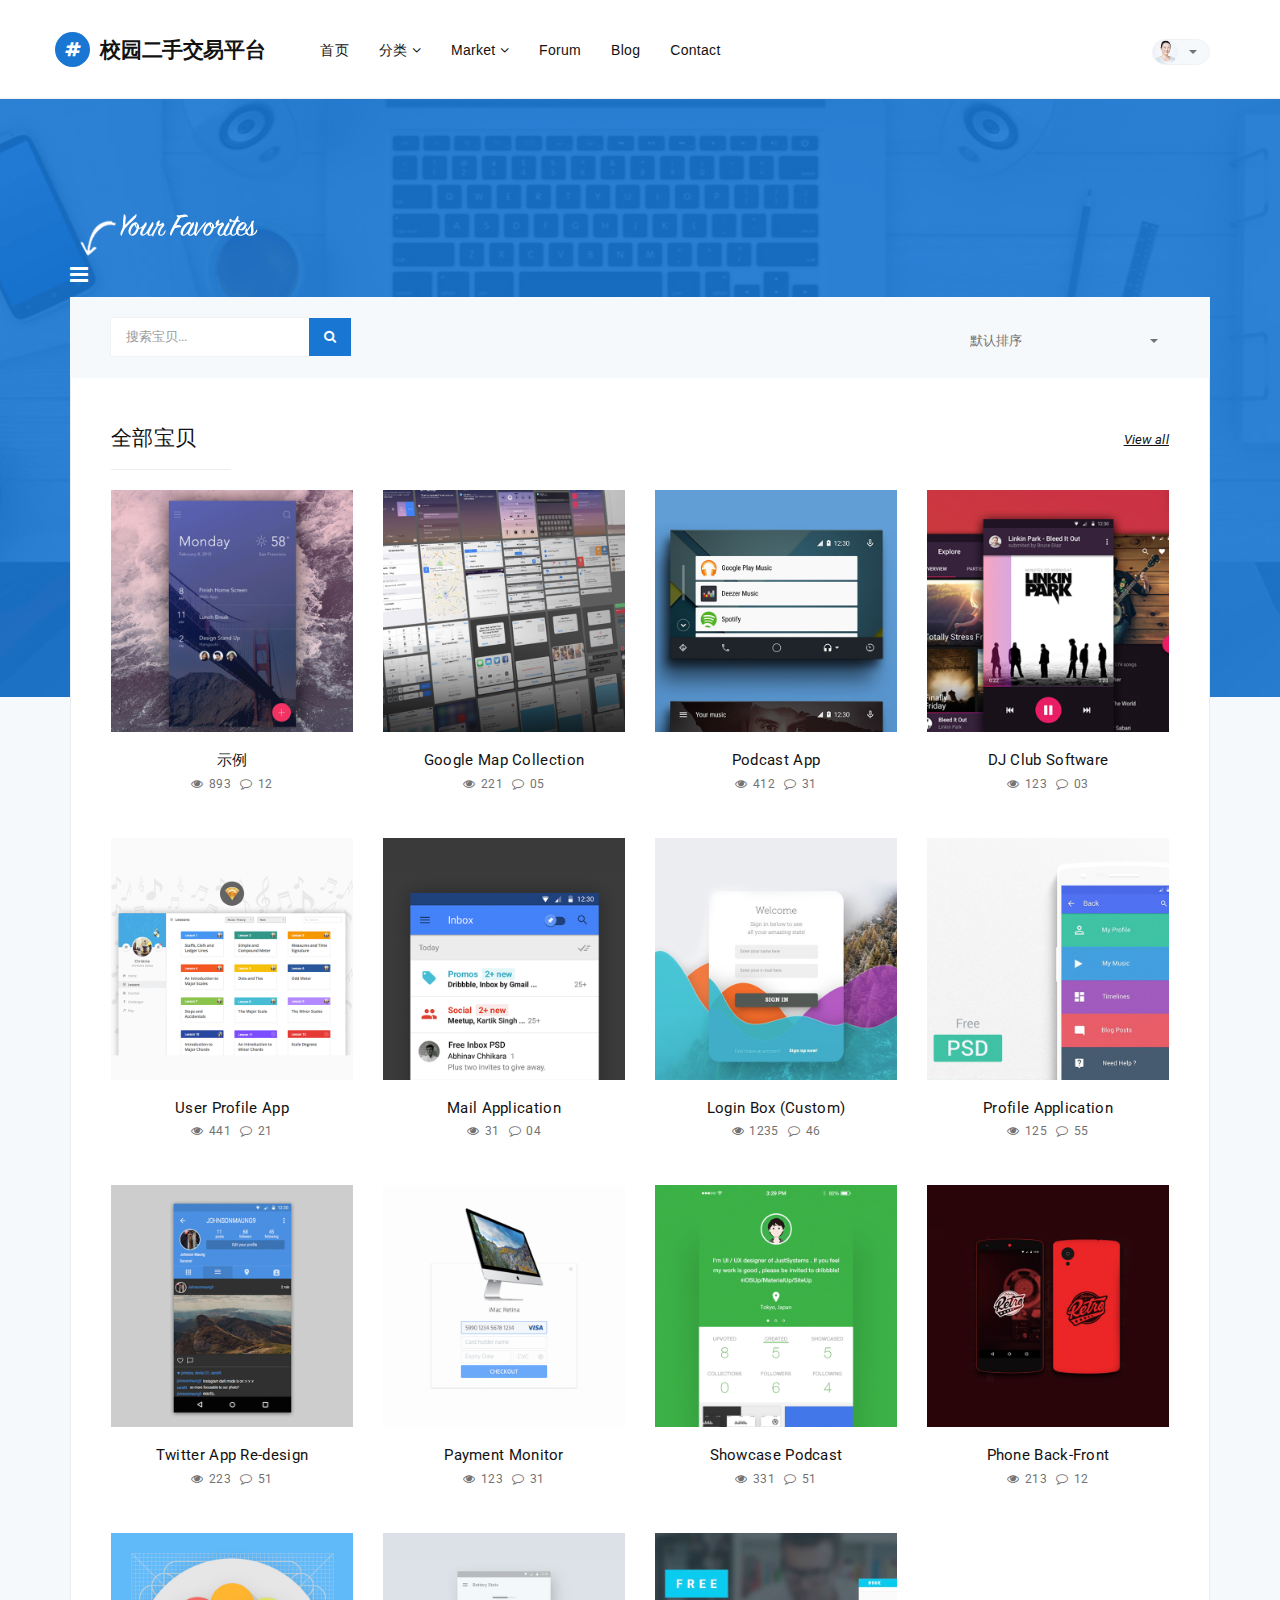
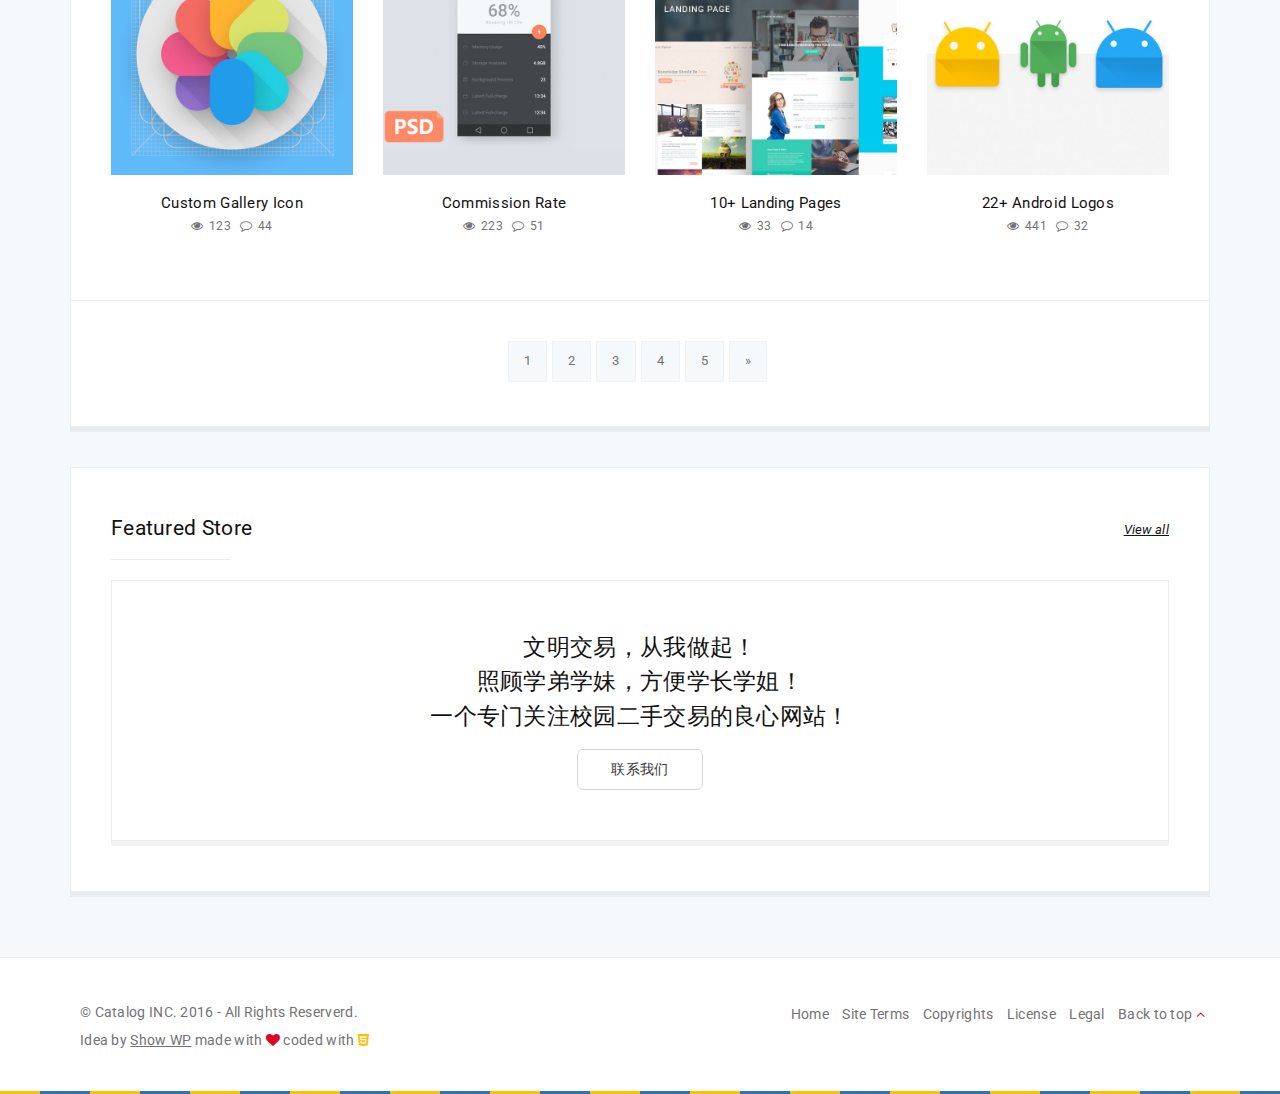
<file: second-hand/src/main/webapp/index.html>
<!DOCTYPE html>
<!--[if lt IE 7 ]><html class="ie ie6" lang="en"> <![endif]-->
<!--[if IE 7 ]><html class="ie ie7" lang="en"> <![endif]-->
<!--[if IE 8 ]><html class="ie ie8" lang="en"> <![endif]-->
<!--[if (gte IE 9)|!(IE)]><!--><html lang="en"> <!--<![endif]-->

<head>

    <meta charset="utf-8">
    <meta http-equiv="X-UA-Compatible" content="IE=edge">
    <meta name="viewport" content="width=device-width, initial-scale=1, maximum-scale=1">

    <!-- SITE META -->
    <title>Catalog | Responsive Marketplace Showcase Template</title>
    <meta name="description" content="">
    <meta name="author" content="">
    <meta name="keywords" content="">

    <!-- FAVICONS -->
    <link rel="shortcut icon" href="images/favicon.ico" type="image/x-icon">
    <link rel="apple-touch-icon" href="images/apple-touch-icon.png">
    <link rel="apple-touch-icon" sizes="57x57" href="images/apple-touch-icon-57x57.png">
    <link rel="apple-touch-icon" sizes="72x72" href="images/apple-touch-icon-72x72.png">
    <link rel="apple-touch-icon" sizes="76x76" href="images/apple-touch-icon-76x76.png">
    <link rel="apple-touch-icon" sizes="114x114" href="images/apple-touch-icon-114x114.png">
    <link rel="apple-touch-icon" sizes="120x120" href="images/apple-touch-icon-120x120.png">
    <link rel="apple-touch-icon" sizes="144x144" href="images/apple-touch-icon-144x144.png">
    <link rel="apple-touch-icon" sizes="152x152" href="images/apple-touch-icon-152x152.png">

    <!-- TEMPLATE STYLES -->
    <link rel="stylesheet" type="text/css" href="css/font-awesome.min.css">
    <link rel="stylesheet" type="text/css" href="css/bootstrap.css">
    <link rel="stylesheet" type="text/css" href="style.css">

    <!-- CUSTOM STYLES -->
    <link rel="stylesheet" type="text/css" href="css/prettyPhoto.css">
    <link rel="stylesheet" type="text/css" href="css/animate.css">
    <link rel="stylesheet" type="text/css" href="css/responsive.css">
    <link rel="stylesheet" type="text/css" href="css/custom.css">

    <!--[if IE]>
    <script src="http://html5shiv.googlecode.com/svn/trunk/html5.js"></script>
    <![endif]-->

</head>
<body>

    <!-- START SITE -->
    <div id="wrapper">

        <nav class="hidden-xs cbp-spmenu cbp-spmenu-vertical cbp-spmenu-left" id="cbp-spmenu-s1">
            <h3><i class="fa fa-star-o"></i> 我喜爱的</h3>
            <ul>
                <li>
                    <img src="upload/item_01.jpg" alt="" class="alignleft img-responsive">
                    <h4><a href="single-item.html">User Profile App</a></h4>
                    <small><a href="single-item.html"><i class="fa fa-eye"></i> 221</a></small>
                    <small><a href="single-item.html"><i class="fa fa-comment-o"></i> 05</a></small>
                </li>
                <li>
                    <img src="upload/item_02.jpg" alt="" class="alignleft img-responsive">
                    <h4><a href="single-item.html">Mail Application</a></h4>
                    <small><a href="single-item.html"><i class="fa fa-eye"></i> 435</a></small>
                    <small><a href="single-item.html"><i class="fa fa-comment-o"></i> 13</a></small>
                </li>
                <li>
                    <img src="upload/item_03.jpg" alt="" class="alignleft img-responsive">
                    <h4><a href="single-item.html">Showcase Podcast</a></h4>
                    <small><a href="single-item.html"><i class="fa fa-eye"></i> 551</a></small>
                    <small><a href="single-item.html"><i class="fa fa-comment-o"></i> 12</a></small>
                </li>
                <li>
                    <img src="upload/item_04.jpg" alt="" class="alignleft img-responsive">
                    <h4><a href="single-item.html">Login Box (Custom)</a></h4>
                    <small><a href="single-item.html"><i class="fa fa-eye"></i> 412</a></small>
                    <small><a href="single-item.html"><i class="fa fa-comment-o"></i> 55</a></small>
                </li>
            </ul>
            <a href="shop-favorites.html" class="btn btn-primary">Go to Favorites</a>
        </nav>

        <header class="header">
            <div class="container-menu">
                <nav class="navbar navbar-default yamm">
                    <div class="container">
                        <div class="navbar-table">
                            <div class="navbar-cell">
                                <div class="navbar-header">
                                    <a class="navbar-brand" href="index.html"><i class="fa fa-hashtag"></i> 校园二手交易平台</a>
                                    <div class="open-menu">
                                        <button type="button" class="navbar-toggle collapsed" data-toggle="collapse" data-target="#bs-example-navbar-collapse-2">
                                            <span class="sr-only">Toggle navigation</span>
                                            <span class="fa fa-bars"></span>
                                        </button>
                                    </div>
                                </div><!-- end navbar-header -->
                            </div><!-- end navbar-cell -->
                            <div class="navbar-cell stretch">
                                <div class="collapse navbar-collapse" id="bs-example-navbar-collapse-2">
                                    <div class="navbar-cell">
                                        <ul class="nav navbar-nav navbar-center">
                                            <li><a class="active" href="index.html" title="">首页</a></li>
                                            <li class="dropdown megamenu yamm-half hovermenu"><a href="#" data-toggle="dropdown" class="dropdown-toggle">分类 <b class="fa fa-angle-down"></b></a>
                                                <ul class="dropdown-menu">
                                                    <li>
                                                    <div class="yamm-content">
                                                        <div class="row">
                                                            <div class="col-md-4 col-sm-6">
                                                                <div class="box">
                                                                    <ul>
                                                                        <li><a href="shop-four.html">手机数码</a></li>
                                                                        <li><a href="shop-three.html">电脑办公</a></li>
                                                                        <li><a href="shop-two.html">男鞋</a></li>
                                                                        <li><a href="shop-infinite.html">女鞋</a></li>
                                                                        <li><a href="shop-filterable.html">男装</a></li>
                                                                        <li><a href="single-item.html">女装</a></li>
                                                                        <li><a href="shop-checkout.html">小说书籍</a></li>
                                                                        <li><a href="shop-favorites.html">学习用品</a></li>
                                                                    </ul>
                                                                </div><!-- end box -->
                                                            </div><!-- end col -->
                                                            <div class="col-md-4 col-sm-6">
                                                                <div class="box">
                                                                    <ul>
                                                                        <li><a href="stores.html">箱包手袋</a></li>
                                                                        <li><a href="about.html">美妆护肤</a></li>
                                                                        <li><a href="contact.html">体育用品</a></li>
                                                                        <li><a href="services.html">乐器玩具</a></li>
                                                                        <li><a href="pricing.html">家用电器</a></li>
                                                                        <li><a href="search.html">图书音像</a></li>
                                                                        <li><a href="maintenance.html">礼品鲜花</a></li>
                                                                        <li><a href="page.html">Page Sidebar</a></li>
                                                                    </ul>
                                                                </div><!-- end box -->
                                                            </div><!-- end col -->
                                                            <div class="col-md-4 col-sm-6">
                                                                <div class="box">
                                                                    <ul>
                                                                        <li><a href="page-fullwidth.html">生活用品</a></li>
                                                                        <li><a href="page-404.html">404 - Not Found</a></li>
                                                                        <li><a href="elements.html">All Elements</a></li>
                                                                        <li><a href="login.html">Login & Register</a></li>
                                                                        <li><a href="faqs.html">FAQS & Support</a></li>
                                                                        <li><a href="single-forum.html">Single Forum</a></li>
                                                                        <li><a href="single.html">Single Blog</a></li>
                                                                        <li><a href="bundle.html">Bundle (Landing Page)</a></li>
                                                                    </ul>
                                                                </div><!-- end box -->
                                                            </div><!-- end col -->
                                                        </div>
                                                    </div><!-- end ttmenu-content -->
                                                    </li>
                                                </ul>
                                            </li><!-- end mega menu -->
                                            <li class="dropdown megamenu yamm-half hovermenu"><a href="#" data-toggle="dropdown" class="dropdown-toggle">Market <b class="fa fa-angle-down"></b></a>
                                                <ul class="dropdown-menu">
                                                    <li>
                                                    <div class="yamm-content">
                                                        <div class="row">
                                                            <div class="col-md-6 col-sm-6">
                                                                <div class="box">
                                                                    <h5>Market Categories</h5>
                                                                    <ul>
                                                                        <li><a href="category.html"><i class="fa fa-apple"></i> IOS Applications</a></li>
                                                                        <li><a href="category.html"><i class="fa fa-android"></i> UI - GUI Kits</a></li>
                                                                        <li><a href="category.html"><i class="fa fa-fonticons"></i> Icons & Fonts</a></li>
                                                                        <li><a href="category.html"><i class="fa fa-envelope-o"></i> Email Templates</a></li>
                                                                        <li><a href="category.html"><i class="fa fa-html5"></i> Site Templates</a></li>
                                                                        <li><a href="category.html"><i class="fa fa-gear"></i> Admin Templates</a></li>
                                                                        <li><a href="category.html"><i class="fa fa-laptop"></i> Landing Templates</a></li>
                                                                    </ul>
                                                                </div><!-- end box -->
                                                            </div><!-- end col -->
                                                            <div class="col-md-6 col-sm-6">
                                                                <div class="box">
                                                                    <h5>User Profile</h5>
                                                                    <ul>
                                                                        <li><a href="edit-account.html">Edit Account</a></li>
                                                                        <li><a href="public-profile.html">Public profile</a></li>
                                                                        <li><a href="sales.html">My Sales</a></li>
                                                                        <li><a href="messages.html">Messages</a></li>
                                                                        <li><a href="upload-item.html">Upload Item</a></li>
                                                                        <li><a href="downloads.html">Downloads</a></li>
                                                                        <li><a href="login.html">Login & Register</a></li>
                                                                    </ul>
                                                                </div><!-- end box -->
                                                            </div><!-- end col -->
                                                        </div>
                                                    </div><!-- end ttmenu-content -->
                                                    </li>
                                                </ul>
                                            </li><!-- end mega menu -->
                                            <li><a href="forum.html" title="">Forum</a></li>
                                            <li><a href="blog.html" title="">Blog</a></li>
                                            <li><a href="contact.html" title="">Contact</a></li>
                                        </ul>
                                        <ul class="nav navbar-nav navbar-right">
                                            <li class="dropdown membermenu hovermenu">
                                                <a href="#" class="dropdown-toggle" data-toggle="dropdown" role="button" aria-haspopup="true" aria-expanded="false"><img src="upload/member.png" alt="" class="img-circle"> <span class="caret"></span></a>
                                                <ul class="dropdown-menu">
                                                    <li class="dropdown-header">Profile</li>
                                                    <li><a href="edit-account.html">Edit Account</a></li>
                                                    <li><a href="#">Logout</a></li>
                                                    <li><hr></li>
                                                    <li class="dropdown-header">Dashboard</li>
                                                    <li><a href="public-profile.html">Public profile</a></li>
                                                    <li><a href="sales.html">My Sales</a></li>
                                                    <li><a href="messages.html">Messages</a></li>
                                                    <li><a href="upload-item.html">Upload Item</a></li>
                                                    <li><a href="downloads.html">Downloads</a></li>
                                                </ul>
                                            </li>
                                        </ul>
                                    </div><!-- end navbar-cell -->
                                </div><!-- /.navbar-collapse -->        
                            </div><!-- end navbar cell -->
                        </div><!-- end navbar-table -->
                    </div><!-- end container fluid -->
                </nav><!-- end navbar -->
            </div><!-- end container -->
        </header>

        <section class="section single-wrap">
            <div class="container">
                <div class="page-title public-profile-title">
                    <div class="row">
                        
                    </div>
                </div>

                <div class="content-top">
                    <div class="row">
                        <div class="col-sx-6 col-sm-6">
                            <div class="custommenu hidden-xs">
                                <a id="showLeft" href="#" title="" class="bt-menu-trigger"><i class="fa fa-bars"></i> <img src="upload/fav.png" alt=""></a>
                            </div>
                        </div> 

                        <div class="col-sm-6 col-xs-12 cen-xs text-right">
                            
                        </div>
                    </div><!-- end row -->
                </div><!-- end content top -->

                <div class="content-before">
                    <div class="row">
                        <div class="col-md-6 col-sx-12 cen-xs">
                            <form class="dropForm">
                                <div class="input-prepend">
                                    
                                    <input type="text" class="form-control" placeholder=" 搜索宝贝...">
                                    <button class="btn btn-primary" tabindex="-1"><i class="fa fa-search"></i></button>
                                </div>
                            </form>
                        </div>
                        <div class="col-md-6 text-right hidden-xs">
                            <div class="catalog-order">
                                <select name="orderby" class="selectpicker">
                                    <option value="popularity" selected='selected'>默认排序</option>
                                    <option value="rating">观看人数排序</option>
                                    <option value="date" >发布时间排序</option>
                                    <option value="price">评论数量排序</option>

                                </select>
                            </div>
                        </div>
                    </div><!-- end row -->
                </div><!-- end content before -->

                <div class="content">
                    <div class="row">
                        <div class="col-md-12 general-title">
                            <h4>全部宝贝 <span class="hidden-xs"><a href="shop-four.html">View all</a></span></h4>
                            <hr>
                        </div><!-- end col -->
                    </div><!-- end row -->
                    <div class="row">
                        <div class="col-md-3 col-sm-6">
                            <div class="item-box">
                                <div class="item-media entry">
                                    <img src="upload/item_01.jpg" alt="" class="img-responsive">
                                    <div class="magnifier">
                                        <div class="item-author">
                                            <a href="public-profile.html"><img src="upload/member_01.jpg" class="img-circle" alt=""> Amanda</a>
                                        </div><!-- end author -->
                                    </div>
                                    <div class="theme__button">
                                        <p><a href="single-item.html" title="">$21</a></p>
                                    </div>
                                </div><!-- end item-media -->
                                <h4><a href="single-item.html">示例</a></h4>
                                <small><a href="single-item.html"><i class="fa fa-eye"></i> 893</a></small>
                                <small><a href="single-item.html"><i class="fa fa-comment-o"></i> 12</a></small>
                            </div><!-- end item-box -->
                        </div><!-- end col -->

                        <div class="col-md-3 col-sm-6">
                            <div class="item-box">
                                <div class="item-media entry">
                                    <img src="upload/item_02.jpg" alt="" class="img-responsive">
                                    <div class="magnifier">
                                        <div class="item-author">
                                            <a href="public-profile.html"><img src="upload/member_02.jpg" class="img-circle" alt=""> Bob</a>
                                        </div><!-- end author -->
                                    </div>
                                    <div class="theme__button">
                                        <p><a href="single-item.html" title="">$5</a></p>
                                    </div>
                                </div><!-- end item-media -->
                                <h4><a href="single-item.html">Google Map Collection</a></h4>
                                <small><a href="single-item.html"><i class="fa fa-eye"></i> 221</a></small>
                                <small><a href="single-item.html"><i class="fa fa-comment-o"></i> 05</a></small>
                            </div><!-- end item-box -->
                        </div><!-- end col -->

                        <div class="col-md-3 col-sm-6">
                            <div class="item-box">
                                <div class="item-media entry">
                                    <img src="upload/item_03.jpg" alt="" class="img-responsive">
                                    <div class="magnifier">
                                        <div class="item-author">
                                            <a href="public-profile.html"><img src="upload/member_03.jpg" class="img-circle" alt=""> Selena</a>
                                        </div><!-- end author -->
                                    </div>
                                    <div class="theme__button">
                                        <p><a href="single-item.html" title="">$5</a></p>
                                    </div>
                                </div><!-- end item-media -->
                                <h4><a href="single-item.html">Podcast App</a></h4>
                                <small><a href="single-item.html"><i class="fa fa-eye"></i> 412</a></small>
                                <small><a href="single-item.html"><i class="fa fa-comment-o"></i> 31</a></small>
                            </div><!-- end item-box -->
                        </div><!-- end col -->

                        <div class="col-md-3 col-sm-6">
                            <div class="item-box">
                                <div class="item-media entry">
                                    <img src="upload/item_04.jpg" alt="" class="img-responsive">
                                    <div class="magnifier">
                                        <div class="item-author">
                                            <a href="public-profile.html"><img src="upload/member_04.jpg" class="img-circle" alt=""> Mark</a>
                                        </div><!-- end author -->
                                    </div>
                                    <div class="theme__button">
                                        <p><a href="single-item.html" title="">$25</a></p>
                                    </div>
                                </div><!-- end item-media -->
                                <h4><a href="single-item.html">DJ Club Software</a></h4>
                                <small><a href="single-item.html"><i class="fa fa-eye"></i> 123</a></small>
                                <small><a href="single-item.html"><i class="fa fa-comment-o"></i> 03</a></small>
                            </div><!-- end item-box -->
                        </div><!-- end col -->

                        <div class="col-md-3 col-sm-6">
                            <div class="item-box">
                                <div class="item-media entry">
                                    <img src="upload/item_05.jpg" alt="" class="img-responsive">
                                    <div class="magnifier">
                                        <div class="item-author">
                                            <a href="public-profile.html"><img src="upload/member_05.jpg" class="img-circle" alt=""> John</a>
                                        </div><!-- end author -->
                                    </div>
                                    <div class="theme__button">
                                        <p><a href="single-item.html" title="">$12</a></p>
                                    </div>
                                </div><!-- end item-media -->
                                <h4><a href="single-item.html">User Profile App</a></h4>
                                <small><a href="single-item.html"><i class="fa fa-eye"></i> 441</a></small>
                                <small><a href="single-item.html"><i class="fa fa-comment-o"></i> 21</a></small>
                            </div><!-- end item-box -->
                        </div><!-- end col -->

                        <div class="col-md-3 col-sm-6">
                            <div class="item-box">
                                <div class="item-media entry">
                                    <img src="upload/item_06.jpg" alt="" class="img-responsive">
                                    <div class="magnifier">
                                        <div class="item-author">
                                            <a href="public-profile.html"><img src="upload/member_06.jpg" class="img-circle" alt=""> Mark</a>
                                        </div><!-- end author -->
                                    </div>
                                    <div class="theme__button">
                                        <p><a href="single-item.html" title="">$25</a></p>
                                    </div>
                                </div><!-- end item-media -->
                                <h4><a href="single-item.html">Mail Application</a></h4>
                                <small><a href="single-item.html"><i class="fa fa-eye"></i> 31</a></small>
                                <small><a href="single-item.html"><i class="fa fa-comment-o"></i> 04</a></small>
                            </div><!-- end item-box -->
                        </div><!-- end col -->

                        <div class="col-md-3 col-sm-6">
                            <div class="item-box">
                                <div class="item-media entry">
                                    <img src="upload/item_07.jpg" alt="" class="img-responsive">
                                    <div class="magnifier">
                                        <div class="item-author">
                                            <a href="public-profile.html"><img src="upload/member_07.jpg" class="img-circle" alt=""> Jenny</a>
                                        </div><!-- end author -->
                                    </div>
                                    <div class="theme__button">
                                        <p><a href="single-item.html" title="">Free</a></p>
                                    </div>
                                </div><!-- end item-media -->
                                <h4><a href="single-item.html">Login Box (Custom)</a></h4>
                                <small><a href="single-item.html"><i class="fa fa-eye"></i> 1235</a></small>
                                <small><a href="single-item.html"><i class="fa fa-comment-o"></i> 46</a></small>
                            </div><!-- end item-box -->
                        </div><!-- end col -->

                        <div class="col-md-3 col-sm-6">
                            <div class="item-box">
                                <div class="item-media entry">
                                    <img src="upload/item_08.jpg" alt="" class="img-responsive">
                                    <div class="magnifier">
                                        <div class="item-author">
                                            <a href="public-profile.html"><img src="upload/member_01.jpg" class="img-circle" alt=""> Seden</a>
                                        </div><!-- end author -->
                                    </div>
                                    <div class="theme__button">
                                        <p><a href="single-item.html" title="">$6</a></p>
                                    </div>
                                </div><!-- end item-media -->
                                <h4><a href="single-item.html">Profile Application</a></h4>
                                <small><a href="single-item.html"><i class="fa fa-eye"></i> 125</a></small>
                                <small><a href="single-item.html"><i class="fa fa-comment-o"></i> 55</a></small>
                            </div><!-- end item-box -->
                        </div><!-- end col -->

                        <div class="col-md-3 col-sm-6">
                            <div class="item-box">
                                <div class="item-media entry">
                                    <img src="upload/item_09.jpg" alt="" class="img-responsive">
                                    <div class="magnifier">
                                        <div class="item-author">
                                            <a href="public-profile.html"><img src="upload/member.png" class="img-circle" alt=""> Samanta</a>
                                        </div><!-- end author -->
                                    </div>
                                    <div class="theme__button">
                                        <p><a href="single-item.html" title="">Free</a></p>
                                    </div>
                                </div><!-- end item-media -->
                                <h4><a href="single-item.html">Twitter App Re-design</a></h4>
                                <small><a href="single-item.html"><i class="fa fa-eye"></i> 223</a></small>
                                <small><a href="single-item.html"><i class="fa fa-comment-o"></i> 51</a></small>
                            </div><!-- end item-box -->
                        </div><!-- end col -->

                        <div class="col-md-3 col-sm-6">
                            <div class="item-box">
                                <div class="item-media entry">
                                    <img src="upload/item_10.jpg" alt="" class="img-responsive">
                                    <div class="magnifier">
                                        <div class="item-author">
                                            <a href="public-profile.html"><img src="upload/member_02.jpg" class="img-circle" alt=""> Martin</a>
                                        </div><!-- end author -->
                                    </div>
                                    <div class="theme__button">
                                        <p><a href="single-item.html" title="">$21</a></p>
                                    </div>
                                </div><!-- end item-media -->
                                <h4><a href="single-item.html">Payment Monitor</a></h4>
                                <small><a href="single-item.html"><i class="fa fa-eye"></i> 123</a></small>
                                <small><a href="single-item.html"><i class="fa fa-comment-o"></i> 31</a></small>
                            </div><!-- end item-box -->
                        </div><!-- end col -->

                        <div class="col-md-3 col-sm-6">
                            <div class="item-box">
                                <div class="item-media entry">
                                    <img src="upload/item_11.jpg" alt="" class="img-responsive">
                                    <div class="magnifier">
                                        <div class="item-author">
                                            <a href="public-profile.html"><img src="upload/member.png" class="img-circle" alt=""> Samanta</a>
                                        </div><!-- end author -->
                                    </div>
                                    <div class="theme__button">
                                        <p><a href="single-item.html" title="">$15</a></p>
                                    </div>
                                </div><!-- end item-media -->
                                <h4><a href="single-item.html">Showcase Podcast</a></h4>
                                <small><a href="single-item.html"><i class="fa fa-eye"></i> 331</a></small>
                                <small><a href="single-item.html"><i class="fa fa-comment-o"></i> 51</a></small>
                            </div><!-- end item-box -->
                        </div><!-- end col -->

                        <div class="col-md-3 col-sm-6">
                            <div class="item-box">
                                <div class="item-media entry">
                                    <img src="upload/item_12.jpg" alt="" class="img-responsive">
                                    <div class="magnifier">
                                        <div class="item-author">
                                            <a href="public-profile.html"><img src="upload/member_04.jpg" class="img-circle" alt=""> Boby</a>
                                        </div><!-- end author -->
                                    </div>
                                    <div class="theme__button">
                                        <p><a href="single-item.html" title="">$33</a></p>
                                    </div>
                                </div><!-- end item-media -->
                                <h4><a href="single-item.html">Phone Back-Front</a></h4>
                                <small><a href="single-item.html"><i class="fa fa-eye"></i> 213</a></small>
                                <small><a href="single-item.html"><i class="fa fa-comment-o"></i> 12</a></small>
                            </div><!-- end item-box -->
                        </div><!-- end col -->

                        <div class="col-md-3 col-sm-6">
                            <div class="item-box">
                                <div class="item-media entry">
                                    <img src="upload/item_13.jpg" alt="" class="img-responsive">
                                    <div class="magnifier">
                                        <div class="item-author">
                                            <a href="public-profile.html"><img src="upload/member_04.jpg" class="img-circle" alt=""> Boby</a>
                                        </div><!-- end author -->
                                    </div>
                                    <div class="theme__button">
                                        <p><a href="single-item.html" title="">Free</a></p>
                                    </div>
                                </div><!-- end item-media -->
                                <h4><a href="single-item.html">Custom Gallery Icon</a></h4>
                                <small><a href="single-item.html"><i class="fa fa-eye"></i> 123</a></small>
                                <small><a href="single-item.html"><i class="fa fa-comment-o"></i> 44</a></small>
                            </div><!-- end item-box -->
                        </div><!-- end col -->

                        <div class="col-md-3 col-sm-6">
                            <div class="item-box">
                                <div class="item-media entry">
                                    <img src="upload/item_16.jpg" alt="" class="img-responsive">
                                    <div class="magnifier">
                                        <div class="item-author">
                                            <a href="public-profile.html"><img src="upload/member.png" class="img-circle" alt=""> Samanta</a>
                                        </div><!-- end author -->
                                    </div>
                                    <div class="theme__button">
                                        <p><a href="single-item.html" title="">$23</a></p>
                                    </div>
                                </div><!-- end item-media -->
                                <h4><a href="single-item.html">Commission Rate</a></h4>
                                <small><a href="single-item.html"><i class="fa fa-eye"></i> 223</a></small>
                                <small><a href="single-item.html"><i class="fa fa-comment-o"></i> 51</a></small>
                            </div><!-- end item-box -->
                        </div><!-- end col -->

                        <div class="col-md-3 col-sm-6">
                            <div class="item-box">
                                <div class="item-media entry">
                                    <img src="upload/item_14.jpg" alt="" class="img-responsive">
                                    <div class="magnifier">
                                        <div class="item-author">
                                            <a href="public-profile.html"><img src="upload/member_04.jpg" class="img-circle" alt=""> Boby</a>
                                        </div><!-- end author -->
                                    </div>
                                    <div class="theme__button">
                                        <p><a href="single-item.html" title="">Free</a></p>
                                    </div>
                                </div><!-- end item-media -->
                                <h4><a href="single-item.html">10+ Landing Pages</a></h4>
                                <small><a href="single-item.html"><i class="fa fa-eye"></i> 33</a></small>
                                <small><a href="single-item.html"><i class="fa fa-comment-o"></i> 14</a></small>
                            </div><!-- end item-box -->
                        </div><!-- end col -->

                        <div class="col-md-3 col-sm-6">
                            <div class="item-box">
                                <div class="item-media entry">
                                    <img src="upload/item_15.jpg" alt="" class="img-responsive">
                                    <div class="magnifier">
                                        <div class="item-author">
                                            <a href="public-profile.html"><img src="upload/member_04.jpg" class="img-circle" alt=""> Boby</a>
                                        </div><!-- end author -->
                                    </div>
                                    <div class="theme__button">
                                        <p><a href="single-item.html" title="">Free</a></p>
                                    </div>
                                </div><!-- end item-media -->
                                <h4><a href="single-item.html">22+ Android Logos</a></h4>
                                <small><a href="single-item.html"><i class="fa fa-eye"></i> 441</a></small>
                                <small><a href="single-item.html"><i class="fa fa-comment-o"></i> 32</a></small>
                            </div><!-- end item-box -->
                        </div><!-- end col -->
                    </div><!-- end row -->
                </div><!-- end content -->

                <div class="content-after text-center boxs">
                    <div class="row">
                        <div class="col-md-12">
                            <nav class="pagination-wrapper">
                                <ul class="pagination">
                                    <li><a href="#">1</a></li>
                                    <li><a href="#">2</a></li>
                                    <li><a href="#">3</a></li>
                                    <li><a href="#">4</a></li>
                                    <li><a href="#">5</a></li>
                                    <li>
                                        <a href="#" aria-label="Next">
                                            <span aria-hidden="true">&raquo;</span>
                                        </a>
                                    </li>
                                </ul>
                            </nav>
                        </div>
                    </div><!-- end row -->
                </div><!-- end content after -->

                <div class="stores boxs">
                    <div class="row">
                        <div class="col-md-12 general-title">
                            <h4>Featured Store <span class="hidden-xs"><a href="stores.html">View all</a></span></h4>
                            <hr>
                        </div><!-- end col -->
                    </div><!-- end row -->

                   
               

                <div class="content-message boxs">
                    <div class="row">
                        <div class="col-md-10 col-md-offset-1 text-center">
                            <h2>文明交易，从我做起！<br>
                            	照顾学弟学妹，方便学长学姐！<br>
                            	一个专门关注校园二手交易的良心网站！<br>
                            	
                            	
                            </h2>
                            <a href="#" class="btn btn-default btn-lg">联系我们</a>
                        </div>
                    </div><!-- end row -->
                </div><!-- end content message -->
        </section>

        <footer class="footer">
            <div class="container">
                <div class="row">
                    <div class="col-md-6 col-lg-5">
                        <div class="media cen-xs">
                            <p>
                                &copy; Catalog INC. 2016 - All Rights Reserverd.<br>
                                Idea by <a class="madeby" href="http://jqueryfuns.com">Show WP</a> made with <i class="fa fa-heart"></i> coded with <i class="fa fa-html5"></i>
                            </p>
                        </div>
                    </div>
                    <div class="col-md-6 col-lg-7">
                        <ul class="list-inline text-right cen-xs">
                            <li><a href="#">Home</a></li>
                            <li><a href="#">Site Terms</a></li>
                            <li><a href="#">Copyrights</a></li>
                            <li><a href="#">License</a></li>
                            <li><a href="#">Legal</a></li>
                            <li><a class="topbutton" href="#">Back to top <i class="fa fa-angle-up"></i></a></li>
                        </ul>
                    </div>
                </div><!-- end row -->
            </div><!-- end container -->
        </footer><!-- end footer -->
    </div><!-- end wrapper -->
    <!-- END SITE -->

    <script src="js/jquery.min.js"></script>
    <script src="js/bootstrap.js"></script>
    <script src="js/custom.js"></script>

</body>
</html>
</file>
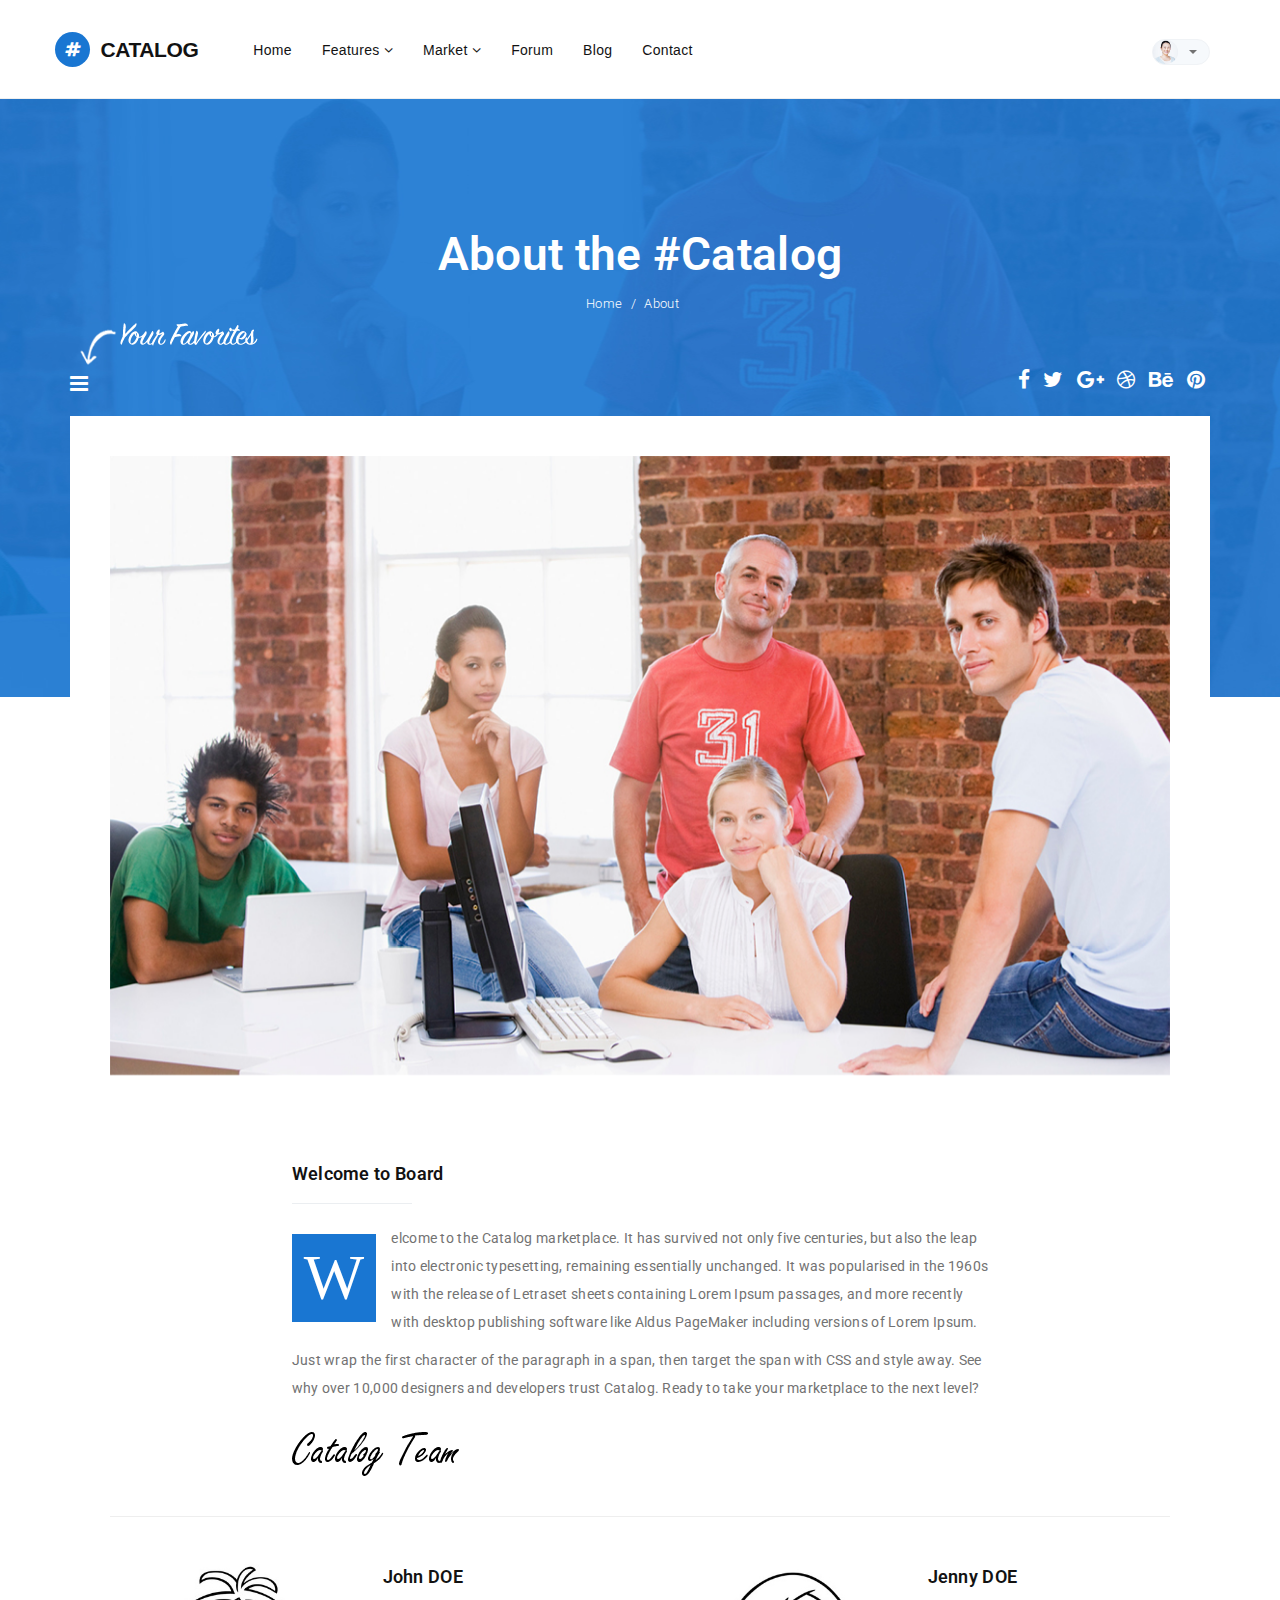
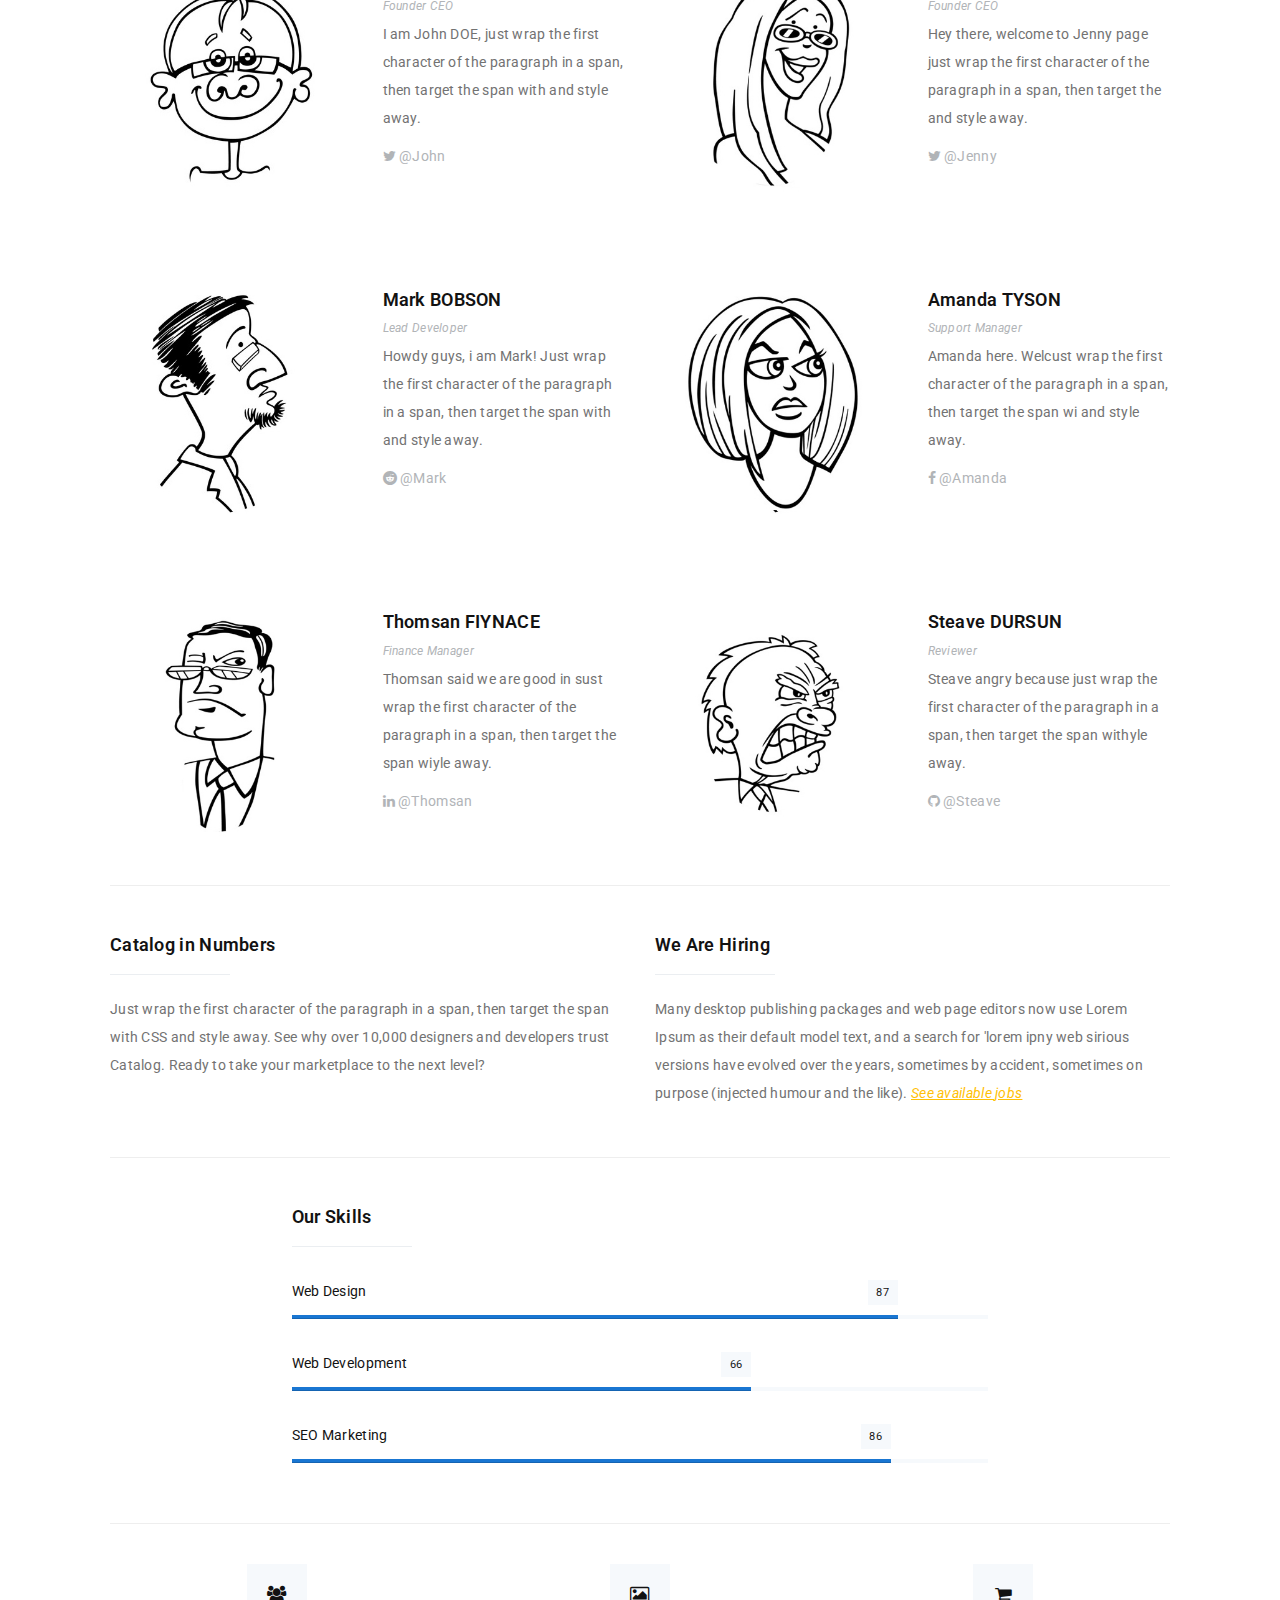
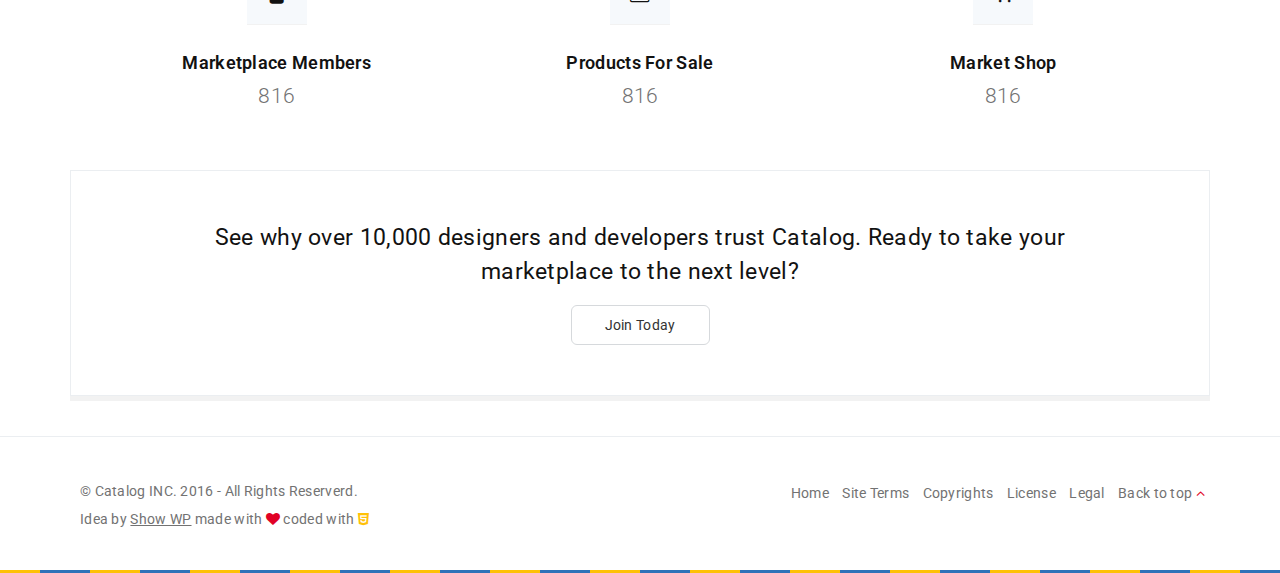
<file: second-hand/src/main/webapp/aboutUs.html>
<!DOCTYPE html>
<!--[if lt IE 7 ]><html class="ie ie6" lang="en"> <![endif]-->
<!--[if IE 7 ]><html class="ie ie7" lang="en"> <![endif]-->
<!--[if IE 8 ]><html class="ie ie8" lang="en"> <![endif]-->
<!--[if (gte IE 9)|!(IE)]><!--><html lang="en"> <!--<![endif]-->

<head>

    <meta charset="utf-8">
    <meta http-equiv="X-UA-Compatible" content="IE=edge">
    <meta name="viewport" content="width=device-width, initial-scale=1, maximum-scale=1">

    <!-- SITE META -->
    <title>Catalog | Responsive Marketplace Showcase Template</title>
    <meta name="description" content="">
    <meta name="author" content="">
    <meta name="keywords" content="">

    <!-- FAVICONS -->
    <link rel="shortcut icon" href="images/favicon.ico" type="image/x-icon">
    <link rel="apple-touch-icon" href="images/apple-touch-icon.png">
    <link rel="apple-touch-icon" sizes="57x57" href="images/apple-touch-icon-57x57.png">
    <link rel="apple-touch-icon" sizes="72x72" href="images/apple-touch-icon-72x72.png">
    <link rel="apple-touch-icon" sizes="76x76" href="images/apple-touch-icon-76x76.png">
    <link rel="apple-touch-icon" sizes="114x114" href="images/apple-touch-icon-114x114.png">
    <link rel="apple-touch-icon" sizes="120x120" href="images/apple-touch-icon-120x120.png">
    <link rel="apple-touch-icon" sizes="144x144" href="images/apple-touch-icon-144x144.png">
    <link rel="apple-touch-icon" sizes="152x152" href="images/apple-touch-icon-152x152.png">

    <!-- TEMPLATE STYLES -->
    <link rel="stylesheet" type="text/css" href="css/font-awesome.min.css">
    <link rel="stylesheet" type="text/css" href="css/bootstrap.css">
    <link rel="stylesheet" type="text/css" href="style.css">

    <!-- CUSTOM STYLES -->
    <link rel="stylesheet" type="text/css" href="css/prettyPhoto.css">
    <link rel="stylesheet" type="text/css" href="css/flexslider.css">
    <link rel="stylesheet" type="text/css" href="css/animate.css">
    <link rel="stylesheet" type="text/css" href="css/responsive.css">
    <link rel="stylesheet" type="text/css" href="css/custom.css">

    <!--[if IE]>
    <script src="http://html5shiv.googlecode.com/svn/trunk/html5.js"></script>
    <![endif]-->

</head>
<body class="nobg">

    <!-- START SITE -->
    <div id="wrapper">

        <nav class="hidden-xs cbp-spmenu cbp-spmenu-vertical cbp-spmenu-left" id="cbp-spmenu-s1">
            <h3><i class="fa fa-star-o"></i> Your Favorites</h3>
            <ul>
                <li>
                    <img src="upload/item_01.jpg" alt="" class="alignleft img-responsive">
                    <h4><a href="single-item.html">User Profile App</a></h4>
                    <small><a href="single-item.html"><i class="fa fa-eye"></i> 221</a></small>
                    <small><a href="single-item.html"><i class="fa fa-comment-o"></i> 05</a></small>
                </li>
                <li>
                    <img src="upload/item_02.jpg" alt="" class="alignleft img-responsive">
                    <h4><a href="single-item.html">Mail Application</a></h4>
                    <small><a href="single-item.html"><i class="fa fa-eye"></i> 435</a></small>
                    <small><a href="single-item.html"><i class="fa fa-comment-o"></i> 13</a></small>
                </li>
                <li>
                    <img src="upload/item_03.jpg" alt="" class="alignleft img-responsive">
                    <h4><a href="single-item.html">Showcase Podcast</a></h4>
                    <small><a href="single-item.html"><i class="fa fa-eye"></i> 551</a></small>
                    <small><a href="single-item.html"><i class="fa fa-comment-o"></i> 12</a></small>
                </li>
                <li>
                    <img src="upload/item_04.jpg" alt="" class="alignleft img-responsive">
                    <h4><a href="single-item.html">Login Box (Custom)</a></h4>
                    <small><a href="single-item.html"><i class="fa fa-eye"></i> 412</a></small>
                    <small><a href="single-item.html"><i class="fa fa-comment-o"></i> 55</a></small>
                </li>
            </ul>
            <a href="shop-favorites.html" class="btn btn-primary">Go to Favorites</a>
        </nav>

        <header class="header">
            <div class="container-menu">
                <nav class="navbar navbar-default yamm">
                    <div class="container">
                        <div class="navbar-table">
                            <div class="navbar-cell">
                                <div class="navbar-header">
                                    <a class="navbar-brand" href="index.html"><i class="fa fa-hashtag"></i> Catalog</a>
                                    <div class="open-menu">
                                        <button type="button" class="navbar-toggle collapsed" data-toggle="collapse" data-target="#bs-example-navbar-collapse-2">
                                            <span class="sr-only">Toggle navigation</span>
                                            <span class="fa fa-bars"></span>
                                        </button>
                                    </div>
                                </div><!-- end navbar-header -->
                            </div><!-- end navbar-cell -->
                            <div class="navbar-cell stretch">
                                <div class="collapse navbar-collapse" id="bs-example-navbar-collapse-2">
                                    <div class="navbar-cell">
                                        <ul class="nav navbar-nav navbar-center">
                                            <li><a class="active" href="index.html" title="">Home</a></li>
                                            <li class="dropdown megamenu yamm-half hovermenu"><a href="#" data-toggle="dropdown" class="dropdown-toggle">Features <b class="fa fa-angle-down"></b></a>
                                                <ul class="dropdown-menu">
                                                    <li>
                                                    <div class="yamm-content">
                                                        <div class="row">
                                                            <div class="col-md-4 col-sm-6">
                                                                <div class="box">
                                                                    <ul>
                                                                        <li><a href="shop-four.html">Shop 4 Columns</a></li>
                                                                        <li><a href="shop-three.html">Shop 3 Columns</a></li>
                                                                        <li><a href="shop-two.html">Shop 2 Columns</a></li>
                                                                        <li><a href="shop-infinite.html">Shop Infinite</a></li>
                                                                        <li><a href="shop-filterable.html">Shop Filterable</a></li>
                                                                        <li><a href="single-item.html">Shop Details (Single Item)</a></li>
                                                                        <li><a href="shop-checkout.html">Shop Checkout</a></li>
                                                                        <li><a href="shop-favorites.html">Shop Favorites</a></li>
                                                                    </ul>
                                                                </div><!-- end box -->
                                                            </div><!-- end col -->
                                                            <div class="col-md-4 col-sm-6">
                                                                <div class="box">
                                                                    <ul>
                                                                        <li><a href="stores.html">All Stores</a></li>
                                                                        <li><a href="about.html">About Us</a></li>
                                                                        <li><a href="contact.html">Contact Us</a></li>
                                                                        <li><a href="services.html">Custom Services</a></li>
                                                                        <li><a href="pricing.html">Pricing & Plan</a></li>
                                                                        <li><a href="search.html">Search Results</a></li>
                                                                        <li><a href="maintenance.html">Maintenance Mode</a></li>
                                                                        <li><a href="page.html">Page Sidebar</a></li>
                                                                    </ul>
                                                                </div><!-- end box -->
                                                            </div><!-- end col -->
                                                            <div class="col-md-4 col-sm-6">
                                                                <div class="box">
                                                                    <ul>
                                                                        <li><a href="page-fullwidth.html">Page Fullwidth</a></li>
                                                                        <li><a href="page-404.html">404 - Not Found</a></li>
                                                                        <li><a href="elements.html">All Elements</a></li>
                                                                        <li><a href="login.html">Login & Register</a></li>
                                                                        <li><a href="faqs.html">FAQS & Support</a></li>
                                                                        <li><a href="single-forum.html">Single Forum</a></li>
                                                                        <li><a href="single.html">Single Blog</a></li>
                                                                        <li><a href="bundle.html">Bundle (Landing Page)</a></li>
                                                                    </ul>
                                                                </div><!-- end box -->
                                                            </div><!-- end col -->
                                                        </div>
                                                    </div><!-- end ttmenu-content -->
                                                    </li>
                                                </ul>
                                            </li><!-- end mega menu -->
                                            <li class="dropdown megamenu yamm-half hovermenu"><a href="#" data-toggle="dropdown" class="dropdown-toggle">Market <b class="fa fa-angle-down"></b></a>
                                                <ul class="dropdown-menu">
                                                    <li>
                                                    <div class="yamm-content">
                                                        <div class="row">
                                                            <div class="col-md-6 col-sm-6">
                                                                <div class="box">
                                                                    <h5>Market Categories</h5>
                                                                    <ul>
                                                                        <li><a href="category.html"><i class="fa fa-apple"></i> IOS Applications</a></li>
                                                                        <li><a href="category.html"><i class="fa fa-android"></i> UI - GUI Kits</a></li>
                                                                        <li><a href="category.html"><i class="fa fa-fonticons"></i> Icons & Fonts</a></li>
                                                                        <li><a href="category.html"><i class="fa fa-envelope-o"></i> Email Templates</a></li>
                                                                        <li><a href="category.html"><i class="fa fa-html5"></i> Site Templates</a></li>
                                                                        <li><a href="category.html"><i class="fa fa-gear"></i> Admin Templates</a></li>
                                                                        <li><a href="category.html"><i class="fa fa-laptop"></i> Landing Templates</a></li>
                                                                    </ul>
                                                                </div><!-- end box -->
                                                            </div><!-- end col -->
                                                            <div class="col-md-6 col-sm-6">
                                                                <div class="box">
                                                                    <h5>User Profile</h5>
                                                                    <ul>
                                                                        <li><a href="edit-account.html">Edit Account</a></li>
                                                                        <li><a href="public-profile.html">Public profile</a></li>
                                                                        <li><a href="sales.html">My Sales</a></li>
                                                                        <li><a href="messages.html">Messages</a></li>
                                                                        <li><a href="upload-item.html">Upload Item</a></li>
                                                                        <li><a href="downloads.html">Downloads</a></li>
                                                                        <li><a href="login.html">Login & Register</a></li>
                                                                    </ul>
                                                                </div><!-- end box -->
                                                            </div><!-- end col -->
                                                        </div>
                                                    </div><!-- end ttmenu-content -->
                                                    </li>
                                                </ul>
                                            </li><!-- end mega menu -->
                                            <li><a href="forum.html" title="">Forum</a></li>
                                            <li><a href="blog.html" title="">Blog</a></li>
                                            <li><a href="contact.html" title="">Contact</a></li>
                                        </ul>
                                        <ul class="nav navbar-nav navbar-right">
                                            <li class="dropdown membermenu hovermenu">
                                                <a href="#" class="dropdown-toggle" data-toggle="dropdown" role="button" aria-haspopup="true" aria-expanded="false"><img src="upload/member.png" alt="" class="img-circle"> <span class="caret"></span></a>
                                                <ul class="dropdown-menu">
                                                    <li class="dropdown-header">Profile</li>
                                                    <li><a href="edit-account.html">Edit Account</a></li>
                                                    <li><a href="#">Logout</a></li>
                                                    <li><hr></li>
                                                    <li class="dropdown-header">Dashboard</li>
                                                    <li><a href="public-profile.html">Public profile</a></li>
                                                    <li><a href="sales.html">My Sales</a></li>
                                                    <li><a href="messages.html">Messages</a></li>
                                                    <li><a href="upload-item.html">Upload Item</a></li>
                                                    <li><a href="downloads.html">Downloads</a></li>
                                                </ul>
                                            </li>
                                        </ul>
                                    </div><!-- end navbar-cell -->
                                </div><!-- /.navbar-collapse -->        
                            </div><!-- end navbar cell -->
                        </div><!-- end navbar-table -->
                    </div><!-- end container fluid -->
                </nav><!-- end navbar -->
            </div><!-- end container -->
        </header>

        <section class="section single-wrap">
            <div class="container">
                <div class="page-title">
                    <div class="row">
                        <div class="col-sx-12 text-center">
                            <h3>About the #Catalog</h3>
                            <div class="bread">
                                <ol class="breadcrumb">
                                  <li><a href="#">Home</a></li>
                                  <li class="active">About</li>
                                </ol>
                            </div>
                        </div>
                    </div>
                </div>

                <div class="content-top">
                    <div class="row">
                        <div class="col-sx-6 col-sm-6">
                            <div class="custommenu hidden-xs">
                                <a id="showLeft" href="#" title="" class="bt-menu-trigger"><i class="fa fa-bars"></i> <img src="upload/fav.png" alt=""></a>
                            </div>
                        </div> 

                        <div class="col-sm-6 col-xs-12 cen-xs text-right">
                            <ul class="list-inline social">
                                <li><a href="#"><i class="fa fa-facebook"></i></a></li>
                                <li><a href="#"><i class="fa fa-twitter"></i></a></li>
                                <li><a href="#"><i class="fa fa-google-plus"></i></a></li>
                                <li><a href="#"><i class="fa fa-dribbble"></i></a></li>
                                <li><a href="#"><i class="fa fa-behance"></i></a></li>
                                <li><a href="#"><i class="fa fa-pinterest"></i></a></li>
                            </ul>
                        </div>
                    </div><!-- end row -->
                </div><!-- end content top -->

                <div class="content boxs">
                    <div class="row">
                        <div class="col-md-12 col-sm-12">
                            <div class="item-media text-center">
                                <div id="slider" class="flexslider clearfix">
                                    <ul class="slides">
                                        <li><img src="upload/about_01.jpg" alt="" class="img-responsive"></li>
                                        <li><img src="upload/about_02.jpg" alt="" class="img-responsive"></li>
                                    </ul>
                                </div>
                            </div><!-- end item-media -->

                            <hr class="invis">

                            <div class="row">
                                <div class="col-sm-8 col-sm-offset-2">
                                    <div class="general-title">
                                        <h4>Welcome to Board</h4>
                                        <hr>
                                    </div><!-- end title -->

                                    <div class="text-widget dropcaps">
                                        <p>Welcome to the Catalog marketplace. It has survived not only five centuries, but also the leap into electronic typesetting, remaining essentially unchanged. It was popularised in the 1960s with the release of Letraset sheets containing Lorem Ipsum passages, and more recently with desktop publishing software like Aldus PageMaker including versions of Lorem Ipsum.</p>

                                        <p>Just wrap the first character of the paragraph in a span, then target the span with CSS and style away. See why over 10,000 designers and developers trust Catalog. Ready to take your marketplace to the next level?</p>

                                        <img src="images/signature.gif" alt="">
                                    </div><!-- end text-widget -->
                                </div><!-- end col -->
                            </div><!-- end row -->

                            <hr class="largehr">

                            <div class="row">
                                <div class="col-sm-3">
                                    <div class="team-image">
                                        <img src="upload/team_01.jpg" alt="" class="img-responsive">
                                    </div><!-- end team-image -->
                                </div><!-- end col -->
                                <div class="col-sm-3">
                                    <div class="team-desc">
                                        <h4>John DOE</h4>
                                        <small>Founder CEO</small>
                                        <p>I am John DOE, just wrap the first character of the paragraph in a span, then target the span with and style away.</p>
                                        <a href="#"><i class="fa fa-twitter"></i> @John</a>
                                    </div><!-- end team-image -->
                                </div><!-- end col -->

                                <div class="col-sm-3">
                                    <div class="team-image">
                                        <img src="upload/team_02.jpg" alt="" class="img-responsive">
                                    </div><!-- end team-image -->
                                </div><!-- end col -->
                                <div class="col-sm-3">
                                    <div class="team-desc">
                                        <h4>Jenny DOE</h4>
                                        <small>Founder CEO</small>
                                        <p>Hey there, welcome to Jenny page just wrap the first character of the paragraph in a span, then target the and style away.</p>
                                        <a href="#"><i class="fa fa-twitter"></i> @Jenny</a>
                                    </div><!-- end team-image -->
                                </div><!-- end col -->
                            </div><!-- end row -->

                            <hr class="invis">

                            <div class="row">
                                <div class="col-sm-3">
                                    <div class="team-image">
                                        <img src="upload/team_03.jpg" alt="" class="img-responsive">
                                    </div><!-- end team-image -->
                                </div><!-- end col -->
                                <div class="col-sm-3">
                                    <div class="team-desc">
                                        <h4>Mark BOBSON</h4>
                                        <small>Lead Developer</small>
                                        <p>Howdy guys, i am Mark! Just wrap the first character of the paragraph in a span, then target the span with and style away.</p>
                                        <a href="#"><i class="fa fa-reddit"></i> @Mark</a>
                                    </div><!-- end team-image -->
                                </div><!-- end col -->

                                <div class="col-sm-3">
                                    <div class="team-image">
                                        <img src="upload/team_04.jpg" alt="" class="img-responsive">
                                    </div><!-- end team-image -->
                                </div><!-- end col -->
                                <div class="col-sm-3">
                                    <div class="team-desc">
                                        <h4>Amanda TYSON</h4>
                                        <small>Support Manager</small>
                                        <p>Amanda here. Welcust wrap the first character of the paragraph in a span, then target the span wi and style away.</p>
                                        <a href="#"><i class="fa fa-facebook"></i> @Amanda</a>
                                    </div><!-- end team-image -->
                                </div><!-- end col -->
                            </div><!-- end row -->

                            <hr class="invis">

                            <div class="row">
                                <div class="col-sm-3">
                                    <div class="team-image">
                                        <img src="upload/team_05.jpg" alt="" class="img-responsive">
                                    </div><!-- end team-image -->
                                </div><!-- end col -->
                                <div class="col-sm-3">
                                    <div class="team-desc">
                                        <h4>Thomsan FIYNACE</h4>
                                        <small>Finance Manager</small>
                                        <p>Thomsan said we are good in sust wrap the first character of the paragraph in a span, then target the span wiyle away.</p>
                                        <a href="#"><i class="fa fa-linkedin"></i> @Thomsan</a>
                                    </div><!-- end team-image -->
                                </div><!-- end col -->

                                <div class="col-sm-3">
                                    <div class="team-image">
                                        <img src="upload/team_06.jpg" alt="" class="img-responsive">
                                    </div><!-- end team-image -->
                                </div><!-- end col -->
                                <div class="col-sm-3">
                                    <div class="team-desc">
                                        <h4>Steave DURSUN</h4>
                                        <small>Reviewer</small>
                                        <p>Steave angry because just wrap the first character of the paragraph in a span, then target the span withyle away.</p>
                                        <a href="#"><i class="fa fa-github"></i> @Steave</a>
                                    </div><!-- end team-image -->
                                </div><!-- end col -->
                            </div><!-- end row -->

                            <hr class="largehr">

                            <div class="row">
                                <div class="col-sm-6">
                                    <div class="general-title">
                                        <h4>Catalog in Numbers</h4>
                                        <hr>
                                    </div><!-- end title -->

                                    <div class="text-widget">
                                        <p>Just wrap the first character of the paragraph in a span, then target the span with CSS and style away. See why over 10,000 designers and developers trust Catalog. Ready to take your marketplace to the next level?</p>
                                    </div><!-- end text-widget -->
                                </div><!-- end col -->

                                <div class="col-sm-6">
                                    <div class="general-title">
                                        <h4>We Are Hiring</h4>
                                        <hr>
                                    </div><!-- end title -->

                                    <div class="text-widget">
                                        <p>Many desktop publishing packages and web page editors now use Lorem Ipsum as their default model text, and a search for 'lorem ipny web sirious versions have evolved over the years, sometimes by accident, sometimes on purpose (injected humour and the like). <a href="#">See available jobs</a></p>
                                    </div><!-- end text-widget -->
                                </div><!-- end col -->
                            </div><!-- end row -->

                            <hr class="largehr">

                            <div class="row">
                                <div class="col-sm-8 col-sm-offset-2">
                                    <div class="general-title">
                                        <h4>Our Skills</h4>
                                        <hr>
                                    </div><!-- end title -->

                                    <div class="text-widget">
                                        <div class="skills text-left">
                                            <p>Web Design</p>
                                            <div class="progress">
                                                <div class="progress-bar" role="progressbar" data-transitiongoal="87"><span>87</span></div>
                                            </div>
                                            <p>Web Development</p>
                                            <div class="progress">
                                                <div class="progress-bar" role="progressbar" data-transitiongoal="66"><span>66</span></div>
                                            </div>
                                            <p>SEO Marketing</p>
                                            <div class="progress">
                                                <div class="progress-bar" role="progressbar" data-transitiongoal="86"><span>86</span></div>
                                            </div>
                                        </div><!-- end skills -->
                                    </div><!-- end text-widget -->
                                </div><!-- end col -->
                            </div><!-- end row -->

                            <hr class="largehr">

                            <div class="row">
                                <div class="col-md-4 col-sm-6 col-xs-12">
                                    <div class="fun-facts text-center">
                                        <span class="fun-icon"><i class="fa fa-users"></i></span>
                                        <h3>Marketplace Members</h3>
                                        <p class="stat-count">12690</p>
                                    </div><!-- end service-box -->
                                </div><!-- end col -->
                                <div class="col-md-4 col-sm-6 col-xs-12">
                                    <div class="fun-facts text-center">
                                        <span class="fun-icon"><i class="fa fa-image"></i></span>
                                        <h3>Products for Sale</h3>
                                        <p class="stat-count">26700</p>
                                    </div><!-- end service-box -->
                                </div><!-- end col -->
                                <div class="col-md-4 col-sm-6 col-xs-12">
                                    <div class="fun-facts text-center">
                                        <span class="fun-icon"><i class="fa fa-shopping-cart"></i></span>
                                        <h3>Market Shop</h3>
                                        <p class="stat-count">1200</p>
                                    </div><!-- end service-box -->
                                </div><!-- end col -->
                            </div><!-- end row -->

                        </div><!-- end col -->
                    </div><!-- end row -->
                </div><!-- end content -->

                <div class="content-message boxs">
                    <div class="row">
                        <div class="col-md-10 col-md-offset-1 text-center">
                            <h2>See why over 10,000 designers and developers trust Catalog. Ready to take your marketplace to the next level?</h2>
                            <a href="#" class="btn btn-default btn-lg">Join Today</a>
                        </div>
                    </div><!-- end row -->
                </div><!-- end content message -->


            </div><!-- end container -->
        </section>

        <footer class="footer">
            <div class="container">
                <div class="row">
                    <div class="col-md-6 col-lg-5">
                        <div class="media cen-xs">
                            <p>
                                &copy; Catalog INC. 2016 - All Rights Reserverd.<br>
                                Idea by <a class="madeby" href="http://jqueryfuns.com">Show WP</a> made with <i class="fa fa-heart"></i> coded with <i class="fa fa-html5"></i>
                            </p>
                        </div>
                    </div>
                    <div class="col-md-6 col-lg-7">
                        <ul class="list-inline text-right cen-xs">
                            <li><a href="#">Home</a></li>
                            <li><a href="#">Site Terms</a></li>
                            <li><a href="#">Copyrights</a></li>
                            <li><a href="#">License</a></li>
                            <li><a href="#">Legal</a></li>
                            <li><a class="topbutton" href="#">Back to top <i class="fa fa-angle-up"></i></a></li>
                        </ul>
                    </div>
                </div><!-- end row -->
            </div><!-- end container -->
        </footer><!-- end footer -->
    </div><!-- end wrapper -->
    <!-- END SITE -->

    <script src="js/jquery.min.js"></script>
    <script src="js/bootstrap.js"></script>
    <script src="js/custom.js"></script>
    <!-- FlexSlider JavaScript
    ================================================== -->
    <script src="js/flexslider.js"></script>
    <script>
        (function($) {
        "use strict";
        $(window).load(function() {
            $('#carousel').flexslider({
                animation: "slide",
                controlNav: false,
                directionNav: false,
                animationLoop: true,
                slideshow: true,
                itemWidth: 92,
                itemMargin: 0,
                asNavFor: '#slider'
            });
       
            $('#slider').flexslider({
                animation: "fade",
                controlNav: false,
                animationLoop: false,
                slideshow: true,
                sync: "#carousel"
            });
        });
        })(jQuery);
    </script>

</body>
</html>
</file>
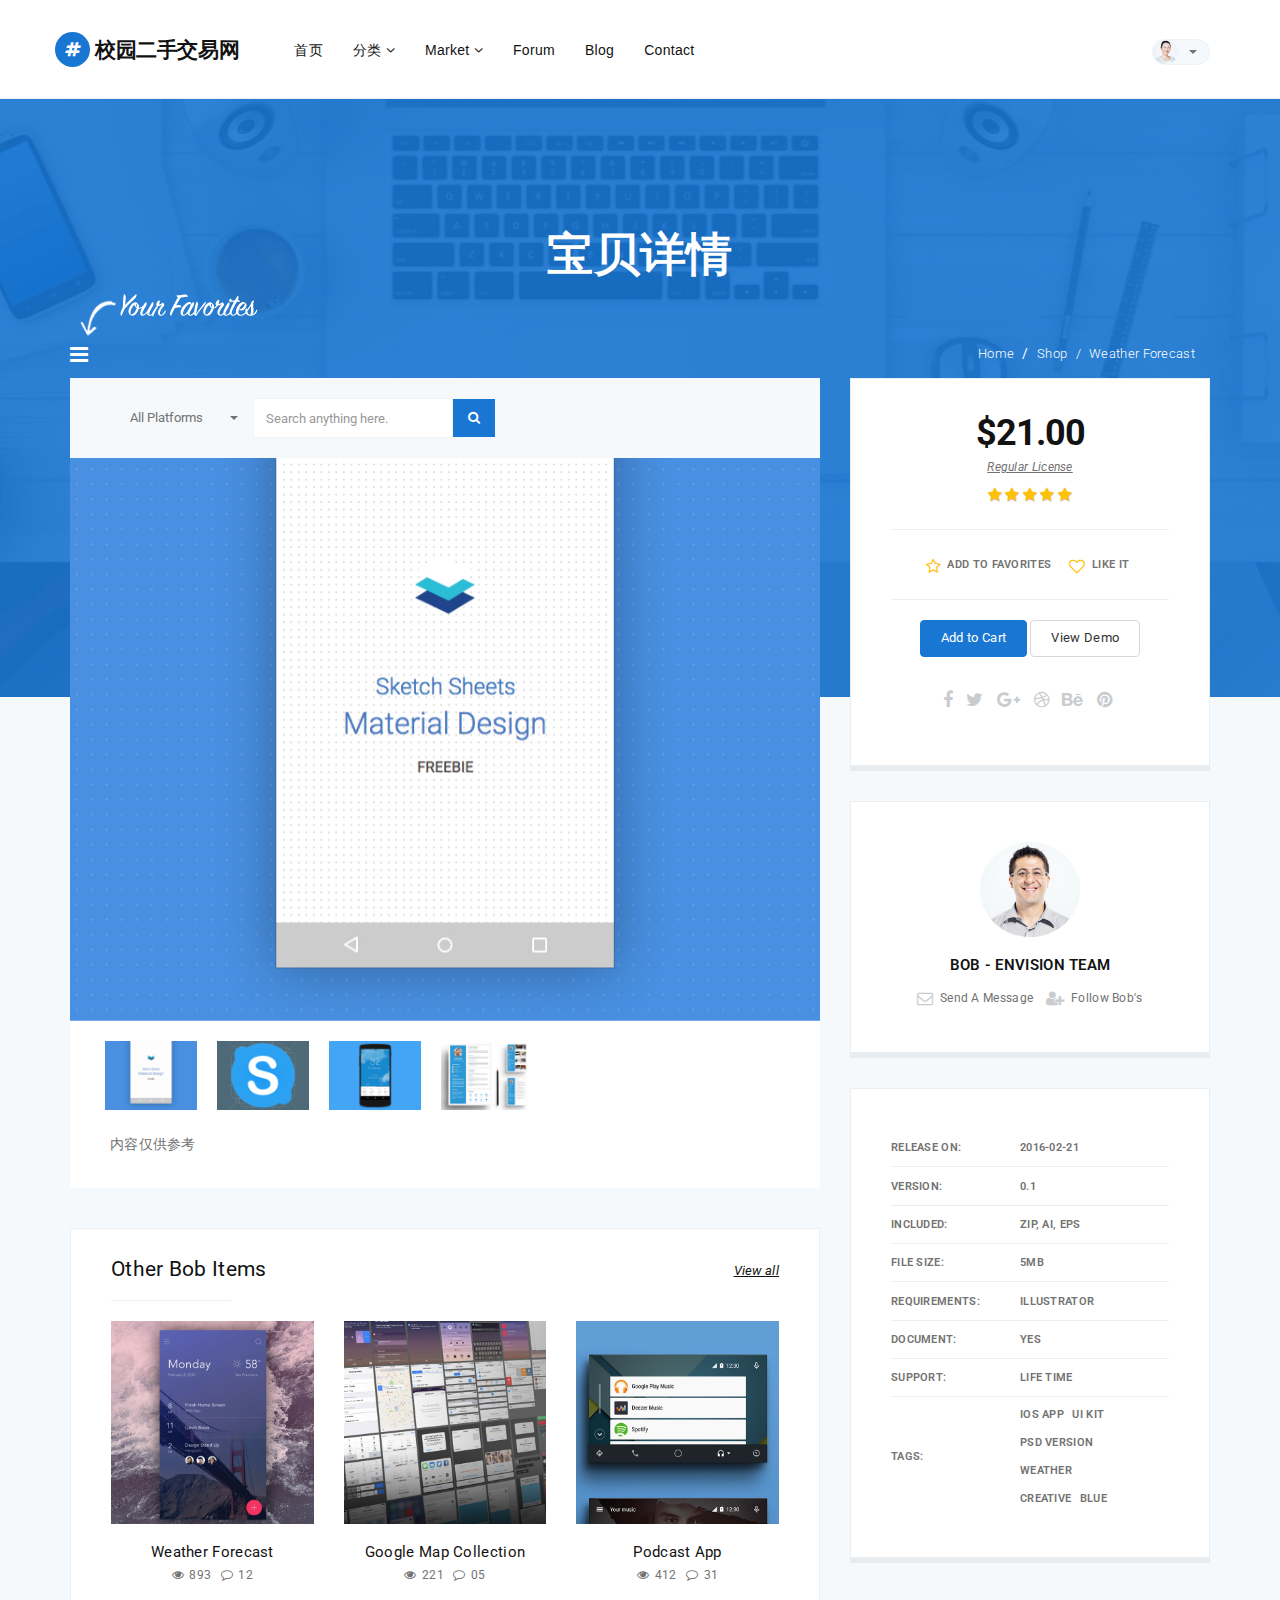
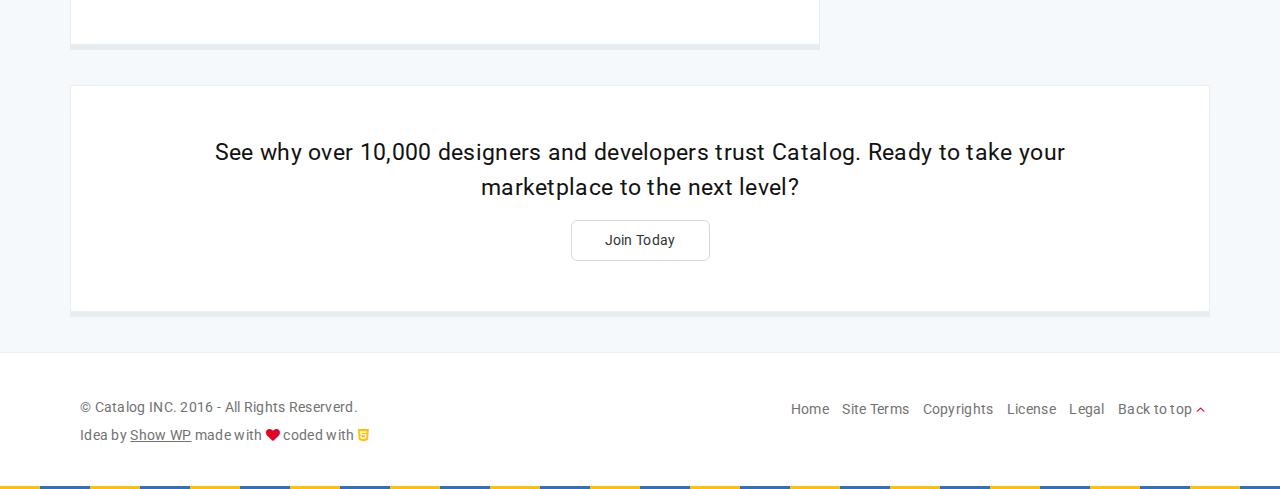
<file: second-hand/src/main/webapp/goodsDetail.html>
<!DOCTYPE html>
<!--[if lt IE 7 ]><html class="ie ie6" lang="en"> <![endif]-->
<!--[if IE 7 ]><html class="ie ie7" lang="en"> <![endif]-->
<!--[if IE 8 ]><html class="ie ie8" lang="en"> <![endif]-->
<!--[if (gte IE 9)|!(IE)]><!--><html lang="en"> <!--<![endif]-->

<head>

    <meta charset="utf-8">
    <meta http-equiv="X-UA-Compatible" content="IE=edge">
    <meta name="viewport" content="width=device-width, initial-scale=1, maximum-scale=1">

    <!-- SITE META -->
    <title>Catalog | Responsive Marketplace Showcase Template</title>
    <meta name="description" content="">
    <meta name="author" content="">
    <meta name="keywords" content="">

    <!-- FAVICONS -->
    <link rel="shortcut icon" href="images/favicon.ico" type="image/x-icon">
    <link rel="apple-touch-icon" href="images/apple-touch-icon.png">
    <link rel="apple-touch-icon" sizes="57x57" href="images/apple-touch-icon-57x57.png">
    <link rel="apple-touch-icon" sizes="72x72" href="images/apple-touch-icon-72x72.png">
    <link rel="apple-touch-icon" sizes="76x76" href="images/apple-touch-icon-76x76.png">
    <link rel="apple-touch-icon" sizes="114x114" href="images/apple-touch-icon-114x114.png">
    <link rel="apple-touch-icon" sizes="120x120" href="images/apple-touch-icon-120x120.png">
    <link rel="apple-touch-icon" sizes="144x144" href="images/apple-touch-icon-144x144.png">
    <link rel="apple-touch-icon" sizes="152x152" href="images/apple-touch-icon-152x152.png">

    <!-- TEMPLATE STYLES -->
    <link rel="stylesheet" type="text/css" href="css/font-awesome.min.css">
    <link rel="stylesheet" type="text/css" href="css/bootstrap.css">
    <link rel="stylesheet" type="text/css" href="style.css">

    <!-- CUSTOM STYLES -->
    <link rel="stylesheet" type="text/css" href="css/flexslider.css">
    <link rel="stylesheet" type="text/css" href="css/prettyPhoto.css">
    <link rel="stylesheet" type="text/css" href="css/animate.css">
    <link rel="stylesheet" type="text/css" href="css/responsive.css">
    <link rel="stylesheet" type="text/css" href="css/custom.css">

    <!--[if IE]>
    <script src="http://html5shiv.googlecode.com/svn/trunk/html5.js"></script>
    <![endif]-->

</head>
<body>

    <!-- START SITE -->
    <div id="wrapper">

        <nav class="hidden-xs cbp-spmenu cbp-spmenu-vertical cbp-spmenu-left" id="cbp-spmenu-s1">
            <h3><i class="fa fa-star-o"></i> Your Favorites</h3>
            <ul>
                <li>
                    <img src="upload/item_01.jpg" alt="" class="alignleft img-responsive">
                    <h4><a href="single-item.html">User Profile App</a></h4>
                    <small><a href="single-item.html"><i class="fa fa-eye"></i> 221</a></small>
                    <small><a href="single-item.html"><i class="fa fa-comment-o"></i> 05</a></small>
                </li>
                <li>
                    <img src="upload/item_02.jpg" alt="" class="alignleft img-responsive">
                    <h4><a href="single-item.html">Mail Application</a></h4>
                    <small><a href="single-item.html"><i class="fa fa-eye"></i> 435</a></small>
                    <small><a href="single-item.html"><i class="fa fa-comment-o"></i> 13</a></small>
                </li>
                <li>
                    <img src="upload/item_03.jpg" alt="" class="alignleft img-responsive">
                    <h4><a href="single-item.html">Showcase Podcast</a></h4>
                    <small><a href="single-item.html"><i class="fa fa-eye"></i> 551</a></small>
                    <small><a href="single-item.html"><i class="fa fa-comment-o"></i> 12</a></small>
                </li>
                <li>
                    <img src="upload/item_04.jpg" alt="" class="alignleft img-responsive">
                    <h4><a href="single-item.html">Login Box (Custom)</a></h4>
                    <small><a href="single-item.html"><i class="fa fa-eye"></i> 412</a></small>
                    <small><a href="single-item.html"><i class="fa fa-comment-o"></i> 55</a></small>
                </li>
            </ul>
            <a href="shop-favorites.html" class="btn btn-primary">Go to Favorites</a>
        </nav>

        <header class="header">
            <div class="container-menu">
                <nav class="navbar navbar-default yamm">
                    <div class="container">
                        <div class="navbar-table">
                            <div class="navbar-cell">
                                <div class="navbar-header">
                                    <a class="navbar-brand" href="index.html"><i class="fa fa-hashtag"></i>校园二手交易网</a>
                                    <div class="open-menu">
                                        <button type="button" class="navbar-toggle collapsed" data-toggle="collapse" data-target="#bs-example-navbar-collapse-2">
                                            <span class="sr-only">Toggle navigation</span>
                                            <span class="fa fa-bars"></span>
                                        </button>
                                    </div>
                                </div><!-- end navbar-header -->
                            </div><!-- end navbar-cell -->
                            <div class="navbar-cell stretch">
                                <div class="collapse navbar-collapse" id="bs-example-navbar-collapse-2">
                                    <div class="navbar-cell">
                                        <ul class="nav navbar-nav navbar-center">
                                            <li><a class="active" href="index.html" title="">首页</a></li>
                                            <li class="dropdown megamenu yamm-half hovermenu"><a href="#" data-toggle="dropdown" class="dropdown-toggle">分类 <b class="fa fa-angle-down"></b></a>
                                                <ul class="dropdown-menu">
                                                    <li>
                                                    <div class="yamm-content">
                                                        <div class="row">
                                                            <div class="col-md-4 col-sm-6">
                                                                <div class="box">
                                                                    <ul>
                                                                        <li><a href="shop-four.html">手机</a></li>
                                                                        <li><a href="shop-three.html">电脑</a></li>
                                                                        <li><a href="shop-two.html">鞋子</a></li>
                                                                        <li><a href="shop-infinite.html">Shop Infinite</a></li>
                                                                        <li><a href="shop-filterable.html">Shop Filterable</a></li>
                                                                        <li><a href="single-item.html">Shop Details (Single Item)</a></li>
                                                                        <li><a href="shop-checkout.html">Shop Checkout</a></li>
                                                                        <li><a href="shop-favorites.html">Shop Favorites</a></li>
                                                                    </ul>
                                                                </div><!-- end box -->
                                                            </div><!-- end col -->
                                                            <div class="col-md-4 col-sm-6">
                                                                <div class="box">
                                                                    <ul>
                                                                        <li><a href="stores.html">All Stores</a></li>
                                                                        <li><a href="about.html">About Us</a></li>
                                                                        <li><a href="contact.html">Contact Us</a></li>
                                                                        <li><a href="services.html">Custom Services</a></li>
                                                                        <li><a href="pricing.html">Pricing & Plan</a></li>
                                                                        <li><a href="search.html">Search Results</a></li>
                                                                        <li><a href="maintenance.html">Maintenance Mode</a></li>
                                                                        <li><a href="page.html">Page Sidebar</a></li>
                                                                    </ul>
                                                                </div><!-- end box -->
                                                            </div><!-- end col -->
                                                            <div class="col-md-4 col-sm-6">
                                                                <div class="box">
                                                                    <ul>
                                                                        <li><a href="page-fullwidth.html">Page Fullwidth</a></li>
                                                                        <li><a href="page-404.html">404 - Not Found</a></li>
                                                                        <li><a href="elements.html">All Elements</a></li>
                                                                        <li><a href="login.html">Login & Register</a></li>
                                                                        <li><a href="faqs.html">FAQS & Support</a></li>
                                                                        <li><a href="single-forum.html">Single Forum</a></li>
                                                                        <li><a href="single.html">Single Blog</a></li>
                                                                        <li><a href="bundle.html">Bundle (Landing Page)</a></li>
                                                                    </ul>
                                                                </div><!-- end box -->
                                                            </div><!-- end col -->
                                                        </div>
                                                    </div><!-- end ttmenu-content -->
                                                    </li>
                                                </ul>
                                            </li><!-- end mega menu -->
                                            <li class="dropdown megamenu yamm-half hovermenu"><a href="#" data-toggle="dropdown" class="dropdown-toggle">Market <b class="fa fa-angle-down"></b></a>
                                                <ul class="dropdown-menu">
                                                    <li>
                                                    <div class="yamm-content">
                                                        <div class="row">
                                                            <div class="col-md-6 col-sm-6">
                                                                <div class="box">
                                                                    <h5>Market Categories</h5>
                                                                    <ul>
                                                                        <li><a href="category.html"><i class="fa fa-apple"></i> IOS Applications</a></li>
                                                                        <li><a href="category.html"><i class="fa fa-android"></i> UI - GUI Kits</a></li>
                                                                        <li><a href="category.html"><i class="fa fa-fonticons"></i> Icons & Fonts</a></li>
                                                                        <li><a href="category.html"><i class="fa fa-envelope-o"></i> Email Templates</a></li>
                                                                        <li><a href="category.html"><i class="fa fa-html5"></i> Site Templates</a></li>
                                                                        <li><a href="category.html"><i class="fa fa-gear"></i> Admin Templates</a></li>
                                                                        <li><a href="category.html"><i class="fa fa-laptop"></i> Landing Templates</a></li>
                                                                    </ul>
                                                                </div><!-- end box -->
                                                            </div><!-- end col -->
                                                            <div class="col-md-6 col-sm-6">
                                                                <div class="box">
                                                                    <h5>User Profile</h5>
                                                                    <ul>
                                                                        <li><a href="edit-account.html">Edit Account</a></li>
                                                                        <li><a href="public-profile.html">Public profile</a></li>
                                                                        <li><a href="sales.html">My Sales</a></li>
                                                                        <li><a href="messages.html">Messages</a></li>
                                                                        <li><a href="upload-item.html">Upload Item</a></li>
                                                                        <li><a href="downloads.html">Downloads</a></li>
                                                                        <li><a href="login.html">Login & Register</a></li>
                                                                    </ul>
                                                                </div><!-- end box -->
                                                            </div><!-- end col -->
                                                        </div>
                                                    </div><!-- end ttmenu-content -->
                                                    </li>
                                                </ul>
                                            </li><!-- end mega menu -->
                                            <li><a href="forum.html" title="">Forum</a></li>
                                            <li><a href="blog.html" title="">Blog</a></li>
                                            <li><a href="contact.html" title="">Contact</a></li>
                                        </ul>
                                        <ul class="nav navbar-nav navbar-right">
                                            <li class="dropdown membermenu hovermenu">
                                                <a href="#" class="dropdown-toggle" data-toggle="dropdown" role="button" aria-haspopup="true" aria-expanded="false"><img src="upload/member.png" alt="" class="img-circle"> <span class="caret"></span></a>
                                                <ul class="dropdown-menu">
                                                    <li class="dropdown-header">Profile</li>
                                                    <li><a href="edit-account.html">Edit Account</a></li>
                                                    <li><a href="#">Logout</a></li>
                                                    <li><hr></li>
                                                    <li class="dropdown-header">Dashboard</li>
                                                    <li><a href="public-profile.html">Public profile</a></li>
                                                    <li><a href="sales.html">My Sales</a></li>
                                                    <li><a href="messages.html">Messages</a></li>
                                                    <li><a href="upload-item.html">Upload Item</a></li>
                                                    <li><a href="downloads.html">Downloads</a></li>
                                                </ul>
                                            </li>
                                        </ul>
                                    </div><!-- end navbar-cell -->
                                </div><!-- /.navbar-collapse -->        
                            </div><!-- end navbar cell -->
                        </div><!-- end navbar-table -->
                    </div><!-- end container fluid -->
                </nav><!-- end navbar -->
            </div><!-- end container -->
        </header>

        <section class="section single-wrap">
            <div class="container">
                <div class="page-title">
                    <div class="row">
                        <div class="col-sx-12 text-center">
                            <h3>宝贝详情</h3>
                        </div>
                    </div>
                </div>

                <div class="content-top">
                    <div class="row">
                        <div class="col-sx-6 col-sm-6">
                            <div class="custommenu hidden-xs">
                                <a id="showLeft" href="#" title="" class="bt-menu-trigger"><i class="fa fa-bars"></i> <img src="upload/fav.png" alt=""></a>
                            </div>
                        </div> 

                        <div class="col-sm-6 col-xs-12 cen-xs text-right">
                            <div class="bread">
                                <ol class="breadcrumb">
                                  <li><a href="#">Home</a></li>
                                  <li><a href="#">Shop</a></li>
                                  <li class="active">Weather Forecast</li>
                                </ol>
                            </div>
                        </div>
                    </div><!-- end row -->
                </div><!-- end content top -->

                <div class="row">
                    <div id="singlewrapper" class="col-md-8">
                        <div class="content-before">
                            <div class="row">
                                <div class="col-md-12 col-sx-12 cen-xs">
                                    <form class="dropForm">
                                        <div class="input-prepend">
                                            <div class="btn-group">
                                                <select name="orderby" class="selectpicker">
                                                  <option>All Platforms</option>
                                                  <option>IOS Apps</option>
                                                  <option>Android Apps</option>
                                                  <option>UI Kits</option>
                                                  <option>Site Templates</option>
                                                  <option>WordPress Themes</option>
                                              </select>
                                            </div>
                                            <input type="text" class="form-control" placeholder="Search anything here.">
                                            <button class="btn btn-primary" tabindex="-1"><i class="fa fa-search"></i></button>
                                        </div>
                                    </form>
                                </div><!-- end col -->
                            </div><!-- end row -->
                        </div><!-- end content before -->

                        <div class="content nopad">
                            <div class="item-single-wrapper">
                                <div class="item-box">
                                    <div class="item-media text-center">
                                        <div id="slider" class="flexslider clearfix">
                                            <ul class="slides">
                                                <li><img src="upload/single_item_01.jpg" alt="" class="img-responsive"></li>
                                                <li><img src="upload/single_item_02.jpg" alt="" class="img-responsive"></li>
                                                <li><img src="upload/single_item_03.jpg" alt="" class="img-responsive"></li>
                                                <li><img src="upload/single_item_04.jpg" alt="" class="img-responsive"></li>
                                            </ul>
                                        </div>
                                        <div id="carousel" class="flexslider clearfix">
                                            <ul class="slides">
                                                <li><img src="upload/single_item_01.jpg" alt="" class="img-responsive"></li>
                                                <li><img src="upload/single_item_02.jpg" alt="" class="img-responsive"></li>
                                                <li><img src="upload/single_item_03.jpg" alt="" class="img-responsive"></li>
                                                <li><img src="upload/single_item_04.jpg" alt="" class="img-responsive"></li>
                                            </ul>
                                        </div>  
                                    </div><!-- end item-media -->

                                    <div class="item-desc">
                                        <p>内容仅供参考 </p>

                                    </div><!-- end item-desc -->
                                </div><!-- end item-box -->
                            </div><!-- end item-single-wrapper -->
                        </div><!-- end content -->

                        <div class="content-after boxs">
                            <div class="row">
                                <div class="col-md-12 general-title">
                                    <h4>Other Bob Items <span class="hidden-xs"><a href="public-profile.html">View all</a></span></h4>
                                    <hr>
                                </div><!-- end col -->
                            </div><!-- end row -->
                            <div class="row">
                                <div class="col-md-4 col-sm-6">
                                    <div class="item-box">
                                        <div class="item-media entry">
                                            <img src="upload/item_01.jpg" alt="" class="img-responsive">
                                            <div class="magnifier">
                                                <div class="item-author">
                                                    <a href="public-profile.html"><img src="upload/member_01.jpg" class="img-circle" alt=""> Amanda</a>
                                                </div><!-- end author -->
                                            </div>
                                            <div class="theme__button">
                                                <p><a href="single-item.html" title="">$21</a></p>
                                            </div>
                                        </div><!-- end item-media -->
                                        <h4><a href="single-item.html">Weather Forecast</a></h4>
                                        <small><a href="single-item.html"><i class="fa fa-eye"></i> 893</a></small>
                                        <small><a href="single-item.html"><i class="fa fa-comment-o"></i> 12</a></small>
                                    </div><!-- end item-box -->
                                </div><!-- end col -->

                                <div class="col-md-4 col-sm-6">
                                    <div class="item-box">
                                        <div class="item-media entry">
                                            <img src="upload/item_02.jpg" alt="" class="img-responsive">
                                            <div class="magnifier">
                                                <div class="item-author">
                                                    <a href="public-profile.html"><img src="upload/member_02.jpg" class="img-circle" alt=""> Bob</a>
                                                </div><!-- end author -->
                                            </div>
                                            <div class="theme__button">
                                                <p><a href="single-item.html" title="">$5</a></p>
                                            </div>
                                        </div><!-- end item-media -->
                                        <h4><a href="single-item.html">Google Map Collection</a></h4>
                                        <small><a href="single-item.html"><i class="fa fa-eye"></i> 221</a></small>
                                        <small><a href="single-item.html"><i class="fa fa-comment-o"></i> 05</a></small>
                                    </div><!-- end item-box -->
                                </div><!-- end col -->

                                <div class="col-md-4 col-sm-6">
                                    <div class="item-box">
                                        <div class="item-media entry">
                                            <img src="upload/item_03.jpg" alt="" class="img-responsive">
                                            <div class="magnifier">
                                                <div class="item-author">
                                                    <a href="public-profile.html"><img src="upload/member_03.jpg" class="img-circle" alt=""> Selena</a>
                                                </div><!-- end author -->
                                            </div>
                                            <div class="theme__button">
                                                <p><a href="single-item.html" title="">$5</a></p>
                                            </div>
                                        </div><!-- end item-media -->
                                        <h4><a href="single-item.html">Podcast App</a></h4>
                                        <small><a href="single-item.html"><i class="fa fa-eye"></i> 412</a></small>
                                        <small><a href="single-item.html"><i class="fa fa-comment-o"></i> 31</a></small>
                                    </div><!-- end item-box -->
                                </div><!-- end col -->
                            </div><!-- end row -->
                        </div><!-- end content after -->
                    </div><!-- end singlewrapper -->

                    <div id="sidebar" class="col-md-4">
                        <div class="boxes boxs">
                            <div class="item-price text-center">
                                <p>$21.00</p>
                                <em><a href="#">Regular License</a></em>
                                <div class="rating">
                                    <i class="fa fa-star"></i>
                                    <i class="fa fa-star"></i>
                                    <i class="fa fa-star"></i>
                                    <i class="fa fa-star"></i>
                                    <i class="fa fa-star"></i>
                                </div>
                                <hr>
                                <small><a href="#"><i class="fa fa-star-o"></i> Add to Favorites</a> &nbsp;&nbsp; <a href="#"><i class="fa fa-heart-o"></i> Like it</a> </small>
                                <hr>
                                <a href="#" class="btn btn-primary">Add to Cart</a>
                                <a href="#" class="btn btn-default">View Demo</a>
                                <ul class="list-inline social">
                                    <li><a href="#"><i class="fa fa-facebook"></i></a></li>
                                    <li><a href="#"><i class="fa fa-twitter"></i></a></li>
                                    <li><a href="#"><i class="fa fa-google-plus"></i></a></li>
                                    <li><a href="#"><i class="fa fa-dribbble"></i></a></li>
                                    <li><a href="#"><i class="fa fa-behance"></i></a></li>
                                    <li><a href="#"><i class="fa fa-pinterest"></i></a></li>
                                </ul>
                            </div><!-- end price -->
                        </div><!-- end boxes -->

                        <div class="boxes boxs">
                            <div class="desiger-details text-center">
                                <img src="upload/member_05.jpg" class="img-circle" alt=""></a>
                                <h4><a href="public-profile.html">Bob - Envision Team</a></h4>
                                <small><a href="#"><i class="fa fa-envelope-o"></i> Send a Message</a> &nbsp;&nbsp; <a href="#"><i class="fa fa-user-plus"></i> Follow Bob's</a> </small>
                            </div><!-- end designer -->
                        </div><!-- end boxes -->

                        <div class="boxes boxs">
                            <div class="item-details">
                                <table>
                                    <tr>
                                        <td>Release on:</td>
                                        <td>2016-02-21</td>
                                    </tr>
                                    <tr>
                                        <td>Version:</td>
                                        <td>0.1</td>
                                    </tr>
                                    <tr>
                                        <td>Included:</td>
                                        <td>Zip, AI, EPS</td>
                                    </tr>
                                    <tr>
                                        <td>File size:</td>
                                        <td>5Mb</td>
                                    </tr>
                                    <tr>
                                        <td>Requirements:</td>
                                        <td>Illustrator</td>
                                    </tr>
                                    <tr>
                                        <td>Document:</td>
                                        <td>Yes</td>
                                    </tr>
                                    <tr>
                                        <td>Support:</td>
                                        <td>Life Time</td>
                                    </tr>
                                    <tr>
                                        <td>Tags:</td>
                                        <td>
                                              <div class="product-tags">
                                                <a href="#">IOS App</a>
                                                <a href="#">UI Kit</a>
                                                <a href="#">PSD Version</a>
                                                <a href="#">Weather</a>
                                                <a href="#">Creative</a>
                                                <a href="#">Blue</a>
                                            </div><!-- en tags -->                          
                                        </td>
                                    </tr>

                                </table>
                            </div><!-- end item-details -->
                        </div><!-- end boxes -->
                    </div><!-- end sidebar -->
                </div><!-- end row -->

                <div class="content-message boxs">
                    <div class="row">
                        <div class="col-md-10 col-md-offset-1 text-center">
                            <h2>See why over 10,000 designers and developers trust Catalog. Ready to take your marketplace to the next level?</h2>
                            <a href="#" class="btn btn-default btn-lg">Join Today</a>
                        </div>
                    </div><!-- end row -->
                </div><!-- end content message -->
            </div><!-- end container -->
        </section>

        <footer class="footer">
            <div class="container">
                <div class="row">
                    <div class="col-md-6 col-lg-5">
                        <div class="media cen-xs">
                            <p>
                                &copy; Catalog INC. 2016 - All Rights Reserverd.<br>
                                Idea by <a class="madeby" href="http://jqueryfuns.com">Show WP</a> made with <i class="fa fa-heart"></i> coded with <i class="fa fa-html5"></i>
                            </p>
                        </div>
                    </div>
                    <div class="col-md-6 col-lg-7">
                        <ul class="list-inline text-right cen-xs">
                            <li><a href="#">Home</a></li>
                            <li><a href="#">Site Terms</a></li>
                            <li><a href="#">Copyrights</a></li>
                            <li><a href="#">License</a></li>
                            <li><a href="#">Legal</a></li>
                            <li><a class="topbutton" href="#">Back to top <i class="fa fa-angle-up"></i></a></li>
                        </ul>
                    </div>
                </div><!-- end row -->
            </div><!-- end container -->
        </footer><!-- end footer -->
    </div><!-- end wrapper -->
    <!-- END SITE -->

    <script src="js/jquery.min.js"></script>
    <script src="js/bootstrap.js"></script>
    <script src="js/custom.js"></script>
    <!-- FlexSlider JavaScript
    ================================================== -->
    <script src="js/flexslider.js"></script>
    <script>
        (function($) {
        "use strict";
        $(window).load(function() {
            $('#carousel').flexslider({
                animation: "slide",
                controlNav: false,
                directionNav: false,
                animationLoop: true,
                slideshow: true,
                itemWidth: 92,
                itemMargin: 0,
                asNavFor: '#slider'
            });
       
            $('#slider').flexslider({
                animation: "fade",
                controlNav: false,
                animationLoop: false,
                slideshow: true,
                sync: "#carousel"
            });
        });
        })(jQuery);
    </script>


</body>
</html>
</file>
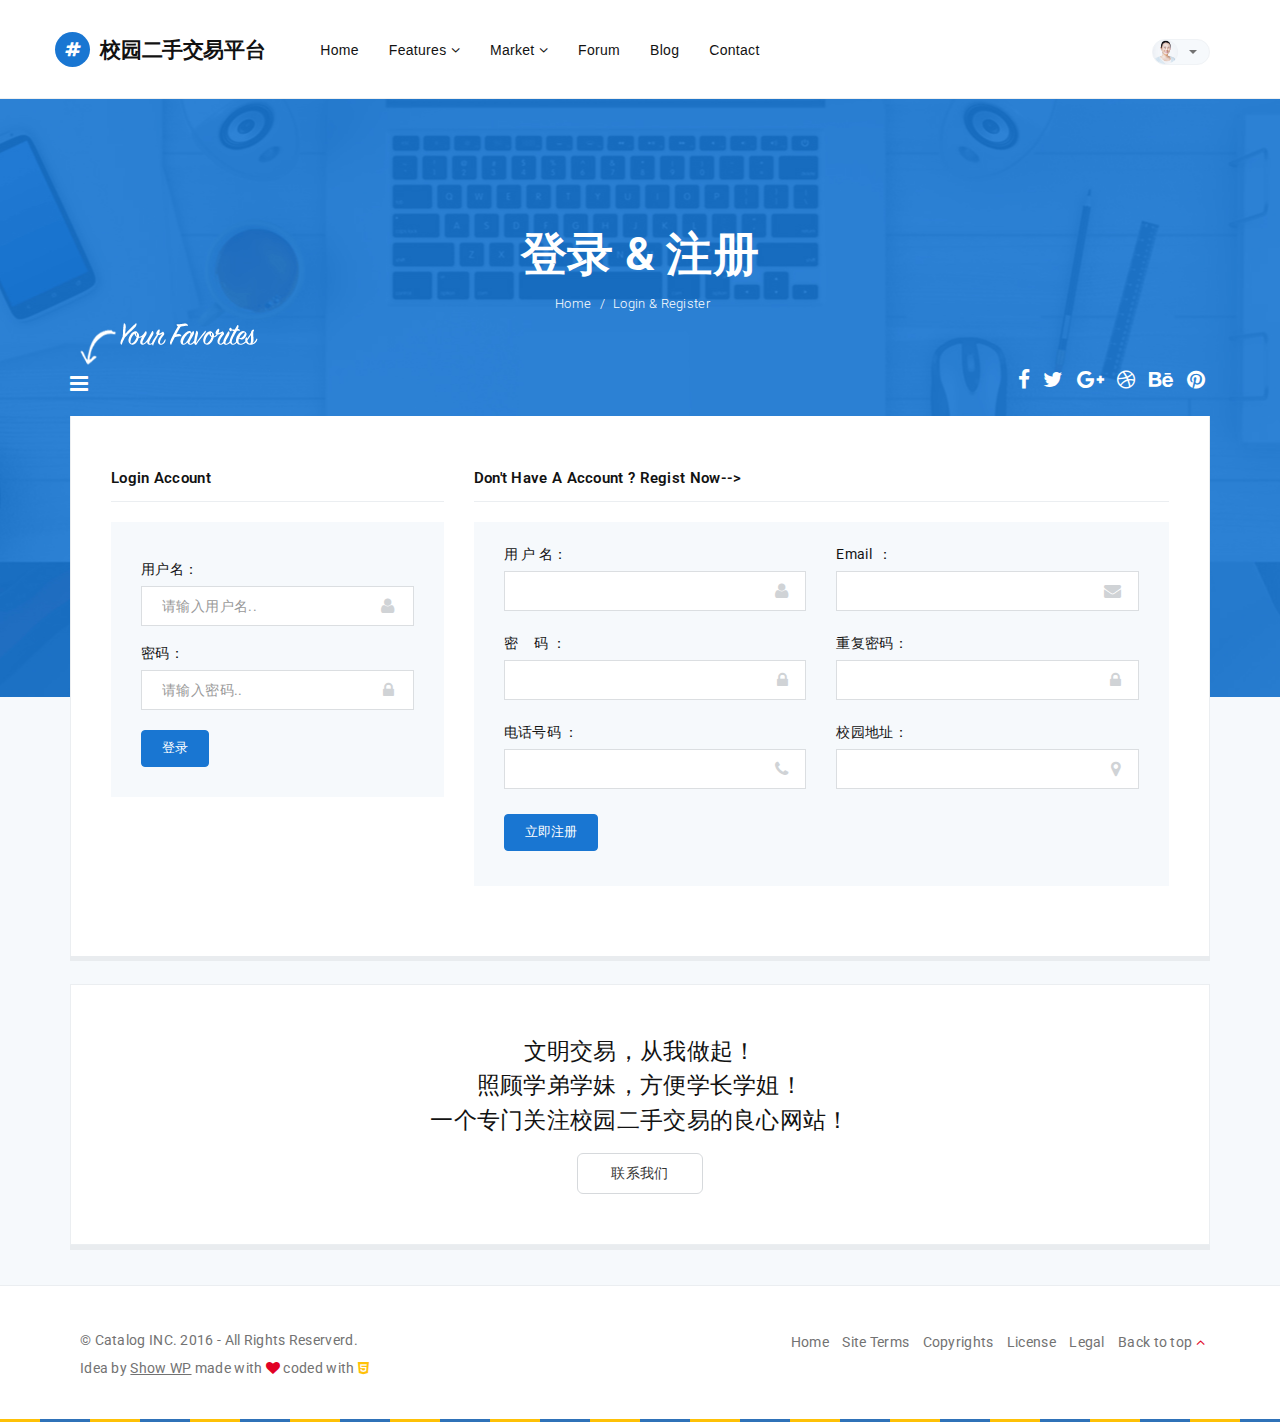
<file: second-hand/src/main/webapp/login.html>
<!DOCTYPE html>
<!--[if lt IE 7 ]><html class="ie ie6" lang="en"> <![endif]-->
<!--[if IE 7 ]><html class="ie ie7" lang="en"> <![endif]-->
<!--[if IE 8 ]><html class="ie ie8" lang="en"> <![endif]-->
<!--[if (gte IE 9)|!(IE)]><!--><html lang="en"> <!--<![endif]-->

<head>

    <meta charset="utf-8">
    <meta http-equiv="X-UA-Compatible" content="IE=edge">
    <meta name="viewport" content="width=device-width, initial-scale=1, maximum-scale=1">

    <!-- SITE META -->
    <title>Catalog | Responsive Marketplace Showcase Template</title>
    <meta name="description" content="">
    <meta name="author" content="">
    <meta name="keywords" content="">

    <!-- FAVICONS -->
    <link rel="shortcut icon" href="images/favicon.ico" type="image/x-icon">
    <link rel="apple-touch-icon" href="images/apple-touch-icon.png">
    <link rel="apple-touch-icon" sizes="57x57" href="images/apple-touch-icon-57x57.png">
    <link rel="apple-touch-icon" sizes="72x72" href="images/apple-touch-icon-72x72.png">
    <link rel="apple-touch-icon" sizes="76x76" href="images/apple-touch-icon-76x76.png">
    <link rel="apple-touch-icon" sizes="114x114" href="images/apple-touch-icon-114x114.png">
    <link rel="apple-touch-icon" sizes="120x120" href="images/apple-touch-icon-120x120.png">
    <link rel="apple-touch-icon" sizes="144x144" href="images/apple-touch-icon-144x144.png">
    <link rel="apple-touch-icon" sizes="152x152" href="images/apple-touch-icon-152x152.png">

    <!-- TEMPLATE STYLES -->
    <link rel="stylesheet" type="text/css" href="css/font-awesome.min.css">
    <link rel="stylesheet" type="text/css" href="css/bootstrap.css">
    <link rel="stylesheet" type="text/css" href="style.css">

    <!-- CUSTOM STYLES -->
    <link rel="stylesheet" type="text/css" href="css/prettyPhoto.css">
    <link rel="stylesheet" type="text/css" href="css/flexslider.css">
    <link rel="stylesheet" type="text/css" href="css/animate.css">
    <link rel="stylesheet" type="text/css" href="css/responsive.css">
    <link rel="stylesheet" type="text/css" href="css/custom.css">

    <!--[if IE]>
    <script src="http://html5shiv.googlecode.com/svn/trunk/html5.js"></script>
    <![endif]-->

</head>
<body>

    <!-- START SITE -->
    <div id="wrapper">

        <nav class="hidden-xs cbp-spmenu cbp-spmenu-vertical cbp-spmenu-left" id="cbp-spmenu-s1">
            <h3><i class="fa fa-star-o"></i> Your Favorites</h3>
            <ul>
                <li>
                    <img src="upload/item_01.jpg" alt="" class="alignleft img-responsive">
                    <h4><a href="single-item.html">User Profile App</a></h4>
                    <small><a href="single-item.html"><i class="fa fa-eye"></i> 221</a></small>
                    <small><a href="single-item.html"><i class="fa fa-comment-o"></i> 05</a></small>
                </li>
                <li>
                    <img src="upload/item_02.jpg" alt="" class="alignleft img-responsive">
                    <h4><a href="single-item.html">Mail Application</a></h4>
                    <small><a href="single-item.html"><i class="fa fa-eye"></i> 435</a></small>
                    <small><a href="single-item.html"><i class="fa fa-comment-o"></i> 13</a></small>
                </li>
                <li>
                    <img src="upload/item_03.jpg" alt="" class="alignleft img-responsive">
                    <h4><a href="single-item.html">Showcase Podcast</a></h4>
                    <small><a href="single-item.html"><i class="fa fa-eye"></i> 551</a></small>
                    <small><a href="single-item.html"><i class="fa fa-comment-o"></i> 12</a></small>
                </li>
                <li>
                    <img src="upload/item_04.jpg" alt="" class="alignleft img-responsive">
                    <h4><a href="single-item.html">Login Box (Custom)</a></h4>
                    <small><a href="single-item.html"><i class="fa fa-eye"></i> 412</a></small>
                    <small><a href="single-item.html"><i class="fa fa-comment-o"></i> 55</a></small>
                </li>
            </ul>
            <a href="shop-favorites.html" class="btn btn-primary">Go to Favorites</a>
        </nav>

        <header class="header">
            <div class="container-menu">
                <nav class="navbar navbar-default yamm">
                    <div class="container">
                        <div class="navbar-table">
                            <div class="navbar-cell">
                                <div class="navbar-header">
                                    <a class="navbar-brand" href="index.html"><i class="fa fa-hashtag"></i> 校园二手交易平台</a>
                                    <div class="open-menu">
                                        <button type="button" class="navbar-toggle collapsed" data-toggle="collapse" data-target="#bs-example-navbar-collapse-2">
                                            <span class="sr-only">Toggle navigation</span>
                                            <span class="fa fa-bars"></span>
                                        </button>
                                    </div>
                                </div><!-- end navbar-header -->
                            </div><!-- end navbar-cell -->
                            <div class="navbar-cell stretch">
                                <div class="collapse navbar-collapse" id="bs-example-navbar-collapse-2">
                                    <div class="navbar-cell">
                                        <ul class="nav navbar-nav navbar-center">
                                            <li><a class="active" href="index.html" title="">Home</a></li>
                                            <li class="dropdown megamenu yamm-half hovermenu"><a href="#" data-toggle="dropdown" class="dropdown-toggle">Features <b class="fa fa-angle-down"></b></a>
                                                <ul class="dropdown-menu">
                                                    <li>
                                                    <div class="yamm-content">
                                                        <div class="row">
                                                            <div class="col-md-4 col-sm-6">
                                                                <div class="box">
                                                                    <ul>
                                                                        <li><a href="shop-four.html">Shop 4 Columns</a></li>
                                                                        <li><a href="shop-three.html">Shop 3 Columns</a></li>
                                                                        <li><a href="shop-two.html">Shop 2 Columns</a></li>
                                                                        <li><a href="shop-infinite.html">Shop Infinite</a></li>
                                                                        <li><a href="shop-filterable.html">Shop Filterable</a></li>
                                                                        <li><a href="single-item.html">Shop Details (Single Item)</a></li>
                                                                        <li><a href="shop-checkout.html">Shop Checkout</a></li>
                                                                        <li><a href="shop-favorites.html">Shop Favorites</a></li>
                                                                    </ul>
                                                                </div><!-- end box -->
                                                            </div><!-- end col -->
                                                            <div class="col-md-4 col-sm-6">
                                                                <div class="box">
                                                                    <ul>
                                                                        <li><a href="stores.html">All Stores</a></li>
                                                                        <li><a href="about.html">About Us</a></li>
                                                                        <li><a href="contact.html">Contact Us</a></li>
                                                                        <li><a href="services.html">Custom Services</a></li>
                                                                        <li><a href="pricing.html">Pricing & Plan</a></li>
                                                                        <li><a href="search.html">Search Results</a></li>
                                                                        <li><a href="maintenance.html">Maintenance Mode</a></li>
                                                                        <li><a href="page.html">Page Sidebar</a></li>
                                                                    </ul>
                                                                </div><!-- end box -->
                                                            </div><!-- end col -->
                                                            <div class="col-md-4 col-sm-6">
                                                                <div class="box">
                                                                    <ul>
                                                                        <li><a href="page-fullwidth.html">Page Fullwidth</a></li>
                                                                        <li><a href="page-404.html">404 - Not Found</a></li>
                                                                        <li><a href="elements.html">All Elements</a></li>
                                                                        <li><a href="login.html">Login & Register</a></li>
                                                                        <li><a href="faqs.html">FAQS & Support</a></li>
                                                                        <li><a href="single-forum.html">Single Forum</a></li>
                                                                        <li><a href="single.html">Single Blog</a></li>
                                                                        <li><a href="bundle.html">Bundle (Landing Page)</a></li>
                                                                    </ul>
                                                                </div><!-- end box -->
                                                            </div><!-- end col -->
                                                        </div>
                                                    </div><!-- end ttmenu-content -->
                                                    </li>
                                                </ul>
                                            </li><!-- end mega menu -->
                                            <li class="dropdown megamenu yamm-half hovermenu"><a href="#" data-toggle="dropdown" class="dropdown-toggle">Market <b class="fa fa-angle-down"></b></a>
                                                <ul class="dropdown-menu">
                                                    <li>
                                                    <div class="yamm-content">
                                                        <div class="row">
                                                            <div class="col-md-6 col-sm-6">
                                                                <div class="box">
                                                                    <h5>Market Categories</h5>
                                                                    <ul>
                                                                        <li><a href="category.html"><i class="fa fa-apple"></i> IOS Applications</a></li>
                                                                        <li><a href="category.html"><i class="fa fa-android"></i> UI - GUI Kits</a></li>
                                                                        <li><a href="category.html"><i class="fa fa-fonticons"></i> Icons & Fonts</a></li>
                                                                        <li><a href="category.html"><i class="fa fa-envelope-o"></i> Email Templates</a></li>
                                                                        <li><a href="category.html"><i class="fa fa-html5"></i> Site Templates</a></li>
                                                                        <li><a href="category.html"><i class="fa fa-gear"></i> Admin Templates</a></li>
                                                                        <li><a href="category.html"><i class="fa fa-laptop"></i> Landing Templates</a></li>
                                                                    </ul>
                                                                </div><!-- end box -->
                                                            </div><!-- end col -->
                                                            <div class="col-md-6 col-sm-6">
                                                                <div class="box">
                                                                    <h5>User Profile</h5>
                                                                    <ul>
                                                                        <li><a href="edit-account.html">Edit Account</a></li>
                                                                        <li><a href="public-profile.html">Public profile</a></li>
                                                                        <li><a href="sales.html">My Sales</a></li>
                                                                        <li><a href="messages.html">Messages</a></li>
                                                                        <li><a href="upload-item.html">Upload Item</a></li>
                                                                        <li><a href="downloads.html">Downloads</a></li>
                                                                        <li><a href="login.html">Login & Register</a></li>
                                                                    </ul>
                                                                </div><!-- end box -->
                                                            </div><!-- end col -->
                                                        </div>
                                                    </div><!-- end ttmenu-content -->
                                                    </li>
                                                </ul>
                                            </li><!-- end mega menu -->
                                            <li><a href="forum.html" title="">Forum</a></li>
                                            <li><a href="blog.html" title="">Blog</a></li>
                                            <li><a href="contact.html" title="">Contact</a></li>
                                        </ul>
                                        <ul class="nav navbar-nav navbar-right">
                                            <li class="dropdown membermenu hovermenu">
                                                <a href="#" class="dropdown-toggle" data-toggle="dropdown" role="button" aria-haspopup="true" aria-expanded="false"><img src="upload/member.png" alt="" class="img-circle"> <span class="caret"></span></a>
                                                <ul class="dropdown-menu">
                                                    <li class="dropdown-header">Profile</li>
                                                    <li><a href="edit-account.html">Edit Account</a></li>
                                                    <li><a href="#">Logout</a></li>
                                                    <li><hr></li>
                                                    <li class="dropdown-header">Dashboard</li>
                                                    <li><a href="public-profile.html">Public profile</a></li>
                                                    <li><a href="sales.html">My Sales</a></li>
                                                    <li><a href="messages.html">Messages</a></li>
                                                    <li><a href="upload-item.html">Upload Item</a></li>
                                                    <li><a href="downloads.html">Downloads</a></li>
                                                </ul>
                                            </li>
                                        </ul>
                                    </div><!-- end navbar-cell -->
                                </div><!-- /.navbar-collapse -->        
                            </div><!-- end navbar cell -->
                        </div><!-- end navbar-table -->
                    </div><!-- end container fluid -->
                </nav><!-- end navbar -->
            </div><!-- end container -->
        </header>

        <section class="section single-wrap">
            <div class="container">
                <div class="page-title">
                    <div class="row">
                        <div class="col-sx-12 text-center">
                            <h3>登录 & 注册</h3>
                            <div class="bread">
                                <ol class="breadcrumb">
                                  <li><a href="#">Home</a></li>
                                  <li class="active">Login & Register</li>
                                </ol>
                            </div>
                        </div>
                    </div>
                </div>

                <div class="content-top">
                    <div class="row">
                        <div class="col-sx-6 col-sm-6">
                            <div class="custommenu hidden-xs">
                                <a id="showLeft" href="#" title="" class="bt-menu-trigger"><i class="fa fa-bars"></i> <img src="upload/fav.png" alt=""></a>
                            </div>
                        </div> 

                        <div class="col-sm-6 col-xs-12 cen-xs text-right">
                            <ul class="list-inline social">
                                <li><a href="#"><i class="fa fa-facebook"></i></a></li>
                                <li><a href="#"><i class="fa fa-twitter"></i></a></li>
                                <li><a href="#"><i class="fa fa-google-plus"></i></a></li>
                                <li><a href="#"><i class="fa fa-dribbble"></i></a></li>
                                <li><a href="#"><i class="fa fa-behance"></i></a></li>
                                <li><a href="#"><i class="fa fa-pinterest"></i></a></li>
                            </ul>
                        </div>
                    </div><!-- end row -->
                </div><!-- end content top -->

                <div class="content boxs">
                    <div class="row">
                        <div class="col-md-12 col-sm-12">
                            <div class="page-content">
                                <div class="row">
                                    <div class="col-md-4 col-sm-6">
                                        <div class="widget">
                                            <div class="widget-title">
                                                <h4>Login Account</h4>
                                            </div><!-- end widget-title -->

                                            <div class="login-form">
                                                <form method="post" action="" role="login">
                                                    <div class="form-group">
                                                        <label>用户名：</label>
                                                        <input type="text" name="userName" required class="form-control" placeholder="请输入用户名.." />
                                                        <span class="fa fa-user"></span>
                                                    </div>
                                                    <div class="form-group">
                                                        <label>密码：</label>
                                                        <input type="password" name="password" required class="form-control" placeholder="请输入密码.." />
                                                        <span class="fa fa-lock"></span>
                                                    </div>
                                                    <button type="submit" name="go" class="btn btn-primary">登录</button>
                                                </form>
                                            </div><!-- end login-form -->
                                        </div><!-- end widget -->
                                    </div><!-- end col -->

                                    <div class="col-md-8 col-sm-6">
                                        <div class="widget">
                                            <div class="widget-title">
                                                <h4>Don't Have A Account ? Regist Now--></h4>
                                            </div><!-- end widget-title -->

                                            <div class="login-form register-form">
                                                <form method="post" action="" role="login" class="row">
                                                    <div class="col-md-6">
                                                        <div class="form-group">
                                                            <label>用&nbsp;户&nbsp;名：</label>
                                                            <input type="text" name="text" required class="form-control" placeholder="" />
                                                            <span class="fa fa-user"></span>
                                                        </div>
                                                    </div>
                                                    
                                                    <div class="col-md-6">
                                                        <div class="form-group">
                                                            <label>Email &nbsp;：</label>
                                                            <input type="password" name="password" required class="form-control" placeholder="" />
                                                            <span class="fa fa-envelope"></span>
                                                        </div>
                                                    </div>
                                                    <div class="col-md-6">
                                                        <div class="form-group">
                                                            <label>密&nbsp;&nbsp;&nbsp;&nbsp;&nbsp;码&nbsp;：</label>
                                                            <input type="password" name="text" required class="form-control" placeholder="" />
                                                            <span class="fa fa-lock"></span>
                                                        </div>
                                                    </div>
                                                    <div class="col-md-6">
                                                        <div class="form-group">
                                                            <label>重复密码：</label>
                                                            <input type="password" name="password" required class="form-control" placeholder="" />
                                                            <span class="fa fa-lock"></span>
                                                        </div>
                                                    </div>
                                                    
                                                    <div class="col-md-6">
                                                        <div class="form-group">
                                                            <label>电话号码 ：</label>
                                                            <input type="text" name="text" required class="form-control" placeholder="" />
                                                            <span class="fa fa-phone"></span>
                                                        </div>
                                                    </div>
                                                    <div class="col-md-6">
                                                        <div class="form-group">
                                                            <label>校园地址：</label>
                                                            <input type="text" name="password" required class="form-control" placeholder="" />
                                                            <span class="fa fa-map-marker"></span>
                                                        </div>
                                                    </div>

                                                    <div class="col-md-12">
                                                    <button type="submit" name="go" class="btn btn-primary">立即注册</button>
                                                    </div>
                                                </form>
                                            </div><!-- end login-form -->
                                        </div><!-- end widget -->
                                    </div><!-- end col -->
                                </div><!-- end row -->
                            </div>
                        </div><!-- end col -->
                    </div><!-- end row -->
                </div><!-- end content -->

                <br>

                <div class="content-message boxs">
                    <div class="row">
                        <div class="col-md-10 col-md-offset-1 text-center">
                            <h2>文明交易，从我做起！<br>
                            	照顾学弟学妹，方便学长学姐！<br>
                            	一个专门关注校园二手交易的良心网站！<br>
                            </h2>
                            <a href="#" class="btn btn-default btn-lg">联系我们</a>
                        </div>
                    </div><!-- end row -->
                </div><!-- end content message -->
        </section>

        <footer class="footer">
            <div class="container">
                <div class="row">
                    <div class="col-md-6 col-lg-5">
                        <div class="media cen-xs">
                            <p>
                                &copy; Catalog INC. 2016 - All Rights Reserverd.<br>
                                Idea by <a class="madeby" href="http://jqueryfuns.com">Show WP</a> made with <i class="fa fa-heart"></i> coded with <i class="fa fa-html5"></i>
                            </p>
                        </div>
                    </div>
                    <div class="col-md-6 col-lg-7">
                        <ul class="list-inline text-right cen-xs">
                            <li><a href="#">Home</a></li>
                            <li><a href="#">Site Terms</a></li>
                            <li><a href="#">Copyrights</a></li>
                            <li><a href="#">License</a></li>
                            <li><a href="#">Legal</a></li>
                            <li><a class="topbutton" href="#">Back to top <i class="fa fa-angle-up"></i></a></li>
                        </ul>
                    </div>
                </div><!-- end row -->
            </div><!-- end container -->
        </footer><!-- end footer -->
    </div><!-- end wrapper -->
    <!-- END SITE -->

    <script src="js/jquery.min.js"></script>
    <script src="js/bootstrap.js"></script>
    <script src="js/custom.js"></script>

</body>
</html>
</file>
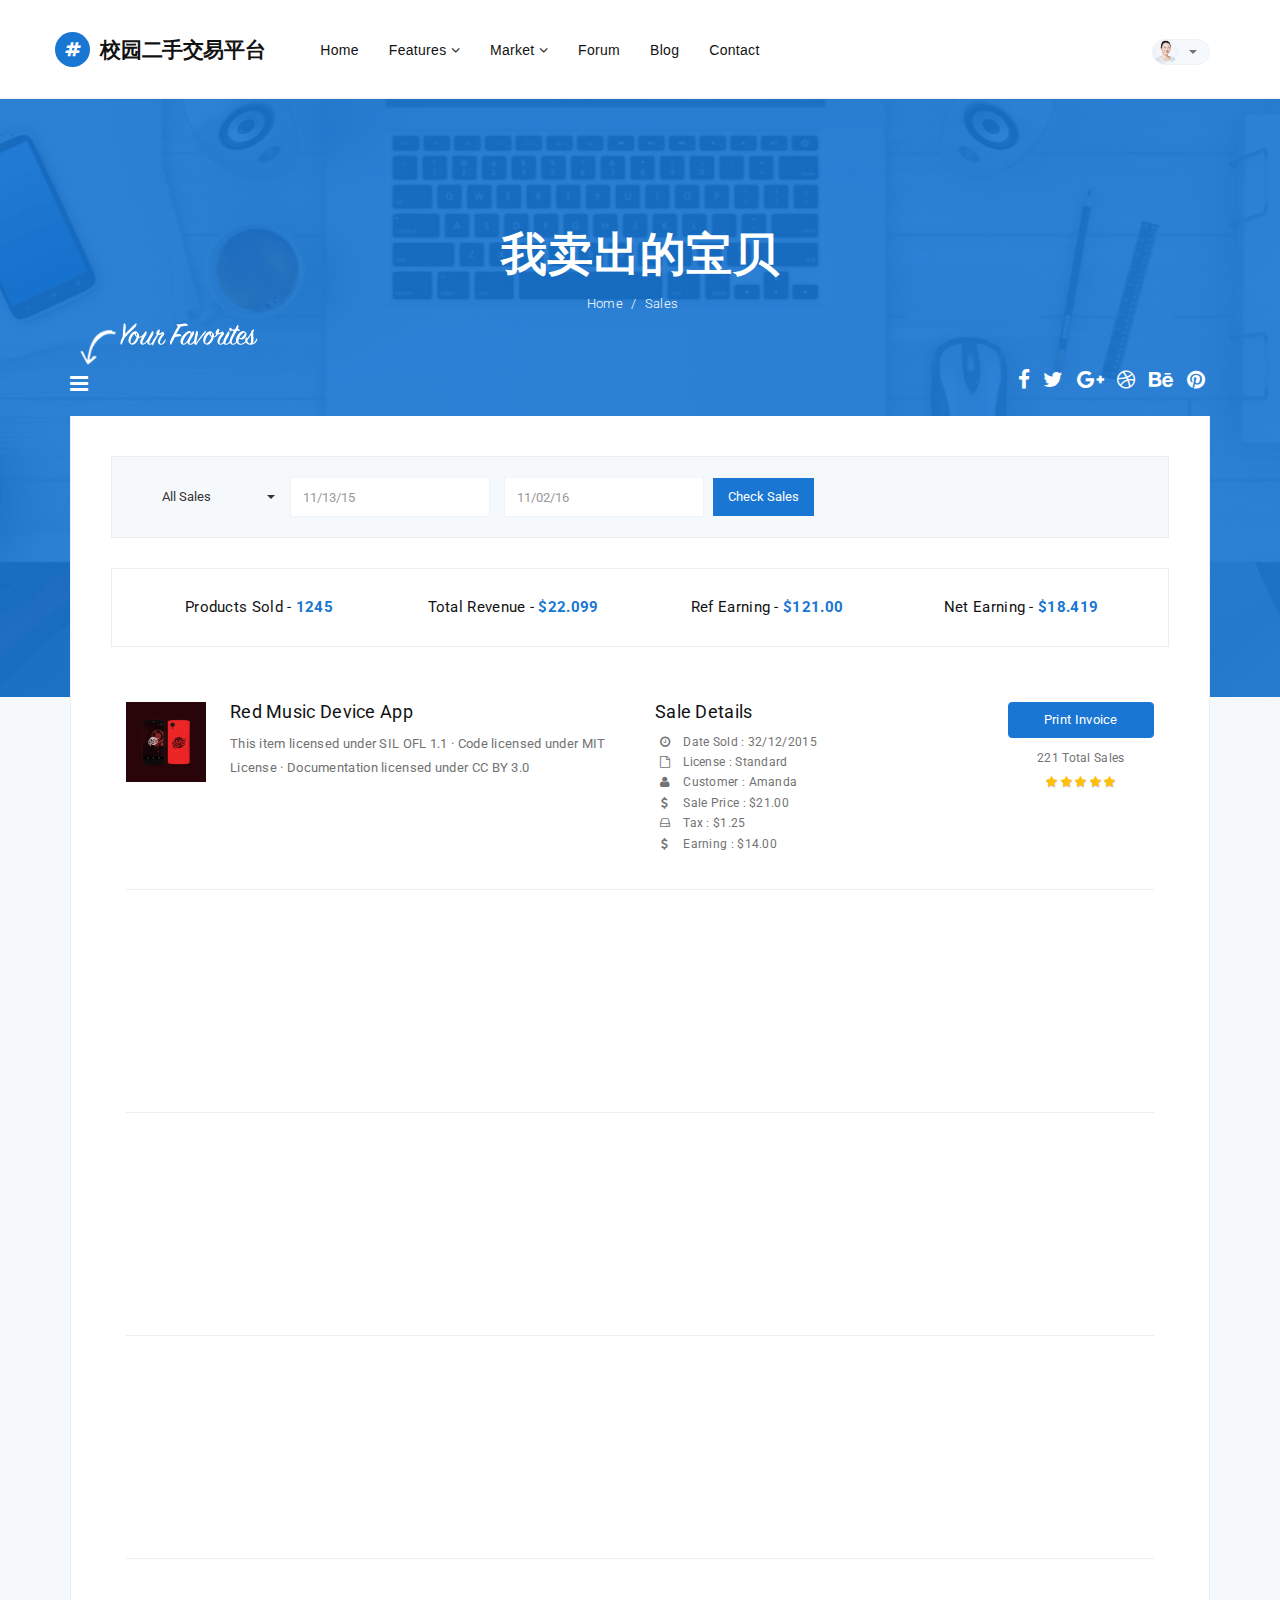
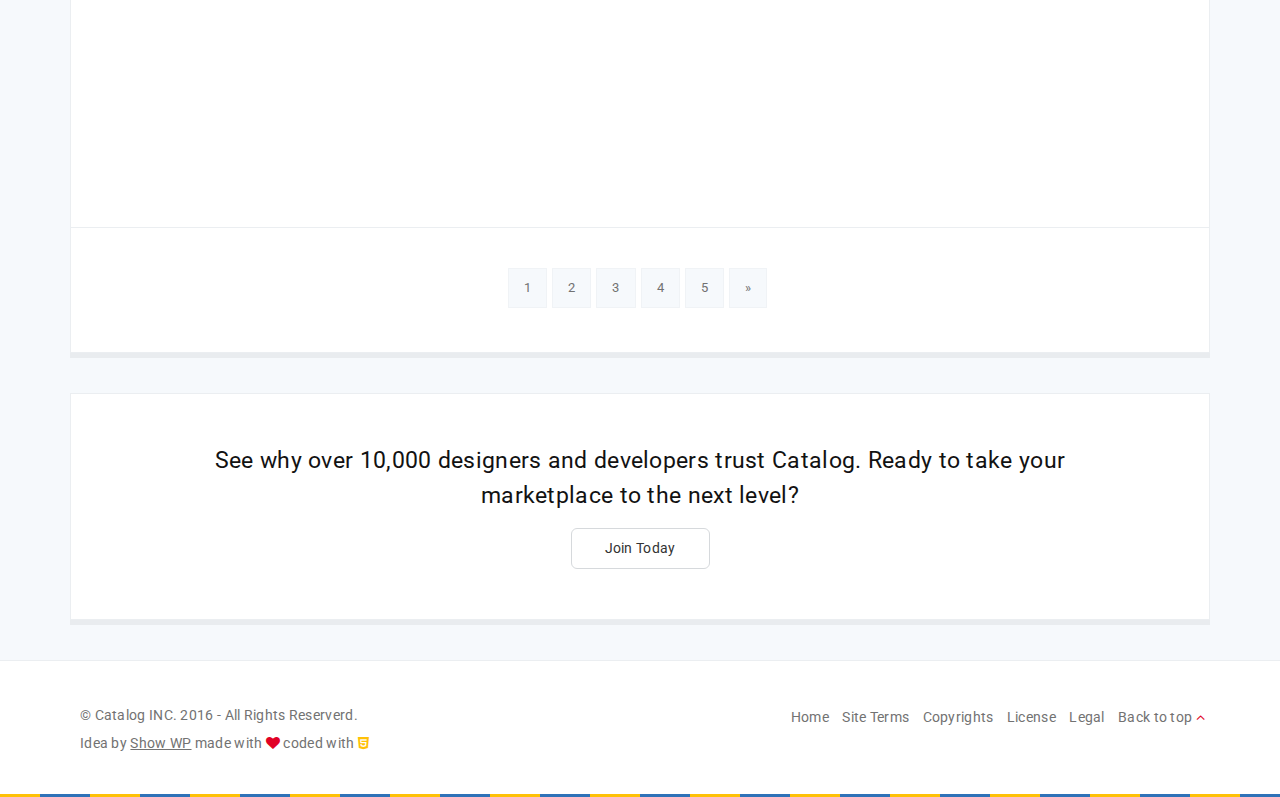
<file: second-hand/src/main/webapp/mySales.html>
<!DOCTYPE html>
<!--[if lt IE 7 ]><html class="ie ie6" lang="en"> <![endif]-->
<!--[if IE 7 ]><html class="ie ie7" lang="en"> <![endif]-->
<!--[if IE 8 ]><html class="ie ie8" lang="en"> <![endif]-->
<!--[if (gte IE 9)|!(IE)]><!--><html lang="en"> <!--<![endif]-->

<head>

    <meta charset="utf-8">
    <meta http-equiv="X-UA-Compatible" content="IE=edge">
    <meta name="viewport" content="width=device-width, initial-scale=1, maximum-scale=1">

    <!-- SITE META -->
    <title>Catalog | Responsive Marketplace Showcase Template</title>
    <meta name="description" content="">
    <meta name="author" content="">
    <meta name="keywords" content="">

    <!-- FAVICONS -->
    <link rel="shortcut icon" href="images/favicon.ico" type="image/x-icon">
    <link rel="apple-touch-icon" href="images/apple-touch-icon.png">
    <link rel="apple-touch-icon" sizes="57x57" href="images/apple-touch-icon-57x57.png">
    <link rel="apple-touch-icon" sizes="72x72" href="images/apple-touch-icon-72x72.png">
    <link rel="apple-touch-icon" sizes="76x76" href="images/apple-touch-icon-76x76.png">
    <link rel="apple-touch-icon" sizes="114x114" href="images/apple-touch-icon-114x114.png">
    <link rel="apple-touch-icon" sizes="120x120" href="images/apple-touch-icon-120x120.png">
    <link rel="apple-touch-icon" sizes="144x144" href="images/apple-touch-icon-144x144.png">
    <link rel="apple-touch-icon" sizes="152x152" href="images/apple-touch-icon-152x152.png">

    <!-- TEMPLATE STYLES -->
    <link rel="stylesheet" type="text/css" href="css/font-awesome.min.css">
    <link rel="stylesheet" type="text/css" href="css/bootstrap.css">
    <link rel="stylesheet" type="text/css" href="style.css">

    <!-- CUSTOM STYLES -->
    <link rel="stylesheet" type="text/css" href="css/prettyPhoto.css">
    <link rel="stylesheet" type="text/css" href="css/animate.css">
    <link rel="stylesheet" type="text/css" href="css/responsive.css">
    <link rel="stylesheet" type="text/css" href="css/custom.css">

    <!--[if IE]>
    <script src="http://html5shiv.googlecode.com/svn/trunk/html5.js"></script>
    <![endif]-->

</head>
<body>

    <!-- START SITE -->
    <div id="wrapper">

        <nav class="hidden-xs cbp-spmenu cbp-spmenu-vertical cbp-spmenu-left" id="cbp-spmenu-s1">
            <h3><i class="fa fa-star-o"></i> Your Favorites</h3>
            <ul>
                <li>
                    <img src="upload/item_01.jpg" alt="" class="alignleft img-responsive">
                    <h4><a href="single-item.html">User Profile App</a></h4>
                    <small><a href="single-item.html"><i class="fa fa-eye"></i> 221</a></small>
                    <small><a href="single-item.html"><i class="fa fa-comment-o"></i> 05</a></small>
                </li>
                <li>
                    <img src="upload/item_02.jpg" alt="" class="alignleft img-responsive">
                    <h4><a href="single-item.html">Mail Application</a></h4>
                    <small><a href="single-item.html"><i class="fa fa-eye"></i> 435</a></small>
                    <small><a href="single-item.html"><i class="fa fa-comment-o"></i> 13</a></small>
                </li>
                <li>
                    <img src="upload/item_03.jpg" alt="" class="alignleft img-responsive">
                    <h4><a href="single-item.html">Showcase Podcast</a></h4>
                    <small><a href="single-item.html"><i class="fa fa-eye"></i> 551</a></small>
                    <small><a href="single-item.html"><i class="fa fa-comment-o"></i> 12</a></small>
                </li>
                <li>
                    <img src="upload/item_04.jpg" alt="" class="alignleft img-responsive">
                    <h4><a href="single-item.html">Login Box (Custom)</a></h4>
                    <small><a href="single-item.html"><i class="fa fa-eye"></i> 412</a></small>
                    <small><a href="single-item.html"><i class="fa fa-comment-o"></i> 55</a></small>
                </li>
            </ul>
            <a href="shop-favorites.html" class="btn btn-primary">Go to Favorites</a>
        </nav>

        <header class="header">
            <div class="container-menu">
                <nav class="navbar navbar-default yamm">
                    <div class="container">
                        <div class="navbar-table">
                            <div class="navbar-cell">
                                <div class="navbar-header">
                                    <a class="navbar-brand" href="index.html"><i class="fa fa-hashtag"></i> 校园二手交易平台</a>
                                    <div class="open-menu">
                                        <button type="button" class="navbar-toggle collapsed" data-toggle="collapse" data-target="#bs-example-navbar-collapse-2">
                                            <span class="sr-only">Toggle navigation</span>
                                            <span class="fa fa-bars"></span>
                                        </button>
                                    </div>
                                </div><!-- end navbar-header -->
                            </div><!-- end navbar-cell -->
                            <div class="navbar-cell stretch">
                                <div class="collapse navbar-collapse" id="bs-example-navbar-collapse-2">
                                    <div class="navbar-cell">
                                        <ul class="nav navbar-nav navbar-center">
                                            <li><a class="active" href="index.html" title="">Home</a></li>
                                            <li class="dropdown megamenu yamm-half hovermenu"><a href="#" data-toggle="dropdown" class="dropdown-toggle">Features <b class="fa fa-angle-down"></b></a>
                                                <ul class="dropdown-menu">
                                                    <li>
                                                    <div class="yamm-content">
                                                        <div class="row">
                                                            <div class="col-md-4 col-sm-6">
                                                                <div class="box">
                                                                    <ul>
                                                                        <li><a href="shop-four.html">Shop 4 Columns</a></li>
                                                                        <li><a href="shop-three.html">Shop 3 Columns</a></li>
                                                                        <li><a href="shop-two.html">Shop 2 Columns</a></li>
                                                                        <li><a href="shop-infinite.html">Shop Infinite</a></li>
                                                                        <li><a href="shop-filterable.html">Shop Filterable</a></li>
                                                                        <li><a href="single-item.html">Shop Details (Single Item)</a></li>
                                                                        <li><a href="shop-checkout.html">Shop Checkout</a></li>
                                                                        <li><a href="shop-favorites.html">Shop Favorites</a></li>
                                                                    </ul>
                                                                </div><!-- end box -->
                                                            </div><!-- end col -->
                                                            <div class="col-md-4 col-sm-6">
                                                                <div class="box">
                                                                    <ul>
                                                                        <li><a href="stores.html">All Stores</a></li>
                                                                        <li><a href="about.html">About Us</a></li>
                                                                        <li><a href="contact.html">Contact Us</a></li>
                                                                        <li><a href="services.html">Custom Services</a></li>
                                                                        <li><a href="pricing.html">Pricing & Plan</a></li>
                                                                        <li><a href="search.html">Search Results</a></li>
                                                                        <li><a href="maintenance.html">Maintenance Mode</a></li>
                                                                        <li><a href="page.html">Page Sidebar</a></li>
                                                                    </ul>
                                                                </div><!-- end box -->
                                                            </div><!-- end col -->
                                                            <div class="col-md-4 col-sm-6">
                                                                <div class="box">
                                                                    <ul>
                                                                        <li><a href="page-fullwidth.html">Page Fullwidth</a></li>
                                                                        <li><a href="page-404.html">404 - Not Found</a></li>
                                                                        <li><a href="elements.html">All Elements</a></li>
                                                                        <li><a href="login.html">Login & Register</a></li>
                                                                        <li><a href="faqs.html">FAQS & Support</a></li>
                                                                        <li><a href="single-forum.html">Single Forum</a></li>
                                                                        <li><a href="single.html">Single Blog</a></li>
                                                                        <li><a href="bundle.html">Bundle (Landing Page)</a></li>
                                                                    </ul>
                                                                </div><!-- end box -->
                                                            </div><!-- end col -->
                                                        </div>
                                                    </div><!-- end ttmenu-content -->
                                                    </li>
                                                </ul>
                                            </li><!-- end mega menu -->
                                            <li class="dropdown megamenu yamm-half hovermenu"><a href="#" data-toggle="dropdown" class="dropdown-toggle">Market <b class="fa fa-angle-down"></b></a>
                                                <ul class="dropdown-menu">
                                                    <li>
                                                    <div class="yamm-content">
                                                        <div class="row">
                                                            <div class="col-md-6 col-sm-6">
                                                                <div class="box">
                                                                    <h5>Market Categories</h5>
                                                                    <ul>
                                                                        <li><a href="category.html"><i class="fa fa-apple"></i> IOS Applications</a></li>
                                                                        <li><a href="category.html"><i class="fa fa-android"></i> UI - GUI Kits</a></li>
                                                                        <li><a href="category.html"><i class="fa fa-fonticons"></i> Icons & Fonts</a></li>
                                                                        <li><a href="category.html"><i class="fa fa-envelope-o"></i> Email Templates</a></li>
                                                                        <li><a href="category.html"><i class="fa fa-html5"></i> Site Templates</a></li>
                                                                        <li><a href="category.html"><i class="fa fa-gear"></i> Admin Templates</a></li>
                                                                        <li><a href="category.html"><i class="fa fa-laptop"></i> Landing Templates</a></li>
                                                                    </ul>
                                                                </div><!-- end box -->
                                                            </div><!-- end col -->
                                                            <div class="col-md-6 col-sm-6">
                                                                <div class="box">
                                                                    <h5>User Profile</h5>
                                                                    <ul>
                                                                        <li><a href="edit-account.html">Edit Account</a></li>
                                                                        <li><a href="public-profile.html">Public profile</a></li>
                                                                        <li><a href="sales.html">My Sales</a></li>
                                                                        <li><a href="messages.html">Messages</a></li>
                                                                        <li><a href="upload-item.html">Upload Item</a></li>
                                                                        <li><a href="downloads.html">Downloads</a></li>
                                                                        <li><a href="login.html">Login & Register</a></li>
                                                                    </ul>
                                                                </div><!-- end box -->
                                                            </div><!-- end col -->
                                                        </div>
                                                    </div><!-- end ttmenu-content -->
                                                    </li>
                                                </ul>
                                            </li><!-- end mega menu -->
                                            <li><a href="forum.html" title="">Forum</a></li>
                                            <li><a href="blog.html" title="">Blog</a></li>
                                            <li><a href="contact.html" title="">Contact</a></li>
                                        </ul>
                                        <ul class="nav navbar-nav navbar-right">
                                            <li class="dropdown membermenu hovermenu">
                                                <a href="#" class="dropdown-toggle" data-toggle="dropdown" role="button" aria-haspopup="true" aria-expanded="false"><img src="upload/member.png" alt="" class="img-circle"> <span class="caret"></span></a>
                                                <ul class="dropdown-menu">
                                                    <li class="dropdown-header">Profile</li>
                                                    <li><a href="edit-account.html">Edit Account</a></li>
                                                    <li><a href="#">Logout</a></li>
                                                    <li><hr></li>
                                                    <li class="dropdown-header">Dashboard</li>
                                                    <li><a href="public-profile.html">Public profile</a></li>
                                                    <li><a href="sales.html">My Sales</a></li>
                                                    <li><a href="messages.html">Messages</a></li>
                                                    <li><a href="upload-item.html">Upload Item</a></li>
                                                    <li><a href="downloads.html">Downloads</a></li>
                                                </ul>
                                            </li>
                                        </ul>
                                    </div><!-- end navbar-cell -->
                                </div><!-- /.navbar-collapse -->        
                            </div><!-- end navbar cell -->
                        </div><!-- end navbar-table -->
                    </div><!-- end container fluid -->
                </nav><!-- end navbar -->
            </div><!-- end container -->
        </header>

        <section class="section single-wrap">
            <div class="container">
                <div class="page-title">
                    <div class="row">
                        <div class="col-sx-12 text-center">
                            <h3>我卖出的宝贝</h3>
                            <div class="bread">
                                <ol class="breadcrumb">
                                  <li><a href="#">Home</a></li>
                                  <li class="active">Sales</li>
                                </ol>
                            </div>
                        </div>
                    </div>
                </div>

                <div class="content-top">
                    <div class="row">
                        <div class="col-sx-6 col-sm-6">
                            <div class="custommenu hidden-xs">
                                <a id="showLeft" href="#" title="" class="bt-menu-trigger"><i class="fa fa-bars"></i> <img src="upload/fav.png" alt=""></a>
                            </div>
                        </div> 

                        <div class="col-sm-6 col-xs-12 cen-xs text-right">
                            <ul class="list-inline social">
                                <li><a href="#"><i class="fa fa-facebook"></i></a></li>
                                <li><a href="#"><i class="fa fa-twitter"></i></a></li>
                                <li><a href="#"><i class="fa fa-google-plus"></i></a></li>
                                <li><a href="#"><i class="fa fa-dribbble"></i></a></li>
                                <li><a href="#"><i class="fa fa-behance"></i></a></li>
                                <li><a href="#"><i class="fa fa-pinterest"></i></a></li>
                            </ul>
                        </div>
                    </div><!-- end row -->
                </div><!-- end content top -->

                <div class="content boxs">
                    <div class="row checkdate">
                        <div class="col-md-12 col-sx-12 cen-xs">
                            <form class="dropForm">
                                <div class="input-prepend">
                                    <div class="btn-group">
                                        <select name="orderby" class="selectpicker">
                                          <option>All Sales</option>
                                          <option>Shop Sales</option>
                                          <option>Referanse Sales</option>
                                          <option>Taxes</option>
                                          <option>Refunds</option>
                                      </select>
                                    </div>
                                    <input type="text" class="form-control" placeholder="11/13/15">&nbsp;&nbsp;&nbsp;
                                    <input type="text" class="form-control" placeholder="11/02/16">&nbsp;&nbsp;&nbsp;
                                    <button class="btn btn-primary" tabindex="-1">Check Sales</button>
                                </div>
                            </form>
                        </div>
                    </div><!-- end row -->

                    <div class="row totalprice text-center">
                        <div class="col-md-3">
                            <h4>Products Sold - <strong>1245</strong></h4>
                        </div><!-- end col -->

                        <div class="col-md-3">
                            <h4>Total Revenue - <strong>$22.099</strong></h4>
                        </div><!-- end col -->

                        <div class="col-md-3">
                            <h4>Ref Earning - <strong>$121.00</strong></h4>
                        </div><!-- end col -->

                        <div class="col-md-3">
                            <h4>Net Earning - <strong>$18.419</strong></h4>
                        </div><!-- end col -->

                    </div><!-- end row -->

                    <div class="row">
                        <div class="col-md-12 col-sm-12">
                            <div class="storelist sales panel panel-info">
                                <div class="panel-body">
                                    <div class="form-group row wow fadeIn">
                                        <div class="col-sm-6 col-xs-12">
                                            <h4><a href="single-item.html"><img alt="" class="img-responsive" src="upload/item_12.jpg"> Red Music Device App</a></h4>
                                            <p>This item licensed under SIL OFL 1.1 · Code licensed under MIT License · Documentation licensed under CC BY 3.0</p>
                                        </div>
                                        <div class="col-sm-4 col-xs-12">
                                            <h4>Sale Details</h4>
                                            <ul>
                                                <li><a href="#"><i class="fa fa-clock-o"></i> Date Sold : 32/12/2015</a></li>
                                                <li><a href="#"><i class="fa fa-file-o"></i> License : Standard</a></li>
                                                <li><a href="#"><i class="fa fa-user"></i> Customer : Amanda</a></li>
                                                <li><i class="fa fa-dollar"></i> Sale Price : $21.00</li>
                                                <li><i class="fa fa-hdd-o"></i> Tax : $1.25</li>
                                                <li><i class="fa fa-dollar"></i> Earning : $14.00</li>
                                            </ul>
                                        </div>
                                        <div class="col-sm-2 col-xs-12 text-center">
                                            <ul>
                                                <li><a href="#" class="btn btn-primary btn-block">Print Invoice</a></li>
                                                <li>221 Total Sales</li>
                                                <li>
                                                    <div class="rating">
                                                        <i class="fa fa-star"></i>
                                                        <i class="fa fa-star"></i>
                                                        <i class="fa fa-star"></i>
                                                        <i class="fa fa-star"></i>
                                                        <i class="fa fa-star"></i>
                                                    </div>
                                                </li>
                                            </ul>
                                        </div>
                                    </div><!-- end form-group -->       

                                    <hr>

                                    <div class="form-group row wow fadeIn">
                                        <div class="col-sm-6 col-xs-12">
                                            <h4><a href="single-item.html"><img alt="" class="img-responsive" src="upload/item_11.jpg"> Green Login Application</a></h4>
                                            <p>This item licensed under SIL OFL 1.1 · Code licensed under MIT License · Documentation licensed under CC BY 3.0</p>
                                        </div>
                                        <div class="col-sm-4 col-xs-12">
                                            <h4>Sale Details</h4>
                                            <ul>
                                                <li><a href="#"><i class="fa fa-clock-o"></i> Date Sold : 32/12/2015</a></li>
                                                <li><a href="#"><i class="fa fa-file-o"></i> License : Standard</a></li>
                                                <li><a href="#"><i class="fa fa-user"></i> Customer : Amanda</a></li>
                                                <li><i class="fa fa-dollar"></i> Sale Price : $21.00</li>
                                                <li><i class="fa fa-hdd-o"></i> Tax : $1.25</li>
                                                <li><i class="fa fa-dollar"></i> Earning : $14.00</li>
                                            </ul>
                                        </div>
                                        <div class="col-sm-2 col-xs-12 text-center">
                                            <ul>
                                                <li><a href="#" class="btn btn-primary btn-block">Print Invoice</a></li>
                                                <li>221 Total Sales</li>
                                                <li>
                                                    <div class="rating">
                                                        <i class="fa fa-star"></i>
                                                        <i class="fa fa-star"></i>
                                                        <i class="fa fa-star"></i>
                                                        <i class="fa fa-star"></i>
                                                        <i class="fa fa-star"></i>
                                                    </div>
                                                </li>
                                            </ul>
                                        </div>
                                    </div><!-- end form-group -->       

                                    <hr>

                                    <div class="form-group row wow fadeIn">
                                        <div class="col-sm-6 col-xs-12">
                                            <h4><a href="single-item.html"><img alt="" class="img-responsive" src="upload/item_10.jpg"> Login Monitor Design</a></h4>
                                            <p>This item licensed under SIL OFL 1.1 · Code licensed under MIT License · Documentation licensed under CC BY 3.0</p>
                                        </div>
                                        <div class="col-sm-4 col-xs-12">
                                            <h4>Sale Details</h4>
                                            <ul>
                                                <li><a href="#"><i class="fa fa-clock-o"></i> Date Sold : 32/12/2015</a></li>
                                                <li><a href="#"><i class="fa fa-file-o"></i> License : Standard</a></li>
                                                <li><a href="#"><i class="fa fa-user"></i> Customer : Amanda</a></li>
                                                <li><i class="fa fa-dollar"></i> Sale Price : $21.00</li>
                                                <li><i class="fa fa-hdd-o"></i> Tax : $1.25</li>
                                                <li><i class="fa fa-dollar"></i> Earning : $14.00</li>
                                            </ul>
                                        </div>
                                        <div class="col-sm-2 col-xs-12 text-center">
                                            <ul>
                                                <li><a href="#" class="btn btn-primary btn-block">Print Invoice</a></li>
                                                <li>221 Total Sales</li>
                                                <li>
                                                    <div class="rating">
                                                        <i class="fa fa-star"></i>
                                                        <i class="fa fa-star"></i>
                                                        <i class="fa fa-star"></i>
                                                        <i class="fa fa-star"></i>
                                                        <i class="fa fa-star"></i>
                                                    </div>
                                                </li>
                                            </ul>
                                        </div>
                                    </div><!-- end form-group -->       

                                    <hr>

                                    <div class="form-group row wow fadeIn">
                                        <div class="col-sm-6 col-xs-12">
                                            <h4><a href="single-item.html"><img alt="" class="img-responsive" src="upload/item_09.jpg"> Another Screen Design</a></h4>
                                            <p>This item licensed under SIL OFL 1.1 · Code licensed under MIT License · Documentation licensed under CC BY 3.0</p>
                                        </div>
                                        <div class="col-sm-4 col-xs-12">
                                            <h4>Sale Details</h4>
                                            <ul>
                                                <li><a href="#"><i class="fa fa-clock-o"></i> Date Sold : 32/12/2015</a></li>
                                                <li><a href="#"><i class="fa fa-file-o"></i> License : Standard</a></li>
                                                <li><a href="#"><i class="fa fa-user"></i> Customer : Amanda</a></li>
                                                <li><i class="fa fa-dollar"></i> Sale Price : $21.00</li>
                                                <li><i class="fa fa-hdd-o"></i> Tax : $1.25</li>
                                                <li><i class="fa fa-dollar"></i> Earning : $14.00</li>
                                            </ul>
                                        </div>
                                        <div class="col-sm-2 col-xs-12 text-center">
                                            <ul>
                                                <li><a href="#" class="btn btn-primary btn-block">Print Invoice</a></li>
                                                <li>221 Total Sales</li>
                                                <li>
                                                    <div class="rating">
                                                        <i class="fa fa-star"></i>
                                                        <i class="fa fa-star"></i>
                                                        <i class="fa fa-star"></i>
                                                        <i class="fa fa-star"></i>
                                                        <i class="fa fa-star"></i>
                                                    </div>
                                                </li>
                                            </ul>
                                        </div>
                                    </div><!-- end form-group -->   

                                    <hr>   
                                    
                                    <div class="form-group row wow fadeIn">
                                        <div class="col-sm-6 col-xs-12">
                                            <h4><a href="single-item.html"><img alt="" class="img-responsive" src="upload/item_01.jpg"> Whatever App Design UI Kit</a></h4>
                                            <p>This item licensed under SIL OFL 1.1 · Code licensed under MIT License · Documentation licensed under CC BY 3.0</p>
                                        </div>
                                        <div class="col-sm-4 col-xs-12">
                                            <h4>Sale Details</h4>
                                            <ul>
                                                <li><a href="#"><i class="fa fa-clock-o"></i> Date Sold : 32/12/2015</a></li>
                                                <li><a href="#"><i class="fa fa-file-o"></i> License : Standard</a></li>
                                                <li><a href="#"><i class="fa fa-user"></i> Customer : Amanda</a></li>
                                                <li><i class="fa fa-dollar"></i> Sale Price : $21.00</li>
                                                <li><i class="fa fa-hdd-o"></i> Tax : $1.25</li>
                                                <li><i class="fa fa-dollar"></i> Earning : $14.00</li>
                                            </ul>
                                        </div>
                                        <div class="col-sm-2 col-xs-12 text-center">
                                            <ul>
                                                <li><a href="#" class="btn btn-primary btn-block">Print Invoice</a></li>
                                                <li>221 Total Sales</li>
                                                <li>
                                                    <div class="rating">
                                                        <i class="fa fa-star"></i>
                                                        <i class="fa fa-star"></i>
                                                        <i class="fa fa-star"></i>
                                                        <i class="fa fa-star"></i>
                                                        <i class="fa fa-star"></i>
                                                    </div>
                                                </li>
                                            </ul>
                                        </div>
                                    </div><!-- end form-group -->      
                                </div><!-- end panel body -->
                            </div><!-- end storelist -->
                        </div><!-- end col -->
                    </div><!-- end row -->
                </div><!-- end content -->

                <div class="content-after text-center boxs">
                    <div class="row">
                        <div class="col-md-12">
                            <nav class="pagination-wrapper">
                                <ul class="pagination">
                                    <li><a href="#">1</a></li>
                                    <li><a href="#">2</a></li>
                                    <li><a href="#">3</a></li>
                                    <li><a href="#">4</a></li>
                                    <li><a href="#">5</a></li>
                                    <li>
                                        <a href="#" aria-label="Next">
                                            <span aria-hidden="true">&raquo;</span>
                                        </a>
                                    </li>
                                </ul>
                            </nav>
                        </div>
                    </div><!-- end row -->
                </div><!-- end content after -->

                <div class="content-message boxs">
                    <div class="row">
                        <div class="col-md-10 col-md-offset-1 text-center">
                            <h2>See why over 10,000 designers and developers trust Catalog. Ready to take your marketplace to the next level?</h2>
                            <a href="#" class="btn btn-default btn-lg">Join Today</a>
                        </div>
                    </div><!-- end row -->
                </div><!-- end content message -->
            </div><!-- end container -->
        </section>

        <footer class="footer">
            <div class="container">
                <div class="row">
                    <div class="col-md-6 col-lg-5">
                        <div class="media cen-xs">
                            <p>
                                &copy; Catalog INC. 2016 - All Rights Reserverd.<br>
                                Idea by <a class="madeby" href="http://jqueryfuns.com">Show WP</a> made with <i class="fa fa-heart"></i> coded with <i class="fa fa-html5"></i>
                            </p>
                        </div>
                    </div>
                    <div class="col-md-6 col-lg-7">
                        <ul class="list-inline text-right cen-xs">
                            <li><a href="#">Home</a></li>
                            <li><a href="#">Site Terms</a></li>
                            <li><a href="#">Copyrights</a></li>
                            <li><a href="#">License</a></li>
                            <li><a href="#">Legal</a></li>
                            <li><a class="topbutton" href="#">Back to top <i class="fa fa-angle-up"></i></a></li>
                        </ul>
                    </div>
                </div><!-- end row -->
            </div><!-- end container -->
        </footer><!-- end footer -->
    </div><!-- end wrapper -->
    <!-- END SITE -->

    <script src="js/jquery.min.js"></script>
    <script src="js/bootstrap.js"></script>
    <script src="js/custom.js"></script>

</body>
</html>
</file>
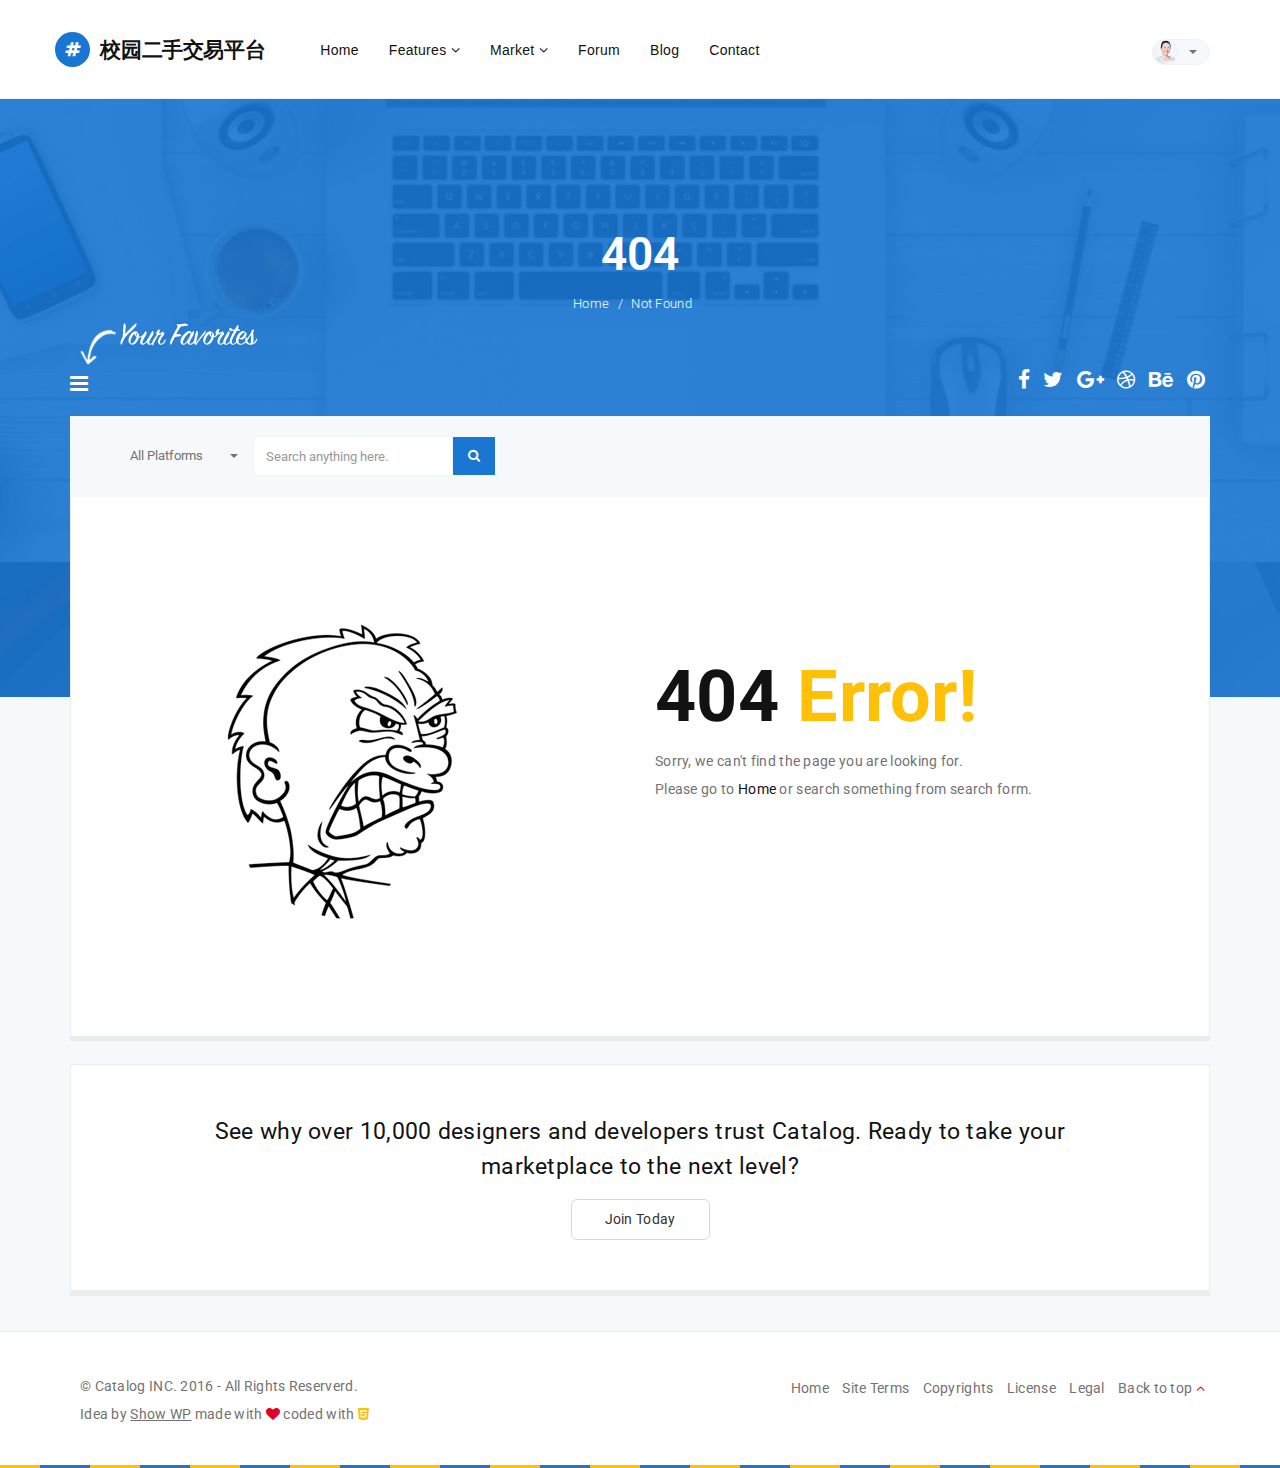
<file: second-hand/src/main/webapp/page-404.html>
<!DOCTYPE html>
<!--[if lt IE 7 ]><html class="ie ie6" lang="en"> <![endif]-->
<!--[if IE 7 ]><html class="ie ie7" lang="en"> <![endif]-->
<!--[if IE 8 ]><html class="ie ie8" lang="en"> <![endif]-->
<!--[if (gte IE 9)|!(IE)]><!--><html lang="en"> <!--<![endif]-->

<head>

    <meta charset="utf-8">
    <meta http-equiv="X-UA-Compatible" content="IE=edge">
    <meta name="viewport" content="width=device-width, initial-scale=1, maximum-scale=1">

    <!-- SITE META -->
    <title>Catalog | Responsive Marketplace Showcase Template</title>
    <meta name="description" content="">
    <meta name="author" content="">
    <meta name="keywords" content="">

    <!-- FAVICONS -->
    <link rel="shortcut icon" href="images/favicon.ico" type="image/x-icon">
    <link rel="apple-touch-icon" href="images/apple-touch-icon.png">
    <link rel="apple-touch-icon" sizes="57x57" href="images/apple-touch-icon-57x57.png">
    <link rel="apple-touch-icon" sizes="72x72" href="images/apple-touch-icon-72x72.png">
    <link rel="apple-touch-icon" sizes="76x76" href="images/apple-touch-icon-76x76.png">
    <link rel="apple-touch-icon" sizes="114x114" href="images/apple-touch-icon-114x114.png">
    <link rel="apple-touch-icon" sizes="120x120" href="images/apple-touch-icon-120x120.png">
    <link rel="apple-touch-icon" sizes="144x144" href="images/apple-touch-icon-144x144.png">
    <link rel="apple-touch-icon" sizes="152x152" href="images/apple-touch-icon-152x152.png">

    <!-- TEMPLATE STYLES -->
    <link rel="stylesheet" type="text/css" href="css/font-awesome.min.css">
    <link rel="stylesheet" type="text/css" href="css/bootstrap.css">
    <link rel="stylesheet" type="text/css" href="style.css">

    <!-- CUSTOM STYLES -->
    <link rel="stylesheet" type="text/css" href="css/prettyPhoto.css">
    <link rel="stylesheet" type="text/css" href="css/flexslider.css">
    <link rel="stylesheet" type="text/css" href="css/animate.css">
    <link rel="stylesheet" type="text/css" href="css/responsive.css">
    <link rel="stylesheet" type="text/css" href="css/custom.css">

    <!--[if IE]>
    <script src="http://html5shiv.googlecode.com/svn/trunk/html5.js"></script>
    <![endif]-->

</head>
<body>

    <!-- START SITE -->
    <div id="wrapper">

        <nav class="hidden-xs cbp-spmenu cbp-spmenu-vertical cbp-spmenu-left" id="cbp-spmenu-s1">
            <h3><i class="fa fa-star-o"></i> Your Favorites</h3>
            <ul>
                <li>
                    <img src="upload/item_01.jpg" alt="" class="alignleft img-responsive">
                    <h4><a href="single-item.html">User Profile App</a></h4>
                    <small><a href="single-item.html"><i class="fa fa-eye"></i> 221</a></small>
                    <small><a href="single-item.html"><i class="fa fa-comment-o"></i> 05</a></small>
                </li>
                <li>
                    <img src="upload/item_02.jpg" alt="" class="alignleft img-responsive">
                    <h4><a href="single-item.html">Mail Application</a></h4>
                    <small><a href="single-item.html"><i class="fa fa-eye"></i> 435</a></small>
                    <small><a href="single-item.html"><i class="fa fa-comment-o"></i> 13</a></small>
                </li>
                <li>
                    <img src="upload/item_03.jpg" alt="" class="alignleft img-responsive">
                    <h4><a href="single-item.html">Showcase Podcast</a></h4>
                    <small><a href="single-item.html"><i class="fa fa-eye"></i> 551</a></small>
                    <small><a href="single-item.html"><i class="fa fa-comment-o"></i> 12</a></small>
                </li>
                <li>
                    <img src="upload/item_04.jpg" alt="" class="alignleft img-responsive">
                    <h4><a href="single-item.html">Login Box (Custom)</a></h4>
                    <small><a href="single-item.html"><i class="fa fa-eye"></i> 412</a></small>
                    <small><a href="single-item.html"><i class="fa fa-comment-o"></i> 55</a></small>
                </li>
            </ul>
            <a href="shop-favorites.html" class="btn btn-primary">Go to Favorites</a>
        </nav>

        <header class="header">
            <div class="container-menu">
                <nav class="navbar navbar-default yamm">
                    <div class="container">
                        <div class="navbar-table">
                            <div class="navbar-cell">
                                <div class="navbar-header">
                                    <a class="navbar-brand" href="index.html"><i class="fa fa-hashtag"></i> 校园二手交易平台</a>
                                    <div class="open-menu">
                                        <button type="button" class="navbar-toggle collapsed" data-toggle="collapse" data-target="#bs-example-navbar-collapse-2">
                                            <span class="sr-only">Toggle navigation</span>
                                            <span class="fa fa-bars"></span>
                                        </button>
                                    </div>
                                </div><!-- end navbar-header -->
                            </div><!-- end navbar-cell -->
                            <div class="navbar-cell stretch">
                                <div class="collapse navbar-collapse" id="bs-example-navbar-collapse-2">
                                    <div class="navbar-cell">
                                        <ul class="nav navbar-nav navbar-center">
                                            <li><a class="active" href="index.html" title="">Home</a></li>
                                            <li class="dropdown megamenu yamm-half hovermenu"><a href="#" data-toggle="dropdown" class="dropdown-toggle">Features <b class="fa fa-angle-down"></b></a>
                                                <ul class="dropdown-menu">
                                                    <li>
                                                    <div class="yamm-content">
                                                        <div class="row">
                                                            <div class="col-md-4 col-sm-6">
                                                                <div class="box">
                                                                    <ul>
                                                                        <li><a href="shop-four.html">Shop 4 Columns</a></li>
                                                                        <li><a href="shop-three.html">Shop 3 Columns</a></li>
                                                                        <li><a href="shop-two.html">Shop 2 Columns</a></li>
                                                                        <li><a href="shop-infinite.html">Shop Infinite</a></li>
                                                                        <li><a href="shop-filterable.html">Shop Filterable</a></li>
                                                                        <li><a href="single-item.html">Shop Details (Single Item)</a></li>
                                                                        <li><a href="shop-checkout.html">Shop Checkout</a></li>
                                                                        <li><a href="shop-favorites.html">Shop Favorites</a></li>
                                                                    </ul>
                                                                </div><!-- end box -->
                                                            </div><!-- end col -->
                                                            <div class="col-md-4 col-sm-6">
                                                                <div class="box">
                                                                    <ul>
                                                                        <li><a href="stores.html">All Stores</a></li>
                                                                        <li><a href="about.html">About Us</a></li>
                                                                        <li><a href="contact.html">Contact Us</a></li>
                                                                        <li><a href="services.html">Custom Services</a></li>
                                                                        <li><a href="pricing.html">Pricing & Plan</a></li>
                                                                        <li><a href="search.html">Search Results</a></li>
                                                                        <li><a href="maintenance.html">Maintenance Mode</a></li>
                                                                        <li><a href="page.html">Page Sidebar</a></li>
                                                                    </ul>
                                                                </div><!-- end box -->
                                                            </div><!-- end col -->
                                                            <div class="col-md-4 col-sm-6">
                                                                <div class="box">
                                                                    <ul>
                                                                        <li><a href="page-fullwidth.html">Page Fullwidth</a></li>
                                                                        <li><a href="page-404.html">404 - Not Found</a></li>
                                                                        <li><a href="elements.html">All Elements</a></li>
                                                                        <li><a href="login.html">Login & Register</a></li>
                                                                        <li><a href="faqs.html">FAQS & Support</a></li>
                                                                        <li><a href="single-forum.html">Single Forum</a></li>
                                                                        <li><a href="single.html">Single Blog</a></li>
                                                                        <li><a href="bundle.html">Bundle (Landing Page)</a></li>
                                                                    </ul>
                                                                </div><!-- end box -->
                                                            </div><!-- end col -->
                                                        </div>
                                                    </div><!-- end ttmenu-content -->
                                                    </li>
                                                </ul>
                                            </li><!-- end mega menu -->
                                            <li class="dropdown megamenu yamm-half hovermenu"><a href="#" data-toggle="dropdown" class="dropdown-toggle">Market <b class="fa fa-angle-down"></b></a>
                                                <ul class="dropdown-menu">
                                                    <li>
                                                    <div class="yamm-content">
                                                        <div class="row">
                                                            <div class="col-md-6 col-sm-6">
                                                                <div class="box">
                                                                    <h5>Market Categories</h5>
                                                                    <ul>
                                                                        <li><a href="category.html"><i class="fa fa-apple"></i> IOS Applications</a></li>
                                                                        <li><a href="category.html"><i class="fa fa-android"></i> UI - GUI Kits</a></li>
                                                                        <li><a href="category.html"><i class="fa fa-fonticons"></i> Icons & Fonts</a></li>
                                                                        <li><a href="category.html"><i class="fa fa-envelope-o"></i> Email Templates</a></li>
                                                                        <li><a href="category.html"><i class="fa fa-html5"></i> Site Templates</a></li>
                                                                        <li><a href="category.html"><i class="fa fa-gear"></i> Admin Templates</a></li>
                                                                        <li><a href="category.html"><i class="fa fa-laptop"></i> Landing Templates</a></li>
                                                                    </ul>
                                                                </div><!-- end box -->
                                                            </div><!-- end col -->
                                                            <div class="col-md-6 col-sm-6">
                                                                <div class="box">
                                                                    <h5>User Profile</h5>
                                                                    <ul>
                                                                        <li><a href="edit-account.html">Edit Account</a></li>
                                                                        <li><a href="public-profile.html">Public profile</a></li>
                                                                        <li><a href="sales.html">My Sales</a></li>
                                                                        <li><a href="messages.html">Messages</a></li>
                                                                        <li><a href="upload-item.html">Upload Item</a></li>
                                                                        <li><a href="downloads.html">Downloads</a></li>
                                                                        <li><a href="login.html">Login & Register</a></li>
                                                                    </ul>
                                                                </div><!-- end box -->
                                                            </div><!-- end col -->
                                                        </div>
                                                    </div><!-- end ttmenu-content -->
                                                    </li>
                                                </ul>
                                            </li><!-- end mega menu -->
                                            <li><a href="forum.html" title="">Forum</a></li>
                                            <li><a href="blog.html" title="">Blog</a></li>
                                            <li><a href="contact.html" title="">Contact</a></li>
                                        </ul>
                                        <ul class="nav navbar-nav navbar-right">
                                            <li class="dropdown membermenu hovermenu">
                                                <a href="#" class="dropdown-toggle" data-toggle="dropdown" role="button" aria-haspopup="true" aria-expanded="false"><img src="upload/member.png" alt="" class="img-circle"> <span class="caret"></span></a>
                                                <ul class="dropdown-menu">
                                                    <li class="dropdown-header">Profile</li>
                                                    <li><a href="edit-account.html">Edit Account</a></li>
                                                    <li><a href="#">Logout</a></li>
                                                    <li><hr></li>
                                                    <li class="dropdown-header">Dashboard</li>
                                                    <li><a href="public-profile.html">Public profile</a></li>
                                                    <li><a href="sales.html">My Sales</a></li>
                                                    <li><a href="messages.html">Messages</a></li>
                                                    <li><a href="upload-item.html">Upload Item</a></li>
                                                    <li><a href="downloads.html">Downloads</a></li>
                                                </ul>
                                            </li>
                                        </ul>
                                    </div><!-- end navbar-cell -->
                                </div><!-- /.navbar-collapse -->        
                            </div><!-- end navbar cell -->
                        </div><!-- end navbar-table -->
                    </div><!-- end container fluid -->
                </nav><!-- end navbar -->
            </div><!-- end container -->
        </header>

        <section class="section single-wrap">
            <div class="container">
                <div class="page-title">
                    <div class="row">
                        <div class="col-sx-12 text-center">
                            <h3>404</h3>
                            <div class="bread">
                                <ol class="breadcrumb">
                                  <li><a href="#">Home</a></li>
                                  <li class="active">Not Found</li>
                                </ol>
                            </div>
                        </div>
                    </div>
                </div>

                <div class="content-top">
                    <div class="row">
                        <div class="col-sx-6 col-sm-6">
                            <div class="custommenu hidden-xs">
                                <a id="showLeft" href="#" title="" class="bt-menu-trigger"><i class="fa fa-bars"></i> <img src="upload/fav.png" alt=""></a>
                            </div>
                        </div> 

                        <div class="col-sm-6 col-xs-12 cen-xs text-right">
                            <ul class="list-inline social">
                                <li><a href="#"><i class="fa fa-facebook"></i></a></li>
                                <li><a href="#"><i class="fa fa-twitter"></i></a></li>
                                <li><a href="#"><i class="fa fa-google-plus"></i></a></li>
                                <li><a href="#"><i class="fa fa-dribbble"></i></a></li>
                                <li><a href="#"><i class="fa fa-behance"></i></a></li>
                                <li><a href="#"><i class="fa fa-pinterest"></i></a></li>
                            </ul>
                        </div>
                    </div><!-- end row -->
                </div><!-- end content top -->

                <div class="content-before">
                    <div class="row">
                        <div class="col-md-12 col-sx-12 cen-xs">
                            <form class="dropForm">
                                <div class="input-prepend">
                                    <div class="btn-group">
                                        <select name="orderby" class="selectpicker">
                                          <option>All Platforms</option>
                                          <option>IOS Apps</option>
                                          <option>Android Apps</option>
                                          <option>UI Kits</option>
                                          <option>Site Templates</option>
                                          <option>WordPress Themes</option>
                                      </select>
                                    </div>
                                    <input type="text" class="form-control" placeholder="Search anything here.">
                                    <button class="btn btn-primary" tabindex="-1"><i class="fa fa-search"></i></button>
                                </div>
                            </form>
                        </div>
                        <div class="col-md-6 text-right hidden-xs">
           
                        </div>
                    </div><!-- end row -->
                </div><!-- end content before -->

                <div class="content boxs">
                    <div class="row">
                        <div class="col-md-12 col-sm-12">
                            <div class="page-content">
                                <div class="page-404-content">
                                    <div class="row">
                                        <div class="col-sm-6 hidden-xs">
                                            <img alt="404-page" src="images/image-404.jpg">
                                        </div>
                                        <div class="col-sm-6 col-xs-12">
                                            <h2>
                                            404
                                            <span>Error!</span>
                                            </h2>
                                            <p>
                                            Sorry, we can't find the page you are looking for. <br>Please go to
                                            <a href="#">Home </a> or search something from search form.
                                            </p>
                                        </div>
                                    </div>
                                </div>
                            </div>
                        </div><!-- end col -->
                    </div><!-- end row -->
                </div><!-- end content -->

                <br>

                <div class="content-message boxs">
                    <div class="row">
                        <div class="col-md-10 col-md-offset-1 text-center">
                            <h2>See why over 10,000 designers and developers trust Catalog. Ready to take your marketplace to the next level?</h2>
                            <a href="#" class="btn btn-default btn-lg">Join Today</a>
                        </div>
                    </div><!-- end row -->
                </div><!-- end content message -->
            </div><!-- end container -->
        </section>

        <footer class="footer">
            <div class="container">
                <div class="row">
                    <div class="col-md-6 col-lg-5">
                        <div class="media cen-xs">
                            <p>
                                &copy; Catalog INC. 2016 - All Rights Reserverd.<br>
                                Idea by <a class="madeby" href="http://jqueryfuns.com">Show WP</a> made with <i class="fa fa-heart"></i> coded with <i class="fa fa-html5"></i>
                            </p>
                        </div>
                    </div>
                    <div class="col-md-6 col-lg-7">
                        <ul class="list-inline text-right cen-xs">
                            <li><a href="#">Home</a></li>
                            <li><a href="#">Site Terms</a></li>
                            <li><a href="#">Copyrights</a></li>
                            <li><a href="#">License</a></li>
                            <li><a href="#">Legal</a></li>
                            <li><a class="topbutton" href="#">Back to top <i class="fa fa-angle-up"></i></a></li>
                        </ul>
                    </div>
                </div><!-- end row -->
            </div><!-- end container -->
        </footer><!-- end footer -->
    </div><!-- end wrapper -->
    <!-- END SITE -->

    <script src="js/jquery.min.js"></script>
    <script src="js/bootstrap.js"></script>
    <script src="js/custom.js"></script>

</body>
</html>
</file>
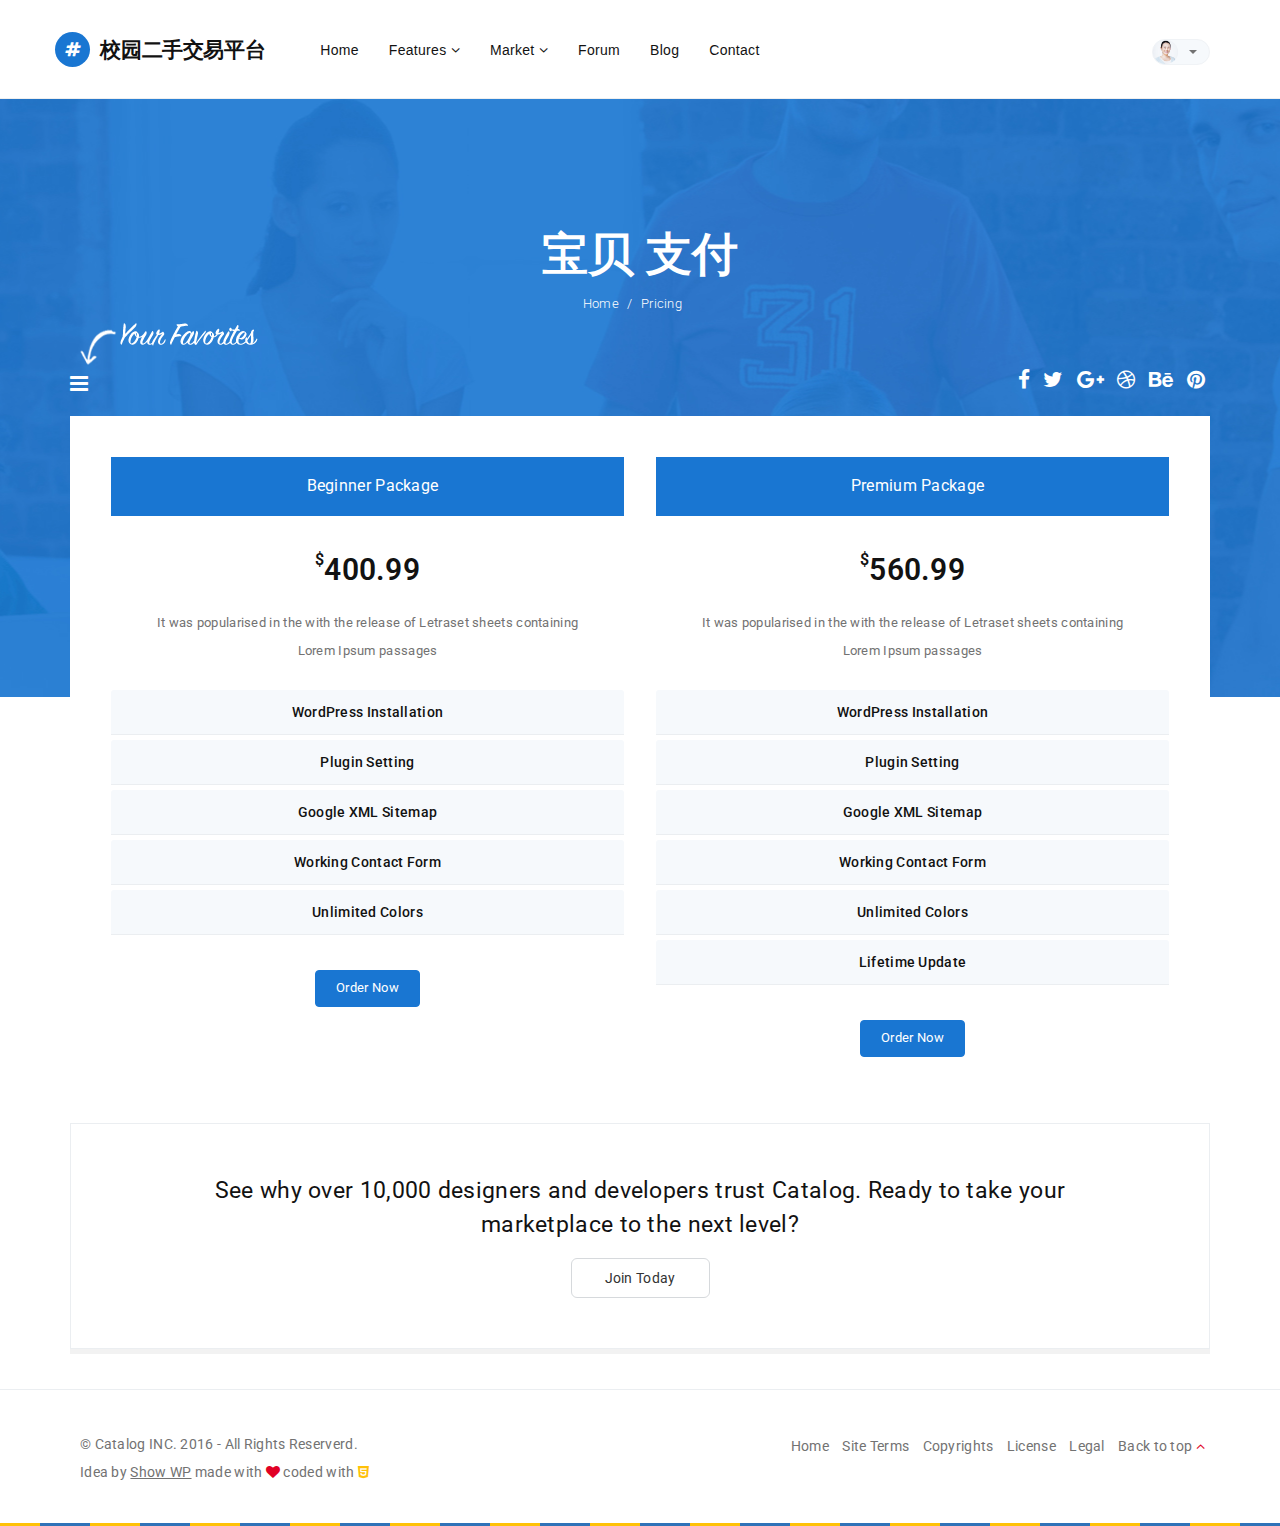
<file: second-hand/src/main/webapp/pay.html>
<!DOCTYPE html>
<!--[if lt IE 7 ]><html class="ie ie6" lang="en"> <![endif]-->
<!--[if IE 7 ]><html class="ie ie7" lang="en"> <![endif]-->
<!--[if IE 8 ]><html class="ie ie8" lang="en"> <![endif]-->
<!--[if (gte IE 9)|!(IE)]><!--><html lang="en"> <!--<![endif]-->

<head>

    <meta charset="utf-8">
    <meta http-equiv="X-UA-Compatible" content="IE=edge">
    <meta name="viewport" content="width=device-width, initial-scale=1, maximum-scale=1">

    <!-- SITE META -->
    <title>Catalog | Responsive Marketplace Showcase Template</title>
    <meta name="description" content="">
    <meta name="author" content="">
    <meta name="keywords" content="">

    <!-- FAVICONS -->
    <link rel="shortcut icon" href="images/favicon.ico" type="image/x-icon">
    <link rel="apple-touch-icon" href="images/apple-touch-icon.png">
    <link rel="apple-touch-icon" sizes="57x57" href="images/apple-touch-icon-57x57.png">
    <link rel="apple-touch-icon" sizes="72x72" href="images/apple-touch-icon-72x72.png">
    <link rel="apple-touch-icon" sizes="76x76" href="images/apple-touch-icon-76x76.png">
    <link rel="apple-touch-icon" sizes="114x114" href="images/apple-touch-icon-114x114.png">
    <link rel="apple-touch-icon" sizes="120x120" href="images/apple-touch-icon-120x120.png">
    <link rel="apple-touch-icon" sizes="144x144" href="images/apple-touch-icon-144x144.png">
    <link rel="apple-touch-icon" sizes="152x152" href="images/apple-touch-icon-152x152.png">

    <!-- TEMPLATE STYLES -->
    <link rel="stylesheet" type="text/css" href="css/font-awesome.min.css">
    <link rel="stylesheet" type="text/css" href="css/bootstrap.css">
    <link rel="stylesheet" type="text/css" href="style.css">

    <!-- CUSTOM STYLES -->
    <link rel="stylesheet" type="text/css" href="css/prettyPhoto.css">
    <link rel="stylesheet" type="text/css" href="css/flexslider.css">
    <link rel="stylesheet" type="text/css" href="css/animate.css">
    <link rel="stylesheet" type="text/css" href="css/responsive.css">
    <link rel="stylesheet" type="text/css" href="css/custom.css">

    <!--[if IE]>
    <script src="http://html5shiv.googlecode.com/svn/trunk/html5.js"></script>
    <![endif]-->

</head>
<body class="nobg">

    <!-- START SITE -->
    <div id="wrapper">

        <nav class="hidden-xs cbp-spmenu cbp-spmenu-vertical cbp-spmenu-left" id="cbp-spmenu-s1">
            <h3><i class="fa fa-star-o"></i> Your Favorites</h3>
            <ul>
                <li>
                    <img src="upload/item_01.jpg" alt="" class="alignleft img-responsive">
                    <h4><a href="single-item.html">User Profile App</a></h4>
                    <small><a href="single-item.html"><i class="fa fa-eye"></i> 221</a></small>
                    <small><a href="single-item.html"><i class="fa fa-comment-o"></i> 05</a></small>
                </li>
                <li>
                    <img src="upload/item_02.jpg" alt="" class="alignleft img-responsive">
                    <h4><a href="single-item.html">Mail Application</a></h4>
                    <small><a href="single-item.html"><i class="fa fa-eye"></i> 435</a></small>
                    <small><a href="single-item.html"><i class="fa fa-comment-o"></i> 13</a></small>
                </li>
                <li>
                    <img src="upload/item_03.jpg" alt="" class="alignleft img-responsive">
                    <h4><a href="single-item.html">Showcase Podcast</a></h4>
                    <small><a href="single-item.html"><i class="fa fa-eye"></i> 551</a></small>
                    <small><a href="single-item.html"><i class="fa fa-comment-o"></i> 12</a></small>
                </li>
                <li>
                    <img src="upload/item_04.jpg" alt="" class="alignleft img-responsive">
                    <h4><a href="single-item.html">Login Box (Custom)</a></h4>
                    <small><a href="single-item.html"><i class="fa fa-eye"></i> 412</a></small>
                    <small><a href="single-item.html"><i class="fa fa-comment-o"></i> 55</a></small>
                </li>
            </ul>
            <a href="shop-favorites.html" class="btn btn-primary">Go to Favorites</a>
        </nav>

        <header class="header">
            <div class="container-menu">
                <nav class="navbar navbar-default yamm">
                    <div class="container">
                        <div class="navbar-table">
                            <div class="navbar-cell">
                                <div class="navbar-header">
                                    <a class="navbar-brand" href="index.html"><i class="fa fa-hashtag"></i> 校园二手交易平台</a>
                                    <div class="open-menu">
                                        <button type="button" class="navbar-toggle collapsed" data-toggle="collapse" data-target="#bs-example-navbar-collapse-2">
                                            <span class="sr-only">Toggle navigation</span>
                                            <span class="fa fa-bars"></span>
                                        </button>
                                    </div>
                                </div><!-- end navbar-header -->
                            </div><!-- end navbar-cell -->
                            <div class="navbar-cell stretch">
                                <div class="collapse navbar-collapse" id="bs-example-navbar-collapse-2">
                                    <div class="navbar-cell">
                                        <ul class="nav navbar-nav navbar-center">
                                            <li><a class="active" href="index.html" title="">Home</a></li>
                                            <li class="dropdown megamenu yamm-half hovermenu"><a href="#" data-toggle="dropdown" class="dropdown-toggle">Features <b class="fa fa-angle-down"></b></a>
                                                <ul class="dropdown-menu">
                                                    <li>
                                                    <div class="yamm-content">
                                                        <div class="row">
                                                            <div class="col-md-4 col-sm-6">
                                                                <div class="box">
                                                                    <ul>
                                                                        <li><a href="shop-four.html">Shop 4 Columns</a></li>
                                                                        <li><a href="shop-three.html">Shop 3 Columns</a></li>
                                                                        <li><a href="shop-two.html">Shop 2 Columns</a></li>
                                                                        <li><a href="shop-infinite.html">Shop Infinite</a></li>
                                                                        <li><a href="shop-filterable.html">Shop Filterable</a></li>
                                                                        <li><a href="single-item.html">Shop Details (Single Item)</a></li>
                                                                        <li><a href="shop-checkout.html">Shop Checkout</a></li>
                                                                        <li><a href="shop-favorites.html">Shop Favorites</a></li>
                                                                    </ul>
                                                                </div><!-- end box -->
                                                            </div><!-- end col -->
                                                            <div class="col-md-4 col-sm-6">
                                                                <div class="box">
                                                                    <ul>
                                                                        <li><a href="stores.html">All Stores</a></li>
                                                                        <li><a href="about.html">About Us</a></li>
                                                                        <li><a href="contact.html">Contact Us</a></li>
                                                                        <li><a href="services.html">Custom Services</a></li>
                                                                        <li><a href="pricing.html">Pricing & Plan</a></li>
                                                                        <li><a href="search.html">Search Results</a></li>
                                                                        <li><a href="maintenance.html">Maintenance Mode</a></li>
                                                                        <li><a href="page.html">Page Sidebar</a></li>
                                                                    </ul>
                                                                </div><!-- end box -->
                                                            </div><!-- end col -->
                                                            <div class="col-md-4 col-sm-6">
                                                                <div class="box">
                                                                    <ul>
                                                                        <li><a href="page-fullwidth.html">Page Fullwidth</a></li>
                                                                        <li><a href="page-404.html">404 - Not Found</a></li>
                                                                        <li><a href="elements.html">All Elements</a></li>
                                                                        <li><a href="login.html">Login & Register</a></li>
                                                                        <li><a href="faqs.html">FAQS & Support</a></li>
                                                                        <li><a href="single-forum.html">Single Forum</a></li>
                                                                        <li><a href="single.html">Single Blog</a></li>
                                                                        <li><a href="bundle.html">Bundle (Landing Page)</a></li>
                                                                    </ul>
                                                                </div><!-- end box -->
                                                            </div><!-- end col -->
                                                        </div>
                                                    </div><!-- end ttmenu-content -->
                                                    </li>
                                                </ul>
                                            </li><!-- end mega menu -->
                                            <li class="dropdown megamenu yamm-half hovermenu"><a href="#" data-toggle="dropdown" class="dropdown-toggle">Market <b class="fa fa-angle-down"></b></a>
                                                <ul class="dropdown-menu">
                                                    <li>
                                                    <div class="yamm-content">
                                                        <div class="row">
                                                            <div class="col-md-6 col-sm-6">
                                                                <div class="box">
                                                                    <h5>Market Categories</h5>
                                                                    <ul>
                                                                        <li><a href="category.html"><i class="fa fa-apple"></i> IOS Applications</a></li>
                                                                        <li><a href="category.html"><i class="fa fa-android"></i> UI - GUI Kits</a></li>
                                                                        <li><a href="category.html"><i class="fa fa-fonticons"></i> Icons & Fonts</a></li>
                                                                        <li><a href="category.html"><i class="fa fa-envelope-o"></i> Email Templates</a></li>
                                                                        <li><a href="category.html"><i class="fa fa-html5"></i> Site Templates</a></li>
                                                                        <li><a href="category.html"><i class="fa fa-gear"></i> Admin Templates</a></li>
                                                                        <li><a href="category.html"><i class="fa fa-laptop"></i> Landing Templates</a></li>
                                                                    </ul>
                                                                </div><!-- end box -->
                                                            </div><!-- end col -->
                                                            <div class="col-md-6 col-sm-6">
                                                                <div class="box">
                                                                    <h5>User Profile</h5>
                                                                    <ul>
                                                                        <li><a href="edit-account.html">Edit Account</a></li>
                                                                        <li><a href="public-profile.html">Public profile</a></li>
                                                                        <li><a href="sales.html">My Sales</a></li>
                                                                        <li><a href="messages.html">Messages</a></li>
                                                                        <li><a href="upload-item.html">Upload Item</a></li>
                                                                        <li><a href="downloads.html">Downloads</a></li>
                                                                        <li><a href="login.html">Login & Register</a></li>
                                                                    </ul>
                                                                </div><!-- end box -->
                                                            </div><!-- end col -->
                                                        </div>
                                                    </div><!-- end ttmenu-content -->
                                                    </li>
                                                </ul>
                                            </li><!-- end mega menu -->
                                            <li><a href="forum.html" title="">Forum</a></li>
                                            <li><a href="blog.html" title="">Blog</a></li>
                                            <li><a href="contact.html" title="">Contact</a></li>
                                        </ul>
                                        <ul class="nav navbar-nav navbar-right">
                                            <li class="dropdown membermenu hovermenu">
                                                <a href="#" class="dropdown-toggle" data-toggle="dropdown" role="button" aria-haspopup="true" aria-expanded="false"><img src="upload/member.png" alt="" class="img-circle"> <span class="caret"></span></a>
                                                <ul class="dropdown-menu">
                                                    <li class="dropdown-header">Profile</li>
                                                    <li><a href="edit-account.html">Edit Account</a></li>
                                                    <li><a href="#">Logout</a></li>
                                                    <li><hr></li>
                                                    <li class="dropdown-header">Dashboard</li>
                                                    <li><a href="public-profile.html">Public profile</a></li>
                                                    <li><a href="sales.html">My Sales</a></li>
                                                    <li><a href="messages.html">Messages</a></li>
                                                    <li><a href="upload-item.html">Upload Item</a></li>
                                                    <li><a href="downloads.html">Downloads</a></li>
                                                </ul>
                                            </li>
                                        </ul>
                                    </div><!-- end navbar-cell -->
                                </div><!-- /.navbar-collapse -->        
                            </div><!-- end navbar cell -->
                        </div><!-- end navbar-table -->
                    </div><!-- end container fluid -->
                </nav><!-- end navbar -->
            </div><!-- end container -->
        </header>

        <section class="section single-wrap">
            <div class="container">
                <div class="page-title">
                    <div class="row">
                        <div class="col-sx-12 text-center">
                            <h3>宝贝 支付</h3>
                            <div class="bread">
                                <ol class="breadcrumb">
                                  <li><a href="#">Home</a></li>
                                  <li class="active">Pricing</li>
                                </ol>
                            </div>
                        </div>
                    </div>
                </div>

                <div class="content-top">
                    <div class="row">
                        <div class="col-sx-6 col-sm-6">
                            <div class="custommenu hidden-xs">
                                <a id="showLeft" href="#" title="" class="bt-menu-trigger"><i class="fa fa-bars"></i> <img src="upload/fav.png" alt=""></a>
                            </div>
                        </div> 

                        <div class="col-sm-6 col-xs-12 cen-xs text-right">
                            <ul class="list-inline social">
                                <li><a href="#"><i class="fa fa-facebook"></i></a></li>
                                <li><a href="#"><i class="fa fa-twitter"></i></a></li>
                                <li><a href="#"><i class="fa fa-google-plus"></i></a></li>
                                <li><a href="#"><i class="fa fa-dribbble"></i></a></li>
                                <li><a href="#"><i class="fa fa-behance"></i></a></li>
                                <li><a href="#"><i class="fa fa-pinterest"></i></a></li>
                            </ul>
                        </div>
                    </div><!-- end row -->
                </div><!-- end content top -->

                <div class="content boxs">
                    <div class="row pricing-tables text-center">
                        <div class="col-md-6 col-sm-6 col-xs-12">
                            <div class="pricing-box">
                                <div class="pricing-header">
                                    <h3><i class="icon icon-flag"></i>Beginner Package</h3>
                                </div>  
                                <div class="pricing-price">
                                    <p><sub>$</sub>400.99</p>
                                </div><!-- end price -->
                                <div class="pricing-desc text-center">
                                    <p>It was popularised in the with the release of Letraset sheets containing Lorem Ipsum passages</p>
                                </div><!-- end desc -->
                                <div class="panel-group" id="accordion1" role="tablist" aria-multiselectable="true">
                                    <div class="panel panel-default">
                                        <div class="panel-heading" role="tab" id="headingOne">
                                            <h4 class="panel-title">
                                                <a role="button" data-toggle="collapse" data-parent="#accordion1" href="#collapseOne" aria-expanded="true" aria-controls="collapseOne">WordPress Installation</a>
                                            </h4>
                                        </div><!-- end heading -->
                                        <div id="collapseOne" class="panel-collapse collapse" role="tabpanel" aria-labelledby="headingOne">
                                            <div class="panel-body">
                                                <p>Anim pariatur cliche reprehenderit, enim eiusmod high life accusamus terry richardson ad squid. </p>
                                            </div>
                                        </div>
                                    </div><!-- end panel -->
                                    <div class="panel panel-default">
                                        <div class="panel-heading" role="tab" id="headingTwo">
                                            <h4 class="panel-title">
                                                <a role="button" data-toggle="collapse" data-parent="#accordion1" href="#collapseTwo" aria-expanded="true" aria-controls="collapseOne">Plugin Setting</a>
                                            </h4>
                                        </div><!-- end heading -->
                                        <div id="collapseTwo" class="panel-collapse collapse" role="tabpanel" aria-labelledby="headingTwo">
                                            <div class="panel-body">
                                                <p>Anim pariatur cliche reprehenderit, enim eiusmod high life accusamus terry richardson ad squid. </p>
                                            </div>
                                        </div>
                                    </div><!-- end panel -->
                                    <div class="panel panel-default">
                                        <div class="panel-heading" role="tab" id="headingThree">
                                            <h4 class="panel-title">
                                                <a role="button" data-toggle="collapse" data-parent="#accordion1" href="#collapseThree" aria-expanded="true" aria-controls="collapseThree">Google XML Sitemap</a>
                                            </h4>
                                        </div><!-- end heading -->
                                        <div id="collapseThree" class="panel-collapse collapse" role="tabpanel" aria-labelledby="headingThree">
                                            <div class="panel-body">
                                                <p>Anim pariatur cliche reprehenderit, enim eiusmod high life accusamus terry richardson ad squid. </p>
                                            </div>
                                        </div>
                                    </div><!-- end panel -->
                                    <div class="panel panel-default">
                                        <div class="panel-heading" role="tab" id="headingFour">
                                            <h4 class="panel-title">
                                                <a role="button" data-toggle="collapse" data-parent="#accordion1" href="#collapseFour" aria-expanded="true" aria-controls="collapseFour">Working Contact Form</a>
                                            </h4>
                                        </div><!-- end heading -->
                                        <div id="collapseFour" class="panel-collapse collapse" role="tabpanel" aria-labelledby="headingFour">
                                            <div class="panel-body">
                                                <p>Anim pariatur cliche reprehenderit, enim eiusmod high life accusamus terry richardson ad squid. </p>
                                            </div>
                                        </div>
                                    </div><!-- end panel -->
                                    <div class="panel panel-default">
                                        <div class="panel-heading" role="tab" id="headingFive">
                                            <h4 class="panel-title">
                                                <a role="button" data-toggle="collapse" data-parent="#accordion1" href="#collapseFive" aria-expanded="true" aria-controls="collapseFive">Unlimited Colors</a>
                                            </h4>
                                        </div><!-- end heading -->
                                        <div id="collapseFive" class="panel-collapse collapse" role="tabpanel" aria-labelledby="headingFive">
                                            <div class="panel-body">
                                                <p>Anim pariatur cliche reprehenderit, enim eiusmod high life accusamus terry richardson ad squid. </p>
                                            </div>
                                        </div>
                                    </div><!-- end panel -->
                                </div><!-- end panel-group -->
                                <div class="pricing-footer text-center">
                                    <a href="#pricing" data-scroll class="btn btn-primary">Order Now</a>
                                </div><!-- end desc -->
                            </div><!-- end pricing-box -->
                        </div><!-- end col -->

                        <div class="col-md-6 col-sm-6 col-xs-12">
                            <div class="pricing-box">
                                <div class="pricing-header">
                                    <h3><i class="icon icon-flag"></i>Premium Package</h3>
                                </div>  
                                <div class="pricing-price">
                                    <p><sub>$</sub>560.99</p>
                                </div><!-- end price -->
                                <div class="pricing-desc text-center">
                                    <p>It was popularised in the with the release of Letraset sheets containing Lorem Ipsum passages</p>
                                </div><!-- end desc -->
                                <div class="panel-group" id="accordion2" role="tablist" aria-multiselectable="true">
                                    <div class="panel panel-default">
                                        <div class="panel-heading" role="tab" id="head1">
                                            <h4 class="panel-title">
                                                <a role="button" data-toggle="collapse" data-parent="#accordion2" href="#callo1" aria-expanded="true" aria-controls="callo1">WordPress Installation</a>
                                            </h4>
                                        </div><!-- end heading -->
                                        <div id="callo1" class="panel-collapse collapse" role="tabpanel" aria-labelledby="head1">
                                            <div class="panel-body">
                                                <p>Anim pariatur cliche reprehenderit, enim eiusmod high life accusamus terry richardson ad squid. </p>
                                            </div>
                                        </div>
                                    </div><!-- end panel -->
                                    <div class="panel panel-default">
                                        <div class="panel-heading" role="tab" id="head2">
                                            <h4 class="panel-title">
                                                <a role="button" data-toggle="collapse" data-parent="#accordion2" href="#callo2" aria-expanded="true" aria-controls="callo2">Plugin Setting</a>
                                            </h4>
                                        </div><!-- end heading -->
                                        <div id="callo2" class="panel-collapse collapse" role="tabpanel" aria-labelledby="head2">
                                            <div class="panel-body">
                                                <p>Anim pariatur cliche reprehenderit, enim eiusmod high life accusamus terry richardson ad squid. </p>
                                            </div>
                                        </div>
                                    </div><!-- end panel -->
                                    <div class="panel panel-default">
                                        <div class="panel-heading" role="tab" id="head3">
                                            <h4 class="panel-title">
                                                <a role="button" data-toggle="collapse" data-parent="#accordion2" href="#callo3" aria-expanded="true" aria-controls="callo3">Google XML Sitemap</a>
                                            </h4>
                                        </div><!-- end heading -->
                                        <div id="callo3" class="panel-collapse collapse" role="tabpanel" aria-labelledby="head3">
                                            <div class="panel-body">
                                                <p>Anim pariatur cliche reprehenderit, enim eiusmod high life accusamus terry richardson ad squid. </p>
                                            </div>
                                        </div>
                                    </div><!-- end panel -->
                                    <div class="panel panel-default">
                                        <div class="panel-heading" role="tab" id="head4">
                                            <h4 class="panel-title">
                                                <a role="button" data-toggle="collapse" data-parent="#accordion2" href="#callo4" aria-expanded="true" aria-controls="callo4">Working Contact Form</a>
                                            </h4>
                                        </div><!-- end heading -->
                                        <div id="callo4" class="panel-collapse collapse" role="tabpanel" aria-labelledby="head4">
                                            <div class="panel-body">
                                                <p>Anim pariatur cliche reprehenderit, enim eiusmod high life accusamus terry richardson ad squid. </p>
                                            </div>
                                        </div>
                                    </div><!-- end panel -->
                                    <div class="panel panel-default">
                                        <div class="panel-heading" role="tab" id="head5">
                                            <h4 class="panel-title">
                                                <a role="button" data-toggle="collapse" data-parent="#accordion2" href="#callo5" aria-expanded="true" aria-controls="callo5">Unlimited Colors</a>
                                            </h4>
                                        </div><!-- end heading -->
                                        <div id="callo5" class="panel-collapse collapse" role="tabpanel" aria-labelledby="head5">
                                            <div class="panel-body">
                                                <p>Anim pariatur cliche reprehenderit, enim eiusmod high life accusamus terry richardson ad squid. </p>
                                            </div>
                                        </div>
                                    </div><!-- end panel -->
                                    <div class="panel panel-default">
                                        <div class="panel-heading" role="tab" id="head6">
                                            <h4 class="panel-title">
                                                <a role="button" data-toggle="collapse" data-parent="#accordion2" href="#callo6" aria-expanded="true" aria-controls="callo6">Lifetime Update</a>
                                            </h4>
                                        </div><!-- end heading -->
                                        <div id="callo6" class="panel-collapse collapse" role="tabpanel" aria-labelledby="head5">
                                            <div class="panel-body">
                                                <p>Anim pariatur cliche reprehenderit, enim eiusmod high life accusamus terry richardson ad squid. </p>
                                            </div>
                                        </div>
                                    </div><!-- end panel -->
                                </div><!-- end panel-group -->
                                <div class="pricing-footer text-center">
                                    <a href="#pricing" data-scroll class="btn btn-primary">Order Now</a>
                                </div><!-- end desc -->
                            </div><!-- end pricing-box -->
                        </div><!-- end col -->
                    </div><!-- end row -->  
                </div><!-- end content -->

                <div class="content-message boxs">
                    <div class="row">
                        <div class="col-md-10 col-md-offset-1 text-center">
                            <h2>See why over 10,000 designers and developers trust Catalog. Ready to take your marketplace to the next level?</h2>
                            <a href="#" class="btn btn-default btn-lg">Join Today</a>
                        </div>
                    </div><!-- end row -->
                </div><!-- end content message -->
            </div><!-- end container -->
        </section>

        <footer class="footer">
            <div class="container">
                <div class="row">
                    <div class="col-md-6 col-lg-5">
                        <div class="media cen-xs">
                            <p>
                                &copy; Catalog INC. 2016 - All Rights Reserverd.<br>
                                Idea by <a class="madeby" href="http://jqueryfuns.com">Show WP</a> made with <i class="fa fa-heart"></i> coded with <i class="fa fa-html5"></i>
                            </p>
                        </div>
                    </div>
                    <div class="col-md-6 col-lg-7">
                        <ul class="list-inline text-right cen-xs">
                            <li><a href="#">Home</a></li>
                            <li><a href="#">Site Terms</a></li>
                            <li><a href="#">Copyrights</a></li>
                            <li><a href="#">License</a></li>
                            <li><a href="#">Legal</a></li>
                            <li><a class="topbutton" href="#">Back to top <i class="fa fa-angle-up"></i></a></li>
                        </ul>
                    </div>
                </div><!-- end row -->
            </div><!-- end container -->
        </footer><!-- end footer -->
    </div><!-- end wrapper -->
    <!-- END SITE -->

    <script src="js/jquery.min.js"></script>
    <script src="js/bootstrap.js"></script>
    <script src="js/custom.js"></script>

</body>
</html>
</file>
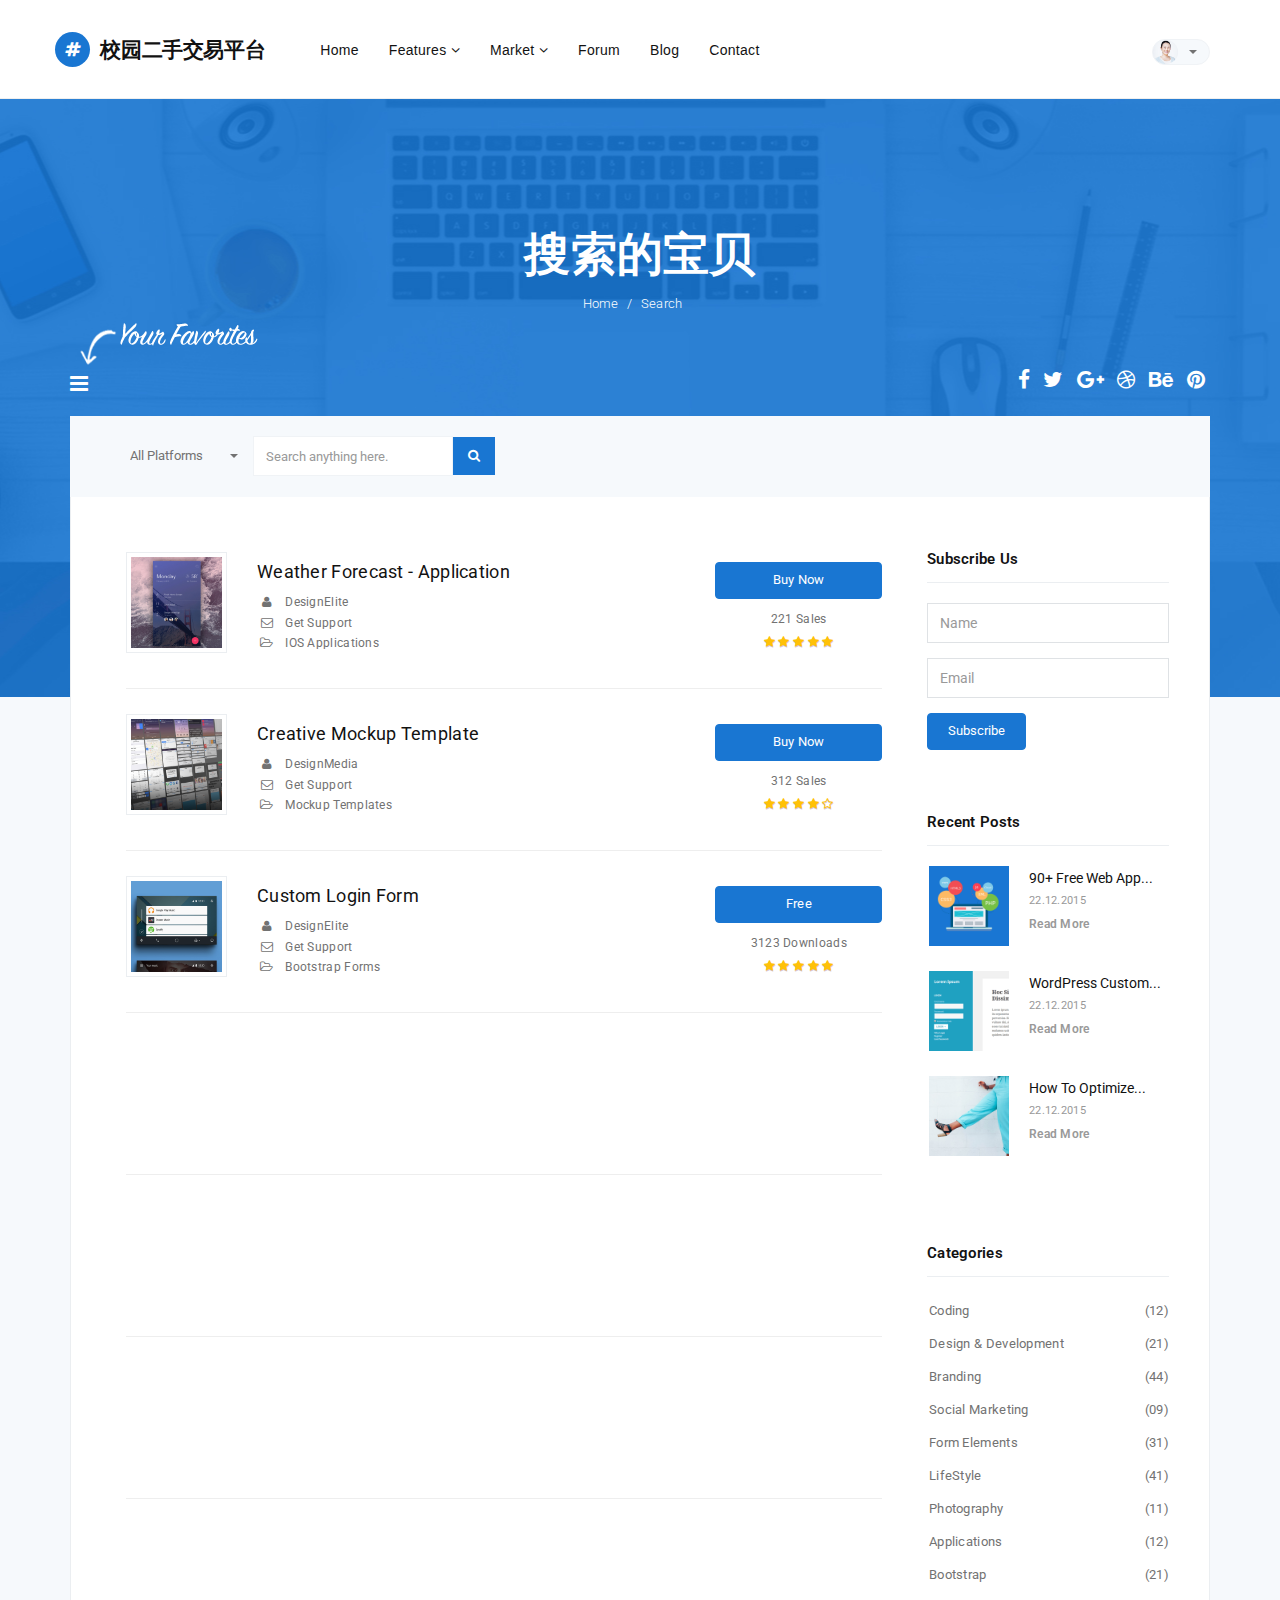
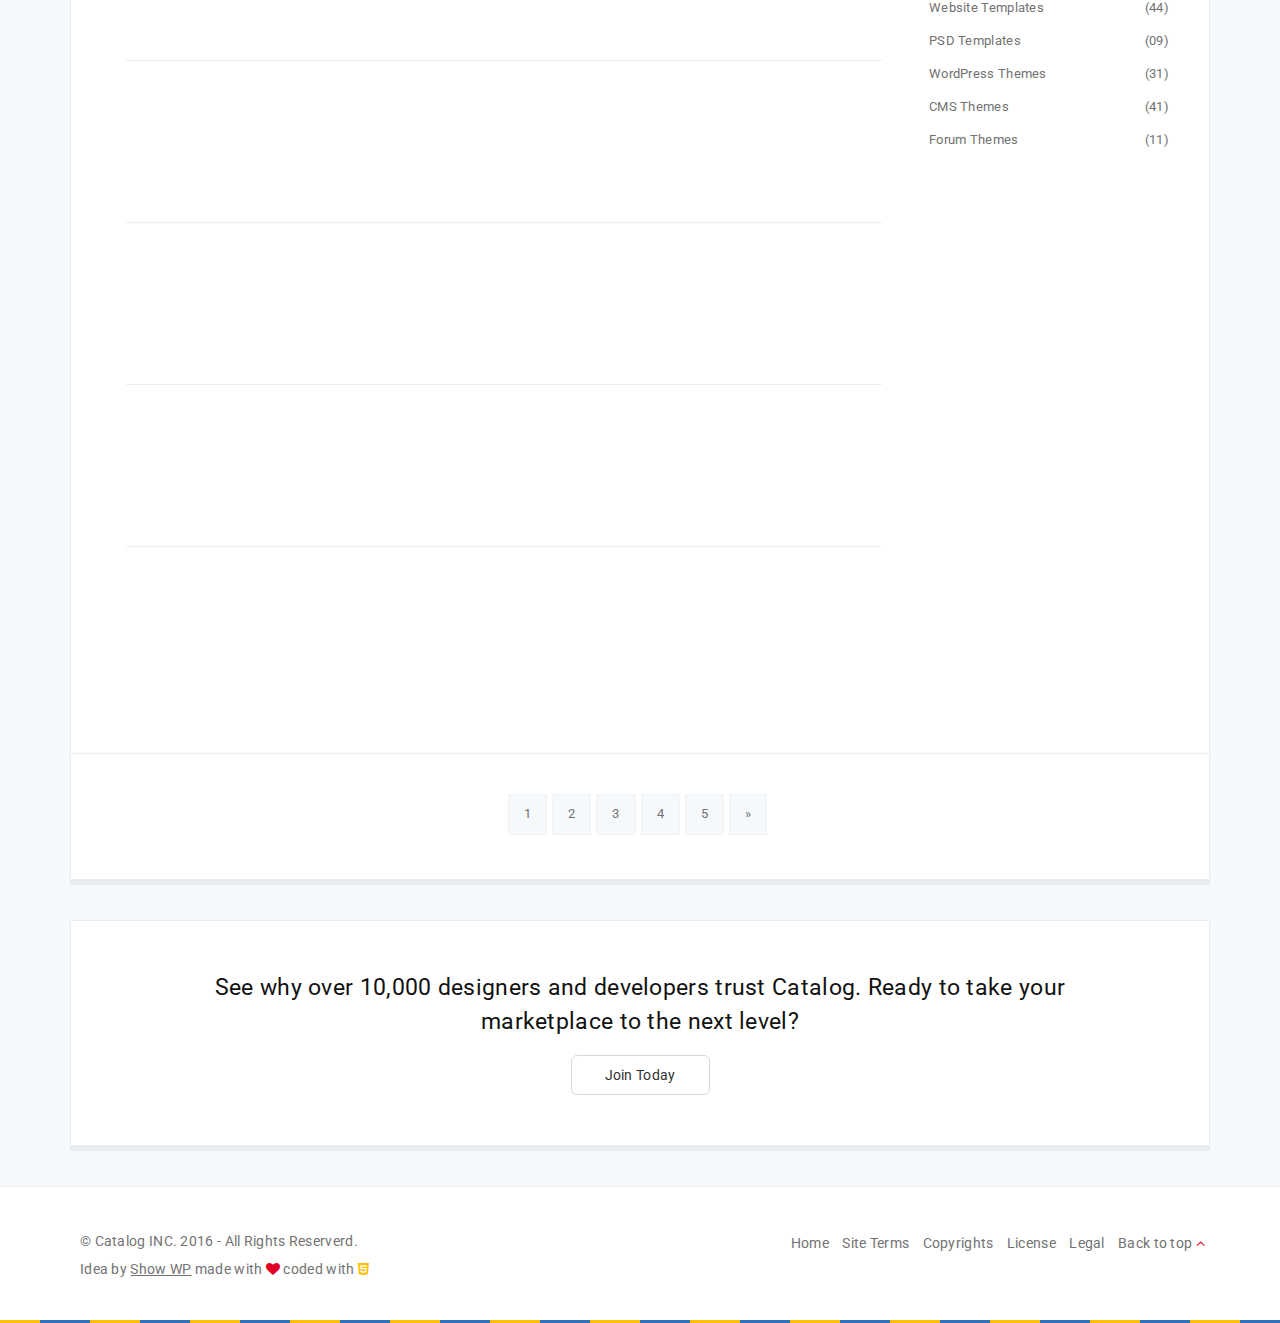
<file: second-hand/src/main/webapp/search.html>
<!DOCTYPE html>
<!--[if lt IE 7 ]><html class="ie ie6" lang="en"> <![endif]-->
<!--[if IE 7 ]><html class="ie ie7" lang="en"> <![endif]-->
<!--[if IE 8 ]><html class="ie ie8" lang="en"> <![endif]-->
<!--[if (gte IE 9)|!(IE)]><!--><html lang="en"> <!--<![endif]-->

<head>

    <meta charset="utf-8">
    <meta http-equiv="X-UA-Compatible" content="IE=edge">
    <meta name="viewport" content="width=device-width, initial-scale=1, maximum-scale=1">

    <!-- SITE META -->
    <title>Catalog | Responsive Marketplace Showcase Template</title>
    <meta name="description" content="">
    <meta name="author" content="">
    <meta name="keywords" content="">

    <!-- FAVICONS -->
    <link rel="shortcut icon" href="images/favicon.ico" type="image/x-icon">
    <link rel="apple-touch-icon" href="images/apple-touch-icon.png">
    <link rel="apple-touch-icon" sizes="57x57" href="images/apple-touch-icon-57x57.png">
    <link rel="apple-touch-icon" sizes="72x72" href="images/apple-touch-icon-72x72.png">
    <link rel="apple-touch-icon" sizes="76x76" href="images/apple-touch-icon-76x76.png">
    <link rel="apple-touch-icon" sizes="114x114" href="images/apple-touch-icon-114x114.png">
    <link rel="apple-touch-icon" sizes="120x120" href="images/apple-touch-icon-120x120.png">
    <link rel="apple-touch-icon" sizes="144x144" href="images/apple-touch-icon-144x144.png">
    <link rel="apple-touch-icon" sizes="152x152" href="images/apple-touch-icon-152x152.png">

    <!-- TEMPLATE STYLES -->
    <link rel="stylesheet" type="text/css" href="css/font-awesome.min.css">
    <link rel="stylesheet" type="text/css" href="css/bootstrap.css">
    <link rel="stylesheet" type="text/css" href="style.css">

    <!-- CUSTOM STYLES -->
    <link rel="stylesheet" type="text/css" href="css/prettyPhoto.css">
    <link rel="stylesheet" type="text/css" href="css/flexslider.css">
    <link rel="stylesheet" type="text/css" href="css/animate.css">
    <link rel="stylesheet" type="text/css" href="css/responsive.css">
    <link rel="stylesheet" type="text/css" href="css/custom.css">

    <!--[if IE]>
    <script src="http://html5shiv.googlecode.com/svn/trunk/html5.js"></script>
    <![endif]-->

</head>
<body>

    <!-- START SITE -->
    <div id="wrapper">

        <nav class="hidden-xs cbp-spmenu cbp-spmenu-vertical cbp-spmenu-left" id="cbp-spmenu-s1">
            <h3><i class="fa fa-star-o"></i> Your Favorites</h3>
            <ul>
                <li>
                    <img src="upload/item_01.jpg" alt="" class="alignleft img-responsive">
                    <h4><a href="single-item.html">User Profile App</a></h4>
                    <small><a href="single-item.html"><i class="fa fa-eye"></i> 221</a></small>
                    <small><a href="single-item.html"><i class="fa fa-comment-o"></i> 05</a></small>
                </li>
                <li>
                    <img src="upload/item_02.jpg" alt="" class="alignleft img-responsive">
                    <h4><a href="single-item.html">Mail Application</a></h4>
                    <small><a href="single-item.html"><i class="fa fa-eye"></i> 435</a></small>
                    <small><a href="single-item.html"><i class="fa fa-comment-o"></i> 13</a></small>
                </li>
                <li>
                    <img src="upload/item_03.jpg" alt="" class="alignleft img-responsive">
                    <h4><a href="single-item.html">Showcase Podcast</a></h4>
                    <small><a href="single-item.html"><i class="fa fa-eye"></i> 551</a></small>
                    <small><a href="single-item.html"><i class="fa fa-comment-o"></i> 12</a></small>
                </li>
                <li>
                    <img src="upload/item_04.jpg" alt="" class="alignleft img-responsive">
                    <h4><a href="single-item.html">Login Box (Custom)</a></h4>
                    <small><a href="single-item.html"><i class="fa fa-eye"></i> 412</a></small>
                    <small><a href="single-item.html"><i class="fa fa-comment-o"></i> 55</a></small>
                </li>
            </ul>
            <a href="shop-favorites.html" class="btn btn-primary">Go to Favorites</a>
        </nav>

        <header class="header">
            <div class="container-menu">
                <nav class="navbar navbar-default yamm">
                    <div class="container">
                        <div class="navbar-table">
                            <div class="navbar-cell">
                                <div class="navbar-header">
                                    <a class="navbar-brand" href="index.html"><i class="fa fa-hashtag"></i> 校园二手交易平台</a>
                                    <div class="open-menu">
                                        <button type="button" class="navbar-toggle collapsed" data-toggle="collapse" data-target="#bs-example-navbar-collapse-2">
                                            <span class="sr-only">Toggle navigation</span>
                                            <span class="fa fa-bars"></span>
                                        </button>
                                    </div>
                                </div><!-- end navbar-header -->
                            </div><!-- end navbar-cell -->
                            <div class="navbar-cell stretch">
                                <div class="collapse navbar-collapse" id="bs-example-navbar-collapse-2">
                                    <div class="navbar-cell">
                                        <ul class="nav navbar-nav navbar-center">
                                            <li><a class="active" href="index.html" title="">Home</a></li>
                                            <li class="dropdown megamenu yamm-half hovermenu"><a href="#" data-toggle="dropdown" class="dropdown-toggle">Features <b class="fa fa-angle-down"></b></a>
                                                <ul class="dropdown-menu">
                                                    <li>
                                                    <div class="yamm-content">
                                                        <div class="row">
                                                            <div class="col-md-4 col-sm-6">
                                                                <div class="box">
                                                                    <ul>
                                                                        <li><a href="shop-four.html">Shop 4 Columns</a></li>
                                                                        <li><a href="shop-three.html">Shop 3 Columns</a></li>
                                                                        <li><a href="shop-two.html">Shop 2 Columns</a></li>
                                                                        <li><a href="shop-infinite.html">Shop Infinite</a></li>
                                                                        <li><a href="shop-filterable.html">Shop Filterable</a></li>
                                                                        <li><a href="single-item.html">Shop Details (Single Item)</a></li>
                                                                        <li><a href="shop-checkout.html">Shop Checkout</a></li>
                                                                        <li><a href="shop-favorites.html">Shop Favorites</a></li>
                                                                    </ul>
                                                                </div><!-- end box -->
                                                            </div><!-- end col -->
                                                            <div class="col-md-4 col-sm-6">
                                                                <div class="box">
                                                                    <ul>
                                                                        <li><a href="stores.html">All Stores</a></li>
                                                                        <li><a href="about.html">About Us</a></li>
                                                                        <li><a href="contact.html">Contact Us</a></li>
                                                                        <li><a href="services.html">Custom Services</a></li>
                                                                        <li><a href="pricing.html">Pricing & Plan</a></li>
                                                                        <li><a href="search.html">Search Results</a></li>
                                                                        <li><a href="maintenance.html">Maintenance Mode</a></li>
                                                                        <li><a href="page.html">Page Sidebar</a></li>
                                                                    </ul>
                                                                </div><!-- end box -->
                                                            </div><!-- end col -->
                                                            <div class="col-md-4 col-sm-6">
                                                                <div class="box">
                                                                    <ul>
                                                                        <li><a href="page-fullwidth.html">Page Fullwidth</a></li>
                                                                        <li><a href="page-404.html">404 - Not Found</a></li>
                                                                        <li><a href="elements.html">All Elements</a></li>
                                                                        <li><a href="login.html">Login & Register</a></li>
                                                                        <li><a href="faqs.html">FAQS & Support</a></li>
                                                                        <li><a href="single-forum.html">Single Forum</a></li>
                                                                        <li><a href="single.html">Single Blog</a></li>
                                                                        <li><a href="bundle.html">Bundle (Landing Page)</a></li>
                                                                    </ul>
                                                                </div><!-- end box -->
                                                            </div><!-- end col -->
                                                        </div>
                                                    </div><!-- end ttmenu-content -->
                                                    </li>
                                                </ul>
                                            </li><!-- end mega menu -->
                                            <li class="dropdown megamenu yamm-half hovermenu"><a href="#" data-toggle="dropdown" class="dropdown-toggle">Market <b class="fa fa-angle-down"></b></a>
                                                <ul class="dropdown-menu">
                                                    <li>
                                                    <div class="yamm-content">
                                                        <div class="row">
                                                            <div class="col-md-6 col-sm-6">
                                                                <div class="box">
                                                                    <h5>Market Categories</h5>
                                                                    <ul>
                                                                        <li><a href="category.html"><i class="fa fa-apple"></i> IOS Applications</a></li>
                                                                        <li><a href="category.html"><i class="fa fa-android"></i> UI - GUI Kits</a></li>
                                                                        <li><a href="category.html"><i class="fa fa-fonticons"></i> Icons & Fonts</a></li>
                                                                        <li><a href="category.html"><i class="fa fa-envelope-o"></i> Email Templates</a></li>
                                                                        <li><a href="category.html"><i class="fa fa-html5"></i> Site Templates</a></li>
                                                                        <li><a href="category.html"><i class="fa fa-gear"></i> Admin Templates</a></li>
                                                                        <li><a href="category.html"><i class="fa fa-laptop"></i> Landing Templates</a></li>
                                                                    </ul>
                                                                </div><!-- end box -->
                                                            </div><!-- end col -->
                                                            <div class="col-md-6 col-sm-6">
                                                                <div class="box">
                                                                    <h5>User Profile</h5>
                                                                    <ul>
                                                                        <li><a href="edit-account.html">Edit Account</a></li>
                                                                        <li><a href="public-profile.html">Public profile</a></li>
                                                                        <li><a href="sales.html">My Sales</a></li>
                                                                        <li><a href="messages.html">Messages</a></li>
                                                                        <li><a href="upload-item.html">Upload Item</a></li>
                                                                        <li><a href="downloads.html">Downloads</a></li>
                                                                        <li><a href="login.html">Login & Register</a></li>
                                                                    </ul>
                                                                </div><!-- end box -->
                                                            </div><!-- end col -->
                                                        </div>
                                                    </div><!-- end ttmenu-content -->
                                                    </li>
                                                </ul>
                                            </li><!-- end mega menu -->
                                            <li><a href="forum.html" title="">Forum</a></li>
                                            <li><a href="blog.html" title="">Blog</a></li>
                                            <li><a href="contact.html" title="">Contact</a></li>
                                        </ul>
                                        <ul class="nav navbar-nav navbar-right">
                                            <li class="dropdown membermenu hovermenu">
                                                <a href="#" class="dropdown-toggle" data-toggle="dropdown" role="button" aria-haspopup="true" aria-expanded="false"><img src="upload/member.png" alt="" class="img-circle"> <span class="caret"></span></a>
                                                <ul class="dropdown-menu">
                                                    <li class="dropdown-header">Profile</li>
                                                    <li><a href="edit-account.html">Edit Account</a></li>
                                                    <li><a href="#">Logout</a></li>
                                                    <li><hr></li>
                                                    <li class="dropdown-header">Dashboard</li>
                                                    <li><a href="public-profile.html">Public profile</a></li>
                                                    <li><a href="sales.html">My Sales</a></li>
                                                    <li><a href="messages.html">Messages</a></li>
                                                    <li><a href="upload-item.html">Upload Item</a></li>
                                                    <li><a href="downloads.html">Downloads</a></li>
                                                </ul>
                                            </li>
                                        </ul>
                                    </div><!-- end navbar-cell -->
                                </div><!-- /.navbar-collapse -->        
                            </div><!-- end navbar cell -->
                        </div><!-- end navbar-table -->
                    </div><!-- end container fluid -->
                </nav><!-- end navbar -->
            </div><!-- end container -->
        </header>

        <section class="section single-wrap">
            <div class="container">
                <div class="page-title">
                    <div class="row">
                        <div class="col-sx-12 text-center">
                            <h3>搜索的宝贝</h3>
                            <div class="bread">
                                <ol class="breadcrumb">
                                  <li><a href="#">Home</a></li>
                                  <li class="active">Search</li>
                                </ol>
                            </div>
                        </div>
                    </div>
                </div>

                <div class="content-top">
                    <div class="row">
                        <div class="col-sx-6 col-sm-6">
                            <div class="custommenu hidden-xs">
                                <a id="showLeft" href="#" title="" class="bt-menu-trigger"><i class="fa fa-bars"></i> <img src="upload/fav.png" alt=""></a>
                            </div>
                        </div> 

                        <div class="col-sm-6 col-xs-12 cen-xs text-right">
                            <ul class="list-inline social">
                                <li><a href="#"><i class="fa fa-facebook"></i></a></li>
                                <li><a href="#"><i class="fa fa-twitter"></i></a></li>
                                <li><a href="#"><i class="fa fa-google-plus"></i></a></li>
                                <li><a href="#"><i class="fa fa-dribbble"></i></a></li>
                                <li><a href="#"><i class="fa fa-behance"></i></a></li>
                                <li><a href="#"><i class="fa fa-pinterest"></i></a></li>
                            </ul>
                        </div>
                    </div><!-- end row -->
                </div><!-- end content top -->

                <div class="content-before">
                    <div class="row">
                        <div class="col-md-12 col-sx-12 cen-xs">
                            <form class="dropForm">
                                <div class="input-prepend">
                                    <div class="btn-group">
                                        <select name="orderby" class="selectpicker">
                                          <option>All Platforms</option>
                                          <option>IOS Apps</option>
                                          <option>Android Apps</option>
                                          <option>UI Kits</option>
                                          <option>Site Templates</option>
                                          <option>WordPress Themes</option>
                                      </select>
                                    </div>
                                    <input type="text" class="form-control" placeholder="Search anything here.">
                                    <button class="btn btn-primary" tabindex="-1"><i class="fa fa-search"></i></button>
                                </div>
                            </form>
                        </div>
                        <div class="col-md-6 text-right hidden-xs">
           
                        </div>
                    </div><!-- end row -->
                </div><!-- end content before -->

                <div class="content boxs">
                    <div class="row">
                        <div class="col-md-9 col-sm-12">
                            <div class="storelist panel panel-info">
                                <div class="panel-body">
                                    <div class="form-group row wow fadeIn">
                                        <div class="col-sm-2 col-xs-12">
                                            <a href="single-item.html"><img alt="" class="img-responsive img-thumbnail" src="upload/item_01.jpg"></a>
                                        </div>
                                        <div class="col-sm-7 col-xs-12">
                                            <h4><a href="single-item.html">Weather Forecast - Application</a></h4>
                                            <ul>
                                                <li><a href="#"><i class="fa fa-user"></i> DesignElite</a></li>
                                                <li><a href="#"><i class="fa fa-envelope-o"></i> Get Support</a></li>
                                                <li><a href="#"><i class="fa fa-folder-open-o"></i> IOS Applications</a></li>
                                            </ul>
                                        </div>
                                        <div class="col-sm-3 col-xs-12 text-center">
                                            <ul>
                                                <li><a href="#" class="btn btn-primary btn-block">Buy Now</a></li>
                                                <li><a href="public-profile.html" title="">221 Sales</a></li>
                                                <li>
                                                    <div class="rating">
                                                        <i class="fa fa-star"></i>
                                                        <i class="fa fa-star"></i>
                                                        <i class="fa fa-star"></i>
                                                        <i class="fa fa-star"></i>
                                                        <i class="fa fa-star"></i>
                                                    </div>
                                                </li>
                                            </ul>
                                        </div>
                                    </div><!-- end form-group -->       

                                    <hr>

                                    <div class="form-group row wow fadeIn">
                                        <div class="col-sm-2 col-xs-12">
                                            <a href="single-item.html"><img alt="" class="img-responsive img-thumbnail" src="upload/item_02.jpg"></a>
                                        </div>
                                        <div class="col-sm-7 col-xs-12">
                                            <h4><a href="single-item.html">Creative Mockup Template</a></h4>
                                            <ul>
                                                <li><a href="#"><i class="fa fa-user"></i> DesignMedia</a></li>
                                                <li><a href="#"><i class="fa fa-envelope-o"></i> Get Support</a></li>
                                                <li><a href="#"><i class="fa fa-folder-open-o"></i> Mockup Templates</a></li>
                                            </ul>
                                        </div>
                                        <div class="col-sm-3 col-xs-12 text-center">
                                            <ul>
                                                <li><a href="#" class="btn btn-primary btn-block">Buy Now</a></li>
                                                <li><a href="public-profile.html" title="">312 Sales</a></li>
                                                <li>
                                                    <div class="rating">
                                                        <i class="fa fa-star"></i>
                                                        <i class="fa fa-star"></i>
                                                        <i class="fa fa-star"></i>
                                                        <i class="fa fa-star"></i>
                                                        <i class="fa fa-star-o"></i>
                                                    </div>
                                                </li>
                                            </ul>
                                        </div>
                                    </div><!-- end form-group -->       

                                    <hr>

                                    <div class="form-group row wow fadeIn">
                                        <div class="col-sm-2 col-xs-12">
                                            <a href="single-item.html"><img alt="" class="img-responsive img-thumbnail" src="upload/item_03.jpg"></a>
                                        </div>
                                        <div class="col-sm-7 col-xs-12">
                                            <h4><a href="single-item.html">Custom Login Form</a></h4>
                                            <ul>
                                                <li><a href="#"><i class="fa fa-user"></i> DesignElite</a></li>
                                                <li><a href="#"><i class="fa fa-envelope-o"></i> Get Support</a></li>
                                                <li><a href="#"><i class="fa fa-folder-open-o"></i> Bootstrap Forms</a></li>
                                            </ul>
                                        </div>
                                        <div class="col-sm-3 col-xs-12 text-center">
                                            <ul>
                                                <li><a href="#" class="btn btn-primary btn-block">Free</a></li>
                                                <li><a href="public-profile.html" title="">3123 Downloads</a></li>
                                                <li>
                                                    <div class="rating">
                                                        <i class="fa fa-star"></i>
                                                        <i class="fa fa-star"></i>
                                                        <i class="fa fa-star"></i>
                                                        <i class="fa fa-star"></i>
                                                        <i class="fa fa-star"></i>
                                                    </div>
                                                </li>
                                            </ul>
                                        </div>
                                    </div><!-- end form-group -->       

                                    <hr>

                                    <div class="form-group row wow fadeIn">
                                        <div class="col-sm-2 col-xs-12">
                                            <a href="single-item.html"><img alt="" class="img-responsive img-thumbnail" src="upload/item_04.jpg"></a>
                                        </div>
                                        <div class="col-sm-7 col-xs-12">
                                            <h4><a href="single-item.html">Red Music Application</a></h4>
                                            <ul>
                                                <li><a href="#"><i class="fa fa-user"></i> Maleysian Edition</a></li>
                                                <li><a href="#"><i class="fa fa-envelope-o"></i> Get Support</a></li>
                                                <li><a href="#"><i class="fa fa-folder-open-o"></i> Android Aplication</a></li>
                                            </ul>
                                        </div>
                                        <div class="col-sm-3 col-xs-12 text-center">
                                            <ul>
                                                <li><a href="#" class="btn btn-primary btn-block">Buy Now</a></li>
                                                <li><a href="public-profile.html" title="">3123 Sales</a></li>
                                                <li>
                                                    <div class="rating">
                                                        <i class="fa fa-star"></i>
                                                        <i class="fa fa-star"></i>
                                                        <i class="fa fa-star"></i>
                                                        <i class="fa fa-star-o"></i>
                                                        <i class="fa fa-star-o"></i>
                                                    </div>
                                                </li>
                                            </ul>
                                        </div>
                                    </div><!-- end form-group -->       

                                    <hr>

                                    <div class="form-group row wow fadeIn">
                                        <div class="col-sm-2 col-xs-12">
                                            <a href="single-item.html"><img alt="" class="img-responsive img-thumbnail" src="upload/item_05.jpg"></a>
                                        </div>
                                        <div class="col-sm-7 col-xs-12">
                                            <h4><a href="single-item.html">Pricing Tables for CSS</a></h4>
                                            <ul>
                                                <li><a href="#"><i class="fa fa-user"></i> Jolly Team</a></li>
                                                <li><a href="#"><i class="fa fa-envelope-o"></i> Get Support</a></li>
                                                <li><a href="#"><i class="fa fa-folder-open-o"></i> CSS Forms</a></li>
                                            </ul>
                                        </div>
                                        <div class="col-sm-3 col-xs-12 text-center">
                                            <ul>
                                                <li><a href="#" class="btn btn-primary btn-block">Buy Now</a></li>
                                                <li><a href="public-profile.html" title="">213 Sales</a></li>
                                                <li>
                                                    <div class="rating">
                                                        <i class="fa fa-star"></i>
                                                        <i class="fa fa-star"></i>
                                                        <i class="fa fa-star"></i>
                                                        <i class="fa fa-star"></i>
                                                        <i class="fa fa-star"></i>
                                                    </div>
                                                </li>
                                            </ul>
                                        </div>
                                    </div><!-- end form-group -->       

                                    <hr>

                                    <div class="form-group row wow fadeIn">
                                        <div class="col-sm-2 col-xs-12">
                                            <a href="single-item.html"><img alt="" class="img-responsive img-thumbnail" src="upload/item_06.jpg"></a>
                                        </div>
                                        <div class="col-sm-7 col-xs-12">
                                            <h4><a href="single-item.html">Custom Works Forecast - Application</a></h4>
                                            <ul>
                                                <li><a href="#"><i class="fa fa-user"></i> DesignElite</a></li>
                                                <li><a href="#"><i class="fa fa-envelope-o"></i> Get Support</a></li>
                                                <li><a href="#"><i class="fa fa-folder-open-o"></i> IOS Design</a></li>
                                            </ul>
                                        </div>
                                        <div class="col-sm-3 col-xs-12 text-center">
                                            <ul>
                                                <li><a href="#" class="btn btn-primary btn-block">Buy Now</a></li>
                                                <li><a href="public-profile.html" title="">123 Sales</a></li>
                                                <li>
                                                    <div class="rating">
                                                        <i class="fa fa-star"></i>
                                                        <i class="fa fa-star"></i>
                                                        <i class="fa fa-star"></i>
                                                        <i class="fa fa-star"></i>
                                                        <i class="fa fa-star"></i>
                                                    </div>
                                                </li>
                                            </ul>
                                        </div>
                                    </div><!-- end form-group -->       

                                    <hr>

                                    <div class="form-group row wow fadeIn">
                                        <div class="col-sm-2 col-xs-12">
                                            <a href="single-item.html"><img alt="" class="img-responsive img-thumbnail" src="upload/item_08.jpg"></a>
                                        </div>
                                        <div class="col-sm-7 col-xs-12">
                                            <h4><a href="single-item.html">Social Login Box</a></h4>
                                            <ul>
                                                <li><a href="#"><i class="fa fa-user"></i> Matilda</a></li>
                                                <li><a href="#"><i class="fa fa-envelope-o"></i> Get Support</a></li>
                                                <li><a href="#"><i class="fa fa-folder-open-o"></i> Forms</a></li>
                                            </ul>
                                        </div>
                                        <div class="col-sm-3 col-xs-12 text-center">
                                            <ul>
                                                <li><a href="#" class="btn btn-primary btn-block">Buy Now</a></li>
                                                <li><a href="public-profile.html" title="">221 Sales</a></li>
                                                <li>
                                                    <div class="rating">
                                                        <i class="fa fa-star"></i>
                                                        <i class="fa fa-star"></i>
                                                        <i class="fa fa-star-o"></i>
                                                        <i class="fa fa-star-o"></i>
                                                        <i class="fa fa-star-o"></i>
                                                    </div>
                                                </li>
                                            </ul>
                                        </div>
                                    </div><!-- end form-group -->       

                                    <hr>

                                    <div class="form-group row wow fadeIn">
                                        <div class="col-sm-2 col-xs-12">
                                            <a href="single-item.html"><img alt="" class="img-responsive img-thumbnail" src="upload/item_09.jpg"></a>
                                        </div>
                                        <div class="col-sm-7 col-xs-12">
                                            <h4><a href="single-item.html">City Store Apps</a></h4>
                                            <ul>
                                                <li><a href="#"><i class="fa fa-user"></i> WeBuildApp</a></li>
                                                <li><a href="#"><i class="fa fa-envelope-o"></i> Get Support</a></li>
                                                <li><a href="#"><i class="fa fa-folder-open-o"></i> IOS Applications</a></li>
                                            </ul>
                                        </div>
                                        <div class="col-sm-3 col-xs-12 text-center">
                                            <ul>
                                                <li><a href="#" class="btn btn-primary btn-block">Buy Now</a></li>
                                                <li><a href="public-profile.html" title="">123 Sales</a></li>
                                                <li>
                                                    <div class="rating">
                                                        <i class="fa fa-star"></i>
                                                        <i class="fa fa-star"></i>
                                                        <i class="fa fa-star"></i>
                                                        <i class="fa fa-star"></i>
                                                        <i class="fa fa-star"></i>
                                                    </div>
                                                </li>
                                            </ul>
                                        </div>
                                    </div><!-- end form-group -->       

                                    <hr>

                                    <div class="form-group row wow fadeIn">
                                        <div class="col-sm-2 col-xs-12">
                                            <a href="single-item.html"><img alt="" class="img-responsive img-thumbnail" src="upload/item_10.jpg"></a>
                                        </div>
                                        <div class="col-sm-7 col-xs-12">
                                            <h4><a href="single-item.html">Login Screen</a></h4>
                                            <ul>
                                                <li><a href="#"><i class="fa fa-user"></i> HTMLBuys</a></li>
                                                <li><a href="#"><i class="fa fa-envelope-o"></i> Get Support</a></li>
                                                <li><a href="#"><i class="fa fa-folder-open-o"></i> HTML</a></li>
                                            </ul>
                                        </div>
                                        <div class="col-sm-3 col-xs-12 text-center">
                                            <ul>
                                                <li><a href="#" class="btn btn-primary btn-block">Buy Now</a></li>
                                                <li><a href="public-profile.html" title="">213 Sales</a></li>
                                                <li>
                                                    <div class="rating">
                                                        <i class="fa fa-star"></i>
                                                        <i class="fa fa-star"></i>
                                                        <i class="fa fa-star"></i>
                                                        <i class="fa fa-star"></i>
                                                        <i class="fa fa-star"></i>
                                                    </div>
                                                </li>
                                            </ul>
                                        </div>
                                    </div><!-- end form-group -->       

                                    <hr>

                                    <div class="form-group row wow fadeIn">
                                        <div class="col-sm-2 col-xs-12">
                                            <a href="single-item.html"><img alt="" class="img-responsive img-thumbnail" src="upload/item_11.jpg"></a>
                                        </div>
                                        <div class="col-sm-7 col-xs-12">
                                            <h4><a href="single-item.html">Green Bootstrap App</a></h4>
                                            <ul>
                                                <li><a href="#"><i class="fa fa-user"></i> DesignMobileAPs</a></li>
                                                <li><a href="#"><i class="fa fa-envelope-o"></i> Get Support</a></li>
                                                <li><a href="#"><i class="fa fa-folder-open-o"></i> Bootstrap</a></li>
                                            </ul>
                                        </div>
                                        <div class="col-sm-3 col-xs-12 text-center">
                                            <ul>
                                                <li><a href="#" class="btn btn-primary btn-block">Buy Now</a></li>
                                                <li><a href="public-profile.html" title="">553 Sales</a></li>
                                                <li>
                                                    <div class="rating">
                                                        <i class="fa fa-star"></i>
                                                        <i class="fa fa-star"></i>
                                                        <i class="fa fa-star"></i>
                                                        <i class="fa fa-star"></i>
                                                        <i class="fa fa-star"></i>
                                                    </div>
                                                </li>
                                            </ul>
                                        </div>
                                    </div><!-- end form-group -->       

                                    <hr>

                                    <div class="form-group row wow fadeIn">
                                        <div class="col-sm-2 col-xs-12">
                                            <a href="single-item.html"><img alt="" class="img-responsive img-thumbnail" src="upload/item_12.jpg"></a>
                                        </div>
                                        <div class="col-sm-7 col-xs-12">
                                            <h4><a href="single-item.html">Dark Music Player</a></h4>
                                            <ul>
                                                <li><a href="#"><i class="fa fa-user"></i> AppGuys</a></li>
                                                <li><a href="#"><i class="fa fa-envelope-o"></i> Get Support</a></li>
                                                <li><a href="#"><i class="fa fa-folder-open-o"></i> Music Applications</a></li>
                                            </ul>
                                        </div>
                                        <div class="col-sm-3 col-xs-12 text-center">
                                            <ul>
                                                <li><a href="#" class="btn btn-primary btn-block">Buy Now</a></li>
                                                <li><a href="public-profile.html" title="">123 Sales</a></li>
                                                <li>
                                                    <div class="rating">
                                                        <i class="fa fa-star"></i>
                                                        <i class="fa fa-star"></i>
                                                        <i class="fa fa-star"></i>
                                                        <i class="fa fa-star"></i>
                                                        <i class="fa fa-star"></i>
                                                    </div>
                                                </li>
                                            </ul>
                                        </div>
                                    </div><!-- end form-group -->       
                                </div><!-- end panel-body -->
                            </div><!-- end storelist -->
                        </div><!-- end col -->

                        <div id="sidebar" class="col-md-3 col-xs-12">
                            <div class="widget">
                                <div class="widget-title">
                                    <h4>Subscribe Us</h4>
                                </div><!-- end widget-title -->

                                <div class="contact_form">
                                    <form id="contactform" action="contact.php" name="contactform" method="post">
                                        <input type="text" name="name" id="name" class="form-control" placeholder="Name"> 
                                        <input type="text" name="email" id="email" class="form-control" placeholder="Email"> 
                                        <button type="submit" value="SEND" id="submit" class="btn btn-primary"> Subscribe</button>
                                    </form> 
                                </div>
                            </div><!-- end widget -->

                            <div class="widget">
                                <div class="widget-title">
                                    <h4>Recent Posts</h4>
                                </div><!-- end widget-title -->

                                <div class="shopwidget">
                                    <ul class="shop-list">
                                        <li>
                                            <div class="alignleft">
                                                <img src="upload/blog_01.jpg" alt="">
                                            </div><!-- end entry -->
                                            <h3><a href="#" title="">90+ Free Web App...</a></h3>
                                            <small>22.12.2015</small>
                                            <a class="new-price" href="">Read More</a>
                                        </li>
                                        <li>
                                            <div class="alignleft">
                                                <img src="upload/blog_02.jpg" alt="">
                                            </div><!-- end entry -->
                                            <h3><a href="#" title="">WordPress Custom...</a></h3>
                                            <small>22.12.2015</small>
                                            <a class="new-price" href="">Read More</a>
                                        </li>
                                        <li>
                                            <div class="alignleft">
                                                <img src="upload/blog_03.jpg" alt="">
                                            </div><!-- end entry -->
                                            <h3><a href="#" title="">How to Optimize...</a></h3>
                                            <small>22.12.2015</small>
                                            <a class="new-price" href="">Read More</a>
                                        </li>
                                    </ul><!-- end blog list -->
                                </div><!-- end blogwidget -->
                            </div><!-- end widget -->

                            <div class="widget">
                                <div class="widget-title">
                                    <h4>Categories</h4>
                                </div><!-- end widget-title -->

                                <ul class="cats">
                                    <li><a href="#">Coding <span>(12)</span></a></li>                                             
                                    <li><a href="#">Design & Development <span>(21)</span></a></li>        
                                    <li><a href="#">Branding <span>(44)</span></a></li>     
                                    <li><a href="#">Social Marketing <span>(09)</span></a></li>       
                                    <li><a href="#">Form Elements <span>(31)</span></a></li>         
                                    <li><a href="#">LifeStyle <span>(41)</span></a></li>     
                                    <li><a href="#">Photography <span>(11)</span></a></li>  
                                    <li><a href="#">Applications <span>(12)</span></a></li>                                             
                                    <li><a href="#">Bootstrap <span>(21)</span></a></li>        
                                    <li><a href="#">Website Templates <span>(44)</span></a></li>     
                                    <li><a href="#">PSD Templates <span>(09)</span></a></li>       
                                    <li><a href="#">WordPress Themes <span>(31)</span></a></li>         
                                    <li><a href="#">CMS Themes <span>(41)</span></a></li>     
                                    <li><a href="#">Forum Themes <span>(11)</span></a></li>   
                                </ul>
                            </div><!-- end widget -->

                        </div><!-- end col -->
                    </div><!-- end row -->
                </div><!-- end content -->

                <div class="content-after text-center boxs">
                    <div class="row">
                        <div class="col-md-12">
                            <nav class="pagination-wrapper">
                                <ul class="pagination">
                                    <li><a href="#">1</a></li>
                                    <li><a href="#">2</a></li>
                                    <li><a href="#">3</a></li>
                                    <li><a href="#">4</a></li>
                                    <li><a href="#">5</a></li>
                                    <li>
                                        <a href="#" aria-label="Next">
                                            <span aria-hidden="true">&raquo;</span>
                                        </a>
                                    </li>
                                </ul>
                            </nav>
                        </div>
                    </div><!-- end row -->
                </div><!-- end content after -->

                <div class="content-message boxs">
                    <div class="row">
                        <div class="col-md-10 col-md-offset-1 text-center">
                            <h2>See why over 10,000 designers and developers trust Catalog. Ready to take your marketplace to the next level?</h2>
                            <a href="#" class="btn btn-default btn-lg">Join Today</a>
                        </div>
                    </div><!-- end row -->
                </div><!-- end content message -->
            </div><!-- end container -->
        </section>

        <footer class="footer">
            <div class="container">
                <div class="row">
                    <div class="col-md-6 col-lg-5">
                        <div class="media cen-xs">
                            <p>
                                &copy; Catalog INC. 2016 - All Rights Reserverd.<br>
                                Idea by <a class="madeby" href="http://jqueryfuns.com">Show WP</a> made with <i class="fa fa-heart"></i> coded with <i class="fa fa-html5"></i>
                            </p>
                        </div>
                    </div>
                    <div class="col-md-6 col-lg-7">
                        <ul class="list-inline text-right cen-xs">
                            <li><a href="#">Home</a></li>
                            <li><a href="#">Site Terms</a></li>
                            <li><a href="#">Copyrights</a></li>
                            <li><a href="#">License</a></li>
                            <li><a href="#">Legal</a></li>
                            <li><a class="topbutton" href="#">Back to top <i class="fa fa-angle-up"></i></a></li>
                        </ul>
                    </div>
                </div><!-- end row -->
            </div><!-- end container -->
        </footer><!-- end footer -->
    </div><!-- end wrapper -->
    <!-- END SITE -->

    <script src="js/jquery.min.js"></script>
    <script src="js/bootstrap.js"></script>
    <script src="js/custom.js"></script>

</body>
</html>
</file>
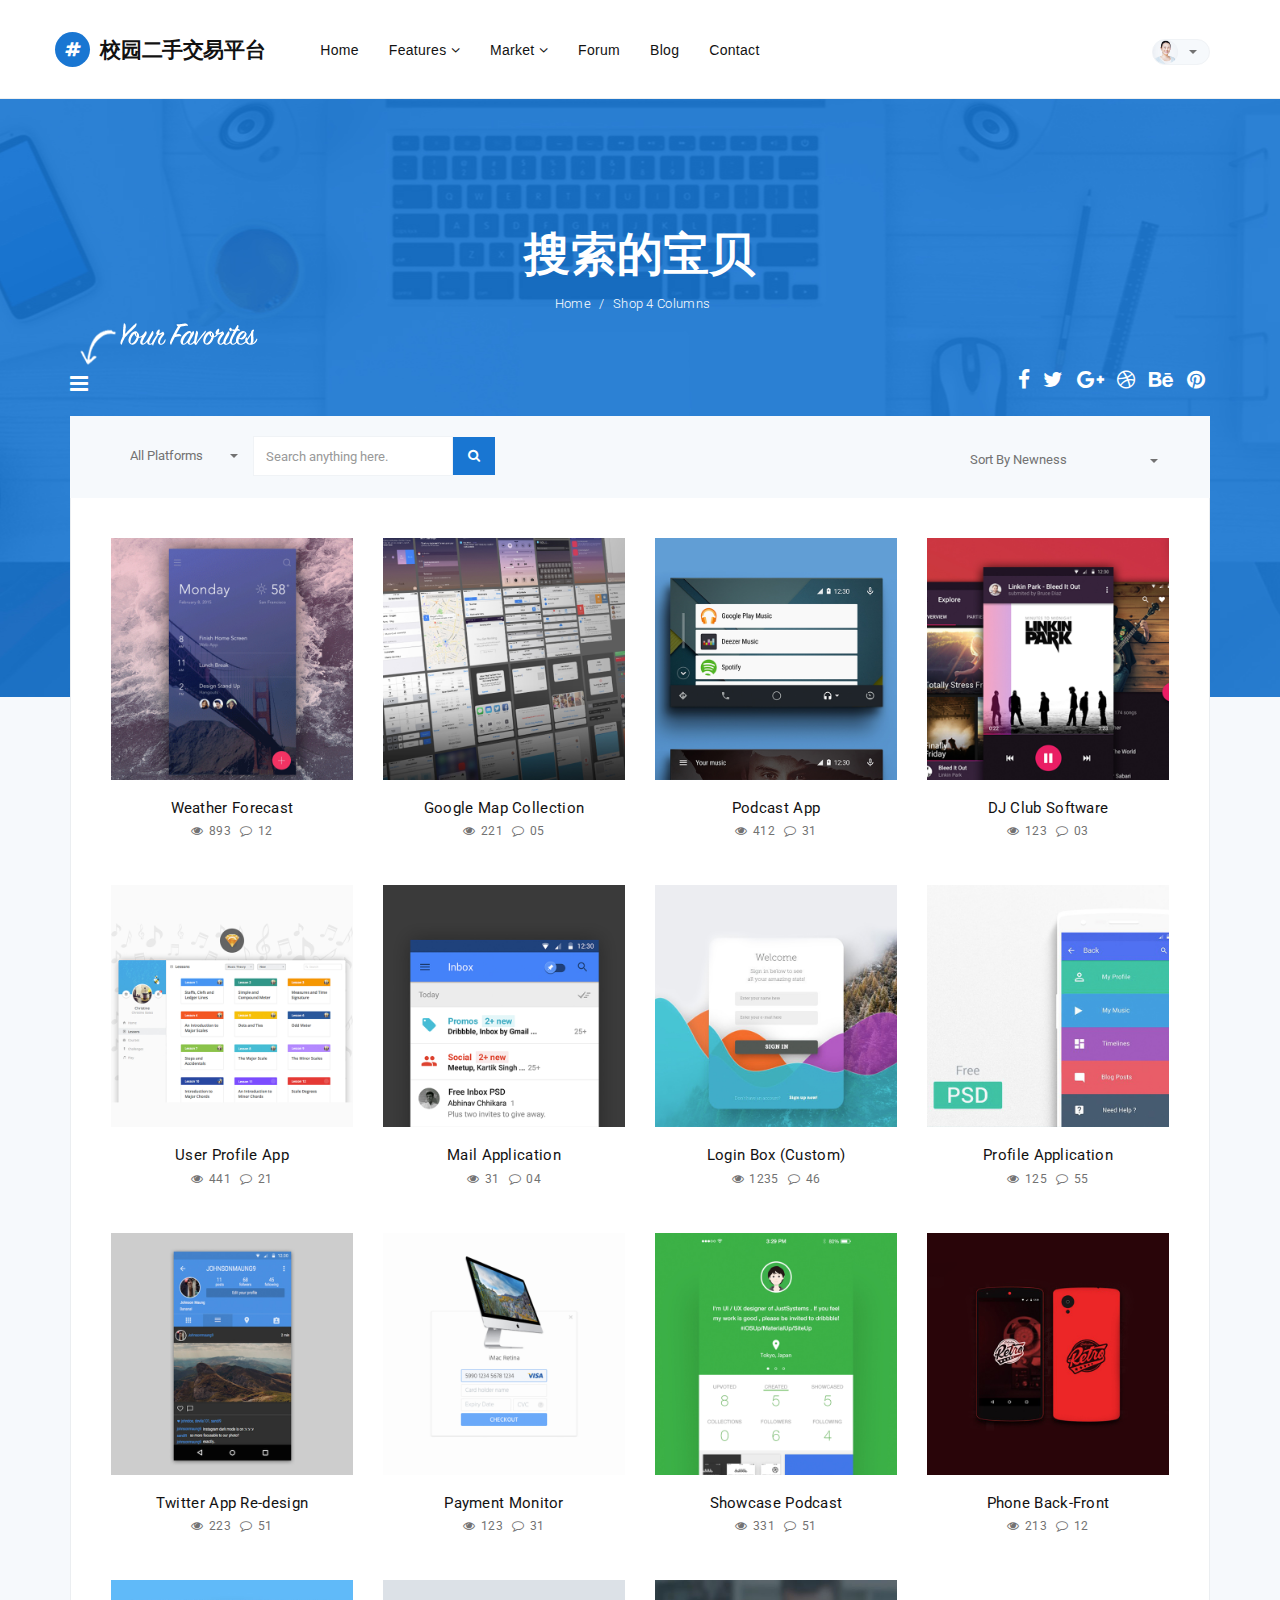
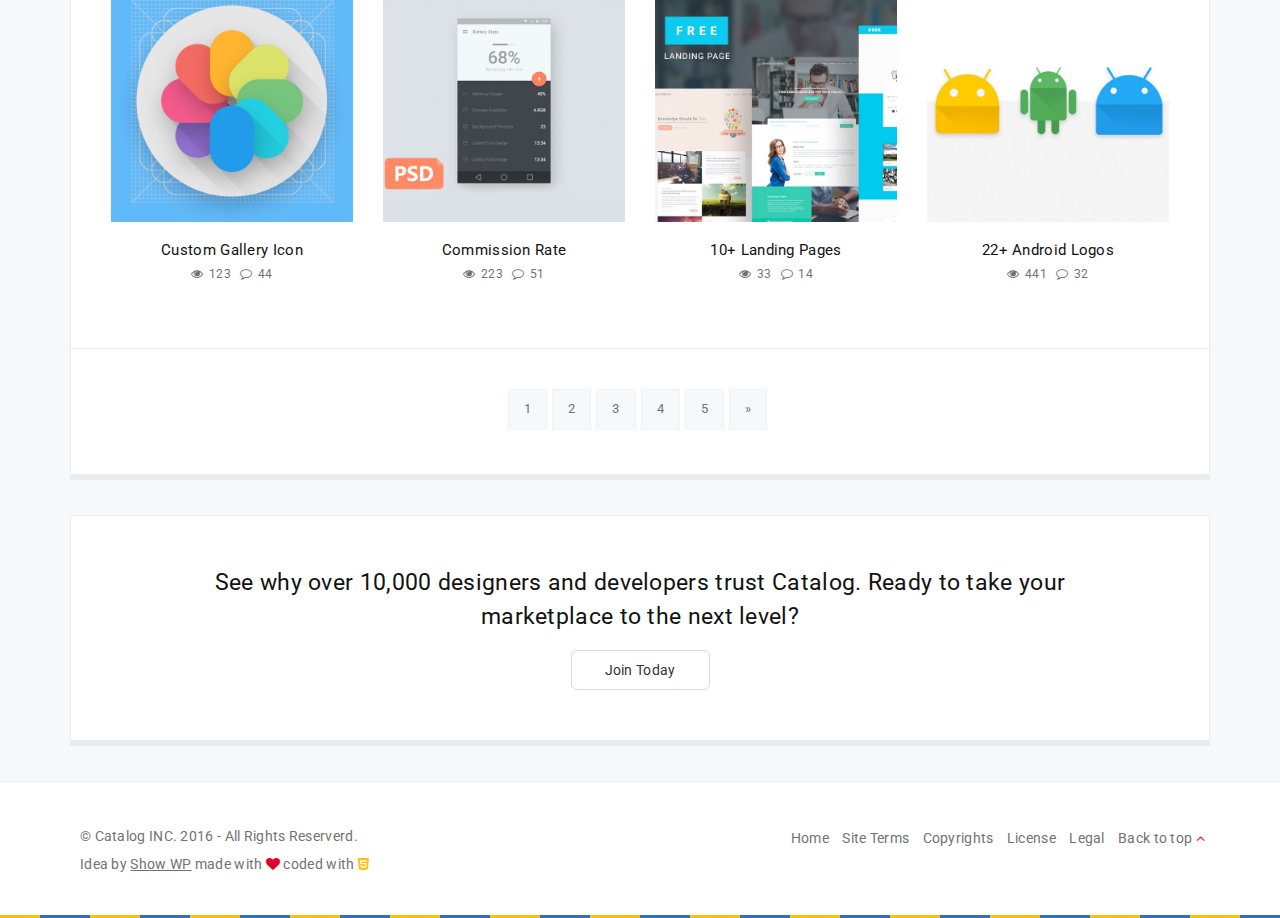
<file: second-hand/src/main/webapp/search2.html>
<!DOCTYPE html>
<!--[if lt IE 7 ]><html class="ie ie6" lang="en"> <![endif]-->
<!--[if IE 7 ]><html class="ie ie7" lang="en"> <![endif]-->
<!--[if IE 8 ]><html class="ie ie8" lang="en"> <![endif]-->
<!--[if (gte IE 9)|!(IE)]><!--><html lang="en"> <!--<![endif]-->

<head>

    <meta charset="utf-8">
    <meta http-equiv="X-UA-Compatible" content="IE=edge">
    <meta name="viewport" content="width=device-width, initial-scale=1, maximum-scale=1">

    <!-- SITE META -->
    <title>Catalog | Responsive Marketplace Showcase Template</title>
    <meta name="description" content="">
    <meta name="author" content="">
    <meta name="keywords" content="">

    <!-- FAVICONS -->
    <link rel="shortcut icon" href="images/favicon.ico" type="image/x-icon">
    <link rel="apple-touch-icon" href="images/apple-touch-icon.png">
    <link rel="apple-touch-icon" sizes="57x57" href="images/apple-touch-icon-57x57.png">
    <link rel="apple-touch-icon" sizes="72x72" href="images/apple-touch-icon-72x72.png">
    <link rel="apple-touch-icon" sizes="76x76" href="images/apple-touch-icon-76x76.png">
    <link rel="apple-touch-icon" sizes="114x114" href="images/apple-touch-icon-114x114.png">
    <link rel="apple-touch-icon" sizes="120x120" href="images/apple-touch-icon-120x120.png">
    <link rel="apple-touch-icon" sizes="144x144" href="images/apple-touch-icon-144x144.png">
    <link rel="apple-touch-icon" sizes="152x152" href="images/apple-touch-icon-152x152.png">

    <!-- TEMPLATE STYLES -->
    <link rel="stylesheet" type="text/css" href="css/font-awesome.min.css">
    <link rel="stylesheet" type="text/css" href="css/bootstrap.css">
    <link rel="stylesheet" type="text/css" href="style.css">

    <!-- CUSTOM STYLES -->
    <link rel="stylesheet" type="text/css" href="css/prettyPhoto.css">
    <link rel="stylesheet" type="text/css" href="css/animate.css">
    <link rel="stylesheet" type="text/css" href="css/responsive.css">
    <link rel="stylesheet" type="text/css" href="css/custom.css">

    <!--[if IE]>
    <script src="http://html5shiv.googlecode.com/svn/trunk/html5.js"></script>
    <![endif]-->

</head>
<body>

    <!-- START SITE -->
    <div id="wrapper">

        <nav class="hidden-xs cbp-spmenu cbp-spmenu-vertical cbp-spmenu-left" id="cbp-spmenu-s1">
            <h3><i class="fa fa-star-o"></i> Your Favorites</h3>
            <ul>
                <li>
                    <img src="upload/item_01.jpg" alt="" class="alignleft img-responsive">
                    <h4><a href="single-item.html">User Profile App</a></h4>
                    <small><a href="single-item.html"><i class="fa fa-eye"></i> 221</a></small>
                    <small><a href="single-item.html"><i class="fa fa-comment-o"></i> 05</a></small>
                </li>
                <li>
                    <img src="upload/item_02.jpg" alt="" class="alignleft img-responsive">
                    <h4><a href="single-item.html">Mail Application</a></h4>
                    <small><a href="single-item.html"><i class="fa fa-eye"></i> 435</a></small>
                    <small><a href="single-item.html"><i class="fa fa-comment-o"></i> 13</a></small>
                </li>
                <li>
                    <img src="upload/item_03.jpg" alt="" class="alignleft img-responsive">
                    <h4><a href="single-item.html">Showcase Podcast</a></h4>
                    <small><a href="single-item.html"><i class="fa fa-eye"></i> 551</a></small>
                    <small><a href="single-item.html"><i class="fa fa-comment-o"></i> 12</a></small>
                </li>
                <li>
                    <img src="upload/item_04.jpg" alt="" class="alignleft img-responsive">
                    <h4><a href="single-item.html">Login Box (Custom)</a></h4>
                    <small><a href="single-item.html"><i class="fa fa-eye"></i> 412</a></small>
                    <small><a href="single-item.html"><i class="fa fa-comment-o"></i> 55</a></small>
                </li>
            </ul>
            <a href="shop-favorites.html" class="btn btn-primary">Go to Favorites</a>
        </nav>

        <header class="header">
            <div class="container-menu">
                <nav class="navbar navbar-default yamm">
                    <div class="container">
                        <div class="navbar-table">
                            <div class="navbar-cell">
                                <div class="navbar-header">
                                    <a class="navbar-brand" href="index.html"><i class="fa fa-hashtag"></i> 校园二手交易平台</a>
                                    <div class="open-menu">
                                        <button type="button" class="navbar-toggle collapsed" data-toggle="collapse" data-target="#bs-example-navbar-collapse-2">
                                            <span class="sr-only">Toggle navigation</span>
                                            <span class="fa fa-bars"></span>
                                        </button>
                                    </div>
                                </div><!-- end navbar-header -->
                            </div><!-- end navbar-cell -->
                            <div class="navbar-cell stretch">
                                <div class="collapse navbar-collapse" id="bs-example-navbar-collapse-2">
                                    <div class="navbar-cell">
                                        <ul class="nav navbar-nav navbar-center">
                                            <li><a class="active" href="index.html" title="">Home</a></li>
                                            <li class="dropdown megamenu yamm-half hovermenu"><a href="#" data-toggle="dropdown" class="dropdown-toggle">Features <b class="fa fa-angle-down"></b></a>
                                                <ul class="dropdown-menu">
                                                    <li>
                                                    <div class="yamm-content">
                                                        <div class="row">
                                                            <div class="col-md-4 col-sm-6">
                                                                <div class="box">
                                                                    <ul>
                                                                        <li><a href="shop-four.html">Shop 4 Columns</a></li>
                                                                        <li><a href="shop-three.html">Shop 3 Columns</a></li>
                                                                        <li><a href="shop-two.html">Shop 2 Columns</a></li>
                                                                        <li><a href="shop-infinite.html">Shop Infinite</a></li>
                                                                        <li><a href="shop-filterable.html">Shop Filterable</a></li>
                                                                        <li><a href="single-item.html">Shop Details (Single Item)</a></li>
                                                                        <li><a href="shop-checkout.html">Shop Checkout</a></li>
                                                                        <li><a href="shop-favorites.html">Shop Favorites</a></li>
                                                                    </ul>
                                                                </div><!-- end box -->
                                                            </div><!-- end col -->
                                                            <div class="col-md-4 col-sm-6">
                                                                <div class="box">
                                                                    <ul>
                                                                        <li><a href="stores.html">All Stores</a></li>
                                                                        <li><a href="about.html">About Us</a></li>
                                                                        <li><a href="contact.html">Contact Us</a></li>
                                                                        <li><a href="services.html">Custom Services</a></li>
                                                                        <li><a href="pricing.html">Pricing & Plan</a></li>
                                                                        <li><a href="search.html">Search Results</a></li>
                                                                        <li><a href="maintenance.html">Maintenance Mode</a></li>
                                                                        <li><a href="page.html">Page Sidebar</a></li>
                                                                    </ul>
                                                                </div><!-- end box -->
                                                            </div><!-- end col -->
                                                            <div class="col-md-4 col-sm-6">
                                                                <div class="box">
                                                                    <ul>
                                                                        <li><a href="page-fullwidth.html">Page Fullwidth</a></li>
                                                                        <li><a href="page-404.html">404 - Not Found</a></li>
                                                                        <li><a href="elements.html">All Elements</a></li>
                                                                        <li><a href="login.html">Login & Register</a></li>
                                                                        <li><a href="faqs.html">FAQS & Support</a></li>
                                                                        <li><a href="single-forum.html">Single Forum</a></li>
                                                                        <li><a href="single.html">Single Blog</a></li>
                                                                        <li><a href="bundle.html">Bundle (Landing Page)</a></li>
                                                                    </ul>
                                                                </div><!-- end box -->
                                                            </div><!-- end col -->
                                                        </div>
                                                    </div><!-- end ttmenu-content -->
                                                    </li>
                                                </ul>
                                            </li><!-- end mega menu -->
                                            <li class="dropdown megamenu yamm-half hovermenu"><a href="#" data-toggle="dropdown" class="dropdown-toggle">Market <b class="fa fa-angle-down"></b></a>
                                                <ul class="dropdown-menu">
                                                    <li>
                                                    <div class="yamm-content">
                                                        <div class="row">
                                                            <div class="col-md-6 col-sm-6">
                                                                <div class="box">
                                                                    <h5>Market Categories</h5>
                                                                    <ul>
                                                                        <li><a href="category.html"><i class="fa fa-apple"></i> IOS Applications</a></li>
                                                                        <li><a href="category.html"><i class="fa fa-android"></i> UI - GUI Kits</a></li>
                                                                        <li><a href="category.html"><i class="fa fa-fonticons"></i> Icons & Fonts</a></li>
                                                                        <li><a href="category.html"><i class="fa fa-envelope-o"></i> Email Templates</a></li>
                                                                        <li><a href="category.html"><i class="fa fa-html5"></i> Site Templates</a></li>
                                                                        <li><a href="category.html"><i class="fa fa-gear"></i> Admin Templates</a></li>
                                                                        <li><a href="category.html"><i class="fa fa-laptop"></i> Landing Templates</a></li>
                                                                    </ul>
                                                                </div><!-- end box -->
                                                            </div><!-- end col -->
                                                            <div class="col-md-6 col-sm-6">
                                                                <div class="box">
                                                                    <h5>User Profile</h5>
                                                                    <ul>
                                                                        <li><a href="edit-account.html">Edit Account</a></li>
                                                                        <li><a href="public-profile.html">Public profile</a></li>
                                                                        <li><a href="sales.html">My Sales</a></li>
                                                                        <li><a href="messages.html">Messages</a></li>
                                                                        <li><a href="upload-item.html">Upload Item</a></li>
                                                                        <li><a href="downloads.html">Downloads</a></li>
                                                                        <li><a href="login.html">Login & Register</a></li>
                                                                    </ul>
                                                                </div><!-- end box -->
                                                            </div><!-- end col -->
                                                        </div>
                                                    </div><!-- end ttmenu-content -->
                                                    </li>
                                                </ul>
                                            </li><!-- end mega menu -->
                                            <li><a href="forum.html" title="">Forum</a></li>
                                            <li><a href="blog.html" title="">Blog</a></li>
                                            <li><a href="contact.html" title="">Contact</a></li>
                                        </ul>
                                        <ul class="nav navbar-nav navbar-right">
                                            <li class="dropdown membermenu hovermenu">
                                                <a href="#" class="dropdown-toggle" data-toggle="dropdown" role="button" aria-haspopup="true" aria-expanded="false"><img src="upload/member.png" alt="" class="img-circle"> <span class="caret"></span></a>
                                                <ul class="dropdown-menu">
                                                    <li class="dropdown-header">Profile</li>
                                                    <li><a href="edit-account.html">Edit Account</a></li>
                                                    <li><a href="#">Logout</a></li>
                                                    <li><hr></li>
                                                    <li class="dropdown-header">Dashboard</li>
                                                    <li><a href="public-profile.html">Public profile</a></li>
                                                    <li><a href="sales.html">My Sales</a></li>
                                                    <li><a href="messages.html">Messages</a></li>
                                                    <li><a href="upload-item.html">Upload Item</a></li>
                                                    <li><a href="downloads.html">Downloads</a></li>
                                                </ul>
                                            </li>
                                        </ul>
                                    </div><!-- end navbar-cell -->
                                </div><!-- /.navbar-collapse -->        
                            </div><!-- end navbar cell -->
                        </div><!-- end navbar-table -->
                    </div><!-- end container fluid -->
                </nav><!-- end navbar -->
            </div><!-- end container -->
        </header>

        <section class="section single-wrap">
            <div class="container">

                <div class="page-title">
                    <div class="row">
                        <div class="col-sx-12 text-center">
                            <h3>搜索的宝贝</h3>
                            <div class="bread">
                                <ol class="breadcrumb">
                                  <li><a href="#">Home</a></li>
                                  <li class="active">Shop 4 Columns</li>
                                </ol>
                            </div>
                        </div>
                    </div>
                </div>

                <div class="content-top">
                    <div class="row">
                        <div class="col-sx-6 col-sm-6">
                            <div class="custommenu hidden-xs">
                                <a id="showLeft" href="#" title="" class="bt-menu-trigger"><i class="fa fa-bars"></i> <img src="upload/fav.png" alt=""></a>
                            </div>
                        </div> 

                        <div class="col-sm-6 col-xs-12 cen-xs text-right">
                            <ul class="list-inline social">
                                <li><a href="#"><i class="fa fa-facebook"></i></a></li>
                                <li><a href="#"><i class="fa fa-twitter"></i></a></li>
                                <li><a href="#"><i class="fa fa-google-plus"></i></a></li>
                                <li><a href="#"><i class="fa fa-dribbble"></i></a></li>
                                <li><a href="#"><i class="fa fa-behance"></i></a></li>
                                <li><a href="#"><i class="fa fa-pinterest"></i></a></li>
                            </ul>
                        </div>
                    </div><!-- end row -->
                </div><!-- end content top -->

                <div class="content-before">
                    <div class="row">
                        <div class="col-md-6 col-sx-12 cen-xs">
                            <form class="dropForm">
                                <div class="input-prepend">
                                    <div class="btn-group">
                                        <select name="orderby" class="selectpicker">
                                          <option>All Platforms</option>
                                          <option>IOS Apps</option>
                                          <option>Android Apps</option>
                                          <option>UI Kits</option>
                                          <option>Site Templates</option>
                                          <option>WordPress Themes</option>
                                      </select>
                                    </div>
                                    <input type="text" class="form-control" placeholder="Search anything here.">
                                    <button class="btn btn-primary" tabindex="-1"><i class="fa fa-search"></i></button>
                                </div>
                            </form>
                        </div>
                        <div class="col-md-6 text-right hidden-xs">
                            <div class="catalog-order">
                                <select name="orderby" class="selectpicker">
                                    <option value="popularity">Sort by Popularity</option>
                                    <option value="rating">Sort by Average Rating</option>
                                    <option value="date" selected='selected'>Sort by Newness</option>
                                    <option value="price">Sort by Price: Low to High</option>
                                    <option value="price-desc">Sort by Price: High to Low</option>
                                </select>
                            </div>
                        </div>
                    </div><!-- end row -->
                </div><!-- end content before -->

                <div class="content">
                    <div class="row">
                        <div class="col-md-3 col-sm-6">
                            <div class="item-box">
                                <div class="item-media entry">
                                    <img src="upload/item_01.jpg" alt="" class="img-responsive">
                                    <div class="magnifier">
                                        <div class="item-author">
                                            <a href="public-profile.html"><img src="upload/member_01.jpg" class="img-circle" alt=""> Amanda</a>
                                        </div><!-- end author -->
                                    </div>
                                    <div class="theme__button">
                                        <p><a href="single-item.html" title="">$21</a></p>
                                    </div>
                                </div><!-- end item-media -->
                                <h4><a href="single-item.html">Weather Forecast</a></h4>
                                <small><a href="single-item.html"><i class="fa fa-eye"></i> 893</a></small>
                                <small><a href="single-item.html"><i class="fa fa-comment-o"></i> 12</a></small>
                            </div><!-- end item-box -->
                        </div><!-- end col -->

                        <div class="col-md-3 col-sm-6">
                            <div class="item-box">
                                <div class="item-media entry">
                                    <img src="upload/item_02.jpg" alt="" class="img-responsive">
                                    <div class="magnifier">
                                        <div class="item-author">
                                            <a href="public-profile.html"><img src="upload/member_02.jpg" class="img-circle" alt=""> Bob</a>
                                        </div><!-- end author -->
                                    </div>
                                    <div class="theme__button">
                                        <p><a href="single-item.html" title="">$5</a></p>
                                    </div>
                                </div><!-- end item-media -->
                                <h4><a href="single-item.html">Google Map Collection</a></h4>
                                <small><a href="single-item.html"><i class="fa fa-eye"></i> 221</a></small>
                                <small><a href="single-item.html"><i class="fa fa-comment-o"></i> 05</a></small>
                            </div><!-- end item-box -->
                        </div><!-- end col -->

                        <div class="col-md-3 col-sm-6">
                            <div class="item-box">
                                <div class="item-media entry">
                                    <img src="upload/item_03.jpg" alt="" class="img-responsive">
                                    <div class="magnifier">
                                        <div class="item-author">
                                            <a href="public-profile.html"><img src="upload/member_03.jpg" class="img-circle" alt=""> Selena</a>
                                        </div><!-- end author -->
                                    </div>
                                    <div class="theme__button">
                                        <p><a href="single-item.html" title="">$5</a></p>
                                    </div>
                                </div><!-- end item-media -->
                                <h4><a href="single-item.html">Podcast App</a></h4>
                                <small><a href="single-item.html"><i class="fa fa-eye"></i> 412</a></small>
                                <small><a href="single-item.html"><i class="fa fa-comment-o"></i> 31</a></small>
                            </div><!-- end item-box -->
                        </div><!-- end col -->

                        <div class="col-md-3 col-sm-6">
                            <div class="item-box">
                                <div class="item-media entry">
                                    <img src="upload/item_04.jpg" alt="" class="img-responsive">
                                    <div class="magnifier">
                                        <div class="item-author">
                                            <a href="public-profile.html"><img src="upload/member_04.jpg" class="img-circle" alt=""> Mark</a>
                                        </div><!-- end author -->
                                    </div>
                                    <div class="theme__button">
                                        <p><a href="single-item.html" title="">$25</a></p>
                                    </div>
                                </div><!-- end item-media -->
                                <h4><a href="single-item.html">DJ Club Software</a></h4>
                                <small><a href="single-item.html"><i class="fa fa-eye"></i> 123</a></small>
                                <small><a href="single-item.html"><i class="fa fa-comment-o"></i> 03</a></small>
                            </div><!-- end item-box -->
                        </div><!-- end col -->

                        <div class="col-md-3 col-sm-6">
                            <div class="item-box">
                                <div class="item-media entry">
                                    <img src="upload/item_05.jpg" alt="" class="img-responsive">
                                    <div class="magnifier">
                                        <div class="item-author">
                                            <a href="public-profile.html"><img src="upload/member_05.jpg" class="img-circle" alt=""> John</a>
                                        </div><!-- end author -->
                                    </div>
                                    <div class="theme__button">
                                        <p><a href="single-item.html" title="">$12</a></p>
                                    </div>
                                </div><!-- end item-media -->
                                <h4><a href="single-item.html">User Profile App</a></h4>
                                <small><a href="single-item.html"><i class="fa fa-eye"></i> 441</a></small>
                                <small><a href="single-item.html"><i class="fa fa-comment-o"></i> 21</a></small>
                            </div><!-- end item-box -->
                        </div><!-- end col -->

                        <div class="col-md-3 col-sm-6">
                            <div class="item-box">
                                <div class="item-media entry">
                                    <img src="upload/item_06.jpg" alt="" class="img-responsive">
                                    <div class="magnifier">
                                        <div class="item-author">
                                            <a href="public-profile.html"><img src="upload/member_06.jpg" class="img-circle" alt=""> Mark</a>
                                        </div><!-- end author -->
                                    </div>
                                    <div class="theme__button">
                                        <p><a href="single-item.html" title="">$25</a></p>
                                    </div>
                                </div><!-- end item-media -->
                                <h4><a href="single-item.html">Mail Application</a></h4>
                                <small><a href="single-item.html"><i class="fa fa-eye"></i> 31</a></small>
                                <small><a href="single-item.html"><i class="fa fa-comment-o"></i> 04</a></small>
                            </div><!-- end item-box -->
                        </div><!-- end col -->

                        <div class="col-md-3 col-sm-6">
                            <div class="item-box">
                                <div class="item-media entry">
                                    <img src="upload/item_07.jpg" alt="" class="img-responsive">
                                    <div class="magnifier">
                                        <div class="item-author">
                                            <a href="public-profile.html"><img src="upload/member_07.jpg" class="img-circle" alt=""> Jenny</a>
                                        </div><!-- end author -->
                                    </div>
                                    <div class="theme__button">
                                        <p><a href="single-item.html" title="">Free</a></p>
                                    </div>
                                </div><!-- end item-media -->
                                <h4><a href="single-item.html">Login Box (Custom)</a></h4>
                                <small><a href="single-item.html"><i class="fa fa-eye"></i> 1235</a></small>
                                <small><a href="single-item.html"><i class="fa fa-comment-o"></i> 46</a></small>
                            </div><!-- end item-box -->
                        </div><!-- end col -->

                        <div class="col-md-3 col-sm-6">
                            <div class="item-box">
                                <div class="item-media entry">
                                    <img src="upload/item_08.jpg" alt="" class="img-responsive">
                                    <div class="magnifier">
                                        <div class="item-author">
                                            <a href="public-profile.html"><img src="upload/member_01.jpg" class="img-circle" alt=""> Seden</a>
                                        </div><!-- end author -->
                                    </div>
                                    <div class="theme__button">
                                        <p><a href="single-item.html" title="">$6</a></p>
                                    </div>
                                </div><!-- end item-media -->
                                <h4><a href="single-item.html">Profile Application</a></h4>
                                <small><a href="single-item.html"><i class="fa fa-eye"></i> 125</a></small>
                                <small><a href="single-item.html"><i class="fa fa-comment-o"></i> 55</a></small>
                            </div><!-- end item-box -->
                        </div><!-- end col -->

                        <div class="col-md-3 col-sm-6">
                            <div class="item-box">
                                <div class="item-media entry">
                                    <img src="upload/item_09.jpg" alt="" class="img-responsive">
                                    <div class="magnifier">
                                        <div class="item-author">
                                            <a href="public-profile.html"><img src="upload/member.png" class="img-circle" alt=""> Samanta</a>
                                        </div><!-- end author -->
                                    </div>
                                    <div class="theme__button">
                                        <p><a href="single-item.html" title="">Free</a></p>
                                    </div>
                                </div><!-- end item-media -->
                                <h4><a href="single-item.html">Twitter App Re-design</a></h4>
                                <small><a href="single-item.html"><i class="fa fa-eye"></i> 223</a></small>
                                <small><a href="single-item.html"><i class="fa fa-comment-o"></i> 51</a></small>
                            </div><!-- end item-box -->
                        </div><!-- end col -->

                        <div class="col-md-3 col-sm-6">
                            <div class="item-box">
                                <div class="item-media entry">
                                    <img src="upload/item_10.jpg" alt="" class="img-responsive">
                                    <div class="magnifier">
                                        <div class="item-author">
                                            <a href="public-profile.html"><img src="upload/member_02.jpg" class="img-circle" alt=""> Martin</a>
                                        </div><!-- end author -->
                                    </div>
                                    <div class="theme__button">
                                        <p><a href="single-item.html" title="">$21</a></p>
                                    </div>
                                </div><!-- end item-media -->
                                <h4><a href="single-item.html">Payment Monitor</a></h4>
                                <small><a href="single-item.html"><i class="fa fa-eye"></i> 123</a></small>
                                <small><a href="single-item.html"><i class="fa fa-comment-o"></i> 31</a></small>
                            </div><!-- end item-box -->
                        </div><!-- end col -->

                        <div class="col-md-3 col-sm-6">
                            <div class="item-box">
                                <div class="item-media entry">
                                    <img src="upload/item_11.jpg" alt="" class="img-responsive">
                                    <div class="magnifier">
                                        <div class="item-author">
                                            <a href="public-profile.html"><img src="upload/member.png" class="img-circle" alt=""> Samanta</a>
                                        </div><!-- end author -->
                                    </div>
                                    <div class="theme__button">
                                        <p><a href="single-item.html" title="">$15</a></p>
                                    </div>
                                </div><!-- end item-media -->
                                <h4><a href="single-item.html">Showcase Podcast</a></h4>
                                <small><a href="single-item.html"><i class="fa fa-eye"></i> 331</a></small>
                                <small><a href="single-item.html"><i class="fa fa-comment-o"></i> 51</a></small>
                            </div><!-- end item-box -->
                        </div><!-- end col -->

                        <div class="col-md-3 col-sm-6">
                            <div class="item-box">
                                <div class="item-media entry">
                                    <img src="upload/item_12.jpg" alt="" class="img-responsive">
                                    <div class="magnifier">
                                        <div class="item-author">
                                            <a href="public-profile.html"><img src="upload/member_04.jpg" class="img-circle" alt=""> Boby</a>
                                        </div><!-- end author -->
                                    </div>
                                    <div class="theme__button">
                                        <p><a href="single-item.html" title="">$33</a></p>
                                    </div>
                                </div><!-- end item-media -->
                                <h4><a href="single-item.html">Phone Back-Front</a></h4>
                                <small><a href="single-item.html"><i class="fa fa-eye"></i> 213</a></small>
                                <small><a href="single-item.html"><i class="fa fa-comment-o"></i> 12</a></small>
                            </div><!-- end item-box -->
                        </div><!-- end col -->

                        <div class="col-md-3 col-sm-6">
                            <div class="item-box">
                                <div class="item-media entry">
                                    <img src="upload/item_13.jpg" alt="" class="img-responsive">
                                    <div class="magnifier">
                                        <div class="item-author">
                                            <a href="public-profile.html"><img src="upload/member_04.jpg" class="img-circle" alt=""> Boby</a>
                                        </div><!-- end author -->
                                    </div>
                                    <div class="theme__button">
                                        <p><a href="single-item.html" title="">Free</a></p>
                                    </div>
                                </div><!-- end item-media -->
                                <h4><a href="single-item.html">Custom Gallery Icon</a></h4>
                                <small><a href="single-item.html"><i class="fa fa-eye"></i> 123</a></small>
                                <small><a href="single-item.html"><i class="fa fa-comment-o"></i> 44</a></small>
                            </div><!-- end item-box -->
                        </div><!-- end col -->

                        <div class="col-md-3 col-sm-6">
                            <div class="item-box">
                                <div class="item-media entry">
                                    <img src="upload/item_16.jpg" alt="" class="img-responsive">
                                    <div class="magnifier">
                                        <div class="item-author">
                                            <a href="public-profile.html"><img src="upload/member.png" class="img-circle" alt=""> Samanta</a>
                                        </div><!-- end author -->
                                    </div>
                                    <div class="theme__button">
                                        <p><a href="single-item.html" title="">$23</a></p>
                                    </div>
                                </div><!-- end item-media -->
                                <h4><a href="single-item.html">Commission Rate</a></h4>
                                <small><a href="single-item.html"><i class="fa fa-eye"></i> 223</a></small>
                                <small><a href="single-item.html"><i class="fa fa-comment-o"></i> 51</a></small>
                            </div><!-- end item-box -->
                        </div><!-- end col -->

                        <div class="col-md-3 col-sm-6">
                            <div class="item-box">
                                <div class="item-media entry">
                                    <img src="upload/item_14.jpg" alt="" class="img-responsive">
                                    <div class="magnifier">
                                        <div class="item-author">
                                            <a href="public-profile.html"><img src="upload/member_04.jpg" class="img-circle" alt=""> Boby</a>
                                        </div><!-- end author -->
                                    </div>
                                    <div class="theme__button">
                                        <p><a href="single-item.html" title="">Free</a></p>
                                    </div>
                                </div><!-- end item-media -->
                                <h4><a href="single-item.html">10+ Landing Pages</a></h4>
                                <small><a href="single-item.html"><i class="fa fa-eye"></i> 33</a></small>
                                <small><a href="single-item.html"><i class="fa fa-comment-o"></i> 14</a></small>
                            </div><!-- end item-box -->
                        </div><!-- end col -->

                        <div class="col-md-3 col-sm-6">
                            <div class="item-box">
                                <div class="item-media entry">
                                    <img src="upload/item_15.jpg" alt="" class="img-responsive">
                                    <div class="magnifier">
                                        <div class="item-author">
                                            <a href="public-profile.html"><img src="upload/member_04.jpg" class="img-circle" alt=""> Boby</a>
                                        </div><!-- end author -->
                                    </div>
                                    <div class="theme__button">
                                        <p><a href="single-item.html" title="">Free</a></p>
                                    </div>
                                </div><!-- end item-media -->
                                <h4><a href="single-item.html">22+ Android Logos</a></h4>
                                <small><a href="single-item.html"><i class="fa fa-eye"></i> 441</a></small>
                                <small><a href="single-item.html"><i class="fa fa-comment-o"></i> 32</a></small>
                            </div><!-- end item-box -->
                        </div><!-- end col -->
                    </div><!-- end row -->
                </div><!-- end content -->

                <div class="content-after text-center boxs">
                    <div class="row">
                        <div class="col-md-12">
                            <nav class="pagination-wrapper">
                                <ul class="pagination">
                                    <li><a href="#">1</a></li>
                                    <li><a href="#">2</a></li>
                                    <li><a href="#">3</a></li>
                                    <li><a href="#">4</a></li>
                                    <li><a href="#">5</a></li>
                                    <li>
                                        <a href="#" aria-label="Next">
                                            <span aria-hidden="true">&raquo;</span>
                                        </a>
                                    </li>
                                </ul>
                            </nav>
                        </div>
                    </div><!-- end row -->
                </div><!-- end content after -->

                <div class="content-message boxs">
                    <div class="row">
                        <div class="col-md-10 col-md-offset-1 text-center">
                            <h2>See why over 10,000 designers and developers trust Catalog. Ready to take your marketplace to the next level?</h2>
                            <a href="#" class="btn btn-default btn-lg">Join Today</a>
                        </div>
                    </div><!-- end row -->
                </div><!-- end content message -->
            </div><!-- end container -->
        </section>

        <footer class="footer">
            <div class="container">
                <div class="row">
                    <div class="col-md-6 col-lg-5">
                        <div class="media cen-xs">
                            <p>
                                &copy; Catalog INC. 2016 - All Rights Reserverd.<br>
                                Idea by <a class="madeby" href="http://jqueryfuns.com">Show WP</a> made with <i class="fa fa-heart"></i> coded with <i class="fa fa-html5"></i>
                            </p>
                        </div>
                    </div>
                    <div class="col-md-6 col-lg-7">
                        <ul class="list-inline text-right cen-xs">
                            <li><a href="#">Home</a></li>
                            <li><a href="#">Site Terms</a></li>
                            <li><a href="#">Copyrights</a></li>
                            <li><a href="#">License</a></li>
                            <li><a href="#">Legal</a></li>
                            <li><a class="topbutton" href="#">Back to top <i class="fa fa-angle-up"></i></a></li>
                        </ul>
                    </div>
                </div><!-- end row -->
            </div><!-- end container -->
        </footer><!-- end footer -->
    </div><!-- end wrapper -->
    <!-- END SITE -->

    <script src="js/jquery.min.js"></script>
    <script src="js/bootstrap.js"></script>
    <script src="js/custom.js"></script>

</body>
</html>
</file>
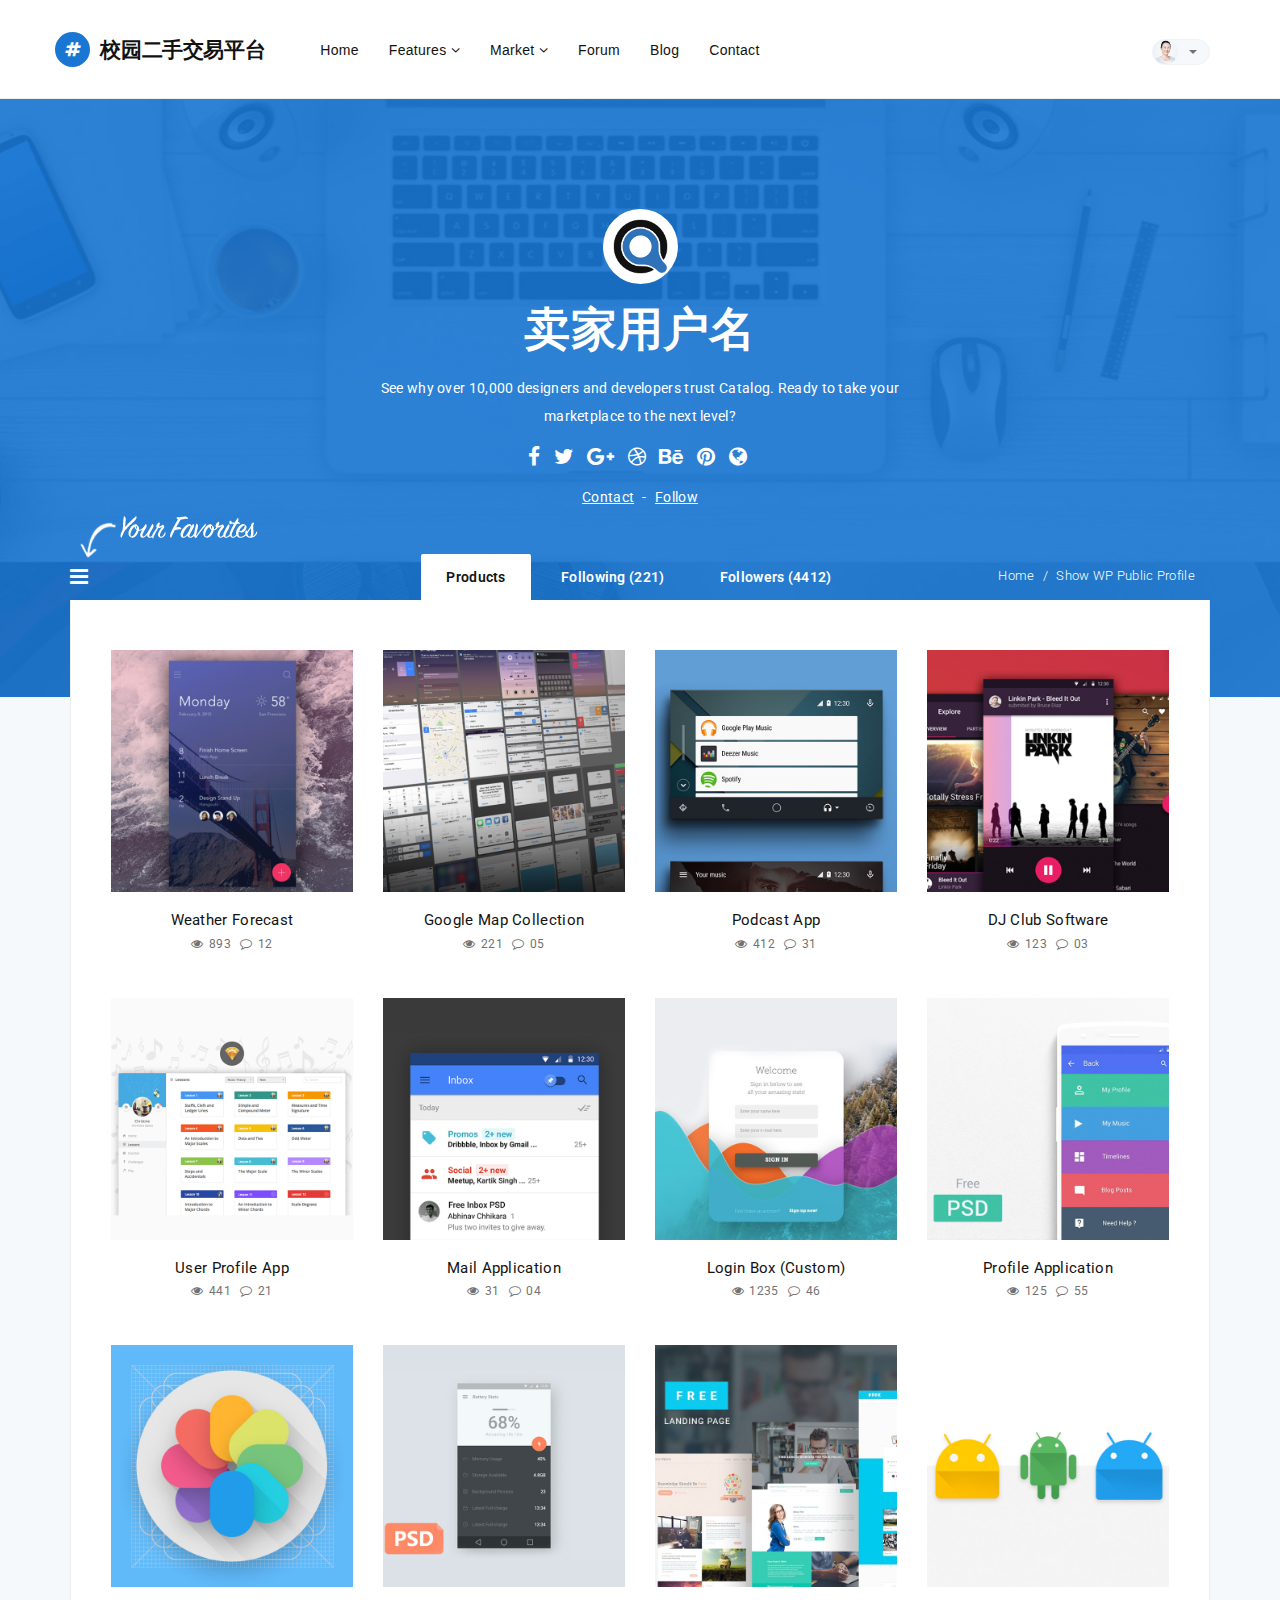
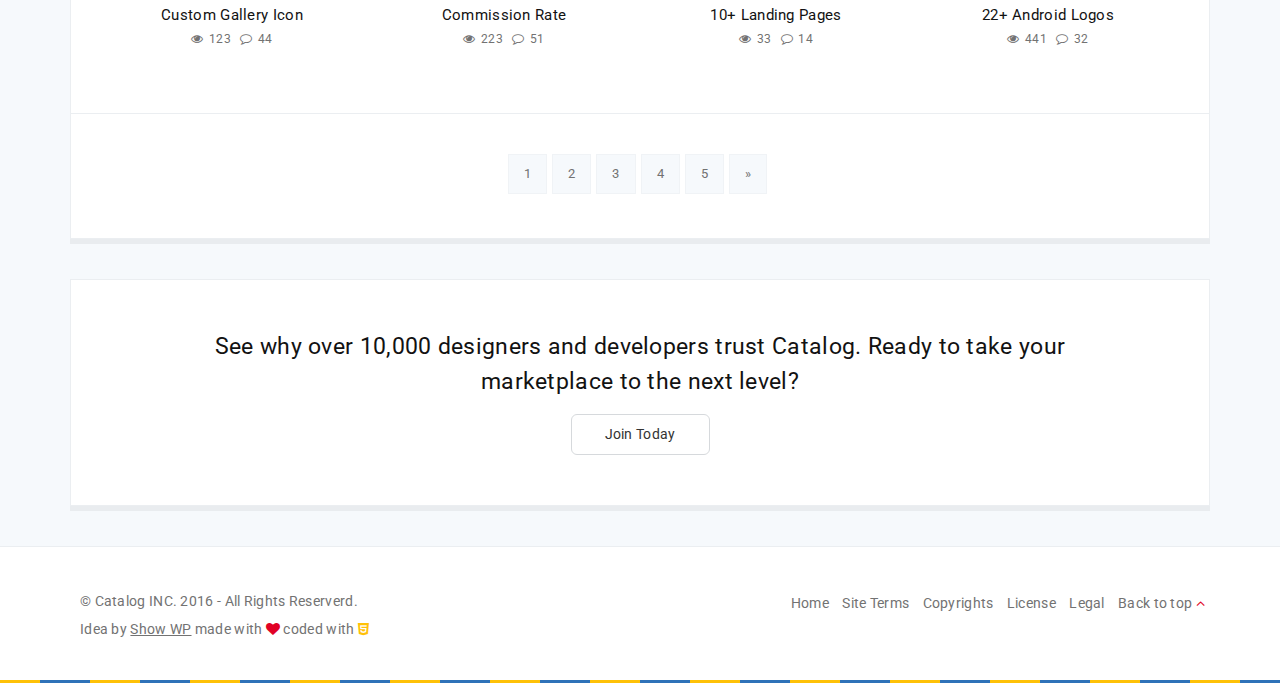
<file: second-hand/src/main/webapp/sellerGoods.html>
<!DOCTYPE html>
<!--[if lt IE 7 ]><html class="ie ie6" lang="en"> <![endif]-->
<!--[if IE 7 ]><html class="ie ie7" lang="en"> <![endif]-->
<!--[if IE 8 ]><html class="ie ie8" lang="en"> <![endif]-->
<!--[if (gte IE 9)|!(IE)]><!--><html lang="en"> <!--<![endif]-->

<head>

    <meta charset="utf-8">
    <meta http-equiv="X-UA-Compatible" content="IE=edge">
    <meta name="viewport" content="width=device-width, initial-scale=1, maximum-scale=1">

    <!-- SITE META -->
    <title>Catalog | Responsive Marketplace Showcase Template</title>
    <meta name="description" content="">
    <meta name="author" content="">
    <meta name="keywords" content="">

    <!-- FAVICONS -->
    <link rel="shortcut icon" href="images/favicon.ico" type="image/x-icon">
    <link rel="apple-touch-icon" href="images/apple-touch-icon.png">
    <link rel="apple-touch-icon" sizes="57x57" href="images/apple-touch-icon-57x57.png">
    <link rel="apple-touch-icon" sizes="72x72" href="images/apple-touch-icon-72x72.png">
    <link rel="apple-touch-icon" sizes="76x76" href="images/apple-touch-icon-76x76.png">
    <link rel="apple-touch-icon" sizes="114x114" href="images/apple-touch-icon-114x114.png">
    <link rel="apple-touch-icon" sizes="120x120" href="images/apple-touch-icon-120x120.png">
    <link rel="apple-touch-icon" sizes="144x144" href="images/apple-touch-icon-144x144.png">
    <link rel="apple-touch-icon" sizes="152x152" href="images/apple-touch-icon-152x152.png">

    <!-- TEMPLATE STYLES -->
    <link rel="stylesheet" type="text/css" href="css/font-awesome.min.css">
    <link rel="stylesheet" type="text/css" href="css/bootstrap.css">
    <link rel="stylesheet" type="text/css" href="style.css">

    <!-- CUSTOM STYLES -->
    <link rel="stylesheet" type="text/css" href="css/prettyPhoto.css">
    <link rel="stylesheet" type="text/css" href="css/flexslider.css">
    <link rel="stylesheet" type="text/css" href="css/animate.css">
    <link rel="stylesheet" type="text/css" href="css/responsive.css">
    <link rel="stylesheet" type="text/css" href="css/custom.css">

    <!--[if IE]>
    <script src="http://html5shiv.googlecode.com/svn/trunk/html5.js"></script>
    <![endif]-->

</head>
<body>

    <!-- START SITE -->
    <div id="wrapper">

        <nav class="hidden-xs cbp-spmenu cbp-spmenu-vertical cbp-spmenu-left" id="cbp-spmenu-s1">
            <h3><i class="fa fa-star-o"></i> Your Favorites</h3>
            <ul>
                <li>
                    <img src="upload/item_01.jpg" alt="" class="alignleft img-responsive">
                    <h4><a href="single-item.html">User Profile App</a></h4>
                    <small><a href="single-item.html"><i class="fa fa-eye"></i> 221</a></small>
                    <small><a href="single-item.html"><i class="fa fa-comment-o"></i> 05</a></small>
                </li>
                <li>
                    <img src="upload/item_02.jpg" alt="" class="alignleft img-responsive">
                    <h4><a href="single-item.html">Mail Application</a></h4>
                    <small><a href="single-item.html"><i class="fa fa-eye"></i> 435</a></small>
                    <small><a href="single-item.html"><i class="fa fa-comment-o"></i> 13</a></small>
                </li>
                <li>
                    <img src="upload/item_03.jpg" alt="" class="alignleft img-responsive">
                    <h4><a href="single-item.html">Showcase Podcast</a></h4>
                    <small><a href="single-item.html"><i class="fa fa-eye"></i> 551</a></small>
                    <small><a href="single-item.html"><i class="fa fa-comment-o"></i> 12</a></small>
                </li>
                <li>
                    <img src="upload/item_04.jpg" alt="" class="alignleft img-responsive">
                    <h4><a href="single-item.html">Login Box (Custom)</a></h4>
                    <small><a href="single-item.html"><i class="fa fa-eye"></i> 412</a></small>
                    <small><a href="single-item.html"><i class="fa fa-comment-o"></i> 55</a></small>
                </li>
            </ul>
            <a href="shop-favorites.html" class="btn btn-primary">Go to Favorites</a>
        </nav>

        <header class="header">
            <div class="container-menu">
                <nav class="navbar navbar-default yamm">
                    <div class="container">
                        <div class="navbar-table">
                            <div class="navbar-cell">
                                <div class="navbar-header">
                                    <a class="navbar-brand" href="index.html"><i class="fa fa-hashtag"></i> 校园二手交易平台</a>
                                    <div class="open-menu">
                                        <button type="button" class="navbar-toggle collapsed" data-toggle="collapse" data-target="#bs-example-navbar-collapse-2">
                                            <span class="sr-only">Toggle navigation</span>
                                            <span class="fa fa-bars"></span>
                                        </button>
                                    </div>
                                </div><!-- end navbar-header -->
                            </div><!-- end navbar-cell -->
                            <div class="navbar-cell stretch">
                                <div class="collapse navbar-collapse" id="bs-example-navbar-collapse-2">
                                    <div class="navbar-cell">
                                        <ul class="nav navbar-nav navbar-center">
                                            <li><a class="active" href="index.html" title="">Home</a></li>
                                            <li class="dropdown megamenu yamm-half hovermenu"><a href="#" data-toggle="dropdown" class="dropdown-toggle">Features <b class="fa fa-angle-down"></b></a>
                                                <ul class="dropdown-menu">
                                                    <li>
                                                    <div class="yamm-content">
                                                        <div class="row">
                                                            <div class="col-md-4 col-sm-6">
                                                                <div class="box">
                                                                    <ul>
                                                                        <li><a href="shop-four.html">Shop 4 Columns</a></li>
                                                                        <li><a href="shop-three.html">Shop 3 Columns</a></li>
                                                                        <li><a href="shop-two.html">Shop 2 Columns</a></li>
                                                                        <li><a href="shop-infinite.html">Shop Infinite</a></li>
                                                                        <li><a href="shop-filterable.html">Shop Filterable</a></li>
                                                                        <li><a href="single-item.html">Shop Details (Single Item)</a></li>
                                                                        <li><a href="shop-checkout.html">Shop Checkout</a></li>
                                                                        <li><a href="shop-favorites.html">Shop Favorites</a></li>
                                                                    </ul>
                                                                </div><!-- end box -->
                                                            </div><!-- end col -->
                                                            <div class="col-md-4 col-sm-6">
                                                                <div class="box">
                                                                    <ul>
                                                                        <li><a href="stores.html">All Stores</a></li>
                                                                        <li><a href="about.html">About Us</a></li>
                                                                        <li><a href="contact.html">Contact Us</a></li>
                                                                        <li><a href="services.html">Custom Services</a></li>
                                                                        <li><a href="pricing.html">Pricing & Plan</a></li>
                                                                        <li><a href="search.html">Search Results</a></li>
                                                                        <li><a href="maintenance.html">Maintenance Mode</a></li>
                                                                        <li><a href="page.html">Page Sidebar</a></li>
                                                                    </ul>
                                                                </div><!-- end box -->
                                                            </div><!-- end col -->
                                                            <div class="col-md-4 col-sm-6">
                                                                <div class="box">
                                                                    <ul>
                                                                        <li><a href="page-fullwidth.html">Page Fullwidth</a></li>
                                                                        <li><a href="page-404.html">404 - Not Found</a></li>
                                                                        <li><a href="elements.html">All Elements</a></li>
                                                                        <li><a href="login.html">Login & Register</a></li>
                                                                        <li><a href="faqs.html">FAQS & Support</a></li>
                                                                        <li><a href="single-forum.html">Single Forum</a></li>
                                                                        <li><a href="single.html">Single Blog</a></li>
                                                                        <li><a href="bundle.html">Bundle (Landing Page)</a></li>
                                                                    </ul>
                                                                </div><!-- end box -->
                                                            </div><!-- end col -->
                                                        </div>
                                                    </div><!-- end ttmenu-content -->
                                                    </li>
                                                </ul>
                                            </li><!-- end mega menu -->
                                            <li class="dropdown megamenu yamm-half hovermenu"><a href="#" data-toggle="dropdown" class="dropdown-toggle">Market <b class="fa fa-angle-down"></b></a>
                                                <ul class="dropdown-menu">
                                                    <li>
                                                    <div class="yamm-content">
                                                        <div class="row">
                                                            <div class="col-md-6 col-sm-6">
                                                                <div class="box">
                                                                    <h5>Market Categories</h5>
                                                                    <ul>
                                                                        <li><a href="category.html"><i class="fa fa-apple"></i> IOS Applications</a></li>
                                                                        <li><a href="category.html"><i class="fa fa-android"></i> UI - GUI Kits</a></li>
                                                                        <li><a href="category.html"><i class="fa fa-fonticons"></i> Icons & Fonts</a></li>
                                                                        <li><a href="category.html"><i class="fa fa-envelope-o"></i> Email Templates</a></li>
                                                                        <li><a href="category.html"><i class="fa fa-html5"></i> Site Templates</a></li>
                                                                        <li><a href="category.html"><i class="fa fa-gear"></i> Admin Templates</a></li>
                                                                        <li><a href="category.html"><i class="fa fa-laptop"></i> Landing Templates</a></li>
                                                                    </ul>
                                                                </div><!-- end box -->
                                                            </div><!-- end col -->
                                                            <div class="col-md-6 col-sm-6">
                                                                <div class="box">
                                                                    <h5>User Profile</h5>
                                                                    <ul>
                                                                        <li><a href="edit-account.html">Edit Account</a></li>
                                                                        <li><a href="public-profile.html">Public profile</a></li>
                                                                        <li><a href="sales.html">My Sales</a></li>
                                                                        <li><a href="messages.html">Messages</a></li>
                                                                        <li><a href="upload-item.html">Upload Item</a></li>
                                                                        <li><a href="downloads.html">Downloads</a></li>
                                                                        <li><a href="login.html">Login & Register</a></li>
                                                                    </ul>
                                                                </div><!-- end box -->
                                                            </div><!-- end col -->
                                                        </div>
                                                    </div><!-- end ttmenu-content -->
                                                    </li>
                                                </ul>
                                            </li><!-- end mega menu -->
                                            <li><a href="forum.html" title="">Forum</a></li>
                                            <li><a href="blog.html" title="">Blog</a></li>
                                            <li><a href="contact.html" title="">Contact</a></li>
                                        </ul>
                                        <ul class="nav navbar-nav navbar-right">
                                            <li class="dropdown membermenu hovermenu">
                                                <a href="#" class="dropdown-toggle" data-toggle="dropdown" role="button" aria-haspopup="true" aria-expanded="false"><img src="upload/member.png" alt="" class="img-circle"> <span class="caret"></span></a>
                                                <ul class="dropdown-menu">
                                                    <li class="dropdown-header">Profile</li>
                                                    <li><a href="edit-account.html">Edit Account</a></li>
                                                    <li><a href="#">Logout</a></li>
                                                    <li><hr></li>
                                                    <li class="dropdown-header">Dashboard</li>
                                                    <li><a href="public-profile.html">Public profile</a></li>
                                                    <li><a href="sales.html">My Sales</a></li>
                                                    <li><a href="messages.html">Messages</a></li>
                                                    <li><a href="upload-item.html">Upload Item</a></li>
                                                    <li><a href="downloads.html">Downloads</a></li>
                                                </ul>
                                            </li>
                                        </ul>
                                    </div><!-- end navbar-cell -->
                                </div><!-- /.navbar-collapse -->        
                            </div><!-- end navbar cell -->
                        </div><!-- end navbar-table -->
                    </div><!-- end container fluid -->
                </nav><!-- end navbar -->
            </div><!-- end container -->
        </header>

        <section class="section single-wrap">
            <div class="container">
                <div class="page-title public-profile-title">
                    <div class="row">
                        <div class="col-sx-12 text-center">
                        <img src="images/avatar.jpg" alt="" class="img-circle">
                            <h3>卖家用户名</h3>
                            <p>See why over 10,000 designers and developers trust Catalog. Ready to take your <br>marketplace to the next level?</p>
                            <ul class="list-inline social">
                                <li><a href="#" title="Follow on Facebook"><i class="fa fa-facebook"></i></a></li>
                                <li><a href="#" title="Follow on Twitter"><i class="fa fa-twitter"></i></a></li>
                                <li><a href="#" title="Follow on Google Plus"><i class="fa fa-google-plus"></i></a></li>
                                <li><a href="#" title="Follow on Dribbble"><i class="fa fa-dribbble"></i></a></li>
                                <li><a href="#" title="Follow on Behance"><i class="fa fa-behance"></i></a></li>
                                <li><a href="#" title="Follow on Pinterest"><i class="fa fa-pinterest"></i></a></li>
                                <li><a href="#" title="Show WP's Website"><i class="fa fa-globe"></i></a></li>
                            </ul>
                            <a href="#" class="followbtn">Contact</a> <span>-</span> <a href="#" class="followbtn">Follow</a> 
                        </div>
                    </div>
                </div>

                <div class="content-top">
                    <div class="row">
                        <div class="col-sx-6 col-sm-6">
                            <div class="custommenu hidden-xs">
                                <a id="showLeft" href="#" title="" class="bt-menu-trigger"><i class="fa fa-bars"></i> <img src="upload/fav.png" alt=""></a>
                            </div>
                        </div> 

                        <div class="col-sm-6 col-xs-12 cen-xs text-right">
                            <div class="bread">
                                <ol class="breadcrumb">
                                  <li><a href="#">Home</a></li>
                                  <li class="active">Show WP Public Profile</li>
                                </ol>
                            </div>
                        </div>
                    </div><!-- end row -->
                </div><!-- end content top -->

                <div class="content boxs nopadtop">
                    <div class="row">
                        <div class="col-md-12">
                            <div class="publicprofile">
                                <ul class="nav nav-tabs" role="tablist">
                                    <li role="presentation" class="active"><a href="#products" aria-controls="products" role="tab" data-toggle="tab">Products</a></li>
                                    <li role="presentation"><a href="#following" aria-controls="following" role="tab" data-toggle="tab">Following (221)</a></li>
                                    <li role="presentation"><a href="#followers" aria-controls="followers" role="tab" data-toggle="tab">Followers (4412)</a></li>
                                </ul>

                                <div class="tab-content">
                                    <div role="tabpanel" class="tab-pane active" id="products">
                                        <div class="row">
                                            <div class="col-md-3 col-sm-6">
                                                <div class="item-box">
                                                    <div class="item-media entry">
                                                        <img src="upload/item_01.jpg" alt="" class="img-responsive">
                                                        <div class="magnifier">
                                                            <div class="item-author">
                                                                <a href="public-profile.html"><img src="upload/member_01.jpg" class="img-circle" alt=""> Amanda</a>
                                                            </div><!-- end author -->
                                                        </div>
                                                        <div class="theme__button">
                                                            <p><a href="single-item.html" title="">$21</a></p>
                                                        </div>
                                                    </div><!-- end item-media -->
                                                    <h4><a href="single-item.html">Weather Forecast</a></h4>
                                                    <small><a href="single-item.html"><i class="fa fa-eye"></i> 893</a></small>
                                                    <small><a href="single-item.html"><i class="fa fa-comment-o"></i> 12</a></small>
                                                </div><!-- end item-box -->
                                            </div><!-- end col -->

                                            <div class="col-md-3 col-sm-6">
                                                <div class="item-box">
                                                    <div class="item-media entry">
                                                        <img src="upload/item_02.jpg" alt="" class="img-responsive">
                                                        <div class="magnifier">
                                                            <div class="item-author">
                                                                <a href="public-profile.html"><img src="upload/member_02.jpg" class="img-circle" alt=""> Bob</a>
                                                            </div><!-- end author -->
                                                        </div>
                                                        <div class="theme__button">
                                                            <p><a href="single-item.html" title="">$5</a></p>
                                                        </div>
                                                    </div><!-- end item-media -->
                                                    <h4><a href="single-item.html">Google Map Collection</a></h4>
                                                    <small><a href="single-item.html"><i class="fa fa-eye"></i> 221</a></small>
                                                    <small><a href="single-item.html"><i class="fa fa-comment-o"></i> 05</a></small>
                                                </div><!-- end item-box -->
                                            </div><!-- end col -->

                                            <div class="col-md-3 col-sm-6">
                                                <div class="item-box">
                                                    <div class="item-media entry">
                                                        <img src="upload/item_03.jpg" alt="" class="img-responsive">
                                                        <div class="magnifier">
                                                            <div class="item-author">
                                                                <a href="public-profile.html"><img src="upload/member_03.jpg" class="img-circle" alt=""> Selena</a>
                                                            </div><!-- end author -->
                                                        </div>
                                                        <div class="theme__button">
                                                            <p><a href="single-item.html" title="">$5</a></p>
                                                        </div>
                                                    </div><!-- end item-media -->
                                                    <h4><a href="single-item.html">Podcast App</a></h4>
                                                    <small><a href="single-item.html"><i class="fa fa-eye"></i> 412</a></small>
                                                    <small><a href="single-item.html"><i class="fa fa-comment-o"></i> 31</a></small>
                                                </div><!-- end item-box -->
                                            </div><!-- end col -->

                                            <div class="col-md-3 col-sm-6">
                                                <div class="item-box">
                                                    <div class="item-media entry">
                                                        <img src="upload/item_04.jpg" alt="" class="img-responsive">
                                                        <div class="magnifier">
                                                            <div class="item-author">
                                                                <a href="public-profile.html"><img src="upload/member_04.jpg" class="img-circle" alt=""> Mark</a>
                                                            </div><!-- end author -->
                                                        </div>
                                                        <div class="theme__button">
                                                            <p><a href="single-item.html" title="">$25</a></p>
                                                        </div>
                                                    </div><!-- end item-media -->
                                                    <h4><a href="single-item.html">DJ Club Software</a></h4>
                                                    <small><a href="single-item.html"><i class="fa fa-eye"></i> 123</a></small>
                                                    <small><a href="single-item.html"><i class="fa fa-comment-o"></i> 03</a></small>
                                                </div><!-- end item-box -->
                                            </div><!-- end col -->

                                            <div class="col-md-3 col-sm-6">
                                                <div class="item-box">
                                                    <div class="item-media entry">
                                                        <img src="upload/item_05.jpg" alt="" class="img-responsive">
                                                        <div class="magnifier">
                                                            <div class="item-author">
                                                                <a href="public-profile.html"><img src="upload/member_05.jpg" class="img-circle" alt=""> John</a>
                                                            </div><!-- end author -->
                                                        </div>
                                                        <div class="theme__button">
                                                            <p><a href="single-item.html" title="">$12</a></p>
                                                        </div>
                                                    </div><!-- end item-media -->
                                                    <h4><a href="single-item.html">User Profile App</a></h4>
                                                    <small><a href="single-item.html"><i class="fa fa-eye"></i> 441</a></small>
                                                    <small><a href="single-item.html"><i class="fa fa-comment-o"></i> 21</a></small>
                                                </div><!-- end item-box -->
                                            </div><!-- end col -->

                                            <div class="col-md-3 col-sm-6">
                                                <div class="item-box">
                                                    <div class="item-media entry">
                                                        <img src="upload/item_06.jpg" alt="" class="img-responsive">
                                                        <div class="magnifier">
                                                            <div class="item-author">
                                                                <a href="public-profile.html"><img src="upload/member_06.jpg" class="img-circle" alt=""> Mark</a>
                                                            </div><!-- end author -->
                                                        </div>
                                                        <div class="theme__button">
                                                            <p><a href="single-item.html" title="">$25</a></p>
                                                        </div>
                                                    </div><!-- end item-media -->
                                                    <h4><a href="single-item.html">Mail Application</a></h4>
                                                    <small><a href="single-item.html"><i class="fa fa-eye"></i> 31</a></small>
                                                    <small><a href="single-item.html"><i class="fa fa-comment-o"></i> 04</a></small>
                                                </div><!-- end item-box -->
                                            </div><!-- end col -->

                                            <div class="col-md-3 col-sm-6">
                                                <div class="item-box">
                                                    <div class="item-media entry">
                                                        <img src="upload/item_07.jpg" alt="" class="img-responsive">
                                                        <div class="magnifier">
                                                            <div class="item-author">
                                                                <a href="public-profile.html"><img src="upload/member_07.jpg" class="img-circle" alt=""> Jenny</a>
                                                            </div><!-- end author -->
                                                        </div>
                                                        <div class="theme__button">
                                                            <p><a href="single-item.html" title="">Free</a></p>
                                                        </div>
                                                    </div><!-- end item-media -->
                                                    <h4><a href="single-item.html">Login Box (Custom)</a></h4>
                                                    <small><a href="single-item.html"><i class="fa fa-eye"></i> 1235</a></small>
                                                    <small><a href="single-item.html"><i class="fa fa-comment-o"></i> 46</a></small>
                                                </div><!-- end item-box -->
                                            </div><!-- end col -->

                                            <div class="col-md-3 col-sm-6">
                                                <div class="item-box">
                                                    <div class="item-media entry">
                                                        <img src="upload/item_08.jpg" alt="" class="img-responsive">
                                                        <div class="magnifier">
                                                            <div class="item-author">
                                                                <a href="public-profile.html"><img src="upload/member_01.jpg" class="img-circle" alt=""> Seden</a>
                                                            </div><!-- end author -->
                                                        </div>
                                                        <div class="theme__button">
                                                            <p><a href="single-item.html" title="">$6</a></p>
                                                        </div>
                                                    </div><!-- end item-media -->
                                                    <h4><a href="single-item.html">Profile Application</a></h4>
                                                    <small><a href="single-item.html"><i class="fa fa-eye"></i> 125</a></small>
                                                    <small><a href="single-item.html"><i class="fa fa-comment-o"></i> 55</a></small>
                                                </div><!-- end item-box -->
                                            </div><!-- end col -->

                                            <div class="col-md-3 col-sm-6">
                                                <div class="item-box">
                                                    <div class="item-media entry">
                                                        <img src="upload/item_13.jpg" alt="" class="img-responsive">
                                                        <div class="magnifier">
                                                            <div class="item-author">
                                                                <a href="public-profile.html"><img src="upload/member_04.jpg" class="img-circle" alt=""> Boby</a>
                                                            </div><!-- end author -->
                                                        </div>
                                                        <div class="theme__button">
                                                            <p><a href="single-item.html" title="">Free</a></p>
                                                        </div>
                                                    </div><!-- end item-media -->
                                                    <h4><a href="single-item.html">Custom Gallery Icon</a></h4>
                                                    <small><a href="single-item.html"><i class="fa fa-eye"></i> 123</a></small>
                                                    <small><a href="single-item.html"><i class="fa fa-comment-o"></i> 44</a></small>
                                                </div><!-- end item-box -->
                                            </div><!-- end col -->

                                            <div class="col-md-3 col-sm-6">
                                                <div class="item-box">
                                                    <div class="item-media entry">
                                                        <img src="upload/item_16.jpg" alt="" class="img-responsive">
                                                        <div class="magnifier">
                                                            <div class="item-author">
                                                                <a href="public-profile.html"><img src="upload/member.png" class="img-circle" alt=""> Samanta</a>
                                                            </div><!-- end author -->
                                                        </div>
                                                        <div class="theme__button">
                                                            <p><a href="single-item.html" title="">$23</a></p>
                                                        </div>
                                                    </div><!-- end item-media -->
                                                    <h4><a href="single-item.html">Commission Rate</a></h4>
                                                    <small><a href="single-item.html"><i class="fa fa-eye"></i> 223</a></small>
                                                    <small><a href="single-item.html"><i class="fa fa-comment-o"></i> 51</a></small>
                                                </div><!-- end item-box -->
                                            </div><!-- end col -->

                                            <div class="col-md-3 col-sm-6">
                                                <div class="item-box">
                                                    <div class="item-media entry">
                                                        <img src="upload/item_14.jpg" alt="" class="img-responsive">
                                                        <div class="magnifier">
                                                            <div class="item-author">
                                                                <a href="public-profile.html"><img src="upload/member_04.jpg" class="img-circle" alt=""> Boby</a>
                                                            </div><!-- end author -->
                                                        </div>
                                                        <div class="theme__button">
                                                            <p><a href="single-item.html" title="">Free</a></p>
                                                        </div>
                                                    </div><!-- end item-media -->
                                                    <h4><a href="single-item.html">10+ Landing Pages</a></h4>
                                                    <small><a href="single-item.html"><i class="fa fa-eye"></i> 33</a></small>
                                                    <small><a href="single-item.html"><i class="fa fa-comment-o"></i> 14</a></small>
                                                </div><!-- end item-box -->
                                            </div><!-- end col -->

                                            <div class="col-md-3 col-sm-6">
                                                <div class="item-box">
                                                    <div class="item-media entry">
                                                        <img src="upload/item_15.jpg" alt="" class="img-responsive">
                                                        <div class="magnifier">
                                                            <div class="item-author">
                                                                <a href="public-profile.html"><img src="upload/member_04.jpg" class="img-circle" alt=""> Boby</a>
                                                            </div><!-- end author -->
                                                        </div>
                                                        <div class="theme__button">
                                                            <p><a href="single-item.html" title="">Free</a></p>
                                                        </div>
                                                    </div><!-- end item-media -->
                                                    <h4><a href="single-item.html">22+ Android Logos</a></h4>
                                                    <small><a href="single-item.html"><i class="fa fa-eye"></i> 441</a></small>
                                                    <small><a href="single-item.html"><i class="fa fa-comment-o"></i> 32</a></small>
                                                </div><!-- end item-box -->
                                            </div><!-- end col -->
                                        </div><!-- end row -->
                                    </div>
                                    
                                    <div role="tabpanel" class="tab-pane" id="following">
                                        <div class="storelist panel panel-info">
                                            <div class="panel-body">
                                                <div class="form-group row">
                                                    <div class="col-md-3 col-xs-12">
                                                        <img alt="" class="img-responsive img-thumbnail" src="upload/store_01.jpg">
                                                    </div>
                                                    <div class="col-md-2 col-xs-12">
                                                        <h4><a href="public-profile.html">MockupZone</a></h4>
                                                        <ul>
                                                            <li><a href="#"><i class="fa fa-envelope-o"></i> Get Support</a></li>
                                                            <li><a href="public-profile.html"><i class="fa fa-image"></i> 123 Items</a></li>
                                                            <li><a href="single-item.html"><i class="fa fa-shopping-cart"></i> 2021 Sales</a></li>
                                                            <li><i class="fa fa-map-marker"></i> Amsterdam</li>
                                                        </ul>
                                                    </div>
                                                    <div class="col-md-5 col-xs-12">
                                                       <ul class="list-inline">
                                                            <li><a href="single-item.html" title=""><img class="img-responsive img-thumbnail" src="upload/item_01.jpg" alt=""></a></li>
                                                            <li><a href="single-item.html" title=""><img class="img-responsive img-thumbnail" src="upload/item_02.jpg" alt=""></a></li>
                                                            <li><a href="single-item.html" title=""><img class="img-responsive img-thumbnail" src="upload/item_03.jpg" alt=""></a></li>
                                                            <li><a href="single-item.html" title=""><img class="img-responsive img-thumbnail" src="upload/item_04.jpg" alt=""></a></li>
                                                            <li><a href="single-item.html" title=""><img class="img-responsive img-thumbnail" src="upload/item_05.jpg" alt=""></a></li>
                                                        </ul>
                                                    </div><!-- end col -->
                                                    <div class="col-md-2 col-xs-12 text-center">
                                                        <ul>
                                                            <li><a href="#" class="btn btn-primary btn-block">Follow Store</a></li>
                                                            <li><a href="public-profile.html" title="">192 Followers</a></li>
                                                            <li><a href="public-profile.html" title="">44 Following</a></li>
                                                        </ul>
                                                    </div>
                                                </div><!-- end form-group -->       

                                                <hr>

                                                <div class="form-group row">
                                                    <div class="col-md-3 col-xs-12">
                                                        <img alt="" class="img-responsive img-thumbnail" src="upload/store_02.jpg">
                                                    </div>
                                                    <div class="col-md-2 col-xs-12">
                                                        <h4><a href="public-profile.html">Design Studio</a></h4>
                                                        <ul>
                                                            <li><a href="#"><i class="fa fa-envelope-o"></i> Get Support</a></li>
                                                            <li><a href="public-profile.html"><i class="fa fa-image"></i> 24 Items</a></li>
                                                            <li><a href="single-item.html"><i class="fa fa-shopping-cart"></i> 331 Sales</a></li>
                                                            <li><i class="fa fa-map-marker"></i> Istanbul</li>
                                                        </ul>
                                                    </div>
                                                    <div class="col-md-5 col-xs-12">
                                                       <ul class="list-inline">
                                                            <li><a href="single-item.html" title=""><img class="img-responsive img-thumbnail" src="upload/item_06.jpg" alt=""></a></li>
                                                            <li><a href="single-item.html" title=""><img class="img-responsive img-thumbnail" src="upload/item_07.jpg" alt=""></a></li>
                                                            <li><a href="single-item.html" title=""><img class="img-responsive img-thumbnail" src="upload/item_08.jpg" alt=""></a></li>
                                                        </ul>
                                                    </div><!-- end col -->
                                                    <div class="col-md-2 col-xs-12 text-center">
                                                        <ul>
                                                            <li><a href="#" class="btn btn-primary btn-block">Follow Store</a></li>
                                                            <li><a href="public-profile.html" title="">65 Followers</a></li>
                                                            <li><a href="public-profile.html" title="">04 Following</a></li>
                                                        </ul>
                                                    </div>
                                                </div><!-- end form-group -->  

                                                <hr>

                                                <div class="form-group row">
                                                    <div class="col-md-3 col-xs-12">
                                                        <img alt="" class="img-responsive img-thumbnail" src="upload/store_03.jpg">
                                                    </div>
                                                    <div class="col-md-2 col-xs-12">
                                                        <h4><a href="public-profile.html">Artnook</a></h4>
                                                        <ul>
                                                            <li><a href="#"><i class="fa fa-envelope-o"></i> Get Support</a></li>
                                                            <li><a href="public-profile.html"><i class="fa fa-image"></i> 65 Items</a></li>
                                                            <li><a href="single-item.html"><i class="fa fa-shopping-cart"></i> 2221 Sales</a></li>
                                                            <li><i class="fa fa-map-marker"></i> Londra</li>
                                                        </ul>
                                                    </div>
                                                    <div class="col-md-5 col-xs-12">
                                                       <ul class="list-inline">
                                                            <li><a href="single-item.html" title=""><img class="img-responsive img-thumbnail" src="upload/item_09.jpg" alt=""></a></li>
                                                            <li><a href="single-item.html" title=""><img class="img-responsive img-thumbnail" src="upload/item_10.jpg" alt=""></a></li>
                                                        </ul>
                                                    </div><!-- end col -->
                                                    <div class="col-md-2 col-xs-12 text-center">
                                                        <ul>
                                                            <li><a href="#" class="btn btn-primary btn-block">Follow Store</a></li>
                                                            <li><a href="public-profile.html" title="">441 Followers</a></li>
                                                            <li><a href="public-profile.html" title="">12 Following</a></li>
                                                        </ul>
                                                    </div>
                                                </div><!-- end form-group -->  

                                                <hr>

                                                <div class="form-group row">
                                                    <div class="col-md-3 col-xs-12">
                                                        <img alt="" class="img-responsive img-thumbnail" src="upload/store_04.jpg">
                                                    </div>
                                                    <div class="col-md-2 col-xs-12">
                                                        <h4><a href="public-profile.html">SmartIcons</a></h4>
                                                        <ul>
                                                            <li><a href="#"><i class="fa fa-envelope-o"></i> Get Support</a></li>
                                                            <li><a href="public-profile.html"><i class="fa fa-image"></i> 12 Items</a></li>
                                                            <li><a href="single-item.html"><i class="fa fa-shopping-cart"></i> 55 Sales</a></li>
                                                            <li><i class="fa fa-map-marker"></i> India</li>
                                                        </ul>
                                                    </div>
                                                    <div class="col-md-5 col-xs-12">
                                                       <ul class="list-inline">
                                                            <li><a href="single-item.html" title=""><img class="img-responsive img-thumbnail" src="upload/item_11.jpg" alt=""></a></li>
                                                            <li><a href="single-item.html" title=""><img class="img-responsive img-thumbnail" src="upload/item_12.jpg" alt=""></a></li>
                                                            <li><a href="single-item.html" title=""><img class="img-responsive img-thumbnail" src="upload/item_13.jpg" alt=""></a></li>
                                                        </ul>
                                                    </div><!-- end col -->
                                                    <div class="col-md-2 col-xs-12 text-center">
                                                        <ul>
                                                            <li><a href="#" class="btn btn-primary btn-block">Follow Store</a></li>
                                                            <li><a href="public-profile.html" title="">331 Followers</a></li>
                                                            <li><a href="public-profile.html" title="">09 Following</a></li>
                                                        </ul>
                                                    </div>
                                                </div><!-- end form-group -->  

                                                <hr>

                                                <div class="form-group row">
                                                    <div class="col-md-3 col-xs-12">
                                                        <img alt="" class="img-responsive img-thumbnail" src="upload/store_05.jpg">
                                                    </div>
                                                    <div class="col-md-2 col-xs-12">
                                                        <h4><a href="public-profile.html">Bring Design</a></h4>
                                                        <ul>
                                                            <li><a href="#"><i class="fa fa-envelope-o"></i> Get Support</a></li>
                                                            <li><a href="public-profile.html"><i class="fa fa-image"></i> 221 Items</a></li>
                                                            <li><a href="single-item.html"><i class="fa fa-shopping-cart"></i> 4412 Sales</a></li>
                                                            <li><i class="fa fa-map-marker"></i> India</li>
                                                        </ul>
                                                    </div>
                                                    <div class="col-md-5 col-xs-12">
                                                       <ul class="list-inline">
                                                            <li><a href="single-item.html" title=""><img class="img-responsive img-thumbnail" src="upload/item_01.jpg" alt=""></a></li>
                                                            <li><a href="single-item.html" title=""><img class="img-responsive img-thumbnail" src="upload/item_14.jpg" alt=""></a></li>
                                                            <li><a href="single-item.html" title=""><img class="img-responsive img-thumbnail" src="upload/item_04.jpg" alt=""></a></li>
                                                            <li><a href="single-item.html" title=""><img class="img-responsive img-thumbnail" src="upload/item_01.jpg" alt=""></a></li>
                                                        </ul>
                                                    </div><!-- end col -->
                                                    <div class="col-md-2 col-xs-12 text-center">
                                                        <ul>
                                                            <li><a href="#" class="btn btn-primary btn-block">Follow Store</a></li>
                                                            <li><a href="public-profile.html" title="">331 Followers</a></li>
                                                            <li><a href="public-profile.html" title="">555 Following</a></li>
                                                        </ul>
                                                    </div>
                                                </div><!-- end form-group -->  

                                                <hr>

                                                <div class="form-group row">
                                                    <div class="col-md-3 col-xs-12">
                                                        <img alt="" class="img-responsive img-thumbnail" src="upload/store_06.jpg">
                                                    </div>
                                                    <div class="col-md-2 col-xs-12">
                                                        <h4><a href="public-profile.html">Monoco Devs</a></h4>
                                                        <ul>
                                                            <li><a href="#"><i class="fa fa-envelope-o"></i> Get Support</a></li>
                                                            <li><a href="public-profile.html"><i class="fa fa-image"></i> 123 Items</a></li>
                                                            <li><a href="single-item.html"><i class="fa fa-shopping-cart"></i> 551 Sales</a></li>
                                                            <li><i class="fa fa-map-marker"></i> India</li>
                                                        </ul>
                                                    </div>
                                                    <div class="col-md-5 col-xs-12">
                                                       <ul class="list-inline">
                                                            <li><a href="single-item.html" title=""><img class="img-responsive img-thumbnail" src="upload/item_06.jpg" alt=""></a></li>
                                                            <li><a href="single-item.html" title=""><img class="img-responsive img-thumbnail" src="upload/item_07.jpg" alt=""></a></li>
                                                            <li><a href="single-item.html" title=""><img class="img-responsive img-thumbnail" src="upload/item_05.jpg" alt=""></a></li>
                                                        </ul>
                                                    </div><!-- end col -->
                                                    <div class="col-md-2 col-xs-12 text-center">
                                                        <ul>
                                                            <li><a href="#" class="btn btn-primary btn-block">Follow Store</a></li>
                                                            <li><a href="public-profile.html" title="">331 Followers</a></li>
                                                            <li><a href="public-profile.html" title="">221 Following</a></li>
                                                        </ul>
                                                    </div>
                                                </div><!-- end form-group --> 

                                                <hr>

                                                <div class="form-group row">
                                                    <div class="col-md-3 col-xs-12">
                                                        <img alt="" class="img-responsive img-thumbnail" src="upload/store_07.jpg">
                                                    </div>
                                                    <div class="col-md-2 col-xs-12">
                                                        <h4><a href="public-profile.html">New Face Edition</a></h4>
                                                        <ul>
                                                            <li><a href="#"><i class="fa fa-envelope-o"></i> Get Support</a></li>
                                                            <li><a href="public-profile.html"><i class="fa fa-image"></i> 31 Items</a></li>
                                                            <li><a href="single-item.html"><i class="fa fa-shopping-cart"></i> 55 Sales</a></li>
                                                            <li><i class="fa fa-map-marker"></i> Amsterdam</li>
                                                        </ul>
                                                    </div>
                                                    <div class="col-md-5 col-xs-12">
                                                       <ul class="list-inline">
                                                            <li><a href="single-item.html" title=""><img class="img-responsive img-thumbnail" src="upload/item_01.jpg" alt=""></a></li>
                                                            <li><a href="single-item.html" title=""><img class="img-responsive img-thumbnail" src="upload/item_02.jpg" alt=""></a></li>
                                                            <li><a href="single-item.html" title=""><img class="img-responsive img-thumbnail" src="upload/item_03.jpg" alt=""></a></li>
                                                        </ul>
                                                    </div><!-- end col -->
                                                    <div class="col-md-2 col-xs-12 text-center">
                                                        <ul>
                                                            <li><a href="#" class="btn btn-primary btn-block">Follow Store</a></li>
                                                            <li><a href="public-profile.html" title="">441 Followers</a></li>
                                                            <li><a href="public-profile.html" title="">12 Following</a></li>
                                                        </ul>
                                                    </div>
                                                </div><!-- end form-group --> 

                                                <hr>

                                                <div class="form-group row">
                                                    <div class="col-md-3 col-xs-12">
                                                        <img alt="" class="img-responsive img-thumbnail" src="upload/store_08.jpg">
                                                    </div>
                                                    <div class="col-md-2 col-xs-12">
                                                        <h4><a href="public-profile.html">Regular Bold</a></h4>
                                                        <ul>
                                                            <li><a href="#"><i class="fa fa-envelope-o"></i> Get Support</a></li>
                                                            <li><a href="public-profile.html"><i class="fa fa-image"></i> 31 Items</a></li>
                                                            <li><a href="single-item.html"><i class="fa fa-shopping-cart"></i> 44 Sales</a></li>
                                                            <li><i class="fa fa-map-marker"></i> India</li>
                                                        </ul>
                                                    </div>
                                                    <div class="col-md-5 col-xs-12">
                                                       <ul class="list-inline">
                                                            <li><a href="single-item.html" title=""><img class="img-responsive img-thumbnail" src="upload/item_04.jpg" alt=""></a></li>
                                                            <li><a href="single-item.html" title=""><img class="img-responsive img-thumbnail" src="upload/item_05.jpg" alt=""></a></li>
                                                            <li><a href="single-item.html" title=""><img class="img-responsive img-thumbnail" src="upload/item_06.jpg" alt=""></a></li>
                                                            <li><a href="single-item.html" title=""><img class="img-responsive img-thumbnail" src="upload/item_07.jpg" alt=""></a></li>
                                                        </ul>
                                                    </div><!-- end col -->
                                                    <div class="col-md-2 col-xs-12 text-center">
                                                        <ul>
                                                            <li><a href="#" class="btn btn-primary btn-block">Follow Store</a></li>
                                                            <li><a href="public-profile.html" title="">42 Followers</a></li>
                                                            <li><a href="public-profile.html" title="">66 Following</a></li>
                                                        </ul>
                                                    </div>
                                                </div><!-- end form-group --> 

                                                <hr>

                                                <div class="form-group row">
                                                    <div class="col-md-3 col-xs-12">
                                                        <img alt="" class="img-responsive img-thumbnail" src="upload/store_09.jpg">
                                                    </div>
                                                    <div class="col-md-2 col-xs-12">
                                                        <h4><a href="public-profile.html">Dream Stele</a></h4>
                                                        <ul>
                                                            <li><a href="#"><i class="fa fa-envelope-o"></i> Get Support</a></li>
                                                            <li><a href="public-profile.html"><i class="fa fa-image"></i> 3123 Items</a></li>
                                                            <li><a href="single-item.html"><i class="fa fa-shopping-cart"></i> 55 Sales</a></li>
                                                            <li><i class="fa fa-map-marker"></i> India</li>
                                                        </ul>
                                                    </div>
                                                    <div class="col-md-5 col-xs-12">
                                                       <ul class="list-inline">
                                                            <li><a href="single-item.html" title=""><img class="img-responsive img-thumbnail" src="upload/item_10.jpg" alt=""></a></li>
                                                            <li><a href="single-item.html" title=""><img class="img-responsive img-thumbnail" src="upload/item_11.jpg" alt=""></a></li>
                                                        </ul>
                                                    </div><!-- end col -->
                                                    <div class="col-md-2 col-xs-12 text-center">
                                                        <ul>
                                                            <li><a href="#" class="btn btn-primary btn-block">Follow Store</a></li>
                                                            <li><a href="public-profile.html" title="">123 Followers</a></li>
                                                            <li><a href="public-profile.html" title="">55 Following</a></li>
                                                        </ul>
                                                    </div>
                                                </div><!-- end form-group --> 

                                            </div><!-- end panel-body -->
                                        </div><!-- end panel -->
                                    </div>
                                    <div role="tabpanel" class="tab-pane" id="followers">
                                        <div class="storelist panel panel-info">
                                            <div class="panel-body">

                                                <div class="form-group row">
                                                    <div class="col-md-3 col-xs-12">
                                                        <img alt="" class="img-responsive img-thumbnail" src="upload/store_05.jpg">
                                                    </div>
                                                    <div class="col-md-2 col-xs-12">
                                                        <h4><a href="public-profile.html">Bring Design</a></h4>
                                                        <ul>
                                                            <li><a href="#"><i class="fa fa-envelope-o"></i> Get Support</a></li>
                                                            <li><a href="public-profile.html"><i class="fa fa-image"></i> 221 Items</a></li>
                                                            <li><a href="single-item.html"><i class="fa fa-shopping-cart"></i> 4412 Sales</a></li>
                                                            <li><i class="fa fa-map-marker"></i> India</li>
                                                        </ul>
                                                    </div>
                                                    <div class="col-md-5 col-xs-12">
                                                       <ul class="list-inline">
                                                            <li><a href="single-item.html" title=""><img class="img-responsive img-thumbnail" src="upload/item_01.jpg" alt=""></a></li>
                                                            <li><a href="single-item.html" title=""><img class="img-responsive img-thumbnail" src="upload/item_14.jpg" alt=""></a></li>
                                                            <li><a href="single-item.html" title=""><img class="img-responsive img-thumbnail" src="upload/item_04.jpg" alt=""></a></li>
                                                            <li><a href="single-item.html" title=""><img class="img-responsive img-thumbnail" src="upload/item_01.jpg" alt=""></a></li>
                                                        </ul>
                                                    </div><!-- end col -->
                                                    <div class="col-md-2 col-xs-12 text-center">
                                                        <ul>
                                                            <li><a href="#" class="btn btn-primary btn-block">Follow Store</a></li>
                                                            <li><a href="public-profile.html" title="">331 Followers</a></li>
                                                            <li><a href="public-profile.html" title="">555 Following</a></li>
                                                        </ul>
                                                    </div>
                                                </div><!-- end form-group -->  

                                                <hr>

                                                <div class="form-group row">
                                                    <div class="col-md-3 col-xs-12">
                                                        <img alt="" class="img-responsive img-thumbnail" src="upload/store_06.jpg">
                                                    </div>
                                                    <div class="col-md-2 col-xs-12">
                                                        <h4><a href="public-profile.html">Monoco Devs</a></h4>
                                                        <ul>
                                                            <li><a href="#"><i class="fa fa-envelope-o"></i> Get Support</a></li>
                                                            <li><a href="public-profile.html"><i class="fa fa-image"></i> 123 Items</a></li>
                                                            <li><a href="single-item.html"><i class="fa fa-shopping-cart"></i> 551 Sales</a></li>
                                                            <li><i class="fa fa-map-marker"></i> India</li>
                                                        </ul>
                                                    </div>
                                                    <div class="col-md-5 col-xs-12">
                                                       <ul class="list-inline">
                                                            <li><a href="single-item.html" title=""><img class="img-responsive img-thumbnail" src="upload/item_06.jpg" alt=""></a></li>
                                                            <li><a href="single-item.html" title=""><img class="img-responsive img-thumbnail" src="upload/item_07.jpg" alt=""></a></li>
                                                            <li><a href="single-item.html" title=""><img class="img-responsive img-thumbnail" src="upload/item_05.jpg" alt=""></a></li>
                                                        </ul>
                                                    </div><!-- end col -->
                                                    <div class="col-md-2 col-xs-12 text-center">
                                                        <ul>
                                                            <li><a href="#" class="btn btn-primary btn-block">Follow Store</a></li>
                                                            <li><a href="public-profile.html" title="">331 Followers</a></li>
                                                            <li><a href="public-profile.html" title="">221 Following</a></li>
                                                        </ul>
                                                    </div>
                                                </div><!-- end form-group --> 

                                                <hr>

                                                <div class="form-group row">
                                                    <div class="col-md-3 col-xs-12">
                                                        <img alt="" class="img-responsive img-thumbnail" src="upload/store_07.jpg">
                                                    </div>
                                                    <div class="col-md-2 col-xs-12">
                                                        <h4><a href="public-profile.html">New Face Edition</a></h4>
                                                        <ul>
                                                            <li><a href="#"><i class="fa fa-envelope-o"></i> Get Support</a></li>
                                                            <li><a href="public-profile.html"><i class="fa fa-image"></i> 31 Items</a></li>
                                                            <li><a href="single-item.html"><i class="fa fa-shopping-cart"></i> 55 Sales</a></li>
                                                            <li><i class="fa fa-map-marker"></i> Amsterdam</li>
                                                        </ul>
                                                    </div>
                                                    <div class="col-md-5 col-xs-12">
                                                       <ul class="list-inline">
                                                            <li><a href="single-item.html" title=""><img class="img-responsive img-thumbnail" src="upload/item_01.jpg" alt=""></a></li>
                                                            <li><a href="single-item.html" title=""><img class="img-responsive img-thumbnail" src="upload/item_02.jpg" alt=""></a></li>
                                                            <li><a href="single-item.html" title=""><img class="img-responsive img-thumbnail" src="upload/item_03.jpg" alt=""></a></li>
                                                        </ul>
                                                    </div><!-- end col -->
                                                    <div class="col-md-2 col-xs-12 text-center">
                                                        <ul>
                                                            <li><a href="#" class="btn btn-primary btn-block">Follow Store</a></li>
                                                            <li><a href="public-profile.html" title="">441 Followers</a></li>
                                                            <li><a href="public-profile.html" title="">12 Following</a></li>
                                                        </ul>
                                                    </div>
                                                </div><!-- end form-group --> 

                                                <hr>

                                                <div class="form-group row">
                                                    <div class="col-md-3 col-xs-12">
                                                        <img alt="" class="img-responsive img-thumbnail" src="upload/store_08.jpg">
                                                    </div>
                                                    <div class="col-md-2 col-xs-12">
                                                        <h4><a href="public-profile.html">Regular Bold</a></h4>
                                                        <ul>
                                                            <li><a href="#"><i class="fa fa-envelope-o"></i> Get Support</a></li>
                                                            <li><a href="public-profile.html"><i class="fa fa-image"></i> 31 Items</a></li>
                                                            <li><a href="single-item.html"><i class="fa fa-shopping-cart"></i> 44 Sales</a></li>
                                                            <li><i class="fa fa-map-marker"></i> India</li>
                                                        </ul>
                                                    </div>
                                                    <div class="col-md-5 col-xs-12">
                                                       <ul class="list-inline">
                                                            <li><a href="single-item.html" title=""><img class="img-responsive img-thumbnail" src="upload/item_04.jpg" alt=""></a></li>
                                                            <li><a href="single-item.html" title=""><img class="img-responsive img-thumbnail" src="upload/item_05.jpg" alt=""></a></li>
                                                            <li><a href="single-item.html" title=""><img class="img-responsive img-thumbnail" src="upload/item_06.jpg" alt=""></a></li>
                                                            <li><a href="single-item.html" title=""><img class="img-responsive img-thumbnail" src="upload/item_07.jpg" alt=""></a></li>
                                                        </ul>
                                                    </div><!-- end col -->
                                                    <div class="col-md-2 col-xs-12 text-center">
                                                        <ul>
                                                            <li><a href="#" class="btn btn-primary btn-block">Follow Store</a></li>
                                                            <li><a href="public-profile.html" title="">42 Followers</a></li>
                                                            <li><a href="public-profile.html" title="">66 Following</a></li>
                                                        </ul>
                                                    </div>
                                                </div><!-- end form-group --> 

                                                <hr>

                                                <div class="form-group row">
                                                    <div class="col-md-3 col-xs-12">
                                                        <img alt="" class="img-responsive img-thumbnail" src="upload/store_01.jpg">
                                                    </div>
                                                    <div class="col-md-2 col-xs-12">
                                                        <h4><a href="public-profile.html">MockupZone</a></h4>
                                                        <ul>
                                                            <li><a href="#"><i class="fa fa-envelope-o"></i> Get Support</a></li>
                                                            <li><a href="public-profile.html"><i class="fa fa-image"></i> 123 Items</a></li>
                                                            <li><a href="single-item.html"><i class="fa fa-shopping-cart"></i> 2021 Sales</a></li>
                                                            <li><i class="fa fa-map-marker"></i> Amsterdam</li>
                                                        </ul>
                                                    </div>
                                                    <div class="col-md-5 col-xs-12">
                                                       <ul class="list-inline">
                                                            <li><a href="single-item.html" title=""><img class="img-responsive img-thumbnail" src="upload/item_01.jpg" alt=""></a></li>
                                                            <li><a href="single-item.html" title=""><img class="img-responsive img-thumbnail" src="upload/item_02.jpg" alt=""></a></li>
                                                            <li><a href="single-item.html" title=""><img class="img-responsive img-thumbnail" src="upload/item_03.jpg" alt=""></a></li>
                                                            <li><a href="single-item.html" title=""><img class="img-responsive img-thumbnail" src="upload/item_04.jpg" alt=""></a></li>
                                                            <li><a href="single-item.html" title=""><img class="img-responsive img-thumbnail" src="upload/item_05.jpg" alt=""></a></li>
                                                        </ul>
                                                    </div><!-- end col -->
                                                    <div class="col-md-2 col-xs-12 text-center">
                                                        <ul>
                                                            <li><a href="#" class="btn btn-primary btn-block">Follow Store</a></li>
                                                            <li><a href="public-profile.html" title="">192 Followers</a></li>
                                                            <li><a href="public-profile.html" title="">44 Following</a></li>
                                                        </ul>
                                                    </div>
                                                </div><!-- end form-group -->       

                                                <hr>

                                                <div class="form-group row">
                                                    <div class="col-md-3 col-xs-12">
                                                        <img alt="" class="img-responsive img-thumbnail" src="upload/store_02.jpg">
                                                    </div>
                                                    <div class="col-md-2 col-xs-12">
                                                        <h4><a href="public-profile.html">Design Studio</a></h4>
                                                        <ul>
                                                            <li><a href="#"><i class="fa fa-envelope-o"></i> Get Support</a></li>
                                                            <li><a href="public-profile.html"><i class="fa fa-image"></i> 24 Items</a></li>
                                                            <li><a href="single-item.html"><i class="fa fa-shopping-cart"></i> 331 Sales</a></li>
                                                            <li><i class="fa fa-map-marker"></i> Istanbul</li>
                                                        </ul>
                                                    </div>
                                                    <div class="col-md-5 col-xs-12">
                                                       <ul class="list-inline">
                                                            <li><a href="single-item.html" title=""><img class="img-responsive img-thumbnail" src="upload/item_06.jpg" alt=""></a></li>
                                                            <li><a href="single-item.html" title=""><img class="img-responsive img-thumbnail" src="upload/item_07.jpg" alt=""></a></li>
                                                            <li><a href="single-item.html" title=""><img class="img-responsive img-thumbnail" src="upload/item_08.jpg" alt=""></a></li>
                                                        </ul>
                                                    </div><!-- end col -->
                                                    <div class="col-md-2 col-xs-12 text-center">
                                                        <ul>
                                                            <li><a href="#" class="btn btn-primary btn-block">Follow Store</a></li>
                                                            <li><a href="public-profile.html" title="">65 Followers</a></li>
                                                            <li><a href="public-profile.html" title="">04 Following</a></li>
                                                        </ul>
                                                    </div>
                                                </div><!-- end form-group -->  

                                                <hr>

                                                <div class="form-group row">
                                                    <div class="col-md-3 col-xs-12">
                                                        <img alt="" class="img-responsive img-thumbnail" src="upload/store_03.jpg">
                                                    </div>
                                                    <div class="col-md-2 col-xs-12">
                                                        <h4><a href="public-profile.html">Artnook</a></h4>
                                                        <ul>
                                                            <li><a href="#"><i class="fa fa-envelope-o"></i> Get Support</a></li>
                                                            <li><a href="public-profile.html"><i class="fa fa-image"></i> 65 Items</a></li>
                                                            <li><a href="single-item.html"><i class="fa fa-shopping-cart"></i> 2221 Sales</a></li>
                                                            <li><i class="fa fa-map-marker"></i> Londra</li>
                                                        </ul>
                                                    </div>
                                                    <div class="col-md-5 col-xs-12">
                                                       <ul class="list-inline">
                                                            <li><a href="single-item.html" title=""><img class="img-responsive img-thumbnail" src="upload/item_09.jpg" alt=""></a></li>
                                                            <li><a href="single-item.html" title=""><img class="img-responsive img-thumbnail" src="upload/item_10.jpg" alt=""></a></li>
                                                        </ul>
                                                    </div><!-- end col -->
                                                    <div class="col-md-2 col-xs-12 text-center">
                                                        <ul>
                                                            <li><a href="#" class="btn btn-primary btn-block">Follow Store</a></li>
                                                            <li><a href="public-profile.html" title="">441 Followers</a></li>
                                                            <li><a href="public-profile.html" title="">12 Following</a></li>
                                                        </ul>
                                                    </div>
                                                </div><!-- end form-group -->  

                                                <hr>

                                                <div class="form-group row">
                                                    <div class="col-md-3 col-xs-12">
                                                        <img alt="" class="img-responsive img-thumbnail" src="upload/store_04.jpg">
                                                    </div>
                                                    <div class="col-md-2 col-xs-12">
                                                        <h4><a href="public-profile.html">SmartIcons</a></h4>
                                                        <ul>
                                                            <li><a href="#"><i class="fa fa-envelope-o"></i> Get Support</a></li>
                                                            <li><a href="public-profile.html"><i class="fa fa-image"></i> 12 Items</a></li>
                                                            <li><a href="single-item.html"><i class="fa fa-shopping-cart"></i> 55 Sales</a></li>
                                                            <li><i class="fa fa-map-marker"></i> India</li>
                                                        </ul>
                                                    </div>
                                                    <div class="col-md-5 col-xs-12">
                                                       <ul class="list-inline">
                                                            <li><a href="single-item.html" title=""><img class="img-responsive img-thumbnail" src="upload/item_11.jpg" alt=""></a></li>
                                                            <li><a href="single-item.html" title=""><img class="img-responsive img-thumbnail" src="upload/item_12.jpg" alt=""></a></li>
                                                            <li><a href="single-item.html" title=""><img class="img-responsive img-thumbnail" src="upload/item_13.jpg" alt=""></a></li>
                                                        </ul>
                                                    </div><!-- end col -->
                                                    <div class="col-md-2 col-xs-12 text-center">
                                                        <ul>
                                                            <li><a href="#" class="btn btn-primary btn-block">Follow Store</a></li>
                                                            <li><a href="public-profile.html" title="">331 Followers</a></li>
                                                            <li><a href="public-profile.html" title="">09 Following</a></li>
                                                        </ul>
                                                    </div>
                                                </div><!-- end form-group -->  

                                                <hr>

                                                <div class="form-group row">
                                                    <div class="col-md-3 col-xs-12">
                                                        <img alt="" class="img-responsive img-thumbnail" src="upload/store_09.jpg">
                                                    </div>
                                                    <div class="col-md-2 col-xs-12">
                                                        <h4><a href="public-profile.html">Dream Stele</a></h4>
                                                        <ul>
                                                            <li><a href="#"><i class="fa fa-envelope-o"></i> Get Support</a></li>
                                                            <li><a href="public-profile.html"><i class="fa fa-image"></i> 3123 Items</a></li>
                                                            <li><a href="single-item.html"><i class="fa fa-shopping-cart"></i> 55 Sales</a></li>
                                                            <li><i class="fa fa-map-marker"></i> India</li>
                                                        </ul>
                                                    </div>
                                                    <div class="col-md-5 col-xs-12">
                                                       <ul class="list-inline">
                                                            <li><a href="single-item.html" title=""><img class="img-responsive img-thumbnail" src="upload/item_10.jpg" alt=""></a></li>
                                                            <li><a href="single-item.html" title=""><img class="img-responsive img-thumbnail" src="upload/item_11.jpg" alt=""></a></li>
                                                        </ul>
                                                    </div><!-- end col -->
                                                    <div class="col-md-2 col-xs-12 text-center">
                                                        <ul>
                                                            <li><a href="#" class="btn btn-primary btn-block">Follow Store</a></li>
                                                            <li><a href="public-profile.html" title="">123 Followers</a></li>
                                                            <li><a href="public-profile.html" title="">55 Following</a></li>
                                                        </ul>
                                                    </div>
                                                </div><!-- end form-group --> 
                                            </div><!-- end panel-body -->
                                        </div><!-- end panel --> 
                                    </div>
                                </div>
                            </div>                  
                        </div><!-- end col -->
                    </div><!-- end row -->
                </div><!-- end content -->

                <div class="content-after text-center boxs">
                    <div class="row">
                        <div class="col-md-12">
                            <nav class="pagination-wrapper">
                                <ul class="pagination">
                                    <li><a href="#">1</a></li>
                                    <li><a href="#">2</a></li>
                                    <li><a href="#">3</a></li>
                                    <li><a href="#">4</a></li>
                                    <li><a href="#">5</a></li>
                                    <li>
                                        <a href="#" aria-label="Next">
                                            <span aria-hidden="true">&raquo;</span>
                                        </a>
                                    </li>
                                </ul>
                            </nav>
                        </div>
                    </div><!-- end row -->
                </div><!-- end content after -->

                <div class="content-message boxs">
                    <div class="row">
                        <div class="col-md-10 col-md-offset-1 text-center">
                            <h2>See why over 10,000 designers and developers trust Catalog. Ready to take your marketplace to the next level?</h2>
                            <a href="#" class="btn btn-default btn-lg">Join Today</a>
                        </div>
                    </div><!-- end row -->
                </div><!-- end content message -->
            </div><!-- end container -->
        </section>

        <footer class="footer">
            <div class="container">
                <div class="row">
                    <div class="col-md-6 col-lg-5">
                        <div class="media cen-xs">
                            <p>
                                &copy; Catalog INC. 2016 - All Rights Reserverd.<br>
                                Idea by <a class="madeby" href="http://jqueryfuns.com">Show WP</a> made with <i class="fa fa-heart"></i> coded with <i class="fa fa-html5"></i>
                            </p>
                        </div>
                    </div>
                    <div class="col-md-6 col-lg-7">
                        <ul class="list-inline text-right cen-xs">
                            <li><a href="#">Home</a></li>
                            <li><a href="#">Site Terms</a></li>
                            <li><a href="#">Copyrights</a></li>
                            <li><a href="#">License</a></li>
                            <li><a href="#">Legal</a></li>
                            <li><a class="topbutton" href="#">Back to top <i class="fa fa-angle-up"></i></a></li>
                        </ul>
                    </div>
                </div><!-- end row -->
            </div><!-- end container -->
        </footer><!-- end footer -->
    </div><!-- end wrapper -->
    <!-- END SITE -->

    <script src="js/jquery.min.js"></script>
    <script src="js/bootstrap.js"></script>
    <script src="js/custom.js"></script>

</body>
</html>
</file>
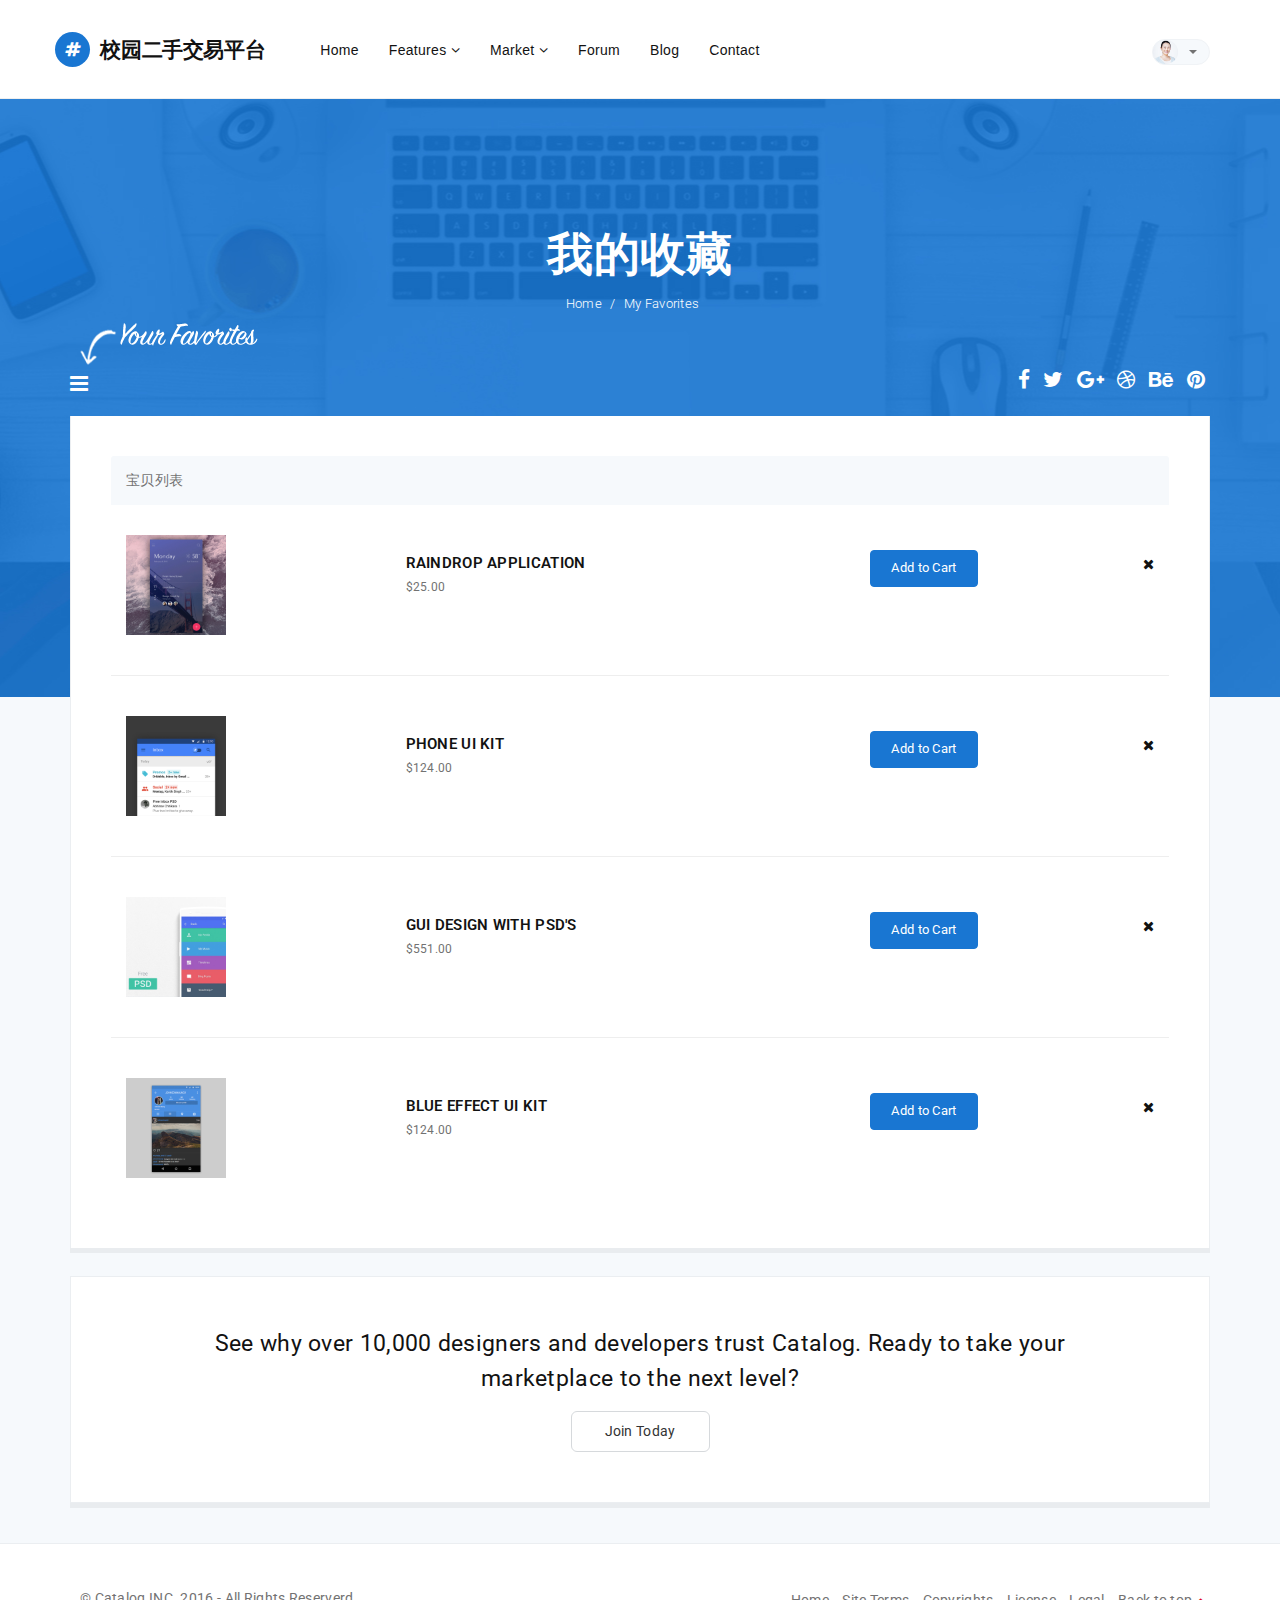
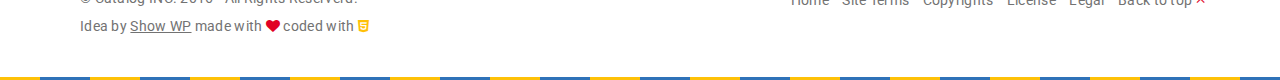
<file: second-hand/src/main/webapp/shop-favorites.html>
<!DOCTYPE html>
<!--[if lt IE 7 ]><html class="ie ie6" lang="en"> <![endif]-->
<!--[if IE 7 ]><html class="ie ie7" lang="en"> <![endif]-->
<!--[if IE 8 ]><html class="ie ie8" lang="en"> <![endif]-->
<!--[if (gte IE 9)|!(IE)]><!--><html lang="en"> <!--<![endif]-->

<head>

    <meta charset="utf-8">
    <meta http-equiv="X-UA-Compatible" content="IE=edge">
    <meta name="viewport" content="width=device-width, initial-scale=1, maximum-scale=1">

    <!-- SITE META -->
    <title>Catalog | Responsive Marketplace Showcase Template</title>
    <meta name="description" content="">
    <meta name="author" content="">
    <meta name="keywords" content="">

    <!-- FAVICONS -->
    <link rel="shortcut icon" href="images/favicon.ico" type="image/x-icon">
    <link rel="apple-touch-icon" href="images/apple-touch-icon.png">
    <link rel="apple-touch-icon" sizes="57x57" href="images/apple-touch-icon-57x57.png">
    <link rel="apple-touch-icon" sizes="72x72" href="images/apple-touch-icon-72x72.png">
    <link rel="apple-touch-icon" sizes="76x76" href="images/apple-touch-icon-76x76.png">
    <link rel="apple-touch-icon" sizes="114x114" href="images/apple-touch-icon-114x114.png">
    <link rel="apple-touch-icon" sizes="120x120" href="images/apple-touch-icon-120x120.png">
    <link rel="apple-touch-icon" sizes="144x144" href="images/apple-touch-icon-144x144.png">
    <link rel="apple-touch-icon" sizes="152x152" href="images/apple-touch-icon-152x152.png">

    <!-- TEMPLATE STYLES -->
    <link rel="stylesheet" type="text/css" href="css/font-awesome.min.css">
    <link rel="stylesheet" type="text/css" href="css/bootstrap.css">
    <link rel="stylesheet" type="text/css" href="style.css">

    <!-- CUSTOM STYLES -->
    <link rel="stylesheet" type="text/css" href="css/prettyPhoto.css">
    <link rel="stylesheet" type="text/css" href="css/animate.css">
    <link rel="stylesheet" type="text/css" href="css/responsive.css">
    <link rel="stylesheet" type="text/css" href="css/custom.css">

    <!--[if IE]>
    <script src="http://html5shiv.googlecode.com/svn/trunk/html5.js"></script>
    <![endif]-->

</head>
<body>

    <!-- START SITE -->
    <div id="wrapper">

        <nav class="hidden-xs cbp-spmenu cbp-spmenu-vertical cbp-spmenu-left" id="cbp-spmenu-s1">
            <h3><i class="fa fa-star-o"></i> Your Favorites</h3>
            <ul>
                <li>
                    <img src="upload/item_01.jpg" alt="" class="alignleft img-responsive">
                    <h4><a href="single-item.html">User Profile App</a></h4>
                    <small><a href="single-item.html"><i class="fa fa-eye"></i> 221</a></small>
                    <small><a href="single-item.html"><i class="fa fa-comment-o"></i> 05</a></small>
                </li>
                <li>
                    <img src="upload/item_02.jpg" alt="" class="alignleft img-responsive">
                    <h4><a href="single-item.html">Mail Application</a></h4>
                    <small><a href="single-item.html"><i class="fa fa-eye"></i> 435</a></small>
                    <small><a href="single-item.html"><i class="fa fa-comment-o"></i> 13</a></small>
                </li>
                <li>
                    <img src="upload/item_03.jpg" alt="" class="alignleft img-responsive">
                    <h4><a href="single-item.html">Showcase Podcast</a></h4>
                    <small><a href="single-item.html"><i class="fa fa-eye"></i> 551</a></small>
                    <small><a href="single-item.html"><i class="fa fa-comment-o"></i> 12</a></small>
                </li>
                <li>
                    <img src="upload/item_04.jpg" alt="" class="alignleft img-responsive">
                    <h4><a href="single-item.html">Login Box (Custom)</a></h4>
                    <small><a href="single-item.html"><i class="fa fa-eye"></i> 412</a></small>
                    <small><a href="single-item.html"><i class="fa fa-comment-o"></i> 55</a></small>
                </li>
            </ul>
            <a href="shop-favorites.html" class="btn btn-primary">Go to Favorites</a>
        </nav>

        <header class="header">
            <div class="container-menu">
                <nav class="navbar navbar-default yamm">
                    <div class="container">
                        <div class="navbar-table">
                            <div class="navbar-cell">
                                <div class="navbar-header">
                                    <a class="navbar-brand" href="index.html"><i class="fa fa-hashtag"></i> 校园二手交易平台</a>
                                    <div class="open-menu">
                                        <button type="button" class="navbar-toggle collapsed" data-toggle="collapse" data-target="#bs-example-navbar-collapse-2">
                                            <span class="sr-only">Toggle navigation</span>
                                            <span class="fa fa-bars"></span>
                                        </button>
                                    </div>
                                </div><!-- end navbar-header -->
                            </div><!-- end navbar-cell -->
                            <div class="navbar-cell stretch">
                                <div class="collapse navbar-collapse" id="bs-example-navbar-collapse-2">
                                    <div class="navbar-cell">
                                        <ul class="nav navbar-nav navbar-center">
                                            <li><a class="active" href="index.html" title="">Home</a></li>
                                            <li class="dropdown megamenu yamm-half hovermenu"><a href="#" data-toggle="dropdown" class="dropdown-toggle">Features <b class="fa fa-angle-down"></b></a>
                                                <ul class="dropdown-menu">
                                                    <li>
                                                    <div class="yamm-content">
                                                        <div class="row">
                                                            <div class="col-md-4 col-sm-6">
                                                                <div class="box">
                                                                    <ul>
                                                                        <li><a href="shop-four.html">Shop 4 Columns</a></li>
                                                                        <li><a href="shop-three.html">Shop 3 Columns</a></li>
                                                                        <li><a href="shop-two.html">Shop 2 Columns</a></li>
                                                                        <li><a href="shop-infinite.html">Shop Infinite</a></li>
                                                                        <li><a href="shop-filterable.html">Shop Filterable</a></li>
                                                                        <li><a href="single-item.html">Shop Details (Single Item)</a></li>
                                                                        <li><a href="shop-checkout.html">Shop Checkout</a></li>
                                                                        <li><a href="shop-favorites.html">Shop Favorites</a></li>
                                                                    </ul>
                                                                </div><!-- end box -->
                                                            </div><!-- end col -->
                                                            <div class="col-md-4 col-sm-6">
                                                                <div class="box">
                                                                    <ul>
                                                                        <li><a href="stores.html">All Stores</a></li>
                                                                        <li><a href="about.html">About Us</a></li>
                                                                        <li><a href="contact.html">Contact Us</a></li>
                                                                        <li><a href="services.html">Custom Services</a></li>
                                                                        <li><a href="pricing.html">Pricing & Plan</a></li>
                                                                        <li><a href="search.html">Search Results</a></li>
                                                                        <li><a href="maintenance.html">Maintenance Mode</a></li>
                                                                        <li><a href="page.html">Page Sidebar</a></li>
                                                                    </ul>
                                                                </div><!-- end box -->
                                                            </div><!-- end col -->
                                                            <div class="col-md-4 col-sm-6">
                                                                <div class="box">
                                                                    <ul>
                                                                        <li><a href="page-fullwidth.html">Page Fullwidth</a></li>
                                                                        <li><a href="page-404.html">404 - Not Found</a></li>
                                                                        <li><a href="elements.html">All Elements</a></li>
                                                                        <li><a href="login.html">Login & Register</a></li>
                                                                        <li><a href="faqs.html">FAQS & Support</a></li>
                                                                        <li><a href="single-forum.html">Single Forum</a></li>
                                                                        <li><a href="single.html">Single Blog</a></li>
                                                                        <li><a href="bundle.html">Bundle (Landing Page)</a></li>
                                                                    </ul>
                                                                </div><!-- end box -->
                                                            </div><!-- end col -->
                                                        </div>
                                                    </div><!-- end ttmenu-content -->
                                                    </li>
                                                </ul>
                                            </li><!-- end mega menu -->
                                            <li class="dropdown megamenu yamm-half hovermenu"><a href="#" data-toggle="dropdown" class="dropdown-toggle">Market <b class="fa fa-angle-down"></b></a>
                                                <ul class="dropdown-menu">
                                                    <li>
                                                    <div class="yamm-content">
                                                        <div class="row">
                                                            <div class="col-md-6 col-sm-6">
                                                                <div class="box">
                                                                    <h5>Market Categories</h5>
                                                                    <ul>
                                                                        <li><a href="category.html"><i class="fa fa-apple"></i> IOS Applications</a></li>
                                                                        <li><a href="category.html"><i class="fa fa-android"></i> UI - GUI Kits</a></li>
                                                                        <li><a href="category.html"><i class="fa fa-fonticons"></i> Icons & Fonts</a></li>
                                                                        <li><a href="category.html"><i class="fa fa-envelope-o"></i> Email Templates</a></li>
                                                                        <li><a href="category.html"><i class="fa fa-html5"></i> Site Templates</a></li>
                                                                        <li><a href="category.html"><i class="fa fa-gear"></i> Admin Templates</a></li>
                                                                        <li><a href="category.html"><i class="fa fa-laptop"></i> Landing Templates</a></li>
                                                                    </ul>
                                                                </div><!-- end box -->
                                                            </div><!-- end col -->
                                                            <div class="col-md-6 col-sm-6">
                                                                <div class="box">
                                                                    <h5>User Profile</h5>
                                                                    <ul>
                                                                        <li><a href="edit-account.html">Edit Account</a></li>
                                                                        <li><a href="public-profile.html">Public profile</a></li>
                                                                        <li><a href="sales.html">My Sales</a></li>
                                                                        <li><a href="messages.html">Messages</a></li>
                                                                        <li><a href="upload-item.html">Upload Item</a></li>
                                                                        <li><a href="downloads.html">Downloads</a></li>
                                                                        <li><a href="login.html">Login & Register</a></li>
                                                                    </ul>
                                                                </div><!-- end box -->
                                                            </div><!-- end col -->
                                                        </div>
                                                    </div><!-- end ttmenu-content -->
                                                    </li>
                                                </ul>
                                            </li><!-- end mega menu -->
                                            <li><a href="forum.html" title="">Forum</a></li>
                                            <li><a href="blog.html" title="">Blog</a></li>
                                            <li><a href="contact.html" title="">Contact</a></li>
                                        </ul>
                                        <ul class="nav navbar-nav navbar-right">
                                            <li class="dropdown membermenu hovermenu">
                                                <a href="#" class="dropdown-toggle" data-toggle="dropdown" role="button" aria-haspopup="true" aria-expanded="false"><img src="upload/member.png" alt="" class="img-circle"> <span class="caret"></span></a>
                                                <ul class="dropdown-menu">
                                                    <li class="dropdown-header">Profile</li>
                                                    <li><a href="edit-account.html">Edit Account</a></li>
                                                    <li><a href="#">Logout</a></li>
                                                    <li><hr></li>
                                                    <li class="dropdown-header">Dashboard</li>
                                                    <li><a href="public-profile.html">Public profile</a></li>
                                                    <li><a href="sales.html">My Sales</a></li>
                                                    <li><a href="messages.html">Messages</a></li>
                                                    <li><a href="upload-item.html">Upload Item</a></li>
                                                    <li><a href="downloads.html">Downloads</a></li>
                                                </ul>
                                            </li>
                                        </ul>
                                    </div><!-- end navbar-cell -->
                                </div><!-- /.navbar-collapse -->        
                            </div><!-- end navbar cell -->
                        </div><!-- end navbar-table -->
                    </div><!-- end container fluid -->
                </nav><!-- end navbar -->
            </div><!-- end container -->
        </header>

        <section class="section single-wrap">
            <div class="container">
                <div class="page-title">
                    <div class="row">
                        <div class="col-sx-12 text-center">
                            <h3>我的收藏</h3>
                            <div class="bread">
                                <ol class="breadcrumb">
                                  <li><a href="#">Home</a></li>
                                  <li class="active">My Favorites</li>
                                </ol>
                            </div>
                        </div>
                    </div>
                </div>

                <div class="content-top">
                    <div class="row">
                        <div class="col-sx-6 col-sm-6">
                            <div class="custommenu hidden-xs">
                                <a id="showLeft" href="#" title="" class="bt-menu-trigger"><i class="fa fa-bars"></i> <img src="upload/fav.png" alt=""></a>
                            </div>
                        </div> 

                        <div class="col-sm-6 col-xs-12 cen-xs text-right">
                            <ul class="list-inline social">
                                <li><a href="#"><i class="fa fa-facebook"></i></a></li>
                                <li><a href="#"><i class="fa fa-twitter"></i></a></li>
                                <li><a href="#"><i class="fa fa-google-plus"></i></a></li>
                                <li><a href="#"><i class="fa fa-dribbble"></i></a></li>
                                <li><a href="#"><i class="fa fa-behance"></i></a></li>
                                <li><a href="#"><i class="fa fa-pinterest"></i></a></li>
                            </ul>
                        </div>
                    </div><!-- end row -->
                </div><!-- end content top -->

                

                <div class="content boxs">
                    <div class="row">
                        <div class="col-md-12 col-sm-12">
                            <div class="row cart-body">
                                <form class="form-horizontal" method="post">
                                    <div class="col-lg-12 col-md-12">
                                        <!--REVIEW ORDER-->
                                        <div class="panel panel-info">
                                            <div class="panel-heading">
                                              	  宝贝列表
                                            </div>
                                            <div class="panel-body">
                                                <div class="form-group">
                                                    <div class="col-sm-3 col-xs-3">
                                                        <img alt="" class="img-responsive" src="upload/item_01.jpg">
                                                    </div>
                                                    <div class="col-sm-4 col-xs-6">
                                                        <div class="col-xs-12"><h4>Raindrop Application</h4></div>
                                                        <div class="col-xs-12"><small>$<span>25.00</span></small></div>
                                                    </div>
                                                    <div class="col-sm-3 col-xs-3 text-right">
                                                        <a href="#" class="btn btn-primary">Add to Cart</a>
                                                    </div>
                                                    <div class="col-sm-2 col-xs-2 text-right">
                                                        <a href="#"><i class="fa fa-close"></i></a>
                                                    </div>
                                                </div>
                                                <div class="form-group"><hr /></div>
                                                <div class="form-group">
                                                    <div class="col-sm-3 col-xs-3">
                                                        <img alt="" class="img-responsive" src="upload/item_06.jpg">
                                                    </div>
                                                    <div class="col-sm-4 col-xs-6">
                                                        <div class="col-xs-12"><h4>Phone UI Kit</h4></div>
                                                        <div class="col-xs-12"><small>$<span>124.00</span></small></div>
                                                        <div class="col-xs-12"></div>
                                                    </div>
                                                    <div class="col-sm-3 col-xs-3 text-right">
                                                        <a href="#" class="btn btn-primary">Add to Cart</a>
                                                    </div>
                                                    <div class="col-sm-2 col-xs-2 text-right">
                                                        <a href="#"><i class="fa fa-close"></i></a>
                                                    </div>
                                                </div>
                                                <div class="form-group"><hr /></div>
                                                <div class="form-group">
                                                    <div class="col-sm-3 col-xs-3">
                                                        <img alt="" class="img-responsive" src="upload/item_08.jpg">
                                                    </div>
                                                    <div class="col-sm-4 col-xs-6">
                                                        <div class="col-xs-12"><h4>GUI Design With PSD's</h4></div>
                                                        <div class="col-xs-12"><small>$<span>551.00</span></small></div>
                                                        <div class="col-xs-12"></div>
                                                    </div>
                                                    <div class="col-sm-3 col-xs-3 text-right">
                                                        <a href="#" class="btn btn-primary">Add to Cart</a>
                                                    </div>
                                                    <div class="col-sm-2 col-xs-2 text-right">
                                                        <a href="#"><i class="fa fa-close"></i></a>
                                                    </div>
                                                </div>
                                                <div class="form-group"><hr /></div>
                                                <div class="form-group">
                                                    <div class="col-sm-3 col-xs-3">
                                                        <img alt="" class="img-responsive" src="upload/item_09.jpg">
                                                    </div>
                                                    <div class="col-sm-4 col-xs-6">
                                                        <div class="col-xs-12"><h4>Blue Effect UI Kit</h4></div>
                                                        <div class="col-xs-12"><small>$<span>124.00</span></small></div>
                                                        <div class="col-xs-12"></div>
                                                    </div>
                                                    <div class="col-sm-3 col-xs-3 text-right">
                                                        <a href="#" class="btn btn-primary">Add to Cart</a>
                                                    </div>
                                                    <div class="col-sm-2 col-xs-2 text-right">
                                                        <a href="#"><i class="fa fa-close"></i></a>
                                                    </div>
                                                </div>
                                            </div>
                                        </div>
                                        <!--REVIEW ORDER END-->
                                    </div>
                                </form>
                            </div>
                        </div><!-- end col -->
                    </div><!-- end row -->
                </div><!-- end content -->

                <br>

                <div class="content-message boxs">
                    <div class="row">
                        <div class="col-md-10 col-md-offset-1 text-center">
                            <h2>See why over 10,000 designers and developers trust Catalog. Ready to take your marketplace to the next level?</h2>
                            <a href="#" class="btn btn-default btn-lg">Join Today</a>
                        </div>
                    </div><!-- end row -->
                </div><!-- end content message -->
            </div><!-- end container -->
        </section>

        <footer class="footer">
            <div class="container">
                <div class="row">
                    <div class="col-md-6 col-lg-5">
                        <div class="media cen-xs">
                            <p>
                                &copy; Catalog INC. 2016 - All Rights Reserverd.<br>
                                Idea by <a class="madeby" href="http://jqueryfuns.com">Show WP</a> made with <i class="fa fa-heart"></i> coded with <i class="fa fa-html5"></i>
                            </p>
                        </div>
                    </div>
                    <div class="col-md-6 col-lg-7">
                        <ul class="list-inline text-right cen-xs">
                            <li><a href="#">Home</a></li>
                            <li><a href="#">Site Terms</a></li>
                            <li><a href="#">Copyrights</a></li>
                            <li><a href="#">License</a></li>
                            <li><a href="#">Legal</a></li>
                            <li><a class="topbutton" href="#">Back to top <i class="fa fa-angle-up"></i></a></li>
                        </ul>
                    </div>
                </div><!-- end row -->
            </div><!-- end container -->
        </footer><!-- end footer -->
    </div><!-- end wrapper -->
    <!-- END SITE -->

    <script src="js/jquery.min.js"></script>
    <script src="js/bootstrap.js"></script>
    <script src="js/custom.js"></script>

</body>
</html>
</file>
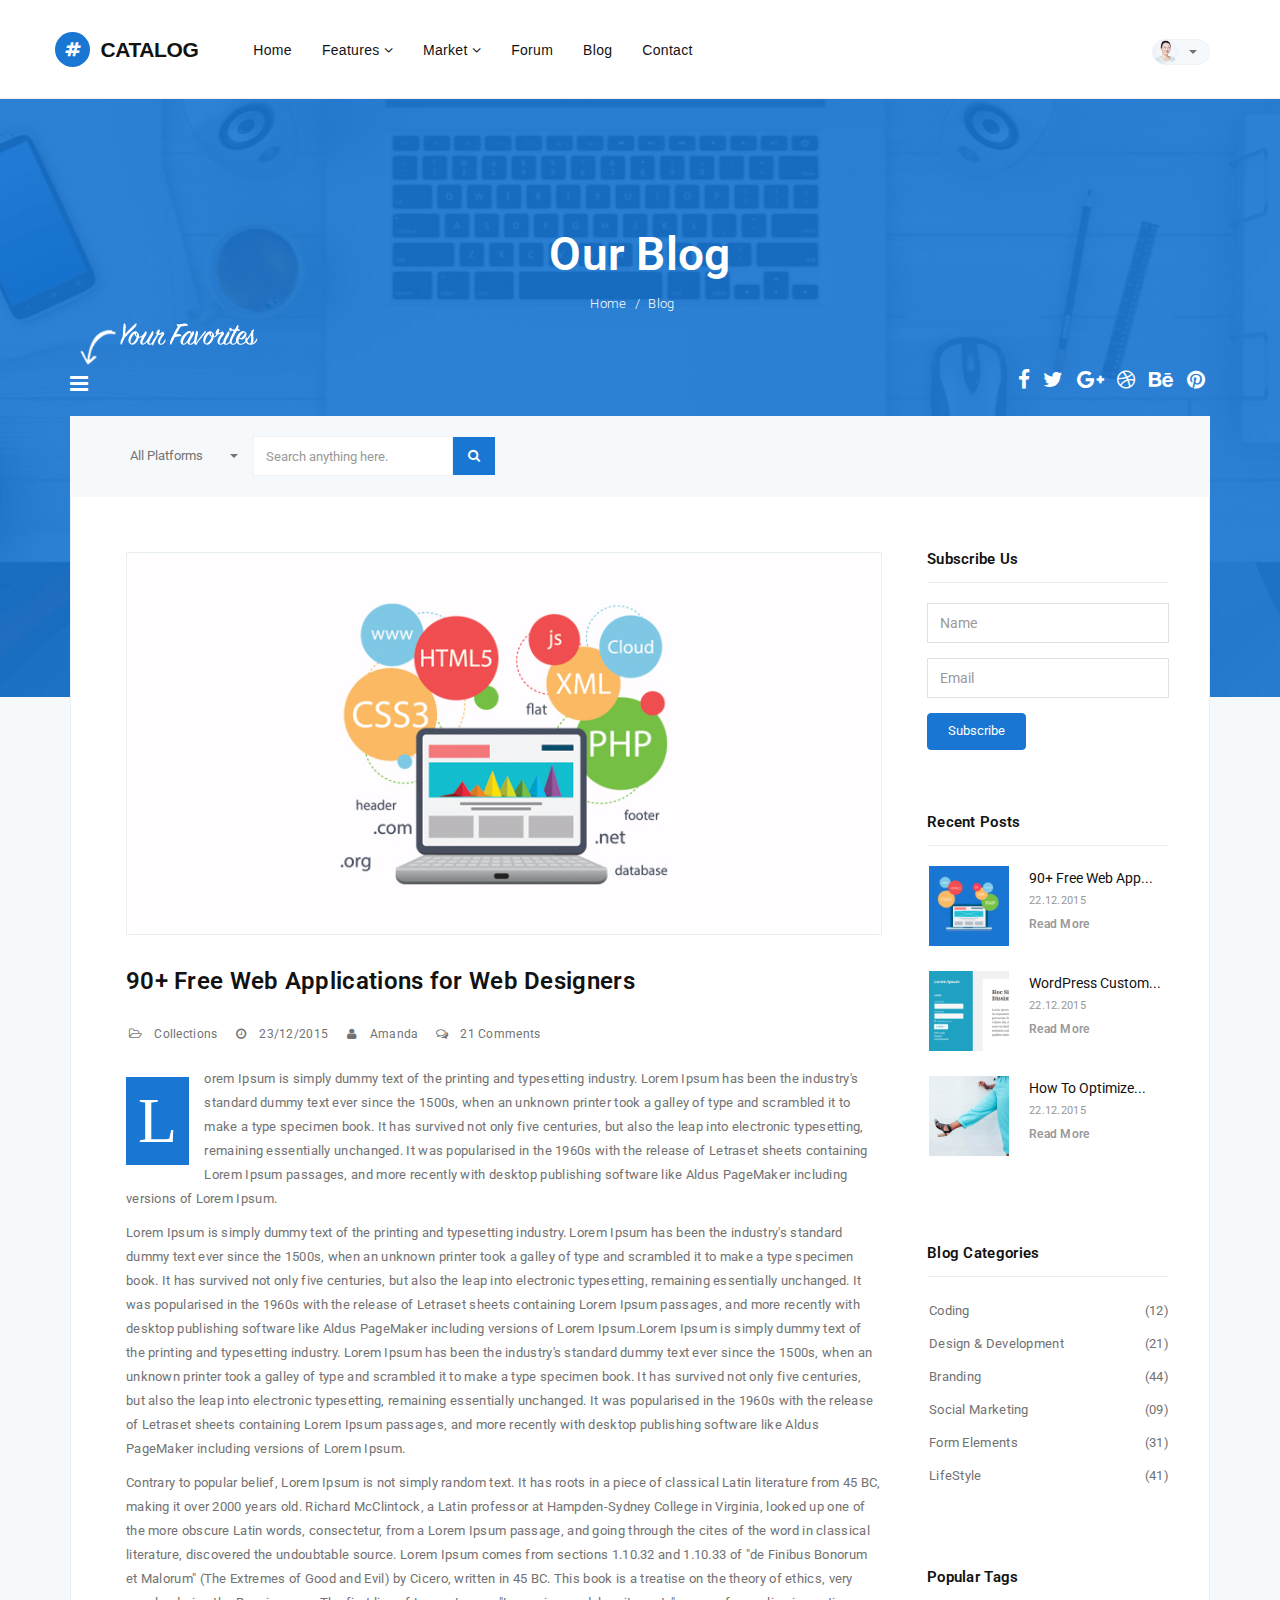
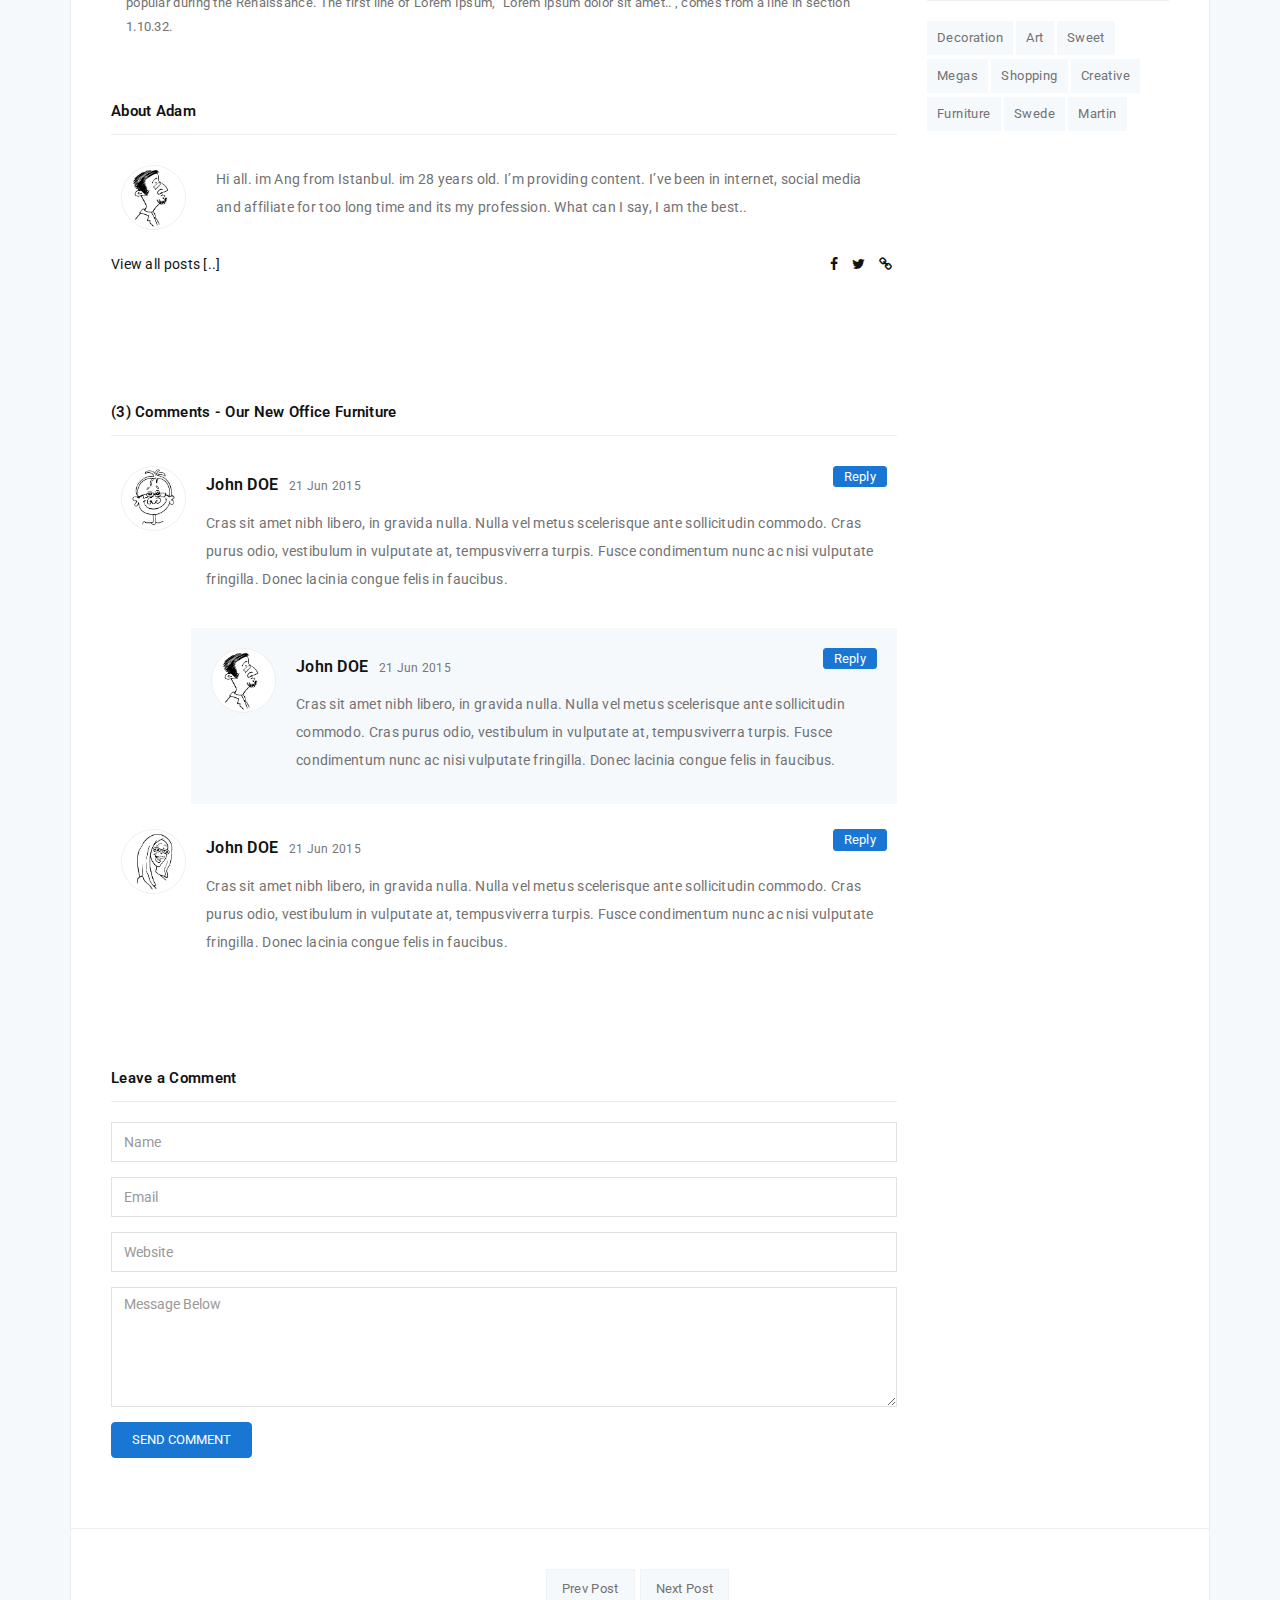
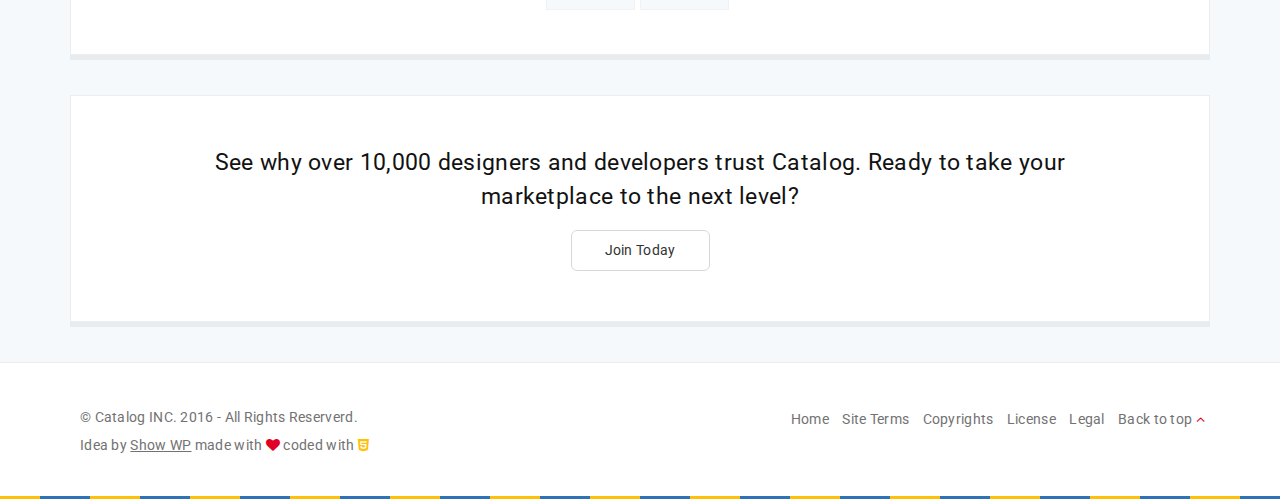
<file: second-hand/src/main/webapp/single.html>
<!DOCTYPE html>
<!--[if lt IE 7 ]><html class="ie ie6" lang="en"> <![endif]-->
<!--[if IE 7 ]><html class="ie ie7" lang="en"> <![endif]-->
<!--[if IE 8 ]><html class="ie ie8" lang="en"> <![endif]-->
<!--[if (gte IE 9)|!(IE)]><!--><html lang="en"> <!--<![endif]-->

<head>

    <meta charset="utf-8">
    <meta http-equiv="X-UA-Compatible" content="IE=edge">
    <meta name="viewport" content="width=device-width, initial-scale=1, maximum-scale=1">

    <!-- SITE META -->
    <title>Catalog | Responsive Marketplace Showcase Template</title>
    <meta name="description" content="">
    <meta name="author" content="">
    <meta name="keywords" content="">

    <!-- FAVICONS -->
    <link rel="shortcut icon" href="images/favicon.ico" type="image/x-icon">
    <link rel="apple-touch-icon" href="images/apple-touch-icon.png">
    <link rel="apple-touch-icon" sizes="57x57" href="images/apple-touch-icon-57x57.png">
    <link rel="apple-touch-icon" sizes="72x72" href="images/apple-touch-icon-72x72.png">
    <link rel="apple-touch-icon" sizes="76x76" href="images/apple-touch-icon-76x76.png">
    <link rel="apple-touch-icon" sizes="114x114" href="images/apple-touch-icon-114x114.png">
    <link rel="apple-touch-icon" sizes="120x120" href="images/apple-touch-icon-120x120.png">
    <link rel="apple-touch-icon" sizes="144x144" href="images/apple-touch-icon-144x144.png">
    <link rel="apple-touch-icon" sizes="152x152" href="images/apple-touch-icon-152x152.png">

    <!-- TEMPLATE STYLES -->
    <link rel="stylesheet" type="text/css" href="css/font-awesome.min.css">
    <link rel="stylesheet" type="text/css" href="css/bootstrap.css">
    <link rel="stylesheet" type="text/css" href="style.css">

    <!-- CUSTOM STYLES -->
    <link rel="stylesheet" type="text/css" href="css/prettyPhoto.css">
    <link rel="stylesheet" type="text/css" href="css/flexslider.css">
    <link rel="stylesheet" type="text/css" href="css/animate.css">
    <link rel="stylesheet" type="text/css" href="css/responsive.css">
    <link rel="stylesheet" type="text/css" href="css/custom.css">

    <!--[if IE]>
    <script src="http://html5shiv.googlecode.com/svn/trunk/html5.js"></script>
    <![endif]-->

</head>
<body>

    <!-- START SITE -->
    <div id="wrapper">

        <nav class="hidden-xs cbp-spmenu cbp-spmenu-vertical cbp-spmenu-left" id="cbp-spmenu-s1">
            <h3><i class="fa fa-star-o"></i> Your Favorites</h3>
            <ul>
                <li>
                    <img src="upload/item_01.jpg" alt="" class="alignleft img-responsive">
                    <h4><a href="single-item.html">User Profile App</a></h4>
                    <small><a href="single-item.html"><i class="fa fa-eye"></i> 221</a></small>
                    <small><a href="single-item.html"><i class="fa fa-comment-o"></i> 05</a></small>
                </li>
                <li>
                    <img src="upload/item_02.jpg" alt="" class="alignleft img-responsive">
                    <h4><a href="single-item.html">Mail Application</a></h4>
                    <small><a href="single-item.html"><i class="fa fa-eye"></i> 435</a></small>
                    <small><a href="single-item.html"><i class="fa fa-comment-o"></i> 13</a></small>
                </li>
                <li>
                    <img src="upload/item_03.jpg" alt="" class="alignleft img-responsive">
                    <h4><a href="single-item.html">Showcase Podcast</a></h4>
                    <small><a href="single-item.html"><i class="fa fa-eye"></i> 551</a></small>
                    <small><a href="single-item.html"><i class="fa fa-comment-o"></i> 12</a></small>
                </li>
                <li>
                    <img src="upload/item_04.jpg" alt="" class="alignleft img-responsive">
                    <h4><a href="single-item.html">Login Box (Custom)</a></h4>
                    <small><a href="single-item.html"><i class="fa fa-eye"></i> 412</a></small>
                    <small><a href="single-item.html"><i class="fa fa-comment-o"></i> 55</a></small>
                </li>
            </ul>
            <a href="shop-favorites.html" class="btn btn-primary">Go to Favorites</a>
        </nav>

        <header class="header">
            <div class="container-menu">
                <nav class="navbar navbar-default yamm">
                    <div class="container">
                        <div class="navbar-table">
                            <div class="navbar-cell">
                                <div class="navbar-header">
                                    <a class="navbar-brand" href="index.html"><i class="fa fa-hashtag"></i> Catalog</a>
                                    <div class="open-menu">
                                        <button type="button" class="navbar-toggle collapsed" data-toggle="collapse" data-target="#bs-example-navbar-collapse-2">
                                            <span class="sr-only">Toggle navigation</span>
                                            <span class="fa fa-bars"></span>
                                        </button>
                                    </div>
                                </div><!-- end navbar-header -->
                            </div><!-- end navbar-cell -->
                            <div class="navbar-cell stretch">
                                <div class="collapse navbar-collapse" id="bs-example-navbar-collapse-2">
                                    <div class="navbar-cell">
                                        <ul class="nav navbar-nav navbar-center">
                                            <li><a class="active" href="index.html" title="">Home</a></li>
                                            <li class="dropdown megamenu yamm-half hovermenu"><a href="#" data-toggle="dropdown" class="dropdown-toggle">Features <b class="fa fa-angle-down"></b></a>
                                                <ul class="dropdown-menu">
                                                    <li>
                                                    <div class="yamm-content">
                                                        <div class="row">
                                                            <div class="col-md-4 col-sm-6">
                                                                <div class="box">
                                                                    <ul>
                                                                        <li><a href="shop-four.html">Shop 4 Columns</a></li>
                                                                        <li><a href="shop-three.html">Shop 3 Columns</a></li>
                                                                        <li><a href="shop-two.html">Shop 2 Columns</a></li>
                                                                        <li><a href="shop-infinite.html">Shop Infinite</a></li>
                                                                        <li><a href="shop-filterable.html">Shop Filterable</a></li>
                                                                        <li><a href="single-item.html">Shop Details (Single Item)</a></li>
                                                                        <li><a href="shop-checkout.html">Shop Checkout</a></li>
                                                                        <li><a href="shop-favorites.html">Shop Favorites</a></li>
                                                                    </ul>
                                                                </div><!-- end box -->
                                                            </div><!-- end col -->
                                                            <div class="col-md-4 col-sm-6">
                                                                <div class="box">
                                                                    <ul>
                                                                        <li><a href="stores.html">All Stores</a></li>
                                                                        <li><a href="about.html">About Us</a></li>
                                                                        <li><a href="contact.html">Contact Us</a></li>
                                                                        <li><a href="services.html">Custom Services</a></li>
                                                                        <li><a href="pricing.html">Pricing & Plan</a></li>
                                                                        <li><a href="search.html">Search Results</a></li>
                                                                        <li><a href="maintenance.html">Maintenance Mode</a></li>
                                                                        <li><a href="page.html">Page Sidebar</a></li>
                                                                    </ul>
                                                                </div><!-- end box -->
                                                            </div><!-- end col -->
                                                            <div class="col-md-4 col-sm-6">
                                                                <div class="box">
                                                                    <ul>
                                                                        <li><a href="page-fullwidth.html">Page Fullwidth</a></li>
                                                                        <li><a href="page-404.html">404 - Not Found</a></li>
                                                                        <li><a href="elements.html">All Elements</a></li>
                                                                        <li><a href="login.html">Login & Register</a></li>
                                                                        <li><a href="faqs.html">FAQS & Support</a></li>
                                                                        <li><a href="single-forum.html">Single Forum</a></li>
                                                                        <li><a href="single.html">Single Blog</a></li>
                                                                        <li><a href="bundle.html">Bundle (Landing Page)</a></li>
                                                                    </ul>
                                                                </div><!-- end box -->
                                                            </div><!-- end col -->
                                                        </div>
                                                    </div><!-- end ttmenu-content -->
                                                    </li>
                                                </ul>
                                            </li><!-- end mega menu -->
                                            <li class="dropdown megamenu yamm-half hovermenu"><a href="#" data-toggle="dropdown" class="dropdown-toggle">Market <b class="fa fa-angle-down"></b></a>
                                                <ul class="dropdown-menu">
                                                    <li>
                                                    <div class="yamm-content">
                                                        <div class="row">
                                                            <div class="col-md-6 col-sm-6">
                                                                <div class="box">
                                                                    <h5>Market Categories</h5>
                                                                    <ul>
                                                                        <li><a href="category.html"><i class="fa fa-apple"></i> IOS Applications</a></li>
                                                                        <li><a href="category.html"><i class="fa fa-android"></i> UI - GUI Kits</a></li>
                                                                        <li><a href="category.html"><i class="fa fa-fonticons"></i> Icons & Fonts</a></li>
                                                                        <li><a href="category.html"><i class="fa fa-envelope-o"></i> Email Templates</a></li>
                                                                        <li><a href="category.html"><i class="fa fa-html5"></i> Site Templates</a></li>
                                                                        <li><a href="category.html"><i class="fa fa-gear"></i> Admin Templates</a></li>
                                                                        <li><a href="category.html"><i class="fa fa-laptop"></i> Landing Templates</a></li>
                                                                    </ul>
                                                                </div><!-- end box -->
                                                            </div><!-- end col -->
                                                            <div class="col-md-6 col-sm-6">
                                                                <div class="box">
                                                                    <h5>User Profile</h5>
                                                                    <ul>
                                                                        <li><a href="edit-account.html">Edit Account</a></li>
                                                                        <li><a href="public-profile.html">Public profile</a></li>
                                                                        <li><a href="sales.html">My Sales</a></li>
                                                                        <li><a href="messages.html">Messages</a></li>
                                                                        <li><a href="upload-item.html">Upload Item</a></li>
                                                                        <li><a href="downloads.html">Downloads</a></li>
                                                                        <li><a href="login.html">Login & Register</a></li>
                                                                    </ul>
                                                                </div><!-- end box -->
                                                            </div><!-- end col -->
                                                        </div>
                                                    </div><!-- end ttmenu-content -->
                                                    </li>
                                                </ul>
                                            </li><!-- end mega menu -->
                                            <li><a href="forum.html" title="">Forum</a></li>
                                            <li><a href="blog.html" title="">Blog</a></li>
                                            <li><a href="contact.html" title="">Contact</a></li>
                                        </ul>
                                        <ul class="nav navbar-nav navbar-right">
                                            <li class="dropdown membermenu hovermenu">
                                                <a href="#" class="dropdown-toggle" data-toggle="dropdown" role="button" aria-haspopup="true" aria-expanded="false"><img src="upload/member.png" alt="" class="img-circle"> <span class="caret"></span></a>
                                                <ul class="dropdown-menu">
                                                    <li class="dropdown-header">Profile</li>
                                                    <li><a href="edit-account.html">Edit Account</a></li>
                                                    <li><a href="#">Logout</a></li>
                                                    <li><hr></li>
                                                    <li class="dropdown-header">Dashboard</li>
                                                    <li><a href="public-profile.html">Public profile</a></li>
                                                    <li><a href="sales.html">My Sales</a></li>
                                                    <li><a href="messages.html">Messages</a></li>
                                                    <li><a href="upload-item.html">Upload Item</a></li>
                                                    <li><a href="downloads.html">Downloads</a></li>
                                                </ul>
                                            </li>
                                        </ul>
                                    </div><!-- end navbar-cell -->
                                </div><!-- /.navbar-collapse -->        
                            </div><!-- end navbar cell -->
                        </div><!-- end navbar-table -->
                    </div><!-- end container fluid -->
                </nav><!-- end navbar -->
            </div><!-- end container -->
        </header>

        <section class="section single-wrap">
            <div class="container">
                <div class="page-title">
                    <div class="row">
                        <div class="col-sx-12 text-center">
                            <h3>Our Blog</h3>
                            <div class="bread">
                                <ol class="breadcrumb">
                                  <li><a href="#">Home</a></li>
                                  <li class="active">Blog</li>
                                </ol>
                            </div>
                        </div>
                    </div>
                </div>

                <div class="content-top">
                    <div class="row">
                        <div class="col-sx-6 col-sm-6">
                            <div class="custommenu hidden-xs">
                                <a id="showLeft" href="#" title="" class="bt-menu-trigger"><i class="fa fa-bars"></i> <img src="upload/fav.png" alt=""></a>
                            </div>
                        </div> 

                        <div class="col-sm-6 col-xs-12 cen-xs text-right">
                            <ul class="list-inline social">
                                <li><a href="#"><i class="fa fa-facebook"></i></a></li>
                                <li><a href="#"><i class="fa fa-twitter"></i></a></li>
                                <li><a href="#"><i class="fa fa-google-plus"></i></a></li>
                                <li><a href="#"><i class="fa fa-dribbble"></i></a></li>
                                <li><a href="#"><i class="fa fa-behance"></i></a></li>
                                <li><a href="#"><i class="fa fa-pinterest"></i></a></li>
                            </ul>
                        </div>
                    </div><!-- end row -->
                </div><!-- end content top -->

                <div class="content-before">
                    <div class="row">
                        <div class="col-md-12 col-sx-12 cen-xs">
                            <form class="dropForm">
                                <div class="input-prepend">
                                    <div class="btn-group">
                                        <select name="orderby" class="selectpicker">
                                          <option>All Platforms</option>
                                          <option>IOS Apps</option>
                                          <option>Android Apps</option>
                                          <option>UI Kits</option>
                                          <option>Site Templates</option>
                                          <option>WordPress Themes</option>
                                      </select>
                                    </div>
                                    <input type="text" class="form-control" placeholder="Search anything here.">
                                    <button class="btn btn-primary" tabindex="-1"><i class="fa fa-search"></i></button>
                                </div>
                            </form>
                        </div>
                        <div class="col-md-6 text-right hidden-xs">
           
                        </div>
                    </div><!-- end row -->
                </div><!-- end content before -->

                <div class="content boxs">
                    <div class="row">
                        <div class="col-md-9 col-sm-12">
                            <div class="page-content">
                                <div class="storelist bloglist singlepost panel panel-info">
                                    <div class="panel-body">
                                        <div class="form-group wow fadeIn">
                                            <img alt="" class="img-responsive img-thumbnail" src="upload/single.jpg">
                                            
                                            <div class="singleposttitle">
                                            <h4>90+ Free Web Applications for Web Designers</h4>
                                            </div>

                                            <div class="postmeta">
                                            <ul class="list-inline">
                                                <li><a href="#"><i class="fa fa-folder-open-o"></i> Collections</a></li>
                                                <li><a href="#"><i class="fa fa-clock-o"></i> 23/12/2015</a></li>
                                                <li><a href="#"><i class="fa fa-user"></i> Amanda</a></li>
                                                <li><a href="#comments"><i class="fa fa-comments-o"></i> 21 Comments</a></li>
                                            </ul>
                                            </div>

                                            <div class="post-content">
                                                <div class="dropcaps">
                                                    <p>Lorem Ipsum is simply dummy text of the printing and typesetting industry. Lorem Ipsum has been the industry's standard dummy text ever since the 1500s, when an unknown printer took a galley of type and scrambled it to make a type specimen book. It has survived not only five centuries, but also the leap into electronic typesetting, remaining essentially unchanged. It was popularised in the 1960s with the release of Letraset sheets containing Lorem Ipsum passages, and more recently with desktop publishing software like Aldus PageMaker including versions of Lorem Ipsum.</p>
                                                </div>

                                                <p> Lorem Ipsum is simply dummy text of the printing and typesetting industry. Lorem Ipsum has been the industry's standard dummy text ever since the 1500s, when an unknown printer took a galley of type and scrambled it to make a type specimen book. It has survived not only five centuries, but also the leap into electronic typesetting, remaining essentially unchanged. It was popularised in the 1960s with the release of Letraset sheets containing Lorem Ipsum passages, and more recently with desktop publishing software like Aldus PageMaker including versions of Lorem Ipsum.Lorem Ipsum is simply dummy text of the printing and typesetting industry. Lorem Ipsum has been the industry's standard dummy text ever since the 1500s, when an unknown printer took a galley of type and scrambled it to make a type specimen book. It has survived not only five centuries, but also the leap into electronic typesetting, remaining essentially unchanged. It was popularised in the 1960s with the release of Letraset sheets containing Lorem Ipsum passages, and more recently with desktop publishing software like Aldus PageMaker including versions of Lorem Ipsum.</p>

                                                <p>Contrary to popular belief, Lorem Ipsum is not simply random text. It has roots in a piece of classical Latin literature from 45 BC, making it over 2000 years old. Richard McClintock, a Latin professor at Hampden-Sydney College in Virginia, looked up one of the more obscure Latin words, consectetur, from a Lorem Ipsum passage, and going through the cites of the word in classical literature, discovered the undoubtable source. Lorem Ipsum comes from sections 1.10.32 and 1.10.33 of "de Finibus Bonorum et Malorum" (The Extremes of Good and Evil) by Cicero, written in 45 BC. This book is a treatise on the theory of ethics, very popular during the Renaissance. The first line of Lorem Ipsum, "Lorem ipsum dolor sit amet..", comes from a line in section 1.10.32.</p>
                                            </div><!-- end post -->

                                        </div><!-- end form-group -->       
                                    </div><!-- end panel-body -->
                                </div><!-- end store-list -->

                        <div class="blog-list row">
                            <div class="blog-wrapper col-md-12 col-sm-12">
                                <article class="page-with-bg author-wrapper">
                                    <div class="widget-title">
                                        <h4>About Adam</h4>   
                                    </div>
                                    <div class="media">
                                        <div class="about_img">
                                            <img alt="" class="img-responsive alignleft" src="upload/team_03.jpg">
                                        </div>
                                        <p>Hi all. im Ang from Istanbul. im 28 years old. I’m providing content. I’ve been in internet, social media and affiliate for too long time and its my profession. What can I say, I am the best..</p>
                                    </div>
                                    <div class="post-footer">
                                        <div class="pull-left">
                                            <a href="#" class="readmore">View all posts [..]</a>
                                        </div>
                                        <div class="pull-right">
                                            <ul class="social list-inline">
                                                <li><a href="#"><i class="fa fa-facebook"></i></a></li>
                                                <li><a href="#"><i class="fa fa-twitter"></i></a></li>
                                                <li><a href="#"><i class="fa fa-link"></i></a></li>
                                            </ul><!-- end ul -->
                                        </div>
                                    </div>
                                </article><!-- end author-wrapper -->

                                <hr class="invis">
                                <div class="clearfix"></div>
      
                                <div class="comments page-with-bg">
                                    <div class="widget-title">
                                        <h4>(3) Comments - Our New Office Furniture </h4>
                                    </div><!-- end widget-title -->
                                    <div class="media">
                                        <div class="media-left">
                                            <a href="#"><img class="media-object" src="upload/team_01.jpg" alt="Generic placeholder image"></a>
                                        </div>
                                        <div class="media-body">
                                            <h4 class="media-heading">John DOE
                                            <span class="time-comment">
                                                <small>21 Jun 2015</small>
                                                <a class="btn btn-primary comment-reply btn-xs">Reply</a>
                                            </span><!-- end time-comment -->
                                            </h4>
                                            <p>Cras sit amet nibh libero, in gravida nulla. Nulla vel metus scelerisque ante sollicitudin commodo. Cras purus odio, vestibulum in vulputate at, tempusviverra turpis. Fusce condimentum nunc ac nisi vulputate fringilla. Donec lacinia congue felis in faucibus.</p>
                                        </div>
                                    </div><!-- end media -->

                                    <div class="media reply-comment">
                                        <div class="media-left">
                                            <a href="#"><img class="media-object" src="upload/team_03.jpg" alt="Generic placeholder image"></a>
                                        </div>
                                        <div class="media-body">
                                            <h4 class="media-heading">John DOE
                                            <span class="time-comment">
                                                <small>21 Jun 2015</small>
                                                <a class="btn btn-primary comment-reply btn-xs">Reply</a>
                                            </span><!-- end time-comment -->
                                            </h4>
                                            <p>Cras sit amet nibh libero, in gravida nulla. Nulla vel metus scelerisque ante sollicitudin commodo. Cras purus odio, vestibulum in vulputate at, tempusviverra turpis. Fusce condimentum nunc ac nisi vulputate fringilla. Donec lacinia congue felis in faucibus.</p>
                                        </div>
                                    </div><!-- end media -->

                                    <div class="media">
                                        <div class="media-left">
                                            <a href="#"><img class="media-object" src="upload/team_02.jpg" alt="Generic placeholder image"></a>
                                        </div>
                                        <div class="media-body">
                                            <h4 class="media-heading">John DOE
                                            <span class="time-comment">
                                                <small>21 Jun 2015</small>
                                                <a class="btn btn-primary comment-reply btn-xs">Reply</a>
                                            </span><!-- end time-comment -->
                                            </h4>
                                            <p>Cras sit amet nibh libero, in gravida nulla. Nulla vel metus scelerisque ante sollicitudin commodo. Cras purus odio, vestibulum in vulputate at, tempusviverra turpis. Fusce condimentum nunc ac nisi vulputate fringilla. Donec lacinia congue felis in faucibus.</p>
                                        </div>
                                    </div><!-- end media -->
                                </div>

                                <hr class="invis">

                                <div class="widget page-with-bg">
                                    <div class="widget-title">
                                        <h4>Leave a Comment</h4>
                                    </div><!-- end widget-title -->

                                    <div class="contact_form">
                                        <form class="row" name="contactform" method="post">
                                            <div class="col-lg-12 col-md-12 col-sm-6 col-xs-12">
                                                <input type="text" name="name" id="name2" class="form-control" placeholder="Name"> 
                                                <input type="text" name="email" id="email2" class="form-control" placeholder="Email"> 
                                                <input type="text" name="email" id="website3" class="form-control" placeholder="Website"> 
                                                <textarea class="form-control" name="comments" id="comments2" rows="6" placeholder="Message Below"></textarea>
                                                <button type="submit" value="SEND" id="submit2" class="btn custombutton button--isi btn-primary"> SEND COMMENT</button>
                                            </div>
                                        </form> 
                                    </div>
                                </div><!-- end widget -->
                            </div><!-- end blog-wrapper -->
                        </div><!-- end blog-list -->


                            </div><!-- end page-content -->
                        </div><!-- end col -->

                        <div id="sidebar" class="col-md-3 col-xs-12">
                            <div class="widget">
                                <div class="widget-title">
                                    <h4>Subscribe Us</h4>
                                </div><!-- end widget-title -->

                                <div class="contact_form">
                                    <form id="contactform" action="contact.php" name="contactform" method="post">
                                        <input type="text" name="name" id="name" class="form-control" placeholder="Name"> 
                                        <input type="text" name="email" id="email" class="form-control" placeholder="Email"> 
                                        <button type="submit" value="SEND" id="submit" class="btn btn-primary"> Subscribe</button>
                                    </form> 
                                </div>
                            </div><!-- end widget -->

                            <div class="widget">
                                <div class="widget-title">
                                    <h4>Recent Posts</h4>
                                </div><!-- end widget-title -->

                                <div class="shopwidget">
                                    <ul class="shop-list">
                                        <li>
                                            <div class="alignleft">
                                                <img src="upload/blog_01.jpg" alt="">
                                            </div><!-- end entry -->
                                            <h3><a href="#" title="">90+ Free Web App...</a></h3>
                                            <small>22.12.2015</small>
                                            <a class="new-price" href="">Read More</a>
                                        </li>
                                        <li>
                                            <div class="alignleft">
                                                <img src="upload/blog_02.jpg" alt="">
                                            </div><!-- end entry -->
                                            <h3><a href="#" title="">WordPress Custom...</a></h3>
                                            <small>22.12.2015</small>
                                            <a class="new-price" href="">Read More</a>
                                        </li>
                                        <li>
                                            <div class="alignleft">
                                                <img src="upload/blog_03.jpg" alt="">
                                            </div><!-- end entry -->
                                            <h3><a href="#" title="">How to Optimize...</a></h3>
                                            <small>22.12.2015</small>
                                            <a class="new-price" href="">Read More</a>
                                        </li>
                                    </ul><!-- end blog list -->
                                </div><!-- end blogwidget -->
                            </div><!-- end widget -->

                            <div class="widget">
                                <div class="widget-title">
                                    <h4>Blog Categories</h4>
                                </div><!-- end widget-title -->

                                <ul class="cats">
                                    <li><a href="#">Coding <span>(12)</span></a></li>                                             
                                    <li><a href="#">Design & Development <span>(21)</span></a></li>        
                                    <li><a href="#">Branding <span>(44)</span></a></li>     
                                    <li><a href="#">Social Marketing <span>(09)</span></a></li>       
                                    <li><a href="#">Form Elements <span>(31)</span></a></li>         
                                    <li><a href="#">LifeStyle <span>(41)</span></a></li>     
                                </ul>
                            </div><!-- end widget -->

                            <div class="widget">
                                <div class="widget-title">
                                    <h4>Popular Tags</h4>
                                </div><!-- end widget-title -->

                                <div class="tags">
                                    <a href="#">Decoration</a>
                                    <a href="#">Art</a>
                                    <a href="#">Sweet</a>
                                    <a href="#">Megas</a>
                                    <a href="#">Shopping</a>
                                    <a href="#">Creative</a>
                                    <a href="#">Furniture</a>
                                    <a href="#">Swede</a>
                                    <a href="#">Martin</a>
                                </div><!-- end tags -->
                            </div><!-- end widget -->
                        </div><!-- end col -->
                    </div><!-- end row -->
                </div><!-- end content -->

                <div class="content-after text-center boxs">
                    <div class="row">
                        <div class="col-md-12">
                            <nav class="pagination-wrapper">
                                <ul class="pagination">
                                    <li>
                                        <a href="#" aria-label="Prev">
                                            <span aria-hidden="true">Prev Post</span>
                                        </a>
                                    </li>
                                    <li>
                                        <a href="#" aria-label="Next">
                                            <span aria-hidden="true">Next Post</span>
                                        </a>
                                    </li>
                                </ul>
                            </nav>
                        </div>
                    </div><!-- end row -->
                </div><!-- end content after -->

                <div class="content-message boxs">
                    <div class="row">
                        <div class="col-md-10 col-md-offset-1 text-center">
                            <h2>See why over 10,000 designers and developers trust Catalog. Ready to take your marketplace to the next level?</h2>
                            <a href="#" class="btn btn-default btn-lg">Join Today</a>
                        </div>
                    </div><!-- end row -->
                </div><!-- end content message -->
            </div><!-- end container -->
        </section>

        <footer class="footer">
            <div class="container">
                <div class="row">
                    <div class="col-md-6 col-lg-5">
                        <div class="media cen-xs">
                            <p>
                                &copy; Catalog INC. 2016 - All Rights Reserverd.<br>
                                Idea by <a class="madeby" href="http://jqueryfuns.com">Show WP</a> made with <i class="fa fa-heart"></i> coded with <i class="fa fa-html5"></i>
                            </p>
                        </div>
                    </div>
                    <div class="col-md-6 col-lg-7">
                        <ul class="list-inline text-right cen-xs">
                            <li><a href="#">Home</a></li>
                            <li><a href="#">Site Terms</a></li>
                            <li><a href="#">Copyrights</a></li>
                            <li><a href="#">License</a></li>
                            <li><a href="#">Legal</a></li>
                            <li><a class="topbutton" href="#">Back to top <i class="fa fa-angle-up"></i></a></li>
                        </ul>
                    </div>
                </div><!-- end row -->
            </div><!-- end container -->
        </footer><!-- end footer -->
    </div><!-- end wrapper -->
    <!-- END SITE -->

    <script src="js/jquery.min.js"></script>
    <script src="js/bootstrap.js"></script>
    <script src="js/custom.js"></script>

</body>
</html>
</file>
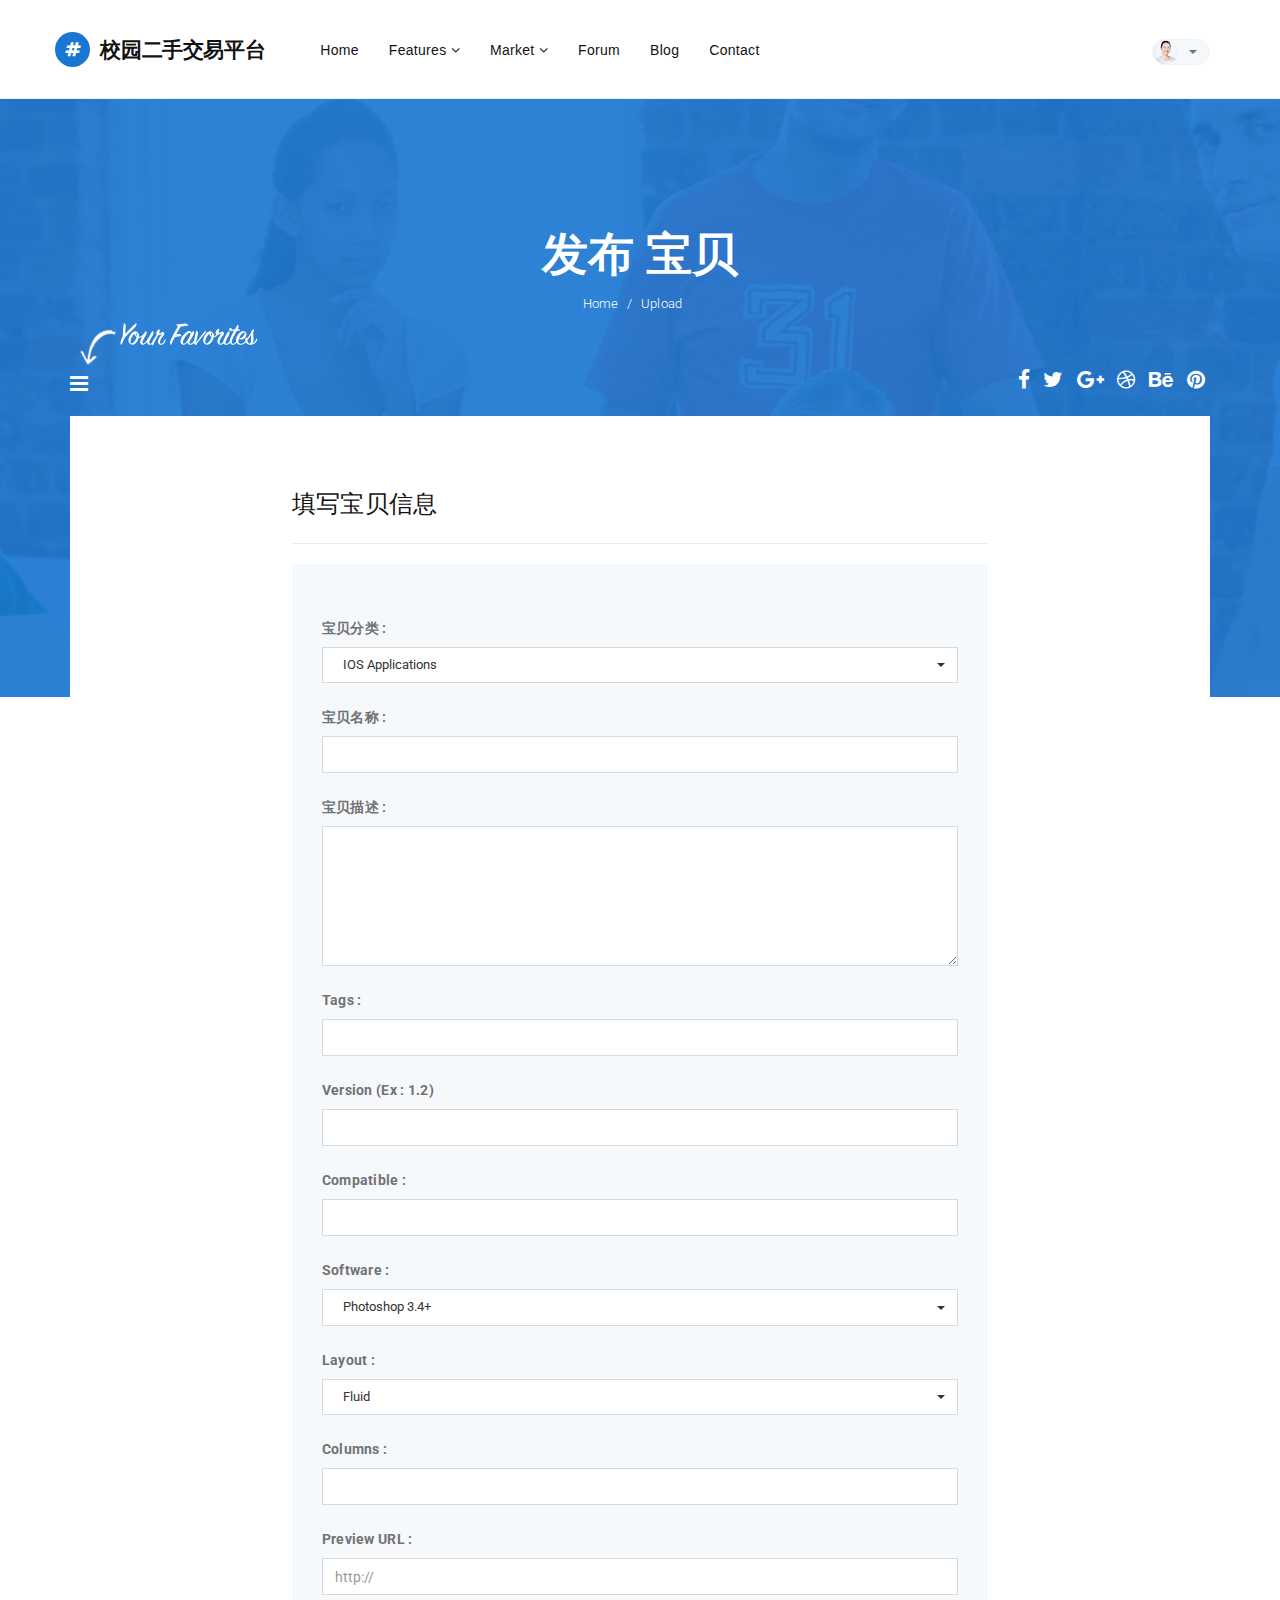
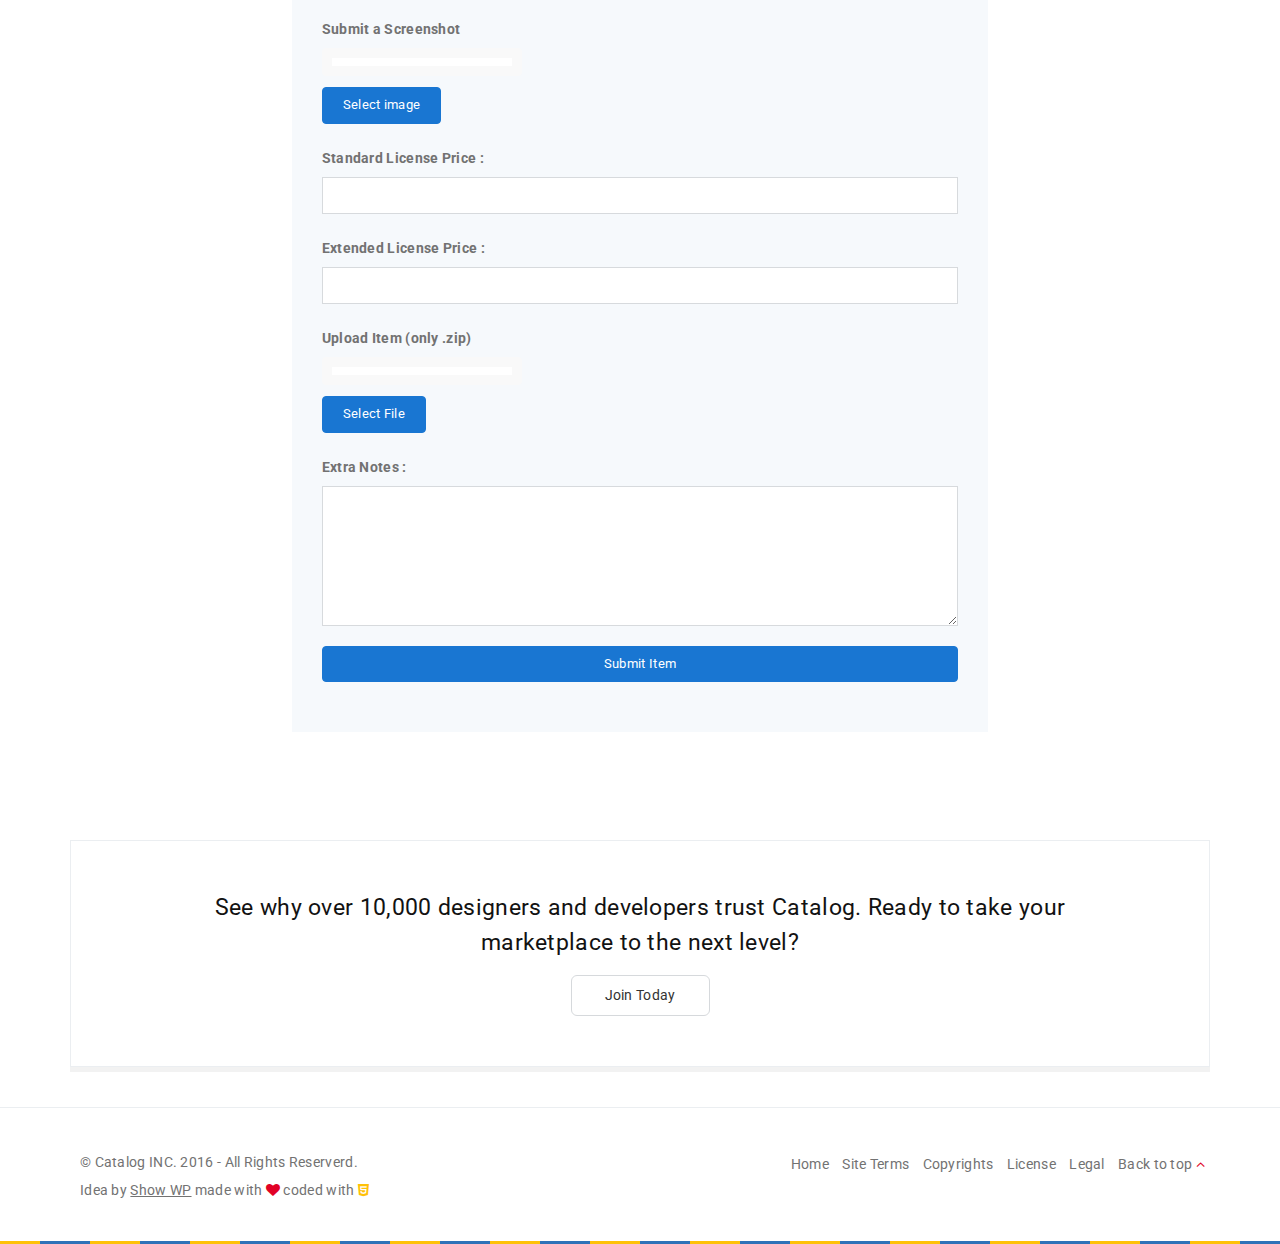
<file: second-hand/src/main/webapp/upload-goods.html>
<!DOCTYPE html>
<!--[if lt IE 7 ]><html class="ie ie6" lang="en"> <![endif]-->
<!--[if IE 7 ]><html class="ie ie7" lang="en"> <![endif]-->
<!--[if IE 8 ]><html class="ie ie8" lang="en"> <![endif]-->
<!--[if (gte IE 9)|!(IE)]><!--><html lang="en"> <!--<![endif]-->

<head>

    <meta charset="utf-8">
    <meta http-equiv="X-UA-Compatible" content="IE=edge">
    <meta name="viewport" content="width=device-width, initial-scale=1, maximum-scale=1">

    <!-- SITE META -->
    <title>Catalog | Responsive Marketplace Showcase Template</title>
    <meta name="description" content="">
    <meta name="author" content="">
    <meta name="keywords" content="">

    <!-- FAVICONS -->
    <link rel="shortcut icon" href="images/favicon.ico" type="image/x-icon">
    <link rel="apple-touch-icon" href="images/apple-touch-icon.png">
    <link rel="apple-touch-icon" sizes="57x57" href="images/apple-touch-icon-57x57.png">
    <link rel="apple-touch-icon" sizes="72x72" href="images/apple-touch-icon-72x72.png">
    <link rel="apple-touch-icon" sizes="76x76" href="images/apple-touch-icon-76x76.png">
    <link rel="apple-touch-icon" sizes="114x114" href="images/apple-touch-icon-114x114.png">
    <link rel="apple-touch-icon" sizes="120x120" href="images/apple-touch-icon-120x120.png">
    <link rel="apple-touch-icon" sizes="144x144" href="images/apple-touch-icon-144x144.png">
    <link rel="apple-touch-icon" sizes="152x152" href="images/apple-touch-icon-152x152.png">

    <!-- TEMPLATE STYLES -->
    <link rel="stylesheet" type="text/css" href="css/font-awesome.min.css">
    <link rel="stylesheet" type="text/css" href="css/bootstrap.css">
    <link rel="stylesheet" type="text/css" href="style.css">

    <!-- CUSTOM STYLES -->
    <link rel="stylesheet" type="text/css" href="css/prettyPhoto.css">
    <link rel="stylesheet" type="text/css" href="css/flexslider.css">
    <link rel="stylesheet" type="text/css" href="css/animate.css">
    <link rel="stylesheet" type="text/css" href="css/responsive.css">
    <link rel="stylesheet" type="text/css" href="css/custom.css">

    <!--[if IE]>
    <script src="http://html5shiv.googlecode.com/svn/trunk/html5.js"></script>
    <![endif]-->

</head>
<body class="nobg">

    <!-- START SITE -->
    <div id="wrapper">

        <nav class="hidden-xs cbp-spmenu cbp-spmenu-vertical cbp-spmenu-left" id="cbp-spmenu-s1">
            <h3><i class="fa fa-star-o"></i> Your Favorites</h3>
            <ul>
                <li>
                    <img src="upload/item_01.jpg" alt="" class="alignleft img-responsive">
                    <h4><a href="single-item.html">User Profile App</a></h4>
                    <small><a href="single-item.html"><i class="fa fa-eye"></i> 221</a></small>
                    <small><a href="single-item.html"><i class="fa fa-comment-o"></i> 05</a></small>
                </li>
                <li>
                    <img src="upload/item_02.jpg" alt="" class="alignleft img-responsive">
                    <h4><a href="single-item.html">Mail Application</a></h4>
                    <small><a href="single-item.html"><i class="fa fa-eye"></i> 435</a></small>
                    <small><a href="single-item.html"><i class="fa fa-comment-o"></i> 13</a></small>
                </li>
                <li>
                    <img src="upload/item_03.jpg" alt="" class="alignleft img-responsive">
                    <h4><a href="single-item.html">Showcase Podcast</a></h4>
                    <small><a href="single-item.html"><i class="fa fa-eye"></i> 551</a></small>
                    <small><a href="single-item.html"><i class="fa fa-comment-o"></i> 12</a></small>
                </li>
                <li>
                    <img src="upload/item_04.jpg" alt="" class="alignleft img-responsive">
                    <h4><a href="single-item.html">Login Box (Custom)</a></h4>
                    <small><a href="single-item.html"><i class="fa fa-eye"></i> 412</a></small>
                    <small><a href="single-item.html"><i class="fa fa-comment-o"></i> 55</a></small>
                </li>
            </ul>
            <a href="shop-favorites.html" class="btn btn-primary">Go to Favorites</a>
        </nav>

        <header class="header">
            <div class="container-menu">
                <nav class="navbar navbar-default yamm">
                    <div class="container">
                        <div class="navbar-table">
                            <div class="navbar-cell">
                                <div class="navbar-header">
                                    <a class="navbar-brand" href="index.html"><i class="fa fa-hashtag"></i> 校园二手交易平台</a>
                                    <div class="open-menu">
                                        <button type="button" class="navbar-toggle collapsed" data-toggle="collapse" data-target="#bs-example-navbar-collapse-2">
                                            <span class="sr-only">Toggle navigation</span>
                                            <span class="fa fa-bars"></span>
                                        </button>
                                    </div>
                                </div><!-- end navbar-header -->
                            </div><!-- end navbar-cell -->
                            <div class="navbar-cell stretch">
                                <div class="collapse navbar-collapse" id="bs-example-navbar-collapse-2">
                                    <div class="navbar-cell">
                                        <ul class="nav navbar-nav navbar-center">
                                            <li><a class="active" href="index.html" title="">Home</a></li>
                                            <li class="dropdown megamenu yamm-half hovermenu"><a href="#" data-toggle="dropdown" class="dropdown-toggle">Features <b class="fa fa-angle-down"></b></a>
                                                <ul class="dropdown-menu">
                                                    <li>
                                                    <div class="yamm-content">
                                                        <div class="row">
                                                            <div class="col-md-4 col-sm-6">
                                                                <div class="box">
                                                                    <ul>
                                                                        <li><a href="shop-four.html">Shop 4 Columns</a></li>
                                                                        <li><a href="shop-three.html">Shop 3 Columns</a></li>
                                                                        <li><a href="shop-two.html">Shop 2 Columns</a></li>
                                                                        <li><a href="shop-infinite.html">Shop Infinite</a></li>
                                                                        <li><a href="shop-filterable.html">Shop Filterable</a></li>
                                                                        <li><a href="single-item.html">Shop Details (Single Item)</a></li>
                                                                        <li><a href="shop-checkout.html">Shop Checkout</a></li>
                                                                        <li><a href="shop-favorites.html">Shop Favorites</a></li>
                                                                    </ul>
                                                                </div><!-- end box -->
                                                            </div><!-- end col -->
                                                            <div class="col-md-4 col-sm-6">
                                                                <div class="box">
                                                                    <ul>
                                                                        <li><a href="stores.html">All Stores</a></li>
                                                                        <li><a href="about.html">About Us</a></li>
                                                                        <li><a href="contact.html">Contact Us</a></li>
                                                                        <li><a href="services.html">Custom Services</a></li>
                                                                        <li><a href="pricing.html">Pricing & Plan</a></li>
                                                                        <li><a href="search.html">Search Results</a></li>
                                                                        <li><a href="maintenance.html">Maintenance Mode</a></li>
                                                                        <li><a href="page.html">Page Sidebar</a></li>
                                                                    </ul>
                                                                </div><!-- end box -->
                                                            </div><!-- end col -->
                                                            <div class="col-md-4 col-sm-6">
                                                                <div class="box">
                                                                    <ul>
                                                                        <li><a href="page-fullwidth.html">Page Fullwidth</a></li>
                                                                        <li><a href="page-404.html">404 - Not Found</a></li>
                                                                        <li><a href="elements.html">All Elements</a></li>
                                                                        <li><a href="login.html">Login & Register</a></li>
                                                                        <li><a href="faqs.html">FAQS & Support</a></li>
                                                                        <li><a href="single-forum.html">Single Forum</a></li>
                                                                        <li><a href="single.html">Single Blog</a></li>
                                                                        <li><a href="bundle.html">Bundle (Landing Page)</a></li>
                                                                    </ul>
                                                                </div><!-- end box -->
                                                            </div><!-- end col -->
                                                        </div>
                                                    </div><!-- end ttmenu-content -->
                                                    </li>
                                                </ul>
                                            </li><!-- end mega menu -->
                                            <li class="dropdown megamenu yamm-half hovermenu"><a href="#" data-toggle="dropdown" class="dropdown-toggle">Market <b class="fa fa-angle-down"></b></a>
                                                <ul class="dropdown-menu">
                                                    <li>
                                                    <div class="yamm-content">
                                                        <div class="row">
                                                            <div class="col-md-6 col-sm-6">
                                                                <div class="box">
                                                                    <h5>Market Categories</h5>
                                                                    <ul>
                                                                        <li><a href="category.html"><i class="fa fa-apple"></i> IOS Applications</a></li>
                                                                        <li><a href="category.html"><i class="fa fa-android"></i> UI - GUI Kits</a></li>
                                                                        <li><a href="category.html"><i class="fa fa-fonticons"></i> Icons & Fonts</a></li>
                                                                        <li><a href="category.html"><i class="fa fa-envelope-o"></i> Email Templates</a></li>
                                                                        <li><a href="category.html"><i class="fa fa-html5"></i> Site Templates</a></li>
                                                                        <li><a href="category.html"><i class="fa fa-gear"></i> Admin Templates</a></li>
                                                                        <li><a href="category.html"><i class="fa fa-laptop"></i> Landing Templates</a></li>
                                                                    </ul>
                                                                </div><!-- end box -->
                                                            </div><!-- end col -->
                                                            <div class="col-md-6 col-sm-6">
                                                                <div class="box">
                                                                    <h5>User Profile</h5>
                                                                    <ul>
                                                                        <li><a href="edit-account.html">Edit Account</a></li>
                                                                        <li><a href="public-profile.html">Public profile</a></li>
                                                                        <li><a href="sales.html">My Sales</a></li>
                                                                        <li><a href="messages.html">Messages</a></li>
                                                                        <li><a href="upload-item.html">Upload Item</a></li>
                                                                        <li><a href="downloads.html">Downloads</a></li>
                                                                        <li><a href="login.html">Login & Register</a></li>
                                                                    </ul>
                                                                </div><!-- end box -->
                                                            </div><!-- end col -->
                                                        </div>
                                                    </div><!-- end ttmenu-content -->
                                                    </li>
                                                </ul>
                                            </li><!-- end mega menu -->
                                            <li><a href="forum.html" title="">Forum</a></li>
                                            <li><a href="blog.html" title="">Blog</a></li>
                                            <li><a href="contact.html" title="">Contact</a></li>
                                        </ul>
                                        <ul class="nav navbar-nav navbar-right">
                                            <li class="dropdown membermenu hovermenu">
                                                <a href="#" class="dropdown-toggle" data-toggle="dropdown" role="button" aria-haspopup="true" aria-expanded="false"><img src="upload/member.png" alt="" class="img-circle"> <span class="caret"></span></a>
                                                <ul class="dropdown-menu">
                                                    <li class="dropdown-header">Profile</li>
                                                    <li><a href="edit-account.html">Edit Account</a></li>
                                                    <li><a href="#">Logout</a></li>
                                                    <li><hr></li>
                                                    <li class="dropdown-header">Dashboard</li>
                                                    <li><a href="public-profile.html">Public profile</a></li>
                                                    <li><a href="sales.html">My Sales</a></li>
                                                    <li><a href="messages.html">Messages</a></li>
                                                    <li><a href="upload-item.html">Upload Item</a></li>
                                                    <li><a href="downloads.html">Downloads</a></li>
                                                </ul>
                                            </li>
                                        </ul>
                                    </div><!-- end navbar-cell -->
                                </div><!-- /.navbar-collapse -->        
                            </div><!-- end navbar cell -->
                        </div><!-- end navbar-table -->
                    </div><!-- end container fluid -->
                </nav><!-- end navbar -->
            </div><!-- end container -->
        </header>

        <section class="section single-wrap">
            <div class="container">
                <div class="page-title">
                    <div class="row">
                        <div class="col-sx-12 text-center">
                            <h3>发布 宝贝</h3>
                            <div class="bread">
                                <ol class="breadcrumb">
                                  <li><a href="#">Home</a></li>
                                  <li class="active">Upload</li>
                                </ol>
                            </div>
                        </div>
                    </div>
                </div>

                <div class="content-top">
                    <div class="row">
                        <div class="col-sx-6 col-sm-6">
                            <div class="custommenu hidden-xs">
                                <a id="showLeft" href="#" title="" class="bt-menu-trigger"><i class="fa fa-bars"></i> <img src="upload/fav.png" alt=""></a>
                            </div>
                        </div> 

                        <div class="col-sm-6 col-xs-12 cen-xs text-right">
                            <ul class="list-inline social">
                                <li><a href="#"><i class="fa fa-facebook"></i></a></li>
                                <li><a href="#"><i class="fa fa-twitter"></i></a></li>
                                <li><a href="#"><i class="fa fa-google-plus"></i></a></li>
                                <li><a href="#"><i class="fa fa-dribbble"></i></a></li>
                                <li><a href="#"><i class="fa fa-behance"></i></a></li>
                                <li><a href="#"><i class="fa fa-pinterest"></i></a></li>
                            </ul>
                        </div>
                    </div><!-- end row -->
                </div><!-- end content top -->


                <div class="content boxs">
                    <div class="row">
                        <div class="col-md-8 col-md-offset-2">
                            <div class="widget-title">
                                <h3>填写宝贝信息</h3>
                            </div><!-- end widget-title -->
                            <form class="uploaditem">
                                <div class="space">   
                                    <label>宝贝分类 : </label> 
                                    <select class="selectpicker" data-live-search="true">
                                        <option>IOS Applications</option>
                                        <option>UI & GUI Kits</option>
                                        <option>Icons & Fonts</option>
                                        <option>Stock Photos</option>
                                        <option>Website Templates</option>
                                        <option>PSD Templates</option>
                                        <option>WordPress Themes</option>
                                    </select>  
                                </div>
         
                               

                                <div class="space">
                                    <label>宝贝名称 : </label>
                                    <input type="text" class="form-control" placeholder="">    
                                </div>

                                <div class="space">
                                    <label>宝贝描述 : </label>
                                    <textarea class="form-control" placeholder=""></textarea>
                                </div>

                                <div class="space">
                                    <label>Tags : </label>
                                    <input type="text" class="form-control" placeholder="">    
                                </div>

                                <div class="space">
                                    <label>Version (Ex : 1.2)</label>
                                    <input type="text" class="form-control" placeholder="">    
                                </div>

                                <div class="space">
                                    <label>Compatible : </label>
                                    <input type="text" class="form-control" placeholder="">    
                                </div>

                                <div class="space">   
                                    <label>Software : </label> 
                                    <select class="selectpicker" data-live-search="true">
                                        <option>Photoshop 3.4+</option>
                                        <option>Illustrator</option>
                                        <option>InDesign</option>
                                    </select>  
                                </div>

                                <div class="space">   
                                    <label>Layout : </label> 
                                    <select class="selectpicker" data-live-search="true">
                                        <option>Fluid</option>
                                        <option>Fixed</option>
                                        <option>Responsive</option>
                                    </select>  
                                </div>

                                <div class="space">
                                    <label>Columns : </label>
                                    <input type="text" class="form-control" placeholder="">    
                                </div>

                                <div class="space">
                                    <label>Preview URL : </label>
                                    <input type="text" class="form-control" placeholder="http://">    
                                </div>

                                <div class="space">
                                    <label>Submit a Screenshot</label>
                                    <div class="fileupload fileupload-new" data-provides="fileupload">
                                        <div class="fileupload-preview thumbnail"></div>
                                        <br>
                                        <span class="btn btn-primary btn-file">
                                            <span class="fileupload-new">Select image</span>
                                            <span class="fileupload-exists">Change</span>
                                            <input type="file">
                                        </span>
                                        <a href="#" class="btn btn-primary fileupload-exists" data-dismiss="fileupload">Remove</a>
                                    </div>
                                </div>

                                <div class="space">
                                    <label>Standard License Price : </label>
                                    <input type="text" class="form-control" placeholder="">    
                                </div>

                                <div class="space">
                                    <label>Extended License Price : </label>
                                    <input type="text" class="form-control" placeholder="">    
                                </div>

                                <div class="space">
                                    <label>Upload Item (only .zip)</label>
                                    <div class="fileupload fileupload-new" data-provides="fileupload">
                                        <div class="fileupload-preview thumbnail"></div>
                                        <br>
                                        <span class="btn btn-primary btn-file">
                                            <span class="fileupload-new">Select File</span>
                                            <span class="fileupload-exists">Change</span>
                                            <input type="file">
                                        </span>
                                        <a href="#" class="btn btn-primary fileupload-exists" data-dismiss="fileupload">Remove</a>
                                    </div>
                                </div>

                                <div class="space">
                                    <label>Extra Notes : </label>
                                    <textarea class="form-control" placeholder=""></textarea>
                                </div>

                                <div class="space">
                                    <a href="#" class="btn btn-primary btn-block">Submit Item</a>
                                </div>

                            </form>
                        </div><!-- end col -->
                    </div><!-- end row -->
                </div><!-- end content -->

                <br>

                <div class="content-message boxs">
                    <div class="row">
                        <div class="col-md-10 col-md-offset-1 text-center">
                            <h2>See why over 10,000 designers and developers trust Catalog. Ready to take your marketplace to the next level?</h2>
                            <a href="#" class="btn btn-default btn-lg">Join Today</a>
                        </div>
                    </div><!-- end row -->
                </div><!-- end content message -->
            </div><!-- end container -->
        </section>

        <footer class="footer">
            <div class="container">
                <div class="row">
                    <div class="col-md-6 col-lg-5">
                        <div class="media cen-xs">
                            <p>
                                &copy; Catalog INC. 2016 - All Rights Reserverd.<br>
                                Idea by <a class="madeby" href="http://showwp.com">Show WP</a> made with <i class="fa fa-heart"></i> coded with <i class="fa fa-html5"></i>
                            </p>
                        </div>
                    </div>
                    <div class="col-md-6 col-lg-7">
                        <ul class="list-inline text-right cen-xs">
                            <li><a href="#">Home</a></li>
                            <li><a href="#">Site Terms</a></li>
                            <li><a href="#">Copyrights</a></li>
                            <li><a href="#">License</a></li>
                            <li><a href="#">Legal</a></li>
                            <li><a class="topbutton" href="#">Back to top <i class="fa fa-angle-up"></i></a></li>
                        </ul>
                    </div>
                </div><!-- end row -->
            </div><!-- end container -->
        </footer><!-- end footer -->
    </div><!-- end wrapper -->
    <!-- END SITE -->

    <script src="js/jquery.min.js"></script>
    <script src="js/bootstrap.js"></script>
    <script src="js/custom.js"></script>

</body>
</html>
</file>
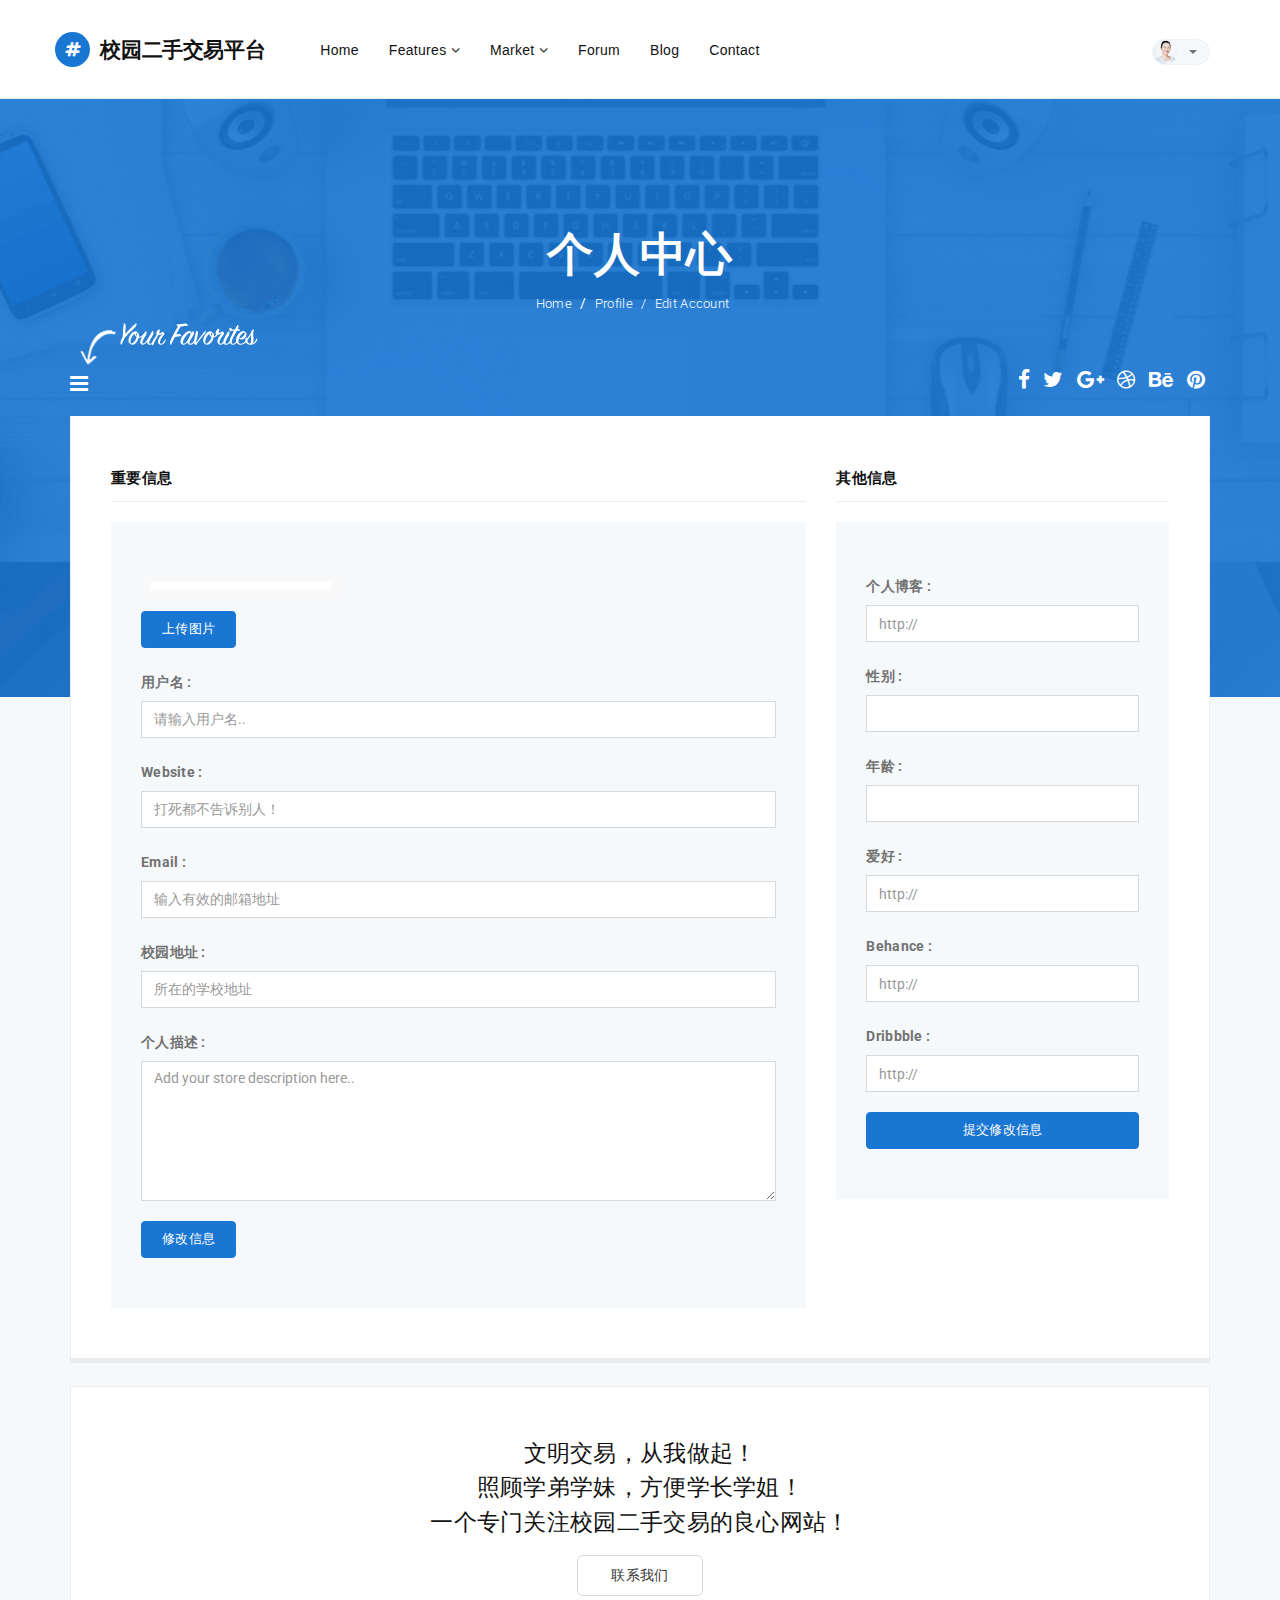
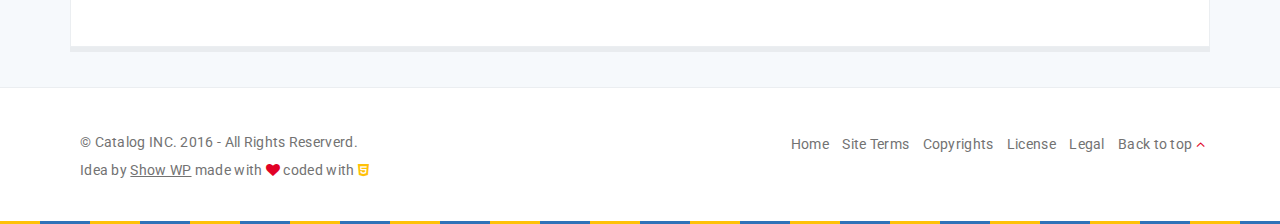
<file: second-hand/src/main/webapp/UserInfo.html>
<!DOCTYPE html>
<!--[if lt IE 7 ]><html class="ie ie6" lang="en"> <![endif]-->
<!--[if IE 7 ]><html class="ie ie7" lang="en"> <![endif]-->
<!--[if IE 8 ]><html class="ie ie8" lang="en"> <![endif]-->
<!--[if (gte IE 9)|!(IE)]><!--><html lang="en"> <!--<![endif]-->

<head>

    <meta charset="utf-8">
    <meta http-equiv="X-UA-Compatible" content="IE=edge">
    <meta name="viewport" content="width=device-width, initial-scale=1, maximum-scale=1">

    <!-- SITE META -->
    <title>Catalog | Responsive Marketplace Showcase Template</title>
    <meta name="description" content="">
    <meta name="author" content="">
    <meta name="keywords" content="">

    <!-- FAVICONS -->
    <link rel="shortcut icon" href="images/favicon.ico" type="image/x-icon">
    <link rel="apple-touch-icon" href="images/apple-touch-icon.png">
    <link rel="apple-touch-icon" sizes="57x57" href="images/apple-touch-icon-57x57.png">
    <link rel="apple-touch-icon" sizes="72x72" href="images/apple-touch-icon-72x72.png">
    <link rel="apple-touch-icon" sizes="76x76" href="images/apple-touch-icon-76x76.png">
    <link rel="apple-touch-icon" sizes="114x114" href="images/apple-touch-icon-114x114.png">
    <link rel="apple-touch-icon" sizes="120x120" href="images/apple-touch-icon-120x120.png">
    <link rel="apple-touch-icon" sizes="144x144" href="images/apple-touch-icon-144x144.png">
    <link rel="apple-touch-icon" sizes="152x152" href="images/apple-touch-icon-152x152.png">

    <!-- TEMPLATE STYLES -->
    <link rel="stylesheet" type="text/css" href="css/font-awesome.min.css">
    <link rel="stylesheet" type="text/css" href="css/bootstrap.css">
    <link rel="stylesheet" type="text/css" href="style.css">

    <!-- CUSTOM STYLES -->
    <link rel="stylesheet" type="text/css" href="css/prettyPhoto.css">
    <link rel="stylesheet" type="text/css" href="css/flexslider.css">
    <link rel="stylesheet" type="text/css" href="css/animate.css">
    <link rel="stylesheet" type="text/css" href="css/responsive.css">
    <link rel="stylesheet" type="text/css" href="css/custom.css">

    <!--[if IE]>
    <script src="http://html5shiv.googlecode.com/svn/trunk/html5.js"></script>
    <![endif]-->

</head>
<body class="">

    <!-- START SITE -->
    <div id="wrapper">

        <nav class="hidden-xs cbp-spmenu cbp-spmenu-vertical cbp-spmenu-left" id="cbp-spmenu-s1">
            <h3><i class="fa fa-star-o"></i> Your Favorites</h3>
            <ul>
                <li>
                    <img src="upload/item_01.jpg" alt="" class="alignleft img-responsive">
                    <h4><a href="single-item.html">User Profile App</a></h4>
                    <small><a href="single-item.html"><i class="fa fa-eye"></i> 221</a></small>
                    <small><a href="single-item.html"><i class="fa fa-comment-o"></i> 05</a></small>
                </li>
                <li>
                    <img src="upload/item_02.jpg" alt="" class="alignleft img-responsive">
                    <h4><a href="single-item.html">Mail Application</a></h4>
                    <small><a href="single-item.html"><i class="fa fa-eye"></i> 435</a></small>
                    <small><a href="single-item.html"><i class="fa fa-comment-o"></i> 13</a></small>
                </li>
                <li>
                    <img src="upload/item_03.jpg" alt="" class="alignleft img-responsive">
                    <h4><a href="single-item.html">Showcase Podcast</a></h4>
                    <small><a href="single-item.html"><i class="fa fa-eye"></i> 551</a></small>
                    <small><a href="single-item.html"><i class="fa fa-comment-o"></i> 12</a></small>
                </li>
                <li>
                    <img src="upload/item_04.jpg" alt="" class="alignleft img-responsive">
                    <h4><a href="single-item.html">Login Box (Custom)</a></h4>
                    <small><a href="single-item.html"><i class="fa fa-eye"></i> 412</a></small>
                    <small><a href="single-item.html"><i class="fa fa-comment-o"></i> 55</a></small>
                </li>
            </ul>
            <a href="shop-favorites.html" class="btn btn-primary">Go to Favorites</a>
        </nav>

        <header class="header">
            <div class="container-menu">
                <nav class="navbar navbar-default yamm">
                    <div class="container">
                        <div class="navbar-table">
                            <div class="navbar-cell">
                                <div class="navbar-header">
                                    <a class="navbar-brand" href="index.html"><i class="fa fa-hashtag"></i> 校园二手交易平台</a>
                                    <div class="open-menu">
                                        <button type="button" class="navbar-toggle collapsed" data-toggle="collapse" data-target="#bs-example-navbar-collapse-2">
                                            <span class="sr-only">Toggle navigation</span>
                                            <span class="fa fa-bars"></span>
                                        </button>
                                    </div>
                                </div><!-- end navbar-header -->
                            </div><!-- end navbar-cell -->
                            <div class="navbar-cell stretch">
                                <div class="collapse navbar-collapse" id="bs-example-navbar-collapse-2">
                                    <div class="navbar-cell">
                                        <ul class="nav navbar-nav navbar-center">
                                            <li><a class="active" href="index.html" title="">Home</a></li>
                                            <li class="dropdown megamenu yamm-half hovermenu"><a href="#" data-toggle="dropdown" class="dropdown-toggle">Features <b class="fa fa-angle-down"></b></a>
                                                <ul class="dropdown-menu">
                                                    <li>
                                                    <div class="yamm-content">
                                                        <div class="row">
                                                            <div class="col-md-4 col-sm-6">
                                                                <div class="box">
                                                                    <ul>
                                                                        <li><a href="shop-four.html">Shop 4 Columns</a></li>
                                                                        <li><a href="shop-three.html">Shop 3 Columns</a></li>
                                                                        <li><a href="shop-two.html">Shop 2 Columns</a></li>
                                                                        <li><a href="shop-infinite.html">Shop Infinite</a></li>
                                                                        <li><a href="shop-filterable.html">Shop Filterable</a></li>
                                                                        <li><a href="single-item.html">Shop Details (Single Item)</a></li>
                                                                        <li><a href="shop-checkout.html">Shop Checkout</a></li>
                                                                        <li><a href="shop-favorites.html">Shop Favorites</a></li>
                                                                    </ul>
                                                                </div><!-- end box -->
                                                            </div><!-- end col -->
                                                            <div class="col-md-4 col-sm-6">
                                                                <div class="box">
                                                                    <ul>
                                                                        <li><a href="stores.html">All Stores</a></li>
                                                                        <li><a href="about.html">About Us</a></li>
                                                                        <li><a href="contact.html">Contact Us</a></li>
                                                                        <li><a href="services.html">Custom Services</a></li>
                                                                        <li><a href="pricing.html">Pricing & Plan</a></li>
                                                                        <li><a href="search.html">Search Results</a></li>
                                                                        <li><a href="maintenance.html">Maintenance Mode</a></li>
                                                                        <li><a href="page.html">Page Sidebar</a></li>
                                                                    </ul>
                                                                </div><!-- end box -->
                                                            </div><!-- end col -->
                                                            <div class="col-md-4 col-sm-6">
                                                                <div class="box">
                                                                    <ul>
                                                                        <li><a href="page-fullwidth.html">Page Fullwidth</a></li>
                                                                        <li><a href="page-404.html">404 - Not Found</a></li>
                                                                        <li><a href="elements.html">All Elements</a></li>
                                                                        <li><a href="login.html">Login & Register</a></li>
                                                                        <li><a href="faqs.html">FAQS & Support</a></li>
                                                                        <li><a href="single-forum.html">Single Forum</a></li>
                                                                        <li><a href="single.html">Single Blog</a></li>
                                                                        <li><a href="bundle.html">Bundle (Landing Page)</a></li>
                                                                    </ul>
                                                                </div><!-- end box -->
                                                            </div><!-- end col -->
                                                        </div>
                                                    </div><!-- end ttmenu-content -->
                                                    </li>
                                                </ul>
                                            </li><!-- end mega menu -->
                                            <li class="dropdown megamenu yamm-half hovermenu"><a href="#" data-toggle="dropdown" class="dropdown-toggle">Market <b class="fa fa-angle-down"></b></a>
                                                <ul class="dropdown-menu">
                                                    <li>
                                                    <div class="yamm-content">
                                                        <div class="row">
                                                            <div class="col-md-6 col-sm-6">
                                                                <div class="box">
                                                                    <h5>Market Categories</h5>
                                                                    <ul>
                                                                        <li><a href="category.html"><i class="fa fa-apple"></i> IOS Applications</a></li>
                                                                        <li><a href="category.html"><i class="fa fa-android"></i> UI - GUI Kits</a></li>
                                                                        <li><a href="category.html"><i class="fa fa-fonticons"></i> Icons & Fonts</a></li>
                                                                        <li><a href="category.html"><i class="fa fa-envelope-o"></i> Email Templates</a></li>
                                                                        <li><a href="category.html"><i class="fa fa-html5"></i> Site Templates</a></li>
                                                                        <li><a href="category.html"><i class="fa fa-gear"></i> Admin Templates</a></li>
                                                                        <li><a href="category.html"><i class="fa fa-laptop"></i> Landing Templates</a></li>
                                                                    </ul>
                                                                </div><!-- end box -->
                                                            </div><!-- end col -->
                                                            <div class="col-md-6 col-sm-6">
                                                                <div class="box">
                                                                    <h5>User Profile</h5>
                                                                    <ul>
                                                                        <li><a href="edit-account.html">Edit Account</a></li>
                                                                        <li><a href="public-profile.html">Public profile</a></li>
                                                                        <li><a href="sales.html">My Sales</a></li>
                                                                        <li><a href="messages.html">Messages</a></li>
                                                                        <li><a href="upload-item.html">Upload Item</a></li>
                                                                        <li><a href="downloads.html">Downloads</a></li>
                                                                        <li><a href="login.html">Login & Register</a></li>
                                                                    </ul>
                                                                </div><!-- end box -->
                                                            </div><!-- end col -->
                                                        </div>
                                                    </div><!-- end ttmenu-content -->
                                                    </li>
                                                </ul>
                                            </li><!-- end mega menu -->
                                            <li><a href="forum.html" title="">Forum</a></li>
                                            <li><a href="blog.html" title="">Blog</a></li>
                                            <li><a href="contact.html" title="">Contact</a></li>
                                        </ul>
                                        <ul class="nav navbar-nav navbar-right">
                                            <li class="dropdown membermenu hovermenu">
                                                <a href="#" class="dropdown-toggle" data-toggle="dropdown" role="button" aria-haspopup="true" aria-expanded="false"><img src="upload/member.png" alt="" class="img-circle"> <span class="caret"></span></a>
                                                <ul class="dropdown-menu">
                                                    <li class="dropdown-header">Profile</li>
                                                    <li><a href="edit-account.html">Edit Account</a></li>
                                                    <li><a href="#">Logout</a></li>
                                                    <li><hr></li>
                                                    <li class="dropdown-header">Dashboard</li>
                                                    <li><a href="public-profile.html">Public profile</a></li>
                                                    <li><a href="sales.html">My Sales</a></li>
                                                    <li><a href="messages.html">Messages</a></li>
                                                    <li><a href="upload-item.html">Upload Item</a></li>
                                                    <li><a href="downloads.html">Downloads</a></li>
                                                </ul>
                                            </li>
                                        </ul>
                                    </div><!-- end navbar-cell -->
                                </div><!-- /.navbar-collapse -->        
                            </div><!-- end navbar cell -->
                        </div><!-- end navbar-table -->
                    </div><!-- end container fluid -->
                </nav><!-- end navbar -->
            </div><!-- end container -->
        </header>

        <section class="section single-wrap">
            <div class="container">
                <div class="page-title">
                    <div class="row">
                        <div class="col-sx-12 text-center">
                            <h3>个人中心</h3>
                            <div class="bread">
                                <ol class="breadcrumb">
                                  <li><a href="#">Home</a></li>
                                  <li><a href="#">Profile</a></li>
                                  <li class="active">Edit Account</li>
                                </ol>
                            </div>
                        </div>
                    </div>
                </div>

                <div class="content-top">
                    <div class="row">
                        <div class="col-sx-6 col-sm-6">
                            <div class="custommenu hidden-xs">
                                <a id="showLeft" href="#" title="" class="bt-menu-trigger"><i class="fa fa-bars"></i> <img src="upload/fav.png" alt=""></a>
                            </div>
                        </div> 

                        <div class="col-sm-6 col-xs-12 cen-xs text-right">
                            <ul class="list-inline social">
                                <li><a href="#"><i class="fa fa-facebook"></i></a></li>
                                <li><a href="#"><i class="fa fa-twitter"></i></a></li>
                                <li><a href="#"><i class="fa fa-google-plus"></i></a></li>
                                <li><a href="#"><i class="fa fa-dribbble"></i></a></li>
                                <li><a href="#"><i class="fa fa-behance"></i></a></li>
                                <li><a href="#"><i class="fa fa-pinterest"></i></a></li>
                            </ul>
                        </div>
                    </div><!-- end row -->
                </div><!-- end content top -->


                <div class="content boxs">
                    <div class="row">
                        <div class="col-md-8">
                            <div class="widget-title">
                                <h4>重要信息</h4>
                            </div><!-- end widget-title -->
                            <form class="uploaditem">
                                <div class="space">
                                    
                                    <div class="fileupload fileupload-new" data-provides="fileupload">
                                        <div class="fileupload-preview thumbnail"></div>
                                        <br>
                                        <span class="btn btn-primary btn-file">
                                            <span class="fileupload-new">上传图片</span>
                                            <span class="fileupload-exists">换一张</span>
                                            <input type="file">
                                        </span>
                                        <a href="#" class="btn btn-primary fileupload-exists" data-dismiss="fileupload">Remove</a>
                                    </div>
                                </div>


                                <div class="space">
                                    <label>用户名 : </label>
                                    <input type="text" class="form-control" placeholder="请输入用户名..">    
                                </div>
                                
                                <div class="space">
                                    <label>Website : </label>
                                    <input type="password" class="form-control" placeholder="打死都不告诉别人！">    
                                </div>

                                <div class="space">
                                    <label>Email : </label>
                                    <input type="text" class="form-control" placeholder="输入有效的邮箱地址">    
                                </div>

                                <div class="space">
                                    <label>校园地址 : </label>
                                    <input type="text" class="form-control" placeholder="所在的学校地址">    
                                </div>

                                <div class="space">
                                    <label>个人描述 : </label>
                                    <textarea class="form-control" placeholder="Add your store description here.."></textarea>
                                </div>


                                <div class="space">
                                    <a href="#" class="btn btn-primary">修改信息</a>
                                </div>
                            </form>
                        </div><!-- end col -->

                        <div class="col-md-4">
                            <div class="widget-title">
                                <h4>其他信息</h4>
                            </div><!-- end widget-title -->
                            <form class="uploaditem">
                                <div class="space">
                                    <label>个人博客 : </label>
                                    <input type="text" class="form-control" placeholder="http://">    
                                </div>

                                <div class="space">
                                    <label>性别 : </label>
                                    <input type="text" class="form-control" placeholder="">    
                                </div>

                                <div class="space">
                                    <label>年龄 : </label>
                                    <input type="text" class="form-control" placeholder="">    
                                </div>

                                <div class="space">
                                    <label>爱好 : </label>
                                    <input type="text" class="form-control" placeholder="http://">    
                                </div>

                                <div class="space">
                                    <label>Behance : </label>
                                    <input type="text" class="form-control" placeholder="http://">    
                                </div>

                                <div class="space">
                                    <label>Dribbble : </label>
                                    <input type="text" class="form-control" placeholder="http://">    
                                </div>

                                <div class="space">
                                    <a href="#" class="btn btn-primary btn-block">提交修改信息</a>
                                </div>
                            </form>
                        </div><!-- end col -->

                    </div><!-- end row -->
                </div><!-- end content -->

                <br>

                <div class="content-message boxs">
                    <div class="row">
                        <div class="col-md-10 col-md-offset-1 text-center">
                            <h2>文明交易，从我做起！<br>
                            	照顾学弟学妹，方便学长学姐！<br>
                            	一个专门关注校园二手交易的良心网站！<br>
                            	
                            	
                            </h2>
                            <a href="#" class="btn btn-default btn-lg">联系我们</a>
                        </div>
                    </div><!-- end row -->
                </div><!-- end content message -->
            </div><!-- end container -->
        </section>

        <footer class="footer">
            <div class="container">
                <div class="row">
                    <div class="col-md-6 col-lg-5">
                        <div class="media cen-xs">
                            <p>
                                &copy; Catalog INC. 2016 - All Rights Reserverd.<br>
                                Idea by <a class="madeby" href="http://jqueryfuns.com">Show WP</a> made with <i class="fa fa-heart"></i> coded with <i class="fa fa-html5"></i>
                            </p>
                        </div>
                    </div>
                    <div class="col-md-6 col-lg-7">
                        <ul class="list-inline text-right cen-xs">
                            <li><a href="#">Home</a></li>
                            <li><a href="#">Site Terms</a></li>
                            <li><a href="#">Copyrights</a></li>
                            <li><a href="#">License</a></li>
                            <li><a href="#">Legal</a></li>
                            <li><a class="topbutton" href="#">Back to top <i class="fa fa-angle-up"></i></a></li>
                        </ul>
                    </div>
                </div><!-- end row -->
            </div><!-- end container -->
        </footer><!-- end footer -->
    </div><!-- end wrapper -->
    <!-- END SITE -->

    <script src="js/jquery.min.js"></script>
    <script src="js/bootstrap.js"></script>
    <script src="js/custom.js"></script>

</body>
</html>
</file>
<file: second-hand/src/main/webapp/style.css>
/******************************************
	File Name: style.css
	Template Name: Catalog
	Created By: WordPress Showcase
	Version: 1.0
******************************************/

/******************************************
	TABLE OF CONTENT

	1. IMPORT 
	2. STARTUP
	3. HEADER
	4. SIDEBAR OFFSET
	5. SECTIONS
	6. ITEM WRAPPER
	7. BLOG
	8. SIDEBAR
	9. FOOTER
	10. MODULES
	11. RESPONSIVE
	12. COLORS
******************************************/

/******************************************
	IMPORT
******************************************/

@import url(http://fonts.googleapis.com/css?family=Lora:400,400italic,700,700italic);
@import url(http://fonts.googleapis.com/css?family=Montserrat:400,700);
@import url(http://fonts.googleapis.com/css?family=Roboto:400,800,300,300italic,400italic,600,600italic,700,700italic,800italic);
@import url(css/select.css);

/******************************************
	STARTUP
******************************************/

body {
    font-size: 14px;
    padding: 0;
    color: #727272;
    letter-spacing: 0.3px;
    line-height: 28px;
    font-family: "Roboto", "Helvetica Neue", Helvetica, Arial, sans-serif;
    background: url(images/bg.jpg) repeat-x scroll center top #F6F9FC;
}

body.nobg {
    background: url(images/about.jpg) repeat-x scroll center top #ffffff;
}

body.nobg .content {
    border: 0 !important;
    margin-bottom: 30px;
    box-shadow: none !important
}

body.bundle {
    background: url(images/bundle.jpg) no-repeat scroll center top #ffffff;
}

body.maintenance {
    background: url(images/bundle.jpg) no-repeat center center fixed;
    -webkit-background-size: cover;
    -moz-background-size: cover;
    -o-background-size: cover;
    background-size: cover;
}

h1,
h2,
h3,
h4,
h5,
h6 {
    font-family: "Roboto", "Helvetica Neue", Helvetica, Arial, sans-serif;
    font-weight: 400;
    color: #121212;
}

a {
    color: #121212;
    text-decoration: none !important;
    outline: none;
    -moz-transition: all .3s ease-in-out;
    -o-transition: all .3s ease-in-out;
    -webkit-transition: all .3s ease-in-out;
    transition: all .3s ease-in-out;
}

a:hover,
a:focus {
    color: #D7898D;
    outline: none;
}

.first {
    clear: both
}

.last {
    margin-right: 0
}

.alignleft {
    float: left;
    display: table-cell;
    margin: 0 10px 10px 0;
}

.page-content img.alignleft {
    float: left;
    display: table-cell;
    margin: 20px 30px 10px 0;
}

.check {
    padding: 0;
    list-style: none;
}

.check li:before {
    content: "\f00c";
    font-family: "FontAwesome";
    font-size: 13px;
    left: 0;
    color: #121212;
    padding-right: 8px;
    position: relative;
    top: 0;
}

.col-xs-15,
.col-sm-15,
.col-md-15,
.col-lg-15 {
    position: relative;
    min-height: 1px;
    padding-right: 10px;
    padding-left: 10px;
}

.col-xs-15 {
    width: 20%;
    float: left;
}

.dropcaps img {
    margin: 20px auto 0;
}

.dropcaps p:first-child::first-letter {
    color: #903;
    float: left;
    font-family: Georgia;
    font-size: 64px;
    line-height: 1;
    margin: 10px 15px 0 0 !important;
    padding: 12px;
}

#message {
    display: none;
    position: relative;
    text-align: left;
    padding: 20px;
}

#map {
    height: 300px;
    width: 100%;
    position: relative;
    z-index: 1;
}

#map img {
    max-width: inherit
}

.loader {
	margin-left: 10px;
}
.map {
    position: relative
}

.map .row {
    position: relative
}

.infobox img {
    width: 100% !important;
}

.map .searchmodule {
    padding: 18px 10px
}

.infobox {
    display: inline-block;
    padding: 5px;
    position: relative;
    width: 270px;
}

.infobox img {
    width: 80px !important;
    padding-right: 10px
}

.infobox .title {
    font-size: 13px;
    font-weight: bold;
    margin-top: 0;
    margin-bottom: 0;
    text-transform: uppercase;
    padding-bottom: 5px;
}

.infobox .title a {
    font-weight: bold;
    color: #121212 !important;
}

.contact_form .form-control {
    margin-bottom: 15px;
    box-shadow: none !important;
    border-radius: 0;
    border-color: #dfe2e5;
    height: 45px;
    color: #afb2b5;
}

.contact_form textarea {
    min-height: 120px;
}

.contact_form .form-control::-moz-placeholder {
    color: #afb2b5;
    opacity: 1;
}

.services img {
    margin: 0 auto;
}

.navbar-toggle {
    background-color: #fff !important;
    background-image: none;
    border: 1px solid transparent;
    border-radius: 4px;
    float: right;
    color:#121212 !important;
    margin-bottom: 8px;
    margin-right: 15px;
    margin-top: 10px;
    padding: 3px 10px;
    position: relative;
}

/******************************************
	HEADER
******************************************/

.header .container-menu {
    padding: 20px 0;
    border-bottom: 1px solid #efefef;
    background: #fff;
}

.header.affix {
    position: fixed;
    padding: 5px 0;
    top: 0;
    background: rgba(255, 255, 255, 1);
}

.header {
    position: relative;
    padding: 0;
    background-color: transparent;
    width: 100%;
    z-index: 10;
    -moz-transition: padding .3s ease-in;
    -o-transition: padding .3s ease-in;
    -webkit-transition: padding .3s ease-in;
    transition: padding .3s ease-in;
}

body.bundle li.dropdown.membermenu a.dropdown-toggle:focus,
body.bundle li.dropdown.membermenu a.dropdown-toggle:hover,
body.bundle li.dropdown.membermenu a.dropdown-toggle,
body.bundle .header .container-menu {
    background-color: transparent !important;
    border: 0;
    color: #fff !important;
}

body.bundle .navbar-default .nav > li > a,
body.bundle .navbar-default .navbar-brand {
    color: #fff !important;
}

.header-dark .navbar-default .nav > li > a:hover,
.header-dark .navbar-default .nav > li > a:focus,
.header-dark .navbar-default .nav > li > a,
.header-dark .navbar-header a {
    color: #ffffff !important;
}

.navbar-default {
    margin: 0;
    background-color: transparent;
    border: 0;
}

.navbar-default .nav > li > a {
    color: #121212;
    display: block;
    padding-top: 1.4em !important;
    font-family: "Open Sans", "Helvetica Neue", Helvetica, Arial, sans-serif;
    padding-bottom: 1.3em !important;
    font-size: 14px;
    font-weight: 400;
    text-transform: capitalize;
    text-decoration: none;
}

.navbar-nav .has-submenu > ul li ul {
    top: -10px;
}

.navbar-nav .has-submenu .dropdown-menu li a {
    padding: 7px 10px;
    font-size: 13px !important
}

.navbar-default .start-left .fa-angle-right {
    position: absolute;
    right: 20px;
}

.navbar-default .dropdown-menu {
    box-shadow: none;
    padding: 10px !important;
}

.navbar-default .yamm-half .dropdown-menu,
.navbar-default .yamm-fw .dropdown-menu {
    padding: 0 !important;
}

.box li i {
    padding-right: 8px;
}

.navbar-default .dropdown-menu li a {
    color: #121212;
    font-size: 13px;
    font-weight: 400;
    opacity: 1;
    text-transform: capitalize;
}

.dropdown-menu > li:hover > a,
.dropdown-menu > .active > a,
.dropdown-menu > .active > a:hover,
.dropdown-menu > .active > a:focus {
    background-color: #fff;
}

.navbar-default .yamm-fw .dropdown-menu li,
.navbar-default .yamm-half .dropdown-menu li {
    padding: 6px 12px;
}

.navbar-default .yamm-half .dropdown-menu li {
    background-color: #fff;
    display: block;
    border-bottom: 1px solid #efefef;
}

.navbar-default .yamm-half .dropdown-menu li:last-child {
    border-bottom: 0;
}

.navbar-default .nav > li {
    margin: 0;
}

.sidebar-header {
    text-align: center;
    background: #121212;
    padding: 25px;
}

.sidebar-header a {
    color: #fff !important;
}

.navbar-default .navbar-brand {
    color: #121212 !important;
    font-family: "Open Sans", "Helvetica Neue", Helvetica, Arial, sans-serif;
    font-size: 21px;
    font-weight: bold;
    margin: 0;
    padding: 12px 40px 0 0;
    letter-spacing: -0.4px;
    line-height: 35px;
    text-transform: uppercase;
}

.navbar-brand i {
    background-color: #ddd;
    border-radius: 100px;
    display: inline-block;
    top: -2px;
    position: relative;
    font-size: 16px;
    height: 35px;
    line-height: 35px;
    padding: 0 !important;
    margin-right: 5px;
    text-align: center;
    -webkit-transition: all .3s ease-in-out;
    -moz-transition: all .3s ease-in-out;
    -ms-transition: all .3s ease-in-out;
    -o-transition: all .3s ease-in-out;
    transition: all .3s ease-in-out;
    width: 35px;
}

#sidebar-fix .logo a i,
.sidebar-header a i,
.navbar-default .navbar-brand i {
    padding-right: 5px;
}

.navbar-default .navbar-nav .dropdown-menu > li {
    margin-bottom: 0;
}

.navbar-default .navbar-nav > li:hover > a,
.navbar-default .navbar-nav > li:focus > a,
.navbar-default .nav > li > a:hover,
.navbar-default .nav > li > a:focus {
    background-color: transparent !important;
}

.navbar-default .navbar-nav > li:hover > a,
.navbar-default .navbar-nav > li:focus > a,
.navbar-default .navbar-nav .dropdown-menu > li,
.navbar-default .navbar-nav > .open > a,
.navbar-default .navbar-nav > .open > a:hover,
.navbar-default .navbar-nav > .open > a:focus {
    color: #121212 !important;
}

.yamm .nav,
.yamm .collapse,
.yamm .dropup,
.yamm .megamenu {
    position: static;
}

.yamm .container {
    position: relative;
}

.yamm .yamm-half .dropdown-menu {
    right: auto;
    left: auto;
}

.yamm .yamm-content {
    overflow: hidden;
    padding: 10px 20px 15px 20px;
}

.yamm .dropdown.yamm-fw .dropdown-menu {
    left: 0;
    right: 0;
}

.yamm .box {
    min-width: 200px;
}

.yamm .box ul {
    padding-left: 10px;
}

.navbar-nav > li > .dropdown-menu {
    box-shadow: none;
    border-radius: 0 !important;
    background-color: #ffffff;
    border-color: #ffffff;
    margin-top: 27px;
}

.navbar-default .navbar-nav a:focus,
.navbar-default .navbar-nav a:hover {
    background-color: transparent !important;
}

li.dropdown.membermenu a.dropdown-toggle:focus,
li.dropdown.membermenu a.dropdown-toggle:hover,
li.dropdown.membermenu a.dropdown-toggle {
    background-color: #F6F9FC !important;
    border-radius: 100px;
    color: #727272 !important;
    border: 1px solid #f0f3f6;
    margin-top: 19px;
    padding: 0 12px 0 0 !important;
}

li.dropdown.membermenu img {
    margin-right: 5px;
    width: 25px;
}

.yamm h5 {
    color: #121212;
    display: block;
    font-size: 14px;
    font-weight: bold;
    line-height: 1.42857;
    padding: 4px 20px 4px;
    text-transform: uppercase;
    white-space: nowrap;
}

.dropdown-header {
    color: #121212;
    display: block;
    font-size: 13px;
    font-weight: bold;
    line-height: 1.42857;
    padding: 4px 20px 8px;
    text-transform: uppercase;
    white-space: nowrap;
}

.navbar-nav hr {
    border-color: #f0f3f6;
    margin: 10px 0;
}

.navbar-nav > li.dropdown.membermenu .dropdown-menu {
    margin-top: 40px !important;
    border-top: 0 !important;
}

.navbar-nav > li.dropdown.membermenu {
    border: 0 !important;
}

hr.invis {
    border: 0;
    margin: 40px 0;
}

hr.largehr {
    margin: 40px 0;
}


/******************************************
	SIDERBAR OFFSET
******************************************/

.custommenu {
    position: relative;
}

.custommenu img {
    left: 0px;
    position: absolute;
    top: -50px;
}

.custommenu i {
    font-size: 18px;
    vertical-align: sub;
}

.cbp-spmenu {
    position: fixed;
    z-index: 9999;
    background-color: #ffffff;
}

.cbp-spmenu-vertical {
    width: 280px;
    height: 100%;
    top: 0;
    z-index: 1000;
}

.cbp-spmenu-horizontal {
    width: 100%;
    height: 150px;
    left: 0;
    z-index: 1000;
    overflow: hidden;
}

.cbp-spmenu-horizontal h3 {
    height: 100%;
    width: 20%;
    float: left;
}

.cbp-spmenu .btn {
    border-radius: 0;
    margin-top: 20px;
    display: block;
    margin-left: 20px;
    margin-right: 20px;
}

.cbp-spmenu h3 {
    background: #F6F9FC !important;
    font-size: 16px;
    font-weight: 600;
    padding: 100px 20px 20px;
    margin: 0;
}

.cbp-spmenu ul {
    padding: 0;
}

.cbp-spmenu ul li h4 {
    padding: 5px 0 0 !important;
    margin: 0 !important;
    font-weight: 600;
    font-size: 14px;
}

.cbp-spmenu ul li:hover {
    background-color: #F6F9FC;
}

.cbp-spmenu ul li img {
    margin-right: 20px;
    width: 60px;
}

.cbp-spmenu ul li {
    border-bottom: 1px solid #ebeef1;
    padding: 20px 10px 20px 20px;
}

.cbp-spmenu ul li:first-child {
    border-top: 1px solid #ebeef1;
}

.cbp-spmenu ul li small {
    padding-right: 5px;
}

.cbp-spmenu ul li small,
.cbp-spmenu ul li small a {
    color: #727272;
    display: inline-block;
    font-size: 12px;
}

.cbp-spmenu-left {
    left: -280px;
}

.cbp-spmenu-left.cbp-spmenu-open {
    left: 0px;
}


/* Transitions */

.cbp-spmenu {
    -webkit-transition: all 0.3s ease;
    -moz-transition: all 0.3s ease;
    transition: all 0.3s ease;
}


/* Example media queries */

@media screen and (max-height: 26.375em) {
    .cbp-spmenu-left {
        left: -190px;
    }
}


/******************************************
	SECTIONS
******************************************/

.section {
    padding: 30px 0;
}

.content {
    padding: 40px 40px 20px;
    background-color: #fff;
    border-left: 1px solid #ebeef1;
    border-right: 1px solid #ebeef1;
}

.content-before {
    margin: 0 auto 0;
    padding: 20px 40px;
    background-color: #f6f9fc;
}

.checkdate .dropdown-menu,
.content-before .dropdown-menu {
    background-color: #ffffff;
    border: 1px solid #e7eaed;
    border-radius: 0;
    box-shadow: none;
    font-size: 13px;
    min-width: 160px;
    padding: 0;
}

.checkdate .dropdown-menu > li,
.content-before .dropdown-menu > li {
    border-bottom: 1px solid #e7eaed;
}

.checkdate .dropdown-menu > li:last-child,
.content-before .dropdown-menu > li:last-child {
    border-bottom: 0;
}

.checkdate .dropdown-menu > li > a,
.content-before .dropdown-menu > li > a {
    color: #727272;
    line-height: 1.42857;
    padding: 8px 20px;
}

.checkdate .dropdown-menu > li > a:hover,
.checkdate .dropdown-menu > li > a:focus,
.checkdate .dropdown-menu > li > a.active,
.checkdate .dropdown-menu > li > a:active,
.content-before .dropdown-menu > li > a:hover,
.content-before .dropdown-menu > li > a:focus,
.content-before .dropdown-menu > li > a.active,
.content-before .dropdown-menu > li > a:active {
    background-color: #f6f9fc;
}

.stores {
    margin: 0 auto 35px;
    padding: 40px 40px;
    border: 1px solid #ebeef1;
    background-color: #ffffff;
}

.general-title hr {
    width: 120px;
    margin: 20px 0;
    border-color: #ebeef1;
}

.text-center .general-title hr {
    margin: 20px auto;
}

.content-top {
    color: #BBDEFB;
    position: relative;
    margin: 40px auto 0;
    padding: 80px 0 10px;
}

.single-wrap .content-top {
    padding-top: 0;
}

.single-wrap .page-title {
    padding: 80px 0 10px;
}

.single-wrap .page-title h3 {
    color: #ffffff;
    font-size: 46px;
    font-weight: 600;
}

.public-profile-title span,
.public-profile-title i,
.public-profile-title p {
    color: #ffffff;
}

.public-profile-title img {
    max-width: 75px;
    margin-right: 0;
}

.public-profile-title p {
    padding: 10px 0 5px;
}

.public-profile-title .followbtn {
    margin: 5px 5px;
    color: #ffffff !important;
    text-decoration: underline !important;
}

.public-profile-title i {
    font-size: 21px;
}

.checkdate .btn {
    background-color: transparent !important;
    box-shadow: none !important
}

.totalprice,
.boxes {
    margin: 0 auto 35px;
    padding: 40px 40px;
    border: 1px solid #ebeef1;
    background-color: #ffffff;
}

.totalprice {
    margin: 0 auto 30px;
    padding: 20px 20px;
    border: 1px solid #ebeef1;
    background-color: #ffffff;
}

.checkdate {
    margin: 0 auto 30px;
    padding: 20px 20px;
    border: 1px solid #ebeef1;
    background-color: #F6F9FC;
}

.totalprice h4 {
    font-size: 15px;
}

.boxs {
    box-shadow: 0 5px 0 rgba(0, 0, 0, 0.05) !important;
}

.general-title h4 span {
    position: absolute;
    right: 15px;
    top: 15px;
    font-style: italic;
    font-size: 13px;
    text-decoration: underline !important
}

.general-title h4,
.boxes h3 {
    font-size: 21px;
    line-height: 1;
    padding-bottom: 0;
    margin-bottom: 0;
}

.big-title h4 {
    font-size: 36px !important;
    padding: 30px 0 0;
}

.boxes i {
    font-size: 38px;
    color: #c9cccf;
}

.boxes p {
    color: #727272;
    padding-bottom: 0;
    margin: 15px 0 20px;
}

.content-message {
    margin: 0 auto 10px;
    padding: 50px 20px;
    border: 1px solid #ebeef1;
    background-color: #ffffff;
}

.content-message h2 {
    font-size: 23px;
    line-height: 1.5;
    margin: 0 0 15px;
    padding: 0;
    text-transform: none;
}

.content-top .social {
    position: relative;
}

.content-top {
    text-transform: uppercase;
}

.content-top i {
    color: #fff;
    font-size: 21px;
}

.content-after {
    margin: 0 auto 40px;
    padding: 20px 40px 15px;
    border: 1px solid #ebeef1;
    background-color: #ffffff;
}

.noborder {
    border: 0 !important;
}

.content-after .btn-default,
.content-before .btn-default {
    color: #727272 !important;
    font-size: 13px;
    margin-top: 7px;
    text-transform: capitalize;
    border: 0 solid #f0f3f6 !important;
    box-shadow: none !important;
    background-color: transparent !important
}

.dropForm {
    margin: 0;
    padding: 0;
}

.dropForm .form-control {
    border: 1px solid #f0f3f6 !important;
    border-radius: 0;
    display: inline-block;
    height: 40px;
    font-size: 13px;
    box-shadow: none !important;
    max-width: 200px;
    vertical-align: middle;
}

.dropForm .bootstrap-select:not([class*="col-"]):not([class*="form-control"]):not(.input-group-btn),
.dropForm .btn {
    max-width: 140px;
    margin-top: 0 !important;
    background-color: #F6F9FC !important;
    text-transform: capitalize;
    border: 0 solid #f0f3f6 !important;
    outline: 0 !important;
}

.checkdate .btn,
.dropForm .btn-primary {
    background-color: #1976D2;
    border: 1px solid #1976D2;
    height: 38px;
    margin-left: -4px;
    padding: 0 15px;
    -webkit-border-radius: 0 !important;
    -moz-border-radius: 0 !important;
    border-radius: 0 !important;
}

.bootstrap-select,
.btn,
.dropdown-menu,
.dropdown,
button,
input::-moz-focus-inner,
object,
embed,
a {
    outline: 0;
}

.store-list.item-box {
    margin-bottom: 0;
    padding-bottom: 0;
    text-align: left;
}

.store-list.item-box h4 a,
.store-list.item-box h4 {
    font-size: 16px;
    padding-bottom: 10px;
    padding-top: 0;
    margin-top: 5px;
}

.store-list.item-box p {
    padding: 5px 0 0 !important;
    font-size: 13px;
    line-height: 26px;
    margin: 0 !important;
}

.img-thumbnail {
    border: 1px solid #ebeef1;
    border-radius: 0;
}


/******************************************
	ITEM WRAPPER
******************************************/

.nopad {
    padding: 0;
    border: 0;
}

.item-box {
    text-align: center;
    display: block;
    overflow: hidden;
    position: relative;
    margin-bottom: 40px;
}

.item-box h4,
.item-box h4 a {
    color: #121212;
    padding: 10px 0 0;
    margin: 10px 0 0;
    font-size: 15px;
    font-weight: 400;
}

.item-box small a {
    font-size: 12px;
    display: inline-block;
    color: #727272;
}

.item-box small i {
    margin-right: 2px;
}

.item-box small {
    margin: 0 3px;
}

.item-media {
    position: relative;
}

.item-media img {
    width: 100%;
}

.theme__button {
    background-color: #1976D2;
    border-radius: 100%;
    bottom: -15px;
    color: #fff;
    cursor: pointer;
    font-size: 13px;
    line-height: 45px;
    outline: 0 none !important;
    position: absolute;
    height: 45px;
    right: 15px;
    text-align: center;
    transition: all 200ms ease 0s;
    width: 45px;
    z-index: 10;
    filter: alpha(opacity=0);
    opacity: 0;
}

.theme__button a {
    color: #ffffff !important;
}

.item-box:hover .theme__button {
    transform: scale(1.2);
}

.entry {
    position: relative;
    padding: 0 !important;
    margin-bottom: 0;
}

.magnifier {
    position: absolute;
    top: 0;
    cursor: pointer;
    /* Permalink - use to edit and share this gradient: http://colorzilla.com/gradient-editor/#000000+0,000000+100&0.65+0,0+100;Neutral+Density */
    background: -moz-linear-gradient(45deg, rgba(0, 0, 0, 0.65) 0%, rgba(0, 0, 0, 0) 100%);
    /* FF3.6-15 */
    background: -webkit-linear-gradient(45deg, rgba(0, 0, 0, 0.65) 0%, rgba(0, 0, 0, 0) 100%);
    /* Chrome10-25,Safari5.1-6 */
    background: linear-gradient(45deg, rgba(0, 0, 0, 0.65) 0%, rgba(0, 0, 0, 0) 100%);
    /* W3C, IE10+, FF16+, Chrome26+, Opera12+, Safari7+ */
    filter: progid: DXImageTransform.Microsoft.gradient( startColorstr='#a6000000', endColorstr='#00000000', GradientType=1);
    /* IE6-9 fallback on horizontal gradient */
    left: 0;
    bottom: 0;
    right: 0;
    z-index: 1;
    zoom: 1;
    filter: alpha(opacity=0);
    opacity: 0;
    -webkit-transition: all .3s ease-in-out;
    -moz-transition: all .3s ease-in-out;
    -ms-transition: all .3s ease-in-out;
    -o-transition: all .3s ease-in-out;
    transition: all .3s ease-in-out;
}

.item-box:hover .theme__button,
.item-box:hover .magnifier {
    zoom: 1;
    filter: alpha(opacity=100);
    opacity: 1;
}

.item-author {
    position: absolute;
    bottom: 15px;
    left: 15px;
}

.item-author a {
    display: inline-block;
    color: #ffffff;
    font-size: 12px;
}

.item-author img {
    margin-right: 5px;
    max-width: 30px;
}

#infscr-loading em,
#page-nav,
.pagination > li > a,
.pagination > li > span {
    background-color: #f6f9fc;
    border: 1px solid #f0f3f6;
    border-radius: 0 !important;
    color: #727272;
    float: left;
    font-size: 13px;
    line-height: 1.42857;
    margin-left: 0;
    margin-right: 5px;
    padding: 10px 15px;
    position: relative;
    text-decoration: none;
}

#infscr-loading,
#infscr-loading em {
    text-align: center;
    width: 100%;
    margin: 20px auto;
    float: none !important;
}

.btn {
    font-size: 13px;
    padding: 8px 20px;
}

.content-message .btn-lg {
    font-size: 14px;
    line-height: 1.33333;
    padding: 10px 33px;
}

.breadcrumb {
    background-color: transparent;
    border-radius: 0;
    list-style: outside none none;
    margin-bottom: 0;
    padding: 0 15px 0 0;
}

.breadcrumb li a,
.breadcrumb > .active {
    font-size: 13px;
    font-weight: 300;
    color: #fff !important;
    text-transform: capitalize;
}

.breadcrumb > li + li::before {
    color: #fff;
    content: "/ ";
    padding: 0 5px;
}

.portfolio-filter ul li {
    border-radius: 0;
    color: #727272;
    display: inline-block;
    font-size: 13px;
    font-weight: 600;
    margin: 5px 0 0;
    text-decoration: none;
    text-transform: capitalize;
    vertical-align: middle;
}

.portfolio-filter ul li:after {
    content: "/";
    padding: 0 5px;
}

.portfolio-filter ul li:last-child:after {
    content: "";
}

.portfolio-filter ul li a {
    color: #121212;
}

#fourcol .pitem {
    padding: 15px;
}

#fourcol .pitem .item-box {
    margin-bottom: 0;
}

.item-h2,
.item-h1 {
    height: 100% !important;
    height: auto !important;
}

.isotope-item {
    z-index: 2;
    padding: 0;
}

.isotope-hidden.isotope-item {
    pointer-events: none;
    z-index: 1;
}

.isotope,
.isotope .isotope-item {
    /* change duration value to whatever you like */
    -webkit-transition-duration: 0.8s;
    -moz-transition-duration: 0.8s;
    transition-duration: 0.8s;
}

.isotope {
    -webkit-transition-property: height, width;
    -moz-transition-property: height, width;
    transition-property: height, width;
}

.isotope .isotope-item {
    -webkit-transition-property: -webkit-transform, opacity;
    -moz-transition-property: -moz-transform, opacity;
    transition-property: transform, opacity;
}

.item-single-wrapper .item-box {
    text-align: inherit;
}

.item-desc {
    padding: 20px 40px;
}

.item-price p {
    color: #121212;
    font-size: 36px;
    font-weight: bold;
    padding: 0;
    margin: 0 0 5px 0;
    letter-spacing: -1px;
}

.item-price small {
    display: block;
}

.desiger-details small i,
.item-price small i {
    font-size: 16px;
    vertical-align: sub;
    padding-right: 3px;
}

.item-price em a {
    color: #727272;
    text-decoration: underline !important;
    font-size: 12px;
}

.desiger-details small a {
    text-transform: capitalize;
    color: #727272;
    font-size: 12px;
}

.desiger-details small i {
    vertical-align: text-top;
}

.item-details tr {
    border-bottom: 1px solid #ebeef1;
    padding: 4px 0;
    display: block;
}

.item-details tr:last-child {
    border-bottom: 0;
}

#sidebar hr {
    border-color: #ebeef1;
}

.item-details td {
    border: medium none !important;
    font-size: 11px !important;
    width: 38%;
    font-weight: 600;
    display: inline-block;
    text-transform: uppercase;
    margin-right: 20px
}

.item-price .social {
    margin-top: 30px;
}

.item-price .social i {
    font-size: 18px;
}

.item-price small a,
.product-tags a {
    font-size: 11px !important;
    font-weight: 600;
    color: #727272;
    text-transform: uppercase;
    margin: 0 5px 5px 0;
}

.desiger-details img {
    max-width: 100px;
}

.cart-body h4,
.cart-body h6,
.desiger-details h4,
.desiger-details h4 a {
    font-size: 15px;
    font-weight: 600;
    text-transform: uppercase;
    padding: 10px 0 0;
}

.cart-body .bootstrap-select {
    min-width: 100% !important;
}

.cart-body .bootstrap-select > .dropdown-toggle {
    background: #fff none repeat scroll 0 0 !important;
    box-shadow: none !important;
    border-color: #dadde0 !important;
    color: #727272 !important;
    min-width: 100% !important;
    padding-right: 25px;
    width: 100%;
    z-index: 1;
}

.cart-body .form-control {
    border-radius: 0 !important;
    border-color: #dadde0 !important;
    box-shadow: none !important;
    height: 36px;
    color: #727272 !important;
}

.cart-body label {
    display: block;
    font-size: 14px;
    font-weight: 500;
    margin-bottom: 5px;
    max-width: 100%;
}

.cart-body img {
    max-width: 100px;
}

.panel {
    background-color: #fff;
    border: 1px solid transparent;
    border-radius: 4px;
    box-shadow: none;
    margin-bottom: 20px;
}

.homefeatured {
    margin: -30px !important;
}

.homefeatured .btn {
    margin-top: 20px !important;
}

.homefeatured .panel {
    margin-bottom: 0;
}

.panel hr {
    margin: 25px 0;
}

.panel-info {
    border: 0;
}

.panel-info > .panel-heading {
    background-color: #F6F9FC !important;
    border-color: #F6F9FC !important;
    color: #727272 !important;
    margin-bottom: 15px;
}

.cart-body h4 {
    padding: 0;
    margin: 20px 0 0;
}

.cart-body .btn {
    margin-top: 15px;
}

.cart-body .fa-close {
    margin-top: 22px;
}

.storelist img:hover {
    opacity: 0.7;
}

.storelist img {
    width: 100%;
}

.storelist ul {
    list-style: none;
    padding: 0;
}

.storelist li {
    font-size: 12px;
    line-height: 1.7;
}

.storelist .btn {
    margin-top: 10px;
    margin-bottom: 10px;
    color: #ffffff !important;
}

.storelist small {
    display: block;
}

.storelist small a,
.storelist li a {
    color: #727272;
}

.storelist ul li i {
    color: #727272;
    width: 20px;
    text-align: center;
    display: inline-block;
    margin-right: 5px;
}

.storelist .list-inline {
    margin-top: 35px;
}

.storelist .list-inline li img {
    max-width: 60px;
}

.storelist .rating {
    margin-top: 3px;
}

.storelist h4,
.storelist h4 a {
    font-weight: 400;
}

.rating i {
    color: #727272;
    display: inline-block;
    text-shadow: 0px 1px #d0c0d1;
    margin: 0 !important;
    text-align: center;
    width: auto !important;
}

.item-price .rating i {
    font-size: 15px;
}

.uploaditem {
    padding: 30px;
    background-color: #F6F9FC;
    margin-bottom: 30px;
}

.space {
    margin: 20px 0;
}

.uploaditem label {
    display: block;
}

.uploaditem .btn-group {
    width: 100% !important;
}

.uploaditem .dropdown-menu a,
.uploaditem .dropdown-menu > .active > a,
.uploaditem .dropdown-menu > .active > a:hover,
.uploaditem .dropdown-menu > .active > a:focus {
    color: #727272;
}

.uploaditem .form-control {
    box-shadow: none !important;
    border-color: #d7dadd !important;
    height: 37px;
    border-radius: 0 !important;
}

.uploaditem textarea {
    min-height: 140px !important
}

.uploaditem .bs-searchbox .form-control {
    box-shadow: none !important;
    border-color: #ebeef1 !important;
    background-color: #F6F9FC !important
}

.uploaditem .btn-default {
    border-radius: 0 !important;
    box-shadow: none !important;
}

.btn-file {
    overflow: hidden;
    position: relative;
    margin-top: 20px;
    vertical-align: middle;
}

.btn-file > input {
    position: absolute;
    top: 0;
    right: 0;
    margin: 0;
    opacity: 0;
    filter: alpha(opacity=0);
    transform: translate(-300px, 0) scale(4);
    font-size: 23px;
    direction: ltr;
    cursor: pointer;
}

.fileupload .uneditable-input {
    display: inline-block;
    margin-bottom: 0px;
    vertical-align: middle;
    cursor: text;
}

.fileupload .thumbnail {
    overflow: hidden;
    display: inline-block;
    margin-bottom: 5px;
    vertical-align: middle;
    text-align: center;
}

.fileupload .thumbnail > img {
    max-height: 100%;
}

.fileupload .btn {
    vertical-align: middle;
    margin: 6px 6px 0 0;
}

.fileupload-exists .fileupload-new,
.fileupload-new .fileupload-exists {
    display: none;
}

.fileupload-inline .fileupload-controls {
    display: inline;
}

.fileupload-new .input-group .btn-file {
    -webkit-border-radius: 0 3px 3px 0;
    -moz-border-radius: 0 3px 3px 0;
    border-radius: 0 3px 3px 0;
}

.fileupload-preview {
    background: #FFFFFF;
    border: 10px solid #F9F9F9;
    height: auto;
    width: 200px;
}

.fileupload-new.thumbnail-borderless .thumbnail {
    border: 1px solid #ddd;
}

.control-group.warning .fileupload .uneditable-input {
    color: #a47e3c;
    border-color: #a47e3c;
}

.control-group.warning .fileupload .fileupload-preview {
    color: #a47e3c;
}

.control-group.warning .fileupload .thumbnail {
    border-color: #a47e3c;
}

.control-group.error .fileupload .uneditable-input {
    color: #b94a48;
    border-color: #b94a48;
}

.control-group.error .fileupload .fileupload-preview {
    color: #b94a48;
}

.control-group.error .fileupload .thumbnail {
    border-color: #b94a48;
}

.control-group.success .fileupload .uneditable-input {
    color: #468847;
    border-color: #468847;
}

.control-group.success .fileupload .fileupload-preview {
    color: #468847;
}

.control-group.success .fileupload .thumbnail {
    border-color: #468847;
}

.publicprofile .tab-content {
    padding: 50px 0 0;
}

.publicprofile .nav-tabs {
    border-bottom: 0 solid #e3e6e9 !important;
    margin-top: -46px !important;
    padding: 0;
}

.publicprofile .panel-body {
    padding: 0;
}

.publicprofile .nav-tabs > li.active > a,
.publicprofile .nav-tabs > li.active > a:hover,
.publicprofile .nav-tabs > li.active > a:focus {
    border-bottom: 1px solid #e3e6e9 !important;
}

.publicprofile .nav-tabs > li a,
.publicprofile .nav-tabs > li,
.publicprofile .nav-tabs > li:hover a,
.publicprofile .nav-tabs > li:focus a,
.publicprofile .nav-tabs > li.active > a,
.publicprofile .nav-tabs > li.active > a:hover,
.publicprofile .nav-tabs > li.active > a:focus {
    border: 0 !important;
    background-color: transparent !important;
    color: #fff !important;
    border-radius: 2px 2px 0 0 !important
}

.publicprofile .nav-tabs > li.active > a,
.publicprofile .nav-tabs > li.active > a:hover,
.publicprofile .nav-tabs > li.active > a:focus {
    background-color: #ffffff !important;
    color: #121212 !important;
}

.publicprofile .nav-tabs li a {
    padding: 13px 25px;
    border-radius: 5px 5px 0 0;
    margin-bottom: 1px;
    font-weight: 600;
}

.nopadtop {
    padding-top: 0;
}

.publicprofile .nav-tabs > li,
.publicprofile .nav-pills > li {
    float: none;
    display: inline-block;
    *display: inline;
    /* ie7 fix */
    zoom: 1;
    /* hasLayout ie7 trigger */
}

.publicprofile .nav-tabs,
.publicprofile .nav-pills {
    text-align: center;
}


/******************************************
	BLOG
******************************************/

.storelist.bloglist .list-inline {
    margin-top: 10px;
}

.storelist.bloglist h4 {
    font-size: 24px;
    line-height: 1.4;
    font-weight: 600;
}

.singleposttitle h4 {
    padding: 20px 0 10px;
}

.postmeta {
    padding-bottom: 10px;
    display: block;
    position: relative;
}

.media {
    border-radius: 0;
    padding: 10px;
}

.media img {
    width: 65px;
    margin-right: 10px;
    margin-top: 0 !important;
    border-radius: 200px 200px 200px 200px;
    -moz-border-radius: 200px 200px 200px 200px;
    -webkit-border-radius: 200px 200px 200px 200px;
    border: 1px solid #efefef;
    -webkit-box-shadow: inset 0 0 1px rgba(0, 0, 0, 0.075);
    box-shadow: inset 0 0 1px rgba(0, 0, 0, 0.075);
    -webkit-transition: border-color ease-in-out .15s, box-shadow ease-in-out .15s;
    transition: border-color ease-in-out .15s, box-shadow ease-in-out .15s;
}

.media .rating {
    margin-bottom: 5px;
}

.media-heading {
    position: relative;
    font-size: 16px;
    padding: 10px 0;
    font-weight: 600;
}

.media-heading .time-comment {
    padding-left: 6px;
}

.reply-comment {
    background-color: #F6F9FC;
    margin-left: 80px;
    padding: 20px;
}

.comment-reply {
    top: 0;
    padding: 0px 10px;
    position: absolute;
    right: 0;
}

.blog-media img {
    width: 100%;
}

.comment-wrapper .well {
    background-color: #ffffff !important;
}

.comment-wrapper h3 {
    padding: 0 0 20px;
    display: block;
    margin: 10px;
}

.author-wrapper {
    padding-bottom: 60px !important;
    position: relative;
    display: block;
}

.author-wrapper .title h3 {
    font-size: 18px;
    padding-bottom: 20px;
    display: block;
    font-weight: 600;
}


/******************************************
	SIDEBAR
******************************************/

.shop-list {
    padding: 0;
    list-style: none;
}

.shop-list h3,
.shop-list h3 a {
    font-size: 14px;
    color: #111;
    padding: 0 0 0;
    margin-bottom: 0;
    margin-top: 5px;
    text-transform: capitalize;
    letter-spacing: 0;
}

.shop-list li img {
    width: 80px;
    margin: 0 10px 0 0;
}

.shop-list li {
    margin-bottom: 10px;
    display: table;
    width: 100%;
}

.shop-list li:last-child {
    margin-bottom: 0;
}

.shop-list .new-price {
    color: #999;
    display: block;
    font-size: 12px;
    font-weight: 600;
    line-height: 1.5;
}

.shop-list small {
    color: #999999;
}

.widget-title {
    padding: 15px 0;
    margin-bottom: 20px;
    border-bottom: 1px solid #ebeef1;
}

.widget-title h4 {
    padding: 0;
    margin: 0;
    font-weight: 600;
    line-height: 1;
    font-size: 15px;
}

.widget ul {
    list-style: none;
    padding: 0;
}

.widget ul li {
    padding-bottom: 5px;
    padding-left: 2px;
    font-size: 13px;
    position: relative;
}

.widget ul li span {
    position: absolute;
    right: 0;
}

.widget a {
    color: #727272;
}

.widget {
    position: relative;
    display: block;
    margin-bottom: 30px;
    padding-bottom: 20px;
}

.widget .form-control {
    height: 40px;
}

.tags a {
    background-color: #F6F9FC;
    padding: 3px 10px;
    font-size: 13px;
    margin: 0 0 4px;
    letter-spacing: 0.4px;
    display: inline-block;
}


/******************************************
	FOOTER
******************************************/

.footer {
    position: relative;
    padding: 30px 0;
    background: url(images/headerbg.jpg) repeat-x bottom center #fff !important;
    width: 100%;
    border-top: 1px solid #ebeef1;
    z-index: 1000;
    -moz-transition: padding .3s ease-in;
    -o-transition: padding .3s ease-in;
    -webkit-transition: padding .3s ease-in;
    transition: padding .3s ease-in;
}

.footer p {
    padding-bottom: 0;
    margin-bottom: 0;
}

.footer .list-inline {
    margin-top: 12px;
}

.footer i {
    color: #E10126;
}

.footer a {
    color: #727272;
}

.footer a.madeby {
    text-decoration: underline !important;
}

.text-widget a {
    font-style: italic;
    text-decoration: underline !important;
}

.page-404-content h2 {
    font-size: 72px;
    font-weight: 700;
    line-height: 80px;
    margin-top: 40px;
    text-transform: capitalize;
}

.page-404-content {
    padding: 80px 90px;
}

.page-404-content a:hover {
    text-decoration: underline;
}


/******************************************
	MODULES
******************************************/

body.bundle .single-wrap .page-title h3 {
    color: #ffffff;
    font-size: 56px;
    font-weight: 600;
    margin: 0;
    padding: 0 !important;
}

#datatime {
    background-color: rgba(255, 255, 255, 0.1);
    border: 5px solid rgba(255, 255, 255, 0.06);
    max-width: 440px;
    padding: 30px 30px 20px;
    margin: 30px auto;
}

ul#datatime li p {
    padding: 0;
    margin: 0;
}

ul#datatime li {
    font-size: 15px;
    margin: 0 10px !important;
    border: 0 !important;
}

ul#datatime li span {
    font-weight: bold;
    font-size: 40px;
}

.skills {
    display: block;
    position: relative;
}

.skills p {
    color: #121212;
    margin-bottom: 10px;
    padding-bottom: 0;
    padding-top: 10px;
    text-transform: capitalize;
}

.progress {
    height: 4px;
    margin-bottom: 20px;
    background-color: #f0f0f0;
    border-radius: 0;
    box-shadow: none;
}

.progress-bar {
    float: left;
    width: 0%;
    height: 100%;
    overflow: visible;
    font-size: 12px;
    line-height: 20px;
    color: #ffffff;
    text-align: center;
    background-color: #121212;
    -webkit-box-shadow: inset 0 -1px 0 rgba(0, 0, 0, 0.15);
    box-shadow: inset 0 -1px 0 rgba(0, 0, 0, 0.15);
    -webkit-transition: width 1.1s ease;
    -o-transition: width 1.1s ease;
    transition: width 1.1s ease;
}

.progress {
    overflow: initial;
    position: relative;
}

.progress .progress-bar {
    position: absolute;
    z-index: 10;
    line-height: 20px;
}

.progress .progressbar-back-text {
    position: absolute;
    width: 100%;
    height: 100%;
    font-size: 12px;
    line-height: 20px;
    text-align: center;
}

.progress .progressbar-front-text {
    width: 100%;
    font-size: 12px;
    line-height: 20px;
}

.progress-bar span {
    color: #121212 !important;
    display: block;
    font-size: 11px;
    line-height: 12px;
    overflow: visible;
    width: 30px;
    height: 25px;
    line-height: 25px;
    text-align: center;
    position: absolute;
    right: 0;
    top: -35px;
    z-index: 9999;
}

.progress-bar span,
.progress-bar-striped {
    background-color: #fff;
}

.fun-facts {
    cursor: pointer;
}

.fun-facts .fun-icon {
    background: #121212;
    box-shadow: 0 1px 0 rgba(0, 0, 0, 0.05);
    width: 60px;
    height: 60px;
    line-height: 62px;
    font-size: 18px;
    color: #fff;
    display: block;
    margin: auto;
}

.fun-facts h3 {
    color: #121212;
    line-height: 1;
    margin: 0;
    padding: 30px 0 10px;
    text-transform: capitalize;
    font-size: 19px;
}

.fun-facts p {
    font-size: 21px;
    font-weight: 300;
    text-transform: capitalize;
    padding-bottom: 0;
}

.flex-direction-nav:hover a,
.fun-facts:hover .fun-icon {
    color: #ffffff !important;
}

.team-desc h4 {
    font-size: 18px;
    padding: 0 0 0;
    margin-bottom: 0;
    font-weight: 600;
}

.team-desc small {
    display: block;
    font-style: italic;
    margin: 5px 0 0;
    color: #b1b4b7;
}

.team-desc a {
    color: #b1b4b7;
}

.fun-facts h3,
.nobg .general-title h4 {
    font-weight: 600;
    font-size: 18px;
}

.panel-default {
    background-color: #fff;
    border: 0 solid #ddd;
}

.pricing-box {
    background-color: #fff;
    border: 1px solid #fff;
}

.pricing-box sub {
    font-size: 16px;
    vertical-align: top;
}

.pricing-box h3 {
    font-size: 16px;
    padding: 20px 0 !important;
    margin: 0 !important;
}

.pricing-box i {
    padding: 0 10px 0 0;
    vertical-align: middle;
}

.pricing-price p {
    color: #121212;
    display: block;
    font-size: 30px;
    font-weight: 600;
    margin: 0;
    padding: 40px 0 10px;
}

.pricing-desc p {
    display: block;
    font-size: 13px;
    padding: 15px 30px 15px;
}

.panel-body p {
    font-size: 13px;
    line-height: 24px;
    padding: 0;
}

.pricing-footer {
    padding: 15px 0;
    margin-top: 20px;
}

.panel-group .panel-heading + .panel-collapse > .panel-body,
.panel-group .panel-heading + .panel-collapse > .list-group,
.panel-group .panel {
    border: 0 none;
    margin-bottom: 0;
}

.panel-group .panel-heading h4 {
    border-bottom: 1px solid #ebeef1;
    color: #121212;
    font-size: 14px;
    font-weight: 500;
    line-height: 1;
    margin: 0 !important;
    padding: 15px 0;
    text-transform: capitalize;
}

.panel-default > .panel-heading {
    background-color: #F6F9FC;
    border: 0 !important;
    color: #121212;
    line-height: 1;
    padding: 0;
    text-align: center;
}

.panel-default h4 {
    padding: 0;
}

.pricing-box .panel-group {
    margin-bottom: 0;
}

.login-form {
    background-color: #F6F9FC;
    padding: 20px 30px 30px;
}

.login-form .form-control::-moz-placeholder {
    color: #999;
    opacity: 1;
}

.login-form label {
    color: #121212;
    display: block;
    line-height: 1;
    font-size: 14px;
    margin-bottom: 10px;
    width: 100%;
    font-weight: 400;
}

form[role="login"] input {
    background: #fff none repeat scroll 0 0;
    border: 1px solid #DBDEE1;
    border-radius: 0px;
    box-shadow: none !important;
    height: 45px;
    letter-spacing: 0.4px;
    padding: 10px 20px;
    position: relative;
}

form[role="login"] > div {
    margin: 20px 0;
    position: relative;
}

.form-control + .fa {
    color: #D0D3D6;
    font-size: 17px;
    padding: 0;
    position: absolute;
    right: 19px;
    top: 55%;
}

.register-form form[role="login"] > div {
    margin: 5px 0;
}

.register-form .form-control + .fa {
    right: 33px;
    top: 45%;
}

.messages img {
    max-width: 100px;
    margin: auto;
    display: block;
}

.messages small {
    text-align: center;
}

.messages small {
    color: #727272 !important;
}

.messages a li {
    color: #727272;
}

.sales img {
    max-width: 80px;
    float: left;
    margin-top: 0 !important;
    margin-right: 24px;
}

.sales ul {
    margin-top: 5px;
}


/******************************************
	RESPONSIVE
******************************************/

@media (min-width: 992px) {
    .hovermenu {
        position: relative;
    }
    .hovermenu:hover > ul {
        visibility: visible;
        opacity: 1;
        top: 100%;
    }
    .navbar-nav .hovermenu ul {
        -webkit-transition: visibility 0.35s ease-in-out, opacity 0.35s ease-in-out, top 0.35s ease-in-out, bottom 0.35s ease-in-out, left 0.35s ease-in-out, right 0.35s ease-in-out;
        -moz-transition: visibility 0.35s ease-in-out, opacity 0.35s ease-in-out, top 0.35s ease-in-out, bottom 0.35s ease-in-out, left 0.35s ease-in-out, right 0.35s ease-in-out;
        -o-transition: visibility 0.35s ease-in-out, opacity 0.35s ease-in-out, top 0.35s ease-in-out, bottom 0.35s ease-in-out, left 0.35s ease-in-out, right 0.35s ease-in-out;
        transition: visibility 0.35s ease-in-out, opacity 0.35s ease-in-out, top 0.35s ease-in-out, bottom 0.35s ease-in-out, left 0.35s ease-in-out, right 0.35s ease-in-out;
    }
    .hovermenu .dropdown-menu {
        min-width: 200px;
        -webkit-border-radius: 0;
        -moz-border-radius: 0;
        border-radius: 0;
    }
    .hovermenu > ul {
        position: absolute;
        top: 130%;
        visibility: hidden;
        display: block;
        opacity: 0;
        left: 0;
    }
    .hovermenu > ul.start-right {
        right: 0;
        left: auto;
    }
    .hovermenu > ul li {
        position: relative;
    }
    .hovermenu > ul li:hover > ul {
        visibility: visible;
        opacity: 1;
        left: 100%;
    }
    .hovermenu > ul li:hover > ul.show-right {
        right: 100%;
    }
}

@media (max-width: 1024px) {
    .publicprofile .nav-tabs > li a,
    .publicprofile .nav-tabs > li,
    .publicprofile .nav-tabs > li:hover a,
    .publicprofile .nav-tabs > li:focus a,
    .publicprofile .nav-tabs > li.active > a,
    .publicprofile .nav-tabs > li.active > a:hover,
    .publicprofile .nav-tabs > li.active > a:focus {
        color: #727272 !important;
    }
    .publicprofile .nav-tabs {
        margin-top: 20px !important;
    }
}

@media (max-width: 768px) {
    .portfolio-filter ul {
        padding:0;
        margin-top: 10px;
    }
    .public-profile-title p {
        font-size: 13px;
        line-height: 1.6;
        padding: 10px 0 5px;
    }
    .single-wrap .page-title h3 {
        font-size: 24px;
    }
    .store-list.item-box {
        margin-bottom: 30px;
    }
    .store-list.item-box h4,
    .store-list.item-box h4 a {
        padding: 10px 0;
    }
    .content {
        padding: 20px 20px 20px;
    }
    .cen-xs,
    .text-right.cen-xs {
        text-align: center !important;
        float: none;
    }
    body.bundle li.dropdown.membermenu a.dropdown-toggle:focus,
    body.bundle li.dropdown.membermenu a.dropdown-toggle:hover,
    body.bundle li.dropdown.membermenu a.dropdown-toggle,
    body.bundle .header .container-menu {
        background-color: #1976D2 !important;
        border: 0;
        color: #fff !important;
    }
}

@media (max-width: 498px) {
    ul#datatime li {
        margin: 0 !important;
    }
    ul#datatime li span {
        font-size: 21px;
    }
    body.bundle .single-wrap .page-title h3 {
        font-size: 24px;
    }
    #bbpress-forums li.bbp-body ul.forum li.bbp-forum-reply-count,
    .bbp-forums li {
        margin: 10px 0 !important;
        width: 100% !important;
        text-align: left !important;
    }
    .page-404-content {
        padding: 0 20px 20px;
    }
    .page-404-content h2 {
        font-size: 32px !important;
    }
    .item-desc {
        padding: 20px 10px;
    }
    .dropForm .bootstrap-select:not([class*="col-"]):not([class*="form-control"]):not(.input-group-btn),
    .dropForm .btn {
        max-width: 100%;
        background-color: #ffffff !important;
    }
    .dropForm .form-control {
        max-width: 175px;
    }
    .dropForm .btn-group {
        margin-bottom: 5px;
    }
    .content-message h2 {
        font-size: 18px;
    }
    li.dropdown.membermenu a.dropdown-toggle:focus,
    li.dropdown.membermenu a.dropdown-toggle:hover,
    li.dropdown.membermenu a.dropdown-toggle {
        background-color: #f6f9fc !important;
        border: 1px solid #f0f3f6;
        border-radius: 0;
        color: #727272 !important;
        margin-top: 0;
        padding: 0 !important;
    }
    .yamm-content {
        padding: 0 !important;
    }
}

#bbpress-forums li.bbp-footer,
#bbpress-forums li.bbp-header {
    border-top: 0 !important
}


/******************************************
	COLORS
******************************************/


/** blue **/

.pricing-box h3,
.fun-facts:hover .fun-icon,
.progress-bar,
.dropcaps p:first-child:first-letter,
.flex-direction-nav a,
.btn-primary,
.navbar-brand i,
.theme__button,
.dropForm .btn-primary {
    background-color: #1976D2 !important;
    border-color: #1976D2 !important;
    color: #ffffff;
}

.totalprice h4 strong {
    color: #1976D2 !important;
}


/** yellow **/

.page-404-content h2 span,
.rating i,
a:hover,
.text-widget a,
a:focus,
.footer a:hover,
.footer a:focus,
.navbar-default .navbar-nav a:focus,
.navbar-default .navbar-nav a:hover,
.item-box:hover h4 a,
.item-price small i,
.footer .fa-html5,
.cbp-spmenu h3 i {
    color: #FFC107 !important;
}

body.bundle .navbar-default .navbar-brand i,
div.bbp-template-notice,
div.indicator-hint,
div.bbp-template-notice.info,
.tags a:hover,
.btn-primary:hover,
.btn-primary:focus,
.navbar-brand:hover i,
.theme__button:hover,
.pagination > li > a:hover,
.pagination > li > span:hover {
    background-color: #FFC107 !important;
    border-color: #FFC107 !important;
    color: #ffffff !important;
}


/** grey **/

.btn-default {
    background-color: #ffffff !important;
    border-color: #d6d9dc !important;
}

#bbpress-forums li.bbp-footer,
#bbpress-forums li.bbp-header,
#bbpress-forums div.bbp-reply-header,
#bbpress-forums div.bbp-topic-header,
#bbpress-forums li.bbp-body ul.forum li.bbp-forum-topic-count,
#bbpress-forums li.bbp-body ul.forum li.bbp-forum-reply-count,
.fun-facts .fun-icon,
.progress,
.progress-bar span,
.btn-default:hover,
.btn-default:focus {
    background-color: #F6F9FC !important;
    border-color: #d6d9dc !important;
    color: #121212 !important;
}
</file>
<file: second-hand/src/main/webapp/css/prettyPhoto.css>
div.pp_default .pp_top,div.pp_default .pp_top .pp_middle,div.pp_default .pp_top .pp_left,div.pp_default .pp_top .pp_right,div.pp_default .pp_bottom,div.pp_default .pp_bottom .pp_left,div.pp_default .pp_bottom .pp_middle,div.pp_default .pp_bottom .pp_right{height:13px}
div.pp_default .pp_top .pp_left{background:url(../images/prettyPhoto/default/sprite.png) -78px -93px no-repeat}
div.pp_default .pp_top .pp_middle{background:url(../images/prettyPhoto/default/sprite_x.png) top left repeat-x}
div.pp_default .pp_top .pp_right{background:url(../images/prettyPhoto/default/sprite.png) -112px -93px no-repeat}
div.pp_default .pp_content .ppt{color:#f8f8f8}
div.pp_default .pp_content_container .pp_left{background:url(../images/prettyPhoto/default/sprite_y.png) -7px 0 repeat-y;padding-left:13px}
div.pp_default .pp_content_container .pp_right{background:url(../images/prettyPhoto/default/sprite_y.png) top right repeat-y;padding-right:13px}
div.pp_default .pp_next:hover{background:url(../images/prettyPhoto/default/sprite_next.png) center right no-repeat;cursor:pointer}
div.pp_default .pp_previous:hover{background:url(../images/prettyPhoto/default/sprite_prev.png) center left no-repeat;cursor:pointer}
div.pp_default .pp_expand{background:url(../images/prettyPhoto/default/sprite.png) 0 -29px no-repeat;cursor:pointer;width:28px;height:28px}
div.pp_default .pp_expand:hover{background:url(../images/prettyPhoto/default/sprite.png) 0 -56px no-repeat;cursor:pointer}
div.pp_default .pp_contract{background:url(../images/prettyPhoto/default/sprite.png) 0 -84px no-repeat;cursor:pointer;width:28px;height:28px}
div.pp_default .pp_contract:hover{background:url(../images/prettyPhoto/default/sprite.png) 0 -113px no-repeat;cursor:pointer}
div.pp_default .pp_close{width:30px;height:30px;background:url(../images/prettyPhoto/default/sprite.png) 2px 1px no-repeat;cursor:pointer}
div.pp_default .pp_gallery ul li a{background:url(../images/prettyPhoto/default/default_thumb.png) center center #f8f8f8;border:1px solid #aaa}
div.pp_default .pp_social{margin-top:7px}
div.pp_default .pp_gallery a.pp_arrow_previous,div.pp_default .pp_gallery a.pp_arrow_next{position:static;left:auto}
div.pp_default .pp_nav .pp_play,div.pp_default .pp_nav .pp_pause{background:url(../images/prettyPhoto/default/sprite.png) -51px 1px no-repeat;height:30px;width:30px}
div.pp_default .pp_nav .pp_pause{background-position:-51px -29px}
div.pp_default a.pp_arrow_previous,div.pp_default a.pp_arrow_next{background:url(../images/prettyPhoto/default/sprite.png) -31px -3px no-repeat;height:20px;width:20px;margin:4px 0 0}
div.pp_default a.pp_arrow_next{left:52px;background-position:-82px -3px}
div.pp_default .pp_content_container .pp_details{margin-top:5px}
div.pp_default .pp_nav{clear:none;height:30px;width:110px;position:relative}
div.pp_default .pp_nav .currentTextHolder{font-family:Georgia;font-style:italic;color:#999;font-size:11px;left:75px;line-height:25px;position:absolute;top:2px;margin:0;padding:0 0 0 10px}
div.pp_default .pp_close:hover,div.pp_default .pp_nav .pp_play:hover,div.pp_default .pp_nav .pp_pause:hover,div.pp_default .pp_arrow_next:hover,div.pp_default .pp_arrow_previous:hover{opacity:0.7}
div.pp_default .pp_description{font-size:11px;font-weight:700;line-height:14px;margin:5px 50px 5px 0}
div.pp_default .pp_bottom .pp_left{background:url(../images/prettyPhoto/default/sprite.png) -78px -127px no-repeat}
div.pp_default .pp_bottom .pp_middle{background:url(../images/prettyPhoto/default/sprite_x.png) bottom left repeat-x}
div.pp_default .pp_bottom .pp_right{background:url(../images/prettyPhoto/default/sprite.png) -112px -127px no-repeat}
div.pp_default .pp_loaderIcon{background:url(../images/prettyPhoto/default/loader.gif) center center no-repeat}
div.light_rounded .pp_top .pp_left{background:url(../images/prettyPhoto/light_rounded/sprite.png) -88px -53px no-repeat}
div.light_rounded .pp_top .pp_right{background:url(../images/prettyPhoto/light_rounded/sprite.png) -110px -53px no-repeat}
div.light_rounded .pp_next:hover{background:url(../images/prettyPhoto/light_rounded/btnNext.png) center right no-repeat;cursor:pointer}
div.light_rounded .pp_previous:hover{background:url(../images/prettyPhoto/light_rounded/btnPrevious.png) center left no-repeat;cursor:pointer}
div.light_rounded .pp_expand{background:url(../images/prettyPhoto/light_rounded/sprite.png) -31px -26px no-repeat;cursor:pointer}
div.light_rounded .pp_expand:hover{background:url(../images/prettyPhoto/light_rounded/sprite.png) -31px -47px no-repeat;cursor:pointer}
div.light_rounded .pp_contract{background:url(../images/prettyPhoto/light_rounded/sprite.png) 0 -26px no-repeat;cursor:pointer}
div.light_rounded .pp_contract:hover{background:url(../images/prettyPhoto/light_rounded/sprite.png) 0 -47px no-repeat;cursor:pointer}
div.light_rounded .pp_close{width:75px;height:22px;background:url(../images/prettyPhoto/light_rounded/sprite.png) -1px -1px no-repeat;cursor:pointer}
div.light_rounded .pp_nav .pp_play{background:url(../images/prettyPhoto/light_rounded/sprite.png) -1px -100px no-repeat;height:15px;width:14px}
div.light_rounded .pp_nav .pp_pause{background:url(../images/prettyPhoto/light_rounded/sprite.png) -24px -100px no-repeat;height:15px;width:14px}
div.light_rounded .pp_arrow_previous{background:url(../images/prettyPhoto/light_rounded/sprite.png) 0 -71px no-repeat}
div.light_rounded .pp_arrow_next{background:url(../images/prettyPhoto/light_rounded/sprite.png) -22px -71px no-repeat}
div.light_rounded .pp_bottom .pp_left{background:url(../images/prettyPhoto/light_rounded/sprite.png) -88px -80px no-repeat}
div.light_rounded .pp_bottom .pp_right{background:url(../images/prettyPhoto/light_rounded/sprite.png) -110px -80px no-repeat}
div.dark_rounded .pp_top .pp_left{background:url(../images/prettyPhoto/dark_rounded/sprite.png) -88px -53px no-repeat}
div.dark_rounded .pp_top .pp_right{background:url(../images/prettyPhoto/dark_rounded/sprite.png) -110px -53px no-repeat}
div.dark_rounded .pp_content_container .pp_left{background:url(../images/prettyPhoto/dark_rounded/contentPattern.png) top left repeat-y}
div.dark_rounded .pp_content_container .pp_right{background:url(../images/prettyPhoto/dark_rounded/contentPattern.png) top right repeat-y}
div.dark_rounded .pp_next:hover{background:url(../images/prettyPhoto/dark_rounded/btnNext.png) center right no-repeat;cursor:pointer}
div.dark_rounded .pp_previous:hover{background:url(../images/prettyPhoto/dark_rounded/btnPrevious.png) center left no-repeat;cursor:pointer}
div.dark_rounded .pp_expand{background:url(../images/prettyPhoto/dark_rounded/sprite.png) -31px -26px no-repeat;cursor:pointer}
div.dark_rounded .pp_expand:hover{background:url(../images/prettyPhoto/dark_rounded/sprite.png) -31px -47px no-repeat;cursor:pointer}
div.dark_rounded .pp_contract{background:url(../images/prettyPhoto/dark_rounded/sprite.png) 0 -26px no-repeat;cursor:pointer}
div.dark_rounded .pp_contract:hover{background:url(../images/prettyPhoto/dark_rounded/sprite.png) 0 -47px no-repeat;cursor:pointer}
div.dark_rounded .pp_close{width:75px;height:22px;background:url(../images/prettyPhoto/dark_rounded/sprite.png) -1px -1px no-repeat;cursor:pointer}
div.dark_rounded .pp_description{margin-right:85px;color:#fff}
div.dark_rounded .pp_nav .pp_play{background:url(../images/prettyPhoto/dark_rounded/sprite.png) -1px -100px no-repeat;height:15px;width:14px}
div.dark_rounded .pp_nav .pp_pause{background:url(../images/prettyPhoto/dark_rounded/sprite.png) -24px -100px no-repeat;height:15px;width:14px}
div.dark_rounded .pp_arrow_previous{background:url(../images/prettyPhoto/dark_rounded/sprite.png) 0 -71px no-repeat}
div.dark_rounded .pp_arrow_next{background:url(../images/prettyPhoto/dark_rounded/sprite.png) -22px -71px no-repeat}
div.dark_rounded .pp_bottom .pp_left{background:url(../images/prettyPhoto/dark_rounded/sprite.png) -88px -80px no-repeat}
div.dark_rounded .pp_bottom .pp_right{background:url(../images/prettyPhoto/dark_rounded/sprite.png) -110px -80px no-repeat}
div.dark_rounded .pp_loaderIcon{background:url(../images/prettyPhoto/dark_rounded/loader.gif) center center no-repeat}
div.dark_square .pp_left,div.dark_square .pp_middle,div.dark_square .pp_right,div.dark_square .pp_content{background:#000}
div.dark_square .pp_description{color:#fff;margin:0 85px 0 0}
div.dark_square .pp_loaderIcon{background:url(../images/prettyPhoto/dark_square/loader.gif) center center no-repeat}
div.dark_square .pp_expand{background:url(../images/prettyPhoto/dark_square/sprite.png) -31px -26px no-repeat;cursor:pointer}
div.dark_square .pp_expand:hover{background:url(../images/prettyPhoto/dark_square/sprite.png) -31px -47px no-repeat;cursor:pointer}
div.dark_square .pp_contract{background:url(../images/prettyPhoto/dark_square/sprite.png) 0 -26px no-repeat;cursor:pointer}
div.dark_square .pp_contract:hover{background:url(../images/prettyPhoto/dark_square/sprite.png) 0 -47px no-repeat;cursor:pointer}
div.dark_square .pp_close{width:75px;height:22px;background:url(../images/prettyPhoto/dark_square/sprite.png) -1px -1px no-repeat;cursor:pointer}
div.dark_square .pp_nav{clear:none}
div.dark_square .pp_nav .pp_play{background:url(../images/prettyPhoto/dark_square/sprite.png) -1px -100px no-repeat;height:15px;width:14px}
div.dark_square .pp_nav .pp_pause{background:url(../images/prettyPhoto/dark_square/sprite.png) -24px -100px no-repeat;height:15px;width:14px}
div.dark_square .pp_arrow_previous{background:url(../images/prettyPhoto/dark_square/sprite.png) 0 -71px no-repeat}
div.dark_square .pp_arrow_next{background:url(../images/prettyPhoto/dark_square/sprite.png) -22px -71px no-repeat}
div.dark_square .pp_next:hover{background:url(../images/prettyPhoto/dark_square/btnNext.png) center right no-repeat;cursor:pointer}
div.dark_square .pp_previous:hover{background:url(../images/prettyPhoto/dark_square/btnPrevious.png) center left no-repeat;cursor:pointer}
div.light_square .pp_expand{background:url(../images/prettyPhoto/light_square/sprite.png) -31px -26px no-repeat;cursor:pointer}
div.light_square .pp_expand:hover{background:url(../images/prettyPhoto/light_square/sprite.png) -31px -47px no-repeat;cursor:pointer}
div.light_square .pp_contract{background:url(../images/prettyPhoto/light_square/sprite.png) 0 -26px no-repeat;cursor:pointer}
div.light_square .pp_contract:hover{background:url(../images/prettyPhoto/light_square/sprite.png) 0 -47px no-repeat;cursor:pointer}
div.light_square .pp_close{width:75px;height:22px;background:url(../images/prettyPhoto/light_square/sprite.png) -1px -1px no-repeat;cursor:pointer}
div.light_square .pp_nav .pp_play{background:url(../images/prettyPhoto/light_square/sprite.png) -1px -100px no-repeat;height:15px;width:14px}
div.light_square .pp_nav .pp_pause{background:url(../images/prettyPhoto/light_square/sprite.png) -24px -100px no-repeat;height:15px;width:14px}
div.light_square .pp_arrow_previous{background:url(../images/prettyPhoto/light_square/sprite.png) 0 -71px no-repeat}
div.light_square .pp_arrow_next{background:url(../images/prettyPhoto/light_square/sprite.png) -22px -71px no-repeat}
div.light_square .pp_next:hover{background:url(../images/prettyPhoto/light_square/btnNext.png) center right no-repeat;cursor:pointer}
div.light_square .pp_previous:hover{background:url(../images/prettyPhoto/light_square/btnPrevious.png) center left no-repeat;cursor:pointer}
div.facebook .pp_top .pp_left{background:url(../images/prettyPhoto/facebook/sprite.png) -88px -53px no-repeat}
div.facebook .pp_top .pp_middle{background:url(../images/prettyPhoto/facebook/contentPatternTop.png) top left repeat-x}
div.facebook .pp_top .pp_right{background:url(../images/prettyPhoto/facebook/sprite.png) -110px -53px no-repeat}
div.facebook .pp_content_container .pp_left{background:url(../images/prettyPhoto/facebook/contentPatternLeft.png) top left repeat-y}
div.facebook .pp_content_container .pp_right{background:url(../images/prettyPhoto/facebook/contentPatternRight.png) top right repeat-y}
div.facebook .pp_expand{background:url(../images/prettyPhoto/facebook/sprite.png) -31px -26px no-repeat;cursor:pointer}
div.facebook .pp_expand:hover{background:url(../images/prettyPhoto/facebook/sprite.png) -31px -47px no-repeat;cursor:pointer}
div.facebook .pp_contract{background:url(../images/prettyPhoto/facebook/sprite.png) 0 -26px no-repeat;cursor:pointer}
div.facebook .pp_contract:hover{background:url(../images/prettyPhoto/facebook/sprite.png) 0 -47px no-repeat;cursor:pointer}
div.facebook .pp_close{width:22px;height:22px;background:url(../images/prettyPhoto/facebook/sprite.png) -1px -1px no-repeat;cursor:pointer}
div.facebook .pp_description{margin:0 37px 0 0}
div.facebook .pp_loaderIcon{background:url(../images/prettyPhoto/facebook/loader.gif) center center no-repeat}
div.facebook .pp_arrow_previous{background:url(../images/prettyPhoto/facebook/sprite.png) 0 -71px no-repeat;height:22px;margin-top:0;width:22px}
div.facebook .pp_arrow_previous.disabled{background-position:0 -96px;cursor:default}
div.facebook .pp_arrow_next{background:url(../images/prettyPhoto/facebook/sprite.png) -32px -71px no-repeat;height:22px;margin-top:0;width:22px}
div.facebook .pp_arrow_next.disabled{background-position:-32px -96px;cursor:default}
div.facebook .pp_nav{margin-top:0}
div.facebook .pp_nav p{font-size:15px;padding:0 3px 0 4px}
div.facebook .pp_nav .pp_play{background:url(../images/prettyPhoto/facebook/sprite.png) -1px -123px no-repeat;height:22px;width:22px}
div.facebook .pp_nav .pp_pause{background:url(../images/prettyPhoto/facebook/sprite.png) -32px -123px no-repeat;height:22px;width:22px}
div.facebook .pp_next:hover{background:url(../images/prettyPhoto/facebook/btnNext.png) center right no-repeat;cursor:pointer}
div.facebook .pp_previous:hover{background:url(../images/prettyPhoto/facebook/btnPrevious.png) center left no-repeat;cursor:pointer}
div.facebook .pp_bottom .pp_left{background:url(../images/prettyPhoto/facebook/sprite.png) -88px -80px no-repeat}
div.facebook .pp_bottom .pp_middle{background:url(../images/prettyPhoto/facebook/contentPatternBottom.png) top left repeat-x}
div.facebook .pp_bottom .pp_right{background:url(../images/prettyPhoto/facebook/sprite.png) -110px -80px no-repeat}
div.pp_pic_holder a:focus{outline:none}
div.pp_overlay{background:#000;display:none;left:0;position:absolute;top:0;width:100%;z-index:9500}
div.pp_pic_holder{display:none;position:absolute;width:100px;z-index:10000}
.pp_content{height:40px;min-width:40px}
* html .pp_content{width:40px}
.pp_content_container{position:relative;text-align:left;width:100%}
.pp_content_container .pp_left{padding-left:20px}
.pp_content_container .pp_right{padding-right:20px}
.pp_content_container .pp_details{float:left;margin:10px 0 2px}
.pp_description{display:none;margin:0}
.pp_social{float:left;margin:0}
.pp_social .facebook{float:left;margin-left:5px;width:55px;overflow:hidden}
.pp_social .twitter{float:left}
.pp_nav{clear:right;float:left;margin:3px 10px 0 0}
.pp_nav p{float:left;white-space:nowrap;margin:2px 4px}
.pp_nav .pp_play,.pp_nav .pp_pause{float:left;margin-right:4px;text-indent:-10000px}
a.pp_arrow_previous,a.pp_arrow_next{display:block;float:left;height:15px;margin-top:3px;overflow:hidden;text-indent:-10000px;width:14px}
.pp_hoverContainer{position:absolute;top:0;width:100%;z-index:2000}
.pp_gallery{display:none;left:50%;margin-top:-50px;position:absolute;z-index:10000}
.pp_gallery div{float:left;overflow:hidden;position:relative}
.pp_gallery ul{float:left;height:35px;position:relative;white-space:nowrap;margin:0 0 0 5px;padding:0}
.pp_gallery ul a{border:1px rgba(0,0,0,0.5) solid;display:block;float:left;height:33px;overflow:hidden}
.pp_gallery ul a img{border:0}
.pp_gallery li{display:block;float:left;margin:0 5px 0 0;padding:0}
.pp_gallery li.default a{background:url(../images/prettyPhoto/facebook/default_thumbnail.gif) 0 0 no-repeat;display:block;height:33px;width:50px}
.pp_gallery .pp_arrow_previous,.pp_gallery .pp_arrow_next{margin-top:7px!important}
a.pp_next{background:url(../images/prettyPhoto/light_rounded/btnNext.png) 10000px 10000px no-repeat;display:block;float:right;height:100%;text-indent:-10000px;width:49%}
a.pp_previous{background:url(../images/prettyPhoto/light_rounded/btnNext.png) 10000px 10000px no-repeat;display:block;float:left;height:100%;text-indent:-10000px;width:49%}
a.pp_expand,a.pp_contract{cursor:pointer;display:none;height:20px;position:absolute;right:30px;text-indent:-10000px;top:10px;width:20px;z-index:20000}
a.pp_close{position:absolute;right:0;top:0;display:block;line-height:22px;text-indent:-10000px}
.pp_loaderIcon{display:block;height:24px;left:50%;position:absolute;top:50%;width:24px;margin:-12px 0 0 -12px}
#pp_full_res{line-height:1!important}
#pp_full_res .pp_inline{text-align:left}
#pp_full_res .pp_inline p{margin:0 0 15px}
div.ppt{color:#fff;display:none;font-size:17px;z-index:9999;margin:0 0 5px 15px}
div.pp_default .pp_content,div.light_rounded .pp_content{background-color:#fff}
div.pp_default #pp_full_res .pp_inline,div.light_rounded .pp_content .ppt,div.light_rounded #pp_full_res .pp_inline,div.light_square .pp_content .ppt,div.light_square #pp_full_res .pp_inline,div.facebook .pp_content .ppt,div.facebook #pp_full_res .pp_inline{color:#000}
div.pp_default .pp_gallery ul li a:hover,div.pp_default .pp_gallery ul li.selected a,.pp_gallery ul a:hover,.pp_gallery li.selected a{border-color:#fff}
div.pp_default .pp_details,div.light_rounded .pp_details,div.dark_rounded .pp_details,div.dark_square .pp_details,div.light_square .pp_details,div.facebook .pp_details{position:relative}
div.light_rounded .pp_top .pp_middle,div.light_rounded .pp_content_container .pp_left,div.light_rounded .pp_content_container .pp_right,div.light_rounded .pp_bottom .pp_middle,div.light_square .pp_left,div.light_square .pp_middle,div.light_square .pp_right,div.light_square .pp_content,div.facebook .pp_content{background:#fff}
div.light_rounded .pp_description,div.light_square .pp_description{margin-right:85px}
div.light_rounded .pp_gallery a.pp_arrow_previous,div.light_rounded .pp_gallery a.pp_arrow_next,div.dark_rounded .pp_gallery a.pp_arrow_previous,div.dark_rounded .pp_gallery a.pp_arrow_next,div.dark_square .pp_gallery a.pp_arrow_previous,div.dark_square .pp_gallery a.pp_arrow_next,div.light_square .pp_gallery a.pp_arrow_previous,div.light_square .pp_gallery a.pp_arrow_next{margin-top:12px!important}
div.light_rounded .pp_arrow_previous.disabled,div.dark_rounded .pp_arrow_previous.disabled,div.dark_square .pp_arrow_previous.disabled,div.light_square .pp_arrow_previous.disabled{background-position:0 -87px;cursor:default}
div.light_rounded .pp_arrow_next.disabled,div.dark_rounded .pp_arrow_next.disabled,div.dark_square .pp_arrow_next.disabled,div.light_square .pp_arrow_next.disabled{background-position:-22px -87px;cursor:default}
div.light_rounded .pp_loaderIcon,div.light_square .pp_loaderIcon{background:url(../images/prettyPhoto/light_rounded/loader.gif) center center no-repeat}
div.dark_rounded .pp_top .pp_middle,div.dark_rounded .pp_content,div.dark_rounded .pp_bottom .pp_middle{background:url(../images/prettyPhoto/dark_rounded/contentPattern.png) top left repeat}
div.dark_rounded .currentTextHolder,div.dark_square .currentTextHolder{color:#c4c4c4}
div.dark_rounded #pp_full_res .pp_inline,div.dark_square #pp_full_res .pp_inline{color:#fff}
.pp_top,.pp_bottom{height:20px;position:relative}
* html .pp_top,* html .pp_bottom{padding:0 20px}
.pp_top .pp_left,.pp_bottom .pp_left{height:20px;left:0;position:absolute;width:20px}
.pp_top .pp_middle,.pp_bottom .pp_middle{height:20px;left:20px;position:absolute;right:20px}
* html .pp_top .pp_middle,* html .pp_bottom .pp_middle{left:0;position:static}
.pp_top .pp_right,.pp_bottom .pp_right{height:20px;left:auto;position:absolute;right:0;top:0;width:20px}
.pp_fade,.pp_gallery li.default a img{display:none}
</file>
<file: second-hand/src/main/webapp/css/responsive.css>
@media (min-width: 992px) {
	  	.yamm-fw {
	    	position: relative;
	  	}
	  	.yamm-fw:hover > ul {
		    visibility: visible;
		    opacity: 1;
		    top: 100%;
	  	}
	  	.navbar-nav .yamm-fw ul {
		    -webkit-transition: visibility 0.35s ease-in-out, opacity 0.35s ease-in-out, top 0.35s ease-in-out, bottom 0.35s ease-in-out, left 0.35s ease-in-out, right 0.35s ease-in-out;
		    -moz-transition: visibility 0.35s ease-in-out, opacity 0.35s ease-in-out, top 0.35s ease-in-out, bottom 0.35s ease-in-out, left 0.35s ease-in-out, right 0.35s ease-in-out;
		    -o-transition: visibility 0.35s ease-in-out, opacity 0.35s ease-in-out, top 0.35s ease-in-out, bottom 0.35s ease-in-out, left 0.35s ease-in-out, right 0.35s ease-in-out;
		    transition: visibility 0.35s ease-in-out, opacity 0.35s ease-in-out, top 0.35s ease-in-out, bottom 0.35s ease-in-out, left 0.35s ease-in-out, right 0.35s ease-in-out;
	  	}
		.yamm-fw .dropdown-menu {
		    min-width: 200px;
		    -webkit-border-radius: 0;
		    -moz-border-radius: 0;
		    border-radius: 0;
	  	}
	    .yamm-fw > ul {
		    position: absolute;
		    top: 130%;
		    visibility: hidden;
		    display: block;
		    opacity: 0;
		    left: 0;
	    }
	    .yamm-fw > ul.start-right {
		    right: 0;
		    left: auto;
	  	}
	  	.yamm-fw > ul li {
	    	position: relative;
	  	}
	  	.yamm-fw > ul li:hover > ul {
		    visibility: visible;
		    opacity: 1;
		    left: 100%;
	  	}
	    .yamm-fw > ul li:hover > ul.show-right {
		    right: 100%;
	  	}
	}
</file>
<file: second-hand/src/main/webapp/css/custom.css>
/******************************************
	ADD YOUR CUSTOM STYLES HERE
/******************************************/

/******************************************
	COLORS
******************************************/


/** blue **/

.pricing-box h3,
.fun-facts:hover .fun-icon,
.progress-bar,
.dropcaps p:first-child:first-letter,
.flex-direction-nav a,
.btn-primary,
.navbar-brand i,
.theme__button,
.dropForm .btn-primary {
    background-color: #1976D2 !important;
    border-color: #1976D2 !important;
    color: #ffffff;
}

.totalprice h4 strong {
    color: #1976D2 !important;
}


/** yellow **/

.page-404-content h2 span,
.rating i,
a:hover,
.text-widget a,
a:focus,
.footer a:hover,
.footer a:focus,
.navbar-default .navbar-nav a:focus,
.navbar-default .navbar-nav a:hover,
.item-box:hover h4 a,
.item-price small i,
.footer .fa-html5,
.cbp-spmenu h3 i {
    color: #FFC107 !important;
}

body.bundle .navbar-default .navbar-brand i,
div.bbp-template-notice,
div.indicator-hint,
div.bbp-template-notice.info,
.tags a:hover,
.btn-primary:hover,
.btn-primary:focus,
.navbar-brand:hover i,
.theme__button:hover,
.pagination > li > a:hover,
.pagination > li > span:hover {
    background-color: #FFC107 !important;
    border-color: #FFC107 !important;
    color: #ffffff !important;
}


/** grey **/

.btn-default {
    background-color: #ffffff !important;
    border-color: #d6d9dc !important;
}

#bbpress-forums li.bbp-footer,
#bbpress-forums li.bbp-header,
#bbpress-forums div.bbp-reply-header,
#bbpress-forums div.bbp-topic-header,
#bbpress-forums li.bbp-body ul.forum li.bbp-forum-topic-count,
#bbpress-forums li.bbp-body ul.forum li.bbp-forum-reply-count,
.fun-facts .fun-icon,
.progress,
.progress-bar span,
.btn-default:hover,
.btn-default:focus {
    background-color: #F6F9FC !important;
    border-color: #d6d9dc !important;
    color: #121212 !important;
}
</file>
